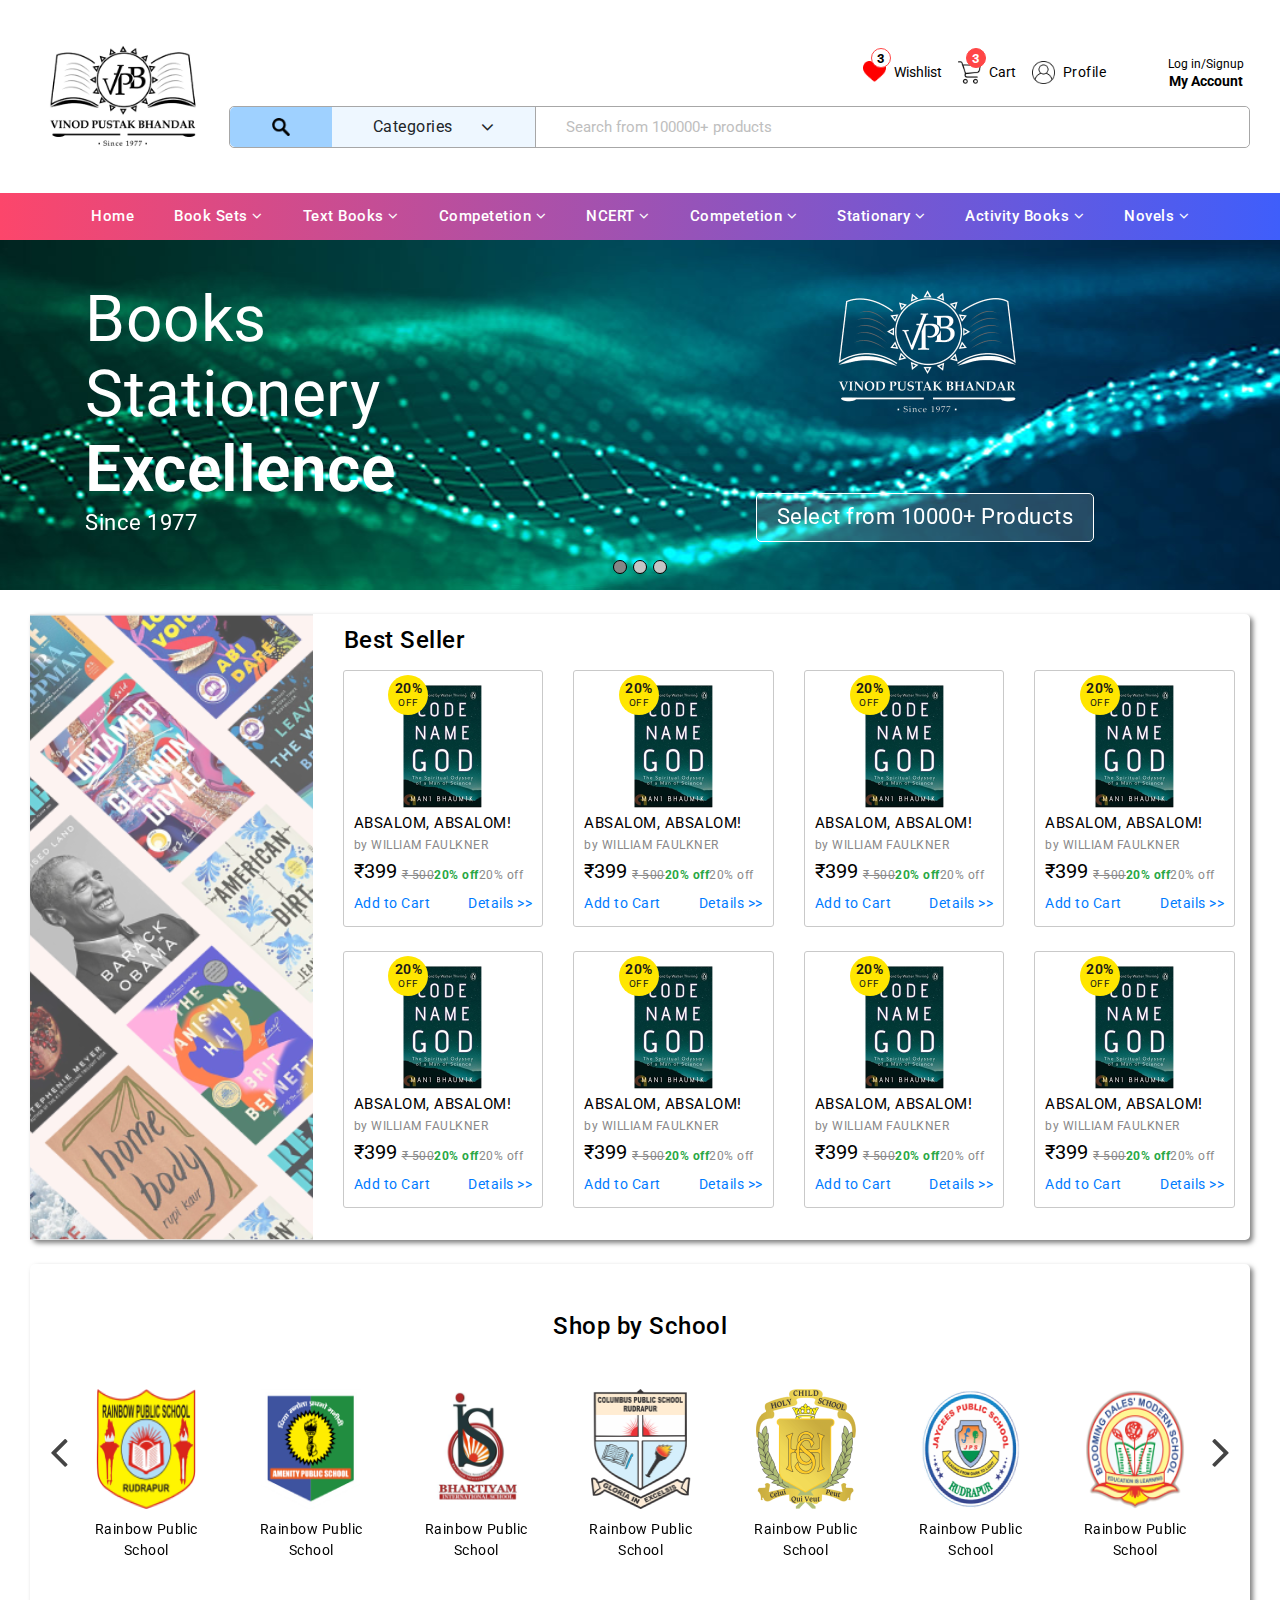
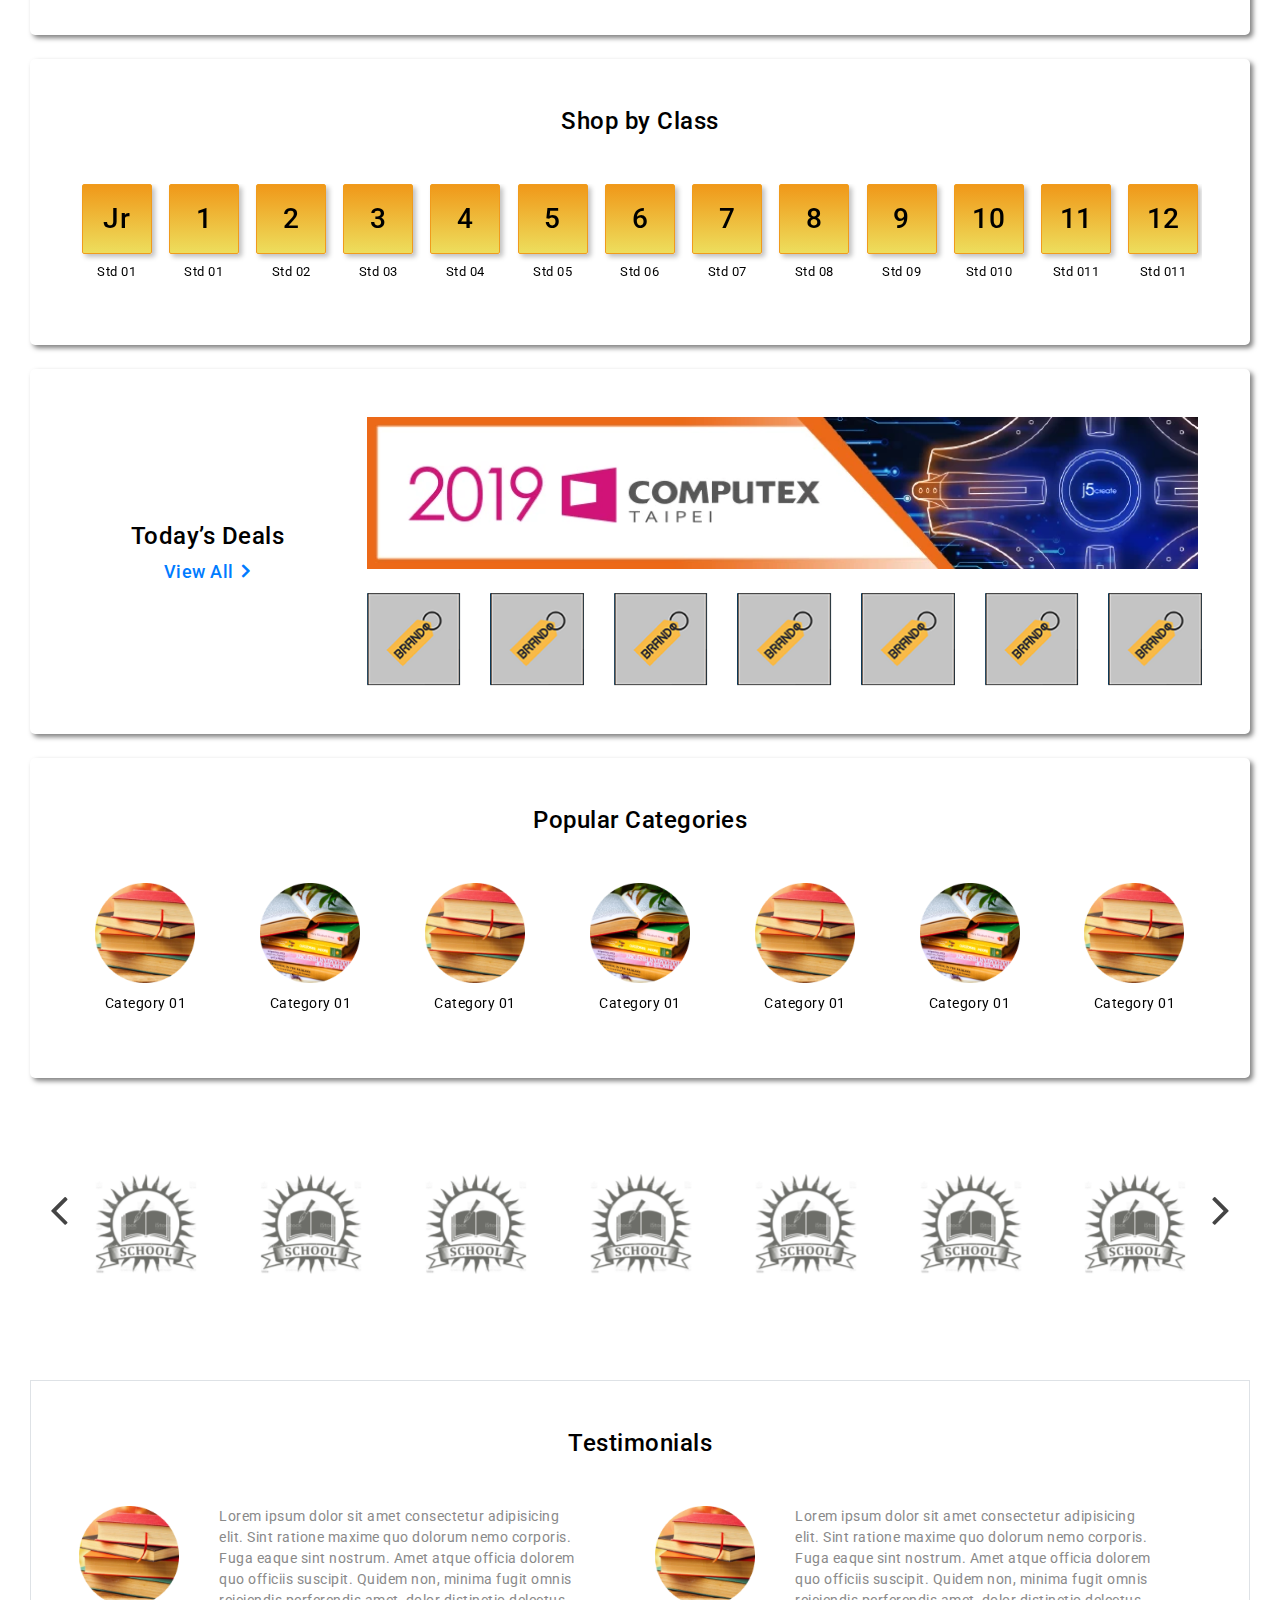
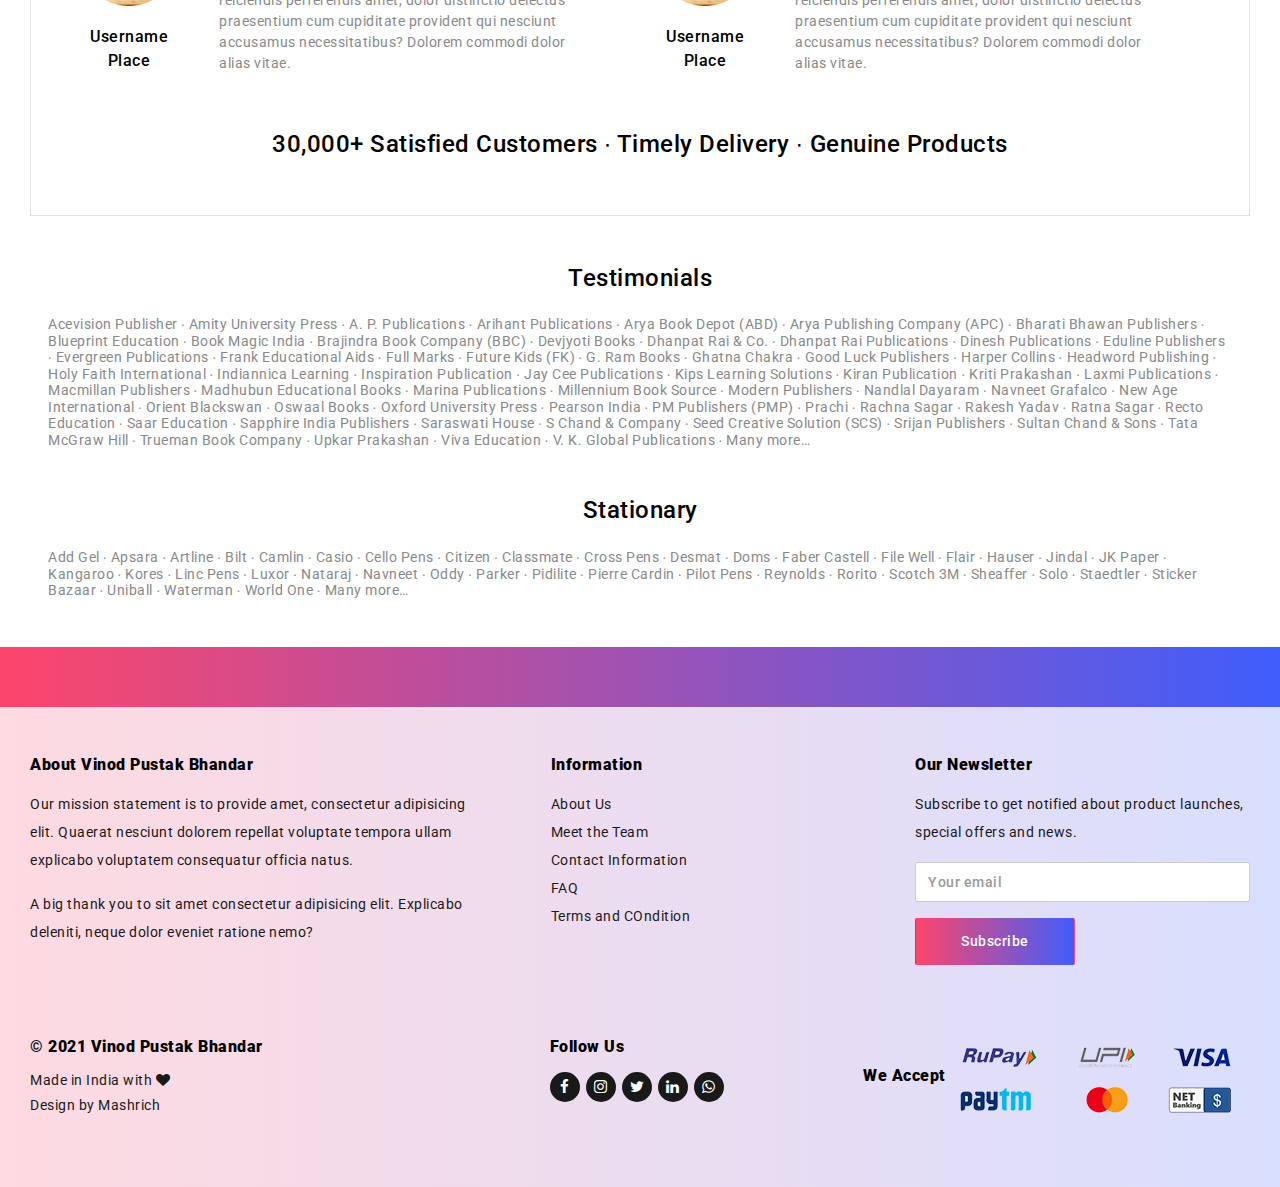
<file: index.html>
<!DOCTYPE html>
<html lang="en">

<head>

    <meta charset="utf-8">
    <meta http-equiv="X-UA-Compatible" content="IE=edge">
    <meta name="viewport" content="width=device-width, initial-scale=1">
    <meta name="description" content="">
    <meta name="author" content="">
    <link rel="shortcut icon" href="images/favicon.png" type="image/x-icon">

    <title>Vinod Pustak Bhandar</title>

    <!-- Bootstrap Core CSS -->
    <link rel="stylesheet" href="css/bootstrap.min.css">

    <!-- Owl -->
    <link rel="stylesheet" href="css/owl.carousel.min.css">
    <link rel="stylesheet" href="css/owl.theme.default.min.css">
    
    <!-- Font Awesome 5 -->
	<link rel="stylesheet" href="https://cdnjs.cloudflare.com/ajax/libs/font-awesome/4.7.0/css/font-awesome.min.css">

    <!-- Linear Icons -->
    <link rel="stylesheet" href="https://cdn.linearicons.com/free/1.0.0/icon-font.min.css">

    <!-- Page Specific Links -->
    <link rel="stylesheet" href="css/general.css">
    <link rel="stylesheet" href="css/homepage.css">

    <!-- Fonts -->
    <link rel="preconnect" href="https://fonts.gstatic.com">
    <link href="https://fonts.googleapis.com/css2?family=Roboto:wght@300;400;500;700;900&display=swap" rel="stylesheet">

</head>

<body>

    <!-- Header -->
    <header class="site-header">
        
        <div class="header-top">
            <div class="container-mid">

                <div class="header-utility">
                    
                    <div class="d-none d-lg-block">
                        <a href="index.html" class="navbar-brand">
                            <img src="images/logo-dark.png" class="img-fluid" alt="Vinod Pustak Bhandar">
                        </a>
                    </div>

                    <div class="utility-control-wrap">

                        <div class="utility-controls mb-3">

                            <ul class="no-bullets no-bullets align-items-center">

                                <li class="toggle-press">
                                    <div class="dropdown">
                                        <button class="wishlist-menu dropdown-toggle" type="button" id="dropdownMenuButton" data-toggle="dropdown" aria-haspopup="true" aria-expanded="false">
                                            <span class="badge badge-primary">3</span>
                                            <img src="images/wishlist.png" class="img-fluid mr-2" alt="wishlist">
                                            <span>Wishlist</span>
                                        </button>
                                        <div class="dropdown-menu whishlist-dropdown product-summary shadow-box utility-controls-dropdown" aria-labelledby="dropdownMenuButton">
                                            <div class="product-container">
                                                <article class="product-block mb-4">
                                                    <section class="product-img">
            
                                                        <div class="position-relative">
                                                            <img src="images/product.png" class="img-fluid" alt="Product">
                                                        </div>
            
                                                    </section>
                                                    <section class="product-details">
                                                        <div>
                                                            <h6 class="product-title">CODE NAME GOD</h6>
                                                            <p class="product-author">Publisher : Dhanpatray & Co</p>
                                                            <p class="product-author">Author: WILLIAM FAULKNER</p>
                                                        </div>
                                                        <div class="product-price">
                                                            <h5 class="current-price">₹399</h5>
                                                            <del>₹ 500</del>
                                                            <b class="text-success">20% off</b>
                                                        </div>
                                                    </section>                                                
                                                    <section class="product-action mt-1">
                                                        <a href="#">Add to Cart</a>
                                                        <a href="#">Remove</a>
                                                    </section>
                                                </article>
                                                <article class="product-block mb-4">
                                                    <section class="product-img">
            
                                                        <div class="position-relative">
                                                            <img src="images/product.png" class="img-fluid" alt="Product">
                                                        </div>
            
                                                    </section>
                                                    <section class="product-details">
                                                        <div>
                                                            <h6 class="product-title">CODE NAME GOD</h6>
                                                            <p class="product-author">Publisher : Dhanpatray & Co</p>
                                                            <p class="product-author">Author: WILLIAM FAULKNER</p>
                                                        </div>
                                                        <div class="product-price">
                                                            <h5 class="current-price">₹399</h5>
                                                            <del>₹ 500</del>
                                                            <b class="text-success">20% off</b>
                                                        </div>
                                                    </section>                                                
                                                    <section class="product-action mt-1">
                                                        <a href="#">Add to Cart</a>
                                                        <a href="#">Remove</a>
                                                    </section>
                                                </article>
                                                <article class="product-block mb-4">
                                                    <section class="product-img">
            
                                                        <div class="position-relative">
                                                            <img src="images/product.png" class="img-fluid" alt="Product">
                                                        </div>
            
                                                    </section>
                                                    <section class="product-details">
                                                        <div>
                                                            <h6 class="product-title">CODE NAME GOD</h6>
                                                            <p class="product-author">Publisher : Dhanpatray & Co</p>
                                                            <p class="product-author">Author: WILLIAM FAULKNER</p>
                                                        </div>
                                                        <div class="product-price">
                                                            <h5 class="current-price">₹399</h5>
                                                            <del>₹ 500</del>
                                                            <b class="text-success">20% off</b>
                                                        </div>
                                                    </section>                                                
                                                    <section class="product-action mt-1">
                                                        <a href="#">Add to Cart</a>
                                                        <a href="#">Remove</a>
                                                    </section>
                                                </article>
                                            </div>
    
                                            <div>
                                                <a href="#" class="site-btn w-100 mt-3">Add to Cart</a>
                                            </div>
                                        </div>
                                    </div>
                                </li>

                                <li class="toggle-press">

                                    <div class="dropdown">
                                        <button class="cart-menu dropdown-toggle" type="button" id="dropdownMenuButton" data-toggle="dropdown" aria-haspopup="true" aria-expanded="false">
                                            <span class="badge badge-primary">3</span>
                                            <img src="images/shopping-cart.png" class="img-fluid mr-2" alt="wishlist">
                                            <span>Cart</span>
                                        </button>
                                        <div class="dropdown-menu cart-dropdown shadow-box utility-controls-dropdown" aria-labelledby="dropdownMenuButton">
                                            <div class="product-container product-summary">
                                                <article class="product-block mb-4">
                                                    <section class="product-img">
            
                                                        <div class="position-relative">
                                                            <img src="images/product.png" class="img-fluid" alt="Product">
                                                        </div>
            
                                                    </section>
                                                    <section class="product-details">
                                                        <div>
                                                            <h6 class="product-title">CODE NAME GOD</h6>
                                                            <p class="product-author">Publisher : Dhanpatray & Co</p>
                                                            <p class="product-author">Author: WILLIAM FAULKNER</p>
                                                        </div>
                                                        <div class="product-price">
                                                            <h5 class="current-price">₹399</h5>
                                                            <del>₹ 500</del>
                                                            <b class="text-success">20% off</b>
                                                        </div>
                                                    </section>                                                
                                                    <section class="product-action mt-1">
                                                        <div class="cart-number-input mb-0 w-100">
                                                            <button onclick="this.parentNode.querySelector('input[type=number]').stepDown()" class="minus">-</button>
                                                            <input class="quantity" min="0" name="quantity" value="1" type="number">
                                                            <button onclick="this.parentNode.querySelector('input[type=number]').stepUp()" class="plus">+</button>
                                                        </div>
                                                        <a href="#">Remove</a>
                                                    </section>
                                                </article>
                                                <article class="product-block mb-4">
                                                    <section class="product-img">
            
                                                        <div class="position-relative">
                                                            <img src="images/product.png" class="img-fluid" alt="Product">
                                                        </div>
            
                                                    </section>
                                                    <section class="product-details">
                                                        <div>
                                                            <h6 class="product-title">CODE NAME GOD</h6>
                                                            <p class="product-author">Publisher : Dhanpatray & Co</p>
                                                            <p class="product-author">Author: WILLIAM FAULKNER</p>
                                                        </div>
                                                        <div class="product-price">
                                                            <h5 class="current-price">₹399</h5>
                                                            <del>₹ 500</del>
                                                            <b class="text-success">20% off</b>
                                                        </div>
                                                    </section>                                                
                                                    <section class="product-action mt-1">
                                                        <div class="cart-number-input mb-0 w-100">
                                                            <button onclick="this.parentNode.querySelector('input[type=number]').stepDown()" class="minus">-</button>
                                                            <input class="quantity" min="0" name="quantity" value="1" type="number">
                                                            <button onclick="this.parentNode.querySelector('input[type=number]').stepUp()" class="plus">+</button>
                                                        </div>
                                                        <a href="#">Remove</a>
                                                    </section>
                                                </article>
                                                <article class="product-block mb-4">
                                                    <section class="product-img">
            
                                                        <div class="position-relative">
                                                            <img src="images/product.png" class="img-fluid" alt="Product">
                                                        </div>
            
                                                    </section>
                                                    <section class="product-details">
                                                        <div>
                                                            <h6 class="product-title">CODE NAME GOD</h6>
                                                            <p class="product-author">Publisher : Dhanpatray & Co</p>
                                                            <p class="product-author">Author: WILLIAM FAULKNER</p>
                                                        </div>
                                                        <div class="product-price">
                                                            <h5 class="current-price">₹399</h5>
                                                            <del>₹ 500</del>
                                                            <b class="text-success">20% off</b>
                                                        </div>
                                                    </section>                                                
                                                    <section class="product-action mt-1">
                                                        <div class="cart-number-input mb-0 w-100">
                                                            <button onclick="this.parentNode.querySelector('input[type=number]').stepDown()" class="minus">-</button>
                                                            <input class="quantity" min="0" name="quantity" value="1" type="number">
                                                            <button onclick="this.parentNode.querySelector('input[type=number]').stepUp()" class="plus">+</button>
                                                        </div>
                                                        <a href="#">Remove</a>
                                                    </section>
                                                </article>
                                            </div>
    
                                            <div>
                                                <a href="#" class="site-btn w-100 mt-3">Proceed to Secure Checkout</a>
                                            </div>

                                            <!-- Empty Cart -->
                                            <!-- <div class="product-container">
                                                <div class="d-flex justify-content-center align-items-center flex-column">
                                                    <img src="images/shopping-cart-large.png" class="img-fluid" alt="Shop">
                                                    <h6>Your Cart is empty</h6>
                                                </div>
                                            </div>

                                            <div>
                                                <a href="#" class="site-btn w-100 mt-3">Continue Shopping</a>
                                            </div> -->

                                        </div>
                                    </div>

                                </li>

                                <li>
                                    <a href="#" class="user-profile-menu">
                                        <img src="images/user.png" class="img-fluid mr-2" alt="wishlist">
                                        <span>Profile</span>
                                    </a>
                                </li>

                            </ul>

                            <div class="user-login ml-3 ml-lg-5">
                                <div class="dropdown">
                                    <button class="dropdown-toggle" type="button" id="dropdownMenuButton" data-toggle="dropdown" aria-haspopup="true" aria-expanded="false">
                                        <span>Log in/Signup</span>
                                        <p class="mb-0"><b>My Account</b></p>
                                    </button>
                                    <div class="dropdown-menu user-login-dropdown shadow-box utility-controls-dropdown p-4" aria-labelledby="dropdownMenuButton">
                                        <div class="text-center mb-3">
                                            <h5>Login to My Account</h5>
                                            <p>Enter your e-mail and password</p>
                                        </div>
                                        <form action="">
                                            <div class="form-group">
                                                <input type="text" class="form-control" placeholder="Email/Phone Number">
                                            </div>
                                            <div class="form-group">
                                                <input type="password" placeholder="Password" class="form-control">
                                            </div>
                                            <button class="submit site-btn w-100">Login</button>
                                        </form>
    
                                        <div class="text-center mt-3">
                                            <p>Forgot Password? <a href="#">Reset Password</a></p>
                                            <p>New Customer? <a href="#">Create Your Account</a></p>
                                        </div>
                                    </div>
                                </div>

                                <!-- <a href="#">
                                    <span>Log in/Signup</span>
                                    <p class="mb-0"><b>My Account</b></p>
                                </a>
                                <div class="user-login-dropdown shadow-box utility-controls-dropdown p-4">
                                    <div class="text-center mb-3">
                                        <h5>Login to My Account</h5>
                                        <p>Enter your e-mail and password</p>
                                    </div>
                                    <form action="">
                                        <div class="form-group">
                                            <input type="text" class="form-control" placeholder="Email/Phone Number">
                                        </div>
                                        <div class="form-group">
                                            <input type="password" placeholder="Password" class="form-control">
                                        </div>
                                        <button class="submit site-btn w-100">Login</button>
                                    </form>

                                    <div class="text-center mt-3">
                                        <p>Forgot Password? <a href="#">Reset Password</a></p>
                                        <p>New Customer? <a href="#">Create Your Account</a></p>
                                    </div>

                                </div> -->
                            
                            </div>

                        </div>

                        <div class="menu-search-bar">
                            <form action="">
                                <div class="d-flex">

                                    <button type="submit" class="btn btn-default">
                                        <img src="images/search-icon.png" class="img-fluid" alt="search" title="search">
                                    </button>

                                    
                                    <div class="search-category">
                                        <div class="dropdown">
                                            <div class="btn btn-default dropdown-toggle" type="button" id="dropdownMenuButton" data-toggle="dropdown" aria-haspopup="true" aria-expanded="false">
                                                <span>Categories</span>
                                                <i class="fa fa-angle-down"></i>
                                            </div>
                                            <div class="dropdown-menu" aria-labelledby="dropdownMenuButton">
                                              <a class="dropdown-item" href="#">School Sets</a>
                                              <a class="dropdown-item" href="#">Text Books</a>
                                              <a class="dropdown-item" href="#">Competetion</a>
                                              <a class="dropdown-item" href="#">NCERT</a>
                                              <a class="dropdown-item" href="#">Sample Papers</a>
                                              <a class="dropdown-item" href="#">Novels</a>
                                              <a class="dropdown-item" href="#">College Books</a>
                                              <a class="dropdown-item" href="#">Stationary</a>
                                            </div>
                                          </div>
                                    </div>

                                    <div class="search-input">
                                        <input type="text" class="form-control" placeholder="Search from 100000+ products">
                                        <div class="search-options" style="display: none;">
                                            <ul class="no-bullets">
                                                <li><a href="#">qwerty</a></li>
                                                <li><a href="#">qwerty</a></li>
                                                <li><a href="#">qwerty</a></li>
                                                <li><a href="#">qwerty</a></li>
                                                <li><a href="#">qwerty</a></li>
                                                <li><a href="#">qwerty</a></li>
                                                <li><a href="#">qwerty</a></li>
                                                <li><a href="#">qwerty</a></li>
                                            </ul>
                                        </div>
                                    </div>

                                </div>
                            </form>
                        </div>

                    </div>

                </div>

            </div>
        </div>

        <div class="mainMenubar">
            <div class="container-fluid p-0 pr-lg-3 pl-lg-3">
                <nav class="navbar navbar-expand-lg p-lg-0" role="navigation">
                    <a class="navbar-brand d-lg-none" href="index.html">
                        <img src="images/logo-mobile.png" class="img-fluid" alt="Used Cars Near Me"  title="Used Cars Near Me">
                    </a>
                    
                    <button class="navbar-toggler collapsed" type="button" data-toggle="collapse" data-target="#websitenavbar" aria-controls="websitenavbar" aria-expanded="false" aria-label="Toggle navigation">
                        <span class="icon-bar top-bar"></span>
                        <span class="icon-bar middle-bar"></span>
                        <span class="icon-bar bottom-bar"></span>						
                    </button>                    
            
                    <div class="collapse navbar-collapse" id="websitenavbar">	
                        <ul class="navbar-nav m-auto">
    
                            <li class="nav-item">
                                <a class="nav-link" href="#">Home</a>
                            </li>
    
                            <li class="dropdown nav-item mega-dropdown mymegamenu">

                                <a class="dropdown-toggle nav-link" href="#" data-toggle="dropdown">Book Sets <i class="fa fa-angle-down"></i></a>				
    
                                <ul class="dropdown-menu mega-dropdown-menu">
    
                                    <div class="tab-pane" >
    
                                        <div class="row m-0">

                                            <div class="col-xl-3 col-lg-4">    
                                                <div class="dropdownMenu-options">
                                                    
                                                    <p>Rudrapur (Uttarakhand)</p>

                                                    <ul class="alphabet-order">    
                                                        <li>
                                                            <span>A</span>
                                                            <div>
                                                                <a href="#">Amenity Public School</a>
                                                            </div>
                                                        </li>
                                                        <li>
                                                            <span>B</span>
                                                            <div>
                                                                <a href="#">Bhartiyam International School</a>
                                                                <a href="#">Blooming Dales' Modern School</a>
                                                            </div>
                                                        </li>
                                                        <li>
                                                            <span>C</span>
                                                            <div>
                                                                <a href="#">Columbus Public School</a>
                                                            </div>
                                                        </li>
                                                        <li>
                                                            <span>H</span>
                                                            <div>
                                                                <a href="#">Holy Child School</a>
                                                            </div>
                                                        </li>
                                                        <li>
                                                            <span>J</span>
                                                            <div>
                                                                <a href="#">Jaycees Public School</a>
                                                            </div>
                                                        </li>
                                                        <li>
                                                            <span>K</span>
                                                            <div>
                                                                <a href="#">Kids Planet Public School</a>
                                                            </div>
                                                        </li>
                                                    </ul>

                                                </div>    
                                            </div>  
    
                                            <div class="col-xl-3 col-lg-4">
    
                                                <div class="dropdownMenu-options">

                                                    <ul class="alphabet-order">
                                                        <li>
                                                            <span>N</span>
                                                            <div>
                                                                <a href="#">National Public School</a>
                                                            </div>
                                                        </li>
                                                        <li>
                                                            <span>T</span>
                                                            <div>
                                                                <a href="#">The Oxford Academy</a>
                                                                <a href="#">Tender Souls' School</a>
                                                                <a href="#">Togather EAD</a>
                                                            </div>
                                                        </li>
                                                        <li>
                                                            <span>R</span>
                                                            <div>
                                                                <a href="#">Radiant Academy</a>
                                                                <a href="#">Rainbow Public School</a>
                                                                <a href="#">RAN Public School - (Bilaspur Branch)</a>
                                                            </div>
                                                        </li>
                                                    </ul>
    
                                                </div>
    
                                            </div>
    
                                            <div class="col-xl-3 col-lg-4">
    
                                                <div class="dropdownMenu-options">
                                                    
                                                    <ul class="alphabet-order">
                                                        <li>
                                                            <span>S</span>
                                                            <div>
                                                                <a href="#">Sarv Sanskriti Public School</a>
                                                                <a href="#">Shri Guru Nanak Public School</a>
                                                                <a href="#">Stone Ridge International School</a>
                                                            </div>
                                                        </li>
                                                    </ul>
    
                                                </div>
    
                                            </div>
    
                                        </div>
    
                                    </div>

                                </ul>				
    
                            </li>
    
                            <li class="dropdown nav-item mega-dropdown mymegamenu">

                                <a class="dropdown-toggle nav-link" href="#" data-toggle="dropdown">Text Books <i class="fa fa-angle-down"></i></a>				
    
                                <ul class="dropdown-menu mega-dropdown-menu">       
    
                                    <div class="tab-pane" >
    
                                        <div class="row m-0">
    
                                            <div class="col-xl-3 col-lg-4">
    
                                                <div class="dropdownMenu-options">
    
                                                    <p>School Books (Nursery to Class XII)</p>
    
                                                    <ul class="no-bullets">
                                                        <li><a href="#">Nursery to KG </a></li>
                                                        <li><a href="#">Class I</a></li>    
                                                        <li><a href="#">Class II</a></li>    
                                                        <li><a href="#">Class III</a></li>    
                                                        <li><a href="#">Class IV</a></li>    
                                                        <li><a href="#">Class V</a></li>    
                                                        <li><a href="#">Class VI</a></li>    
                                                        <li><a href="#">Class VII</a></li>    
                                                        <li><a href="#">Class VIII</a></li>    
                                                        <li><a href="#">Class IX</a></li>    
                                                        <li><a href="#">Class x</a></li>    
                                                        <li><a href="#">Class XI (Science)</a></li>    
                                                        <li><a href="#">Class XI (Commerce)</a></li>    
                                                        <li><a href="#">Class XI (Arts)</a></li>    
                                                        <li><a href="#">Class XII (Science)</a></li>    
                                                        <li><a href="#">Class XII (Commerce)</a></li>    
                                                        <li><a href="#">Class XII (Arts)</a></li>    
                                                    </ul>
    
                                                </div>
    
                                            </div>

                                            <div class="col-xl-3 col-lg-4">    
                                                <div class="dropdownMenu-options">
                                                    <p>Sample Papers</p>
                                                    
                                                    <ul class="alphabet-order">    
                                                        <li>
                                                            <span>A</span>
                                                            <div>
                                                                <a href="#">Arihant - All-in-One</a>
                                                                <a href="#">Arihant - Chapterwise</a>
                                                                <a href="#">Arihant - i-Succeed</a>
                                                            </div>
                                                        </li>
                                                        <li>
                                                            <span>B</span>
                                                            <div>
                                                                <a href="#">Blueprint</a>
                                                            </div>
                                                        </li>
                                                        <li>
                                                            <span>E</span>
                                                            <div>
                                                                <a href="#">Evergreen</a>
                                                                <a href="#">Evergreen 100%</a>
                                                            </div>
                                                        </li>
                                                        <li>
                                                            <span>F</span>
                                                            <div>
                                                                <a href="#">Future - Track 2020</a>
                                                            </div>
                                                        </li>
                                                        <li>
                                                            <span>F</span>
                                                            <div>
                                                                <a href="#">Oswal - Question Bank</a>
                                                                <a href="#">Oswal - Sample Papers</a>
                                                            </div>
                                                        </li>
                                                        <li>
                                                            <span>S</span>
                                                            <div>
                                                                <a href="#">Satish Brothers</a>
                                                                <a href="#">Shivdas</a>
                                                                <a href="#">Super 20 (Full Marks)</a>
                                                            </div>
                                                        </li>
                                                        <li>
                                                            <span>T</span>
                                                            <div>
                                                                <a href="#">Togather</a>
                                                                <a href="#">Togather EAD</a>
                                                                <a href="#">Togather EAD</a>
                                                            </div>
                                                        </li>
                                                        <li>
                                                            <span>U</span>
                                                            <div>
                                                                <a href="#">Ulike</a>
                                                            </div>
                                                        </li>
                                                        <li>
                                                            <span>X</span>
                                                            <div>
                                                                <a href="#">Xamida</a>
                                                                <a href="#">Xamida 20 plus</a>
                                                            </div>
                                                        </li>
                                                    </ul>

                                                </div>    
                                            </div>  
    
                                            <div class="col-xl-3 col-lg-4">
    
                                                <div class="dropdownMenu-options">

                                                    <p>Lab Manuals</p>    
                                                    <ul class="alphabet-order">
                                                        <li>
                                                            <span>A</span>
                                                            <div>
                                                                <a href="#">Arihant - All-in-One</a>
                                                                <a href="#">Arihant - Chapterwise</a>
                                                                <a href="#">Arihant - i-Succeed</a>
                                                            </div>
                                                        </li>
                                                        <li>
                                                            <span>B</span>
                                                            <div>
                                                                <a href="#">Blueprint</a>
                                                            </div>
                                                        </li>
                                                        <li>
                                                            <span>E</span>
                                                            <div>
                                                                <a href="#">Evergreen</a>
                                                                <a href="#">Evergreen 100%</a>
                                                            </div>
                                                        </li>
                                                        <li>
                                                            <span>T</span>
                                                            <div>
                                                                <a href="#">Togather</a>
                                                                <a href="#">Togather EAD</a>
                                                                <a href="#">Togather EAD</a>
                                                            </div>
                                                        </li>
                                                        <li>
                                                            <span>U</span>
                                                            <div>
                                                                <a href="#">Ulike</a>
                                                            </div>
                                                        </li>
                                                        <li>
                                                            <span>X</span>
                                                            <div>
                                                                <a href="#">Xamida</a>
                                                                <a href="#">Xamida 20 plus</a>
                                                            </div>
                                                        </li>
                                                    </ul>

                                                    <p>Uttrakhand Board</p>    
                                                    <ul class="alphabet-order">
                                                        <li>
                                                            <span>A</span>
                                                            <div>
                                                                <a href="#">Arihant - All-in-One</a>
                                                                <a href="#">Arihant - Chapterwise</a>
                                                                <a href="#">Arihant - i-Succeed</a>
                                                            </div>
                                                        </li>
                                                        <li>
                                                            <span>B</span>
                                                            <div>
                                                                <a href="#">Blueprint</a>
                                                            </div>
                                                        </li>
                                                    </ul>
    
                                                </div>
    
                                            </div>
    
    
    
                                            <div class="col-xl-3 col-lg-4">
    
                                                <div class="dropdownMenu-options">
    
                                                    <p>Guides & Support Books</p>    
                                                    <ul class="no-bullets">    
                                                        <li><a href="#">Golden</a></li>
                                                        <li><a href="#">Full Marks</a></li>
                                                        <li><a href="#">N.D.</a></li>
                                                        <li><a href="#">Arihant NCERT</a></li>
                                                        <li><a href="#">NCERT Workbooks</a></li>
                                                    </ul>

                                                    <p>Assignments</p>    
                                                    <ul class="no-bullets">    
                                                        <li><a href="#">Bravia</a></li>
                                                        <li><a href="#">BBC</a></li>
                                                    </ul>

                                                    <li class="directLink"><a href="#">Dictionaries & Thesaurus</a></li>
                                                    <li class="directLink"><a href="#">Dictionaries & Thesaurus</a></li>
                                                    <li class="directLink"><a href="#">Atlas</a></li>
    
                                                </div>
    
                                            </div>
    
                                        </div>
    
                                    </div>

                                </ul>				
    
                            </li>
    
    
                            <li class="dropdown nav-item mega-dropdown mymegamenu">

                                <a class="dropdown-toggle nav-link" href="#" data-toggle="dropdown">Competetion <i class="fa fa-angle-down"></i></a>				
    
                                <ul class="dropdown-menu mega-dropdown-menu">       
    
                                    <div class="tab-pane" >
    
                                        <div class="row m-0">

                                            <div class="col-xl-3 col-lg-4">    
                                                <div class="dropdownMenu-options">

                                                    <ul class="alphabet-order">    
                                                        <li>
                                                            <span>A</span>
                                                            <div>
                                                                <a href="#">Arithmetic/ Reasoning/ Aptitude</a>
                                                                <a href="#">Agriculture/ PVT</a>
                                                            </div>
                                                        </li>
                                                        <li>
                                                            <span>B</span>
                                                            <div>
                                                                <a href="#">B. Pharma/ B.Sc. Nursing</a>
                                                                <a href="#">B.Ed./ M.Ed/ Teacher Aptitude</a>
                                                                <a href="#">Bank Entrances - IBPS/ SBI-PO/ Clerk</a>
                                                                <a href="#">BBA/ BBS</a>
                                                            </div>
                                                        </li>
                                                        <li>
                                                            <span>C</span>
                                                            <div>
                                                                <a href="#">CAT/ MAT/ CMAT</a>
                                                                <a href="#">Central Hindu School</a>
                                                                <a href="#">CSIR - NTA UGC NET/ JRF/ SET</a>
                                                                <a href="#">CTET/ TET's/ TGT & PGT</a>
                                                            </div>
                                                        </li>
                                                        <li>
                                                            <span>D</span>
                                                            <div>
                                                                <a href="#">DDA Exam</a>
                                                                <a href="#">Defence Services Exam</a>
                                                                <a href="#">Delhi SSSB</a>
                                                            </div>
                                                        </li>
                                                        <li>
                                                            <span>E</span>
                                                            <div>
                                                                <a href="#">English Language</a>
                                                            </div>
                                                        </li>
                                                    </ul>

                                                </div>    
                                            </div>  
    
                                            <div class="col-xl-3 col-lg-4">
    
                                                <div class="dropdownMenu-options">

                                                    <ul class="alphabet-order">
                                                        <li>
                                                            <span>E</span>
                                                            <div>
                                                                <a href="#">EPFO/ ESIC</a>
                                                                <a href="#">Essay/ Letters</a>
                                                            </div>
                                                        </li>
                                                        <li>
                                                            <span>F</span>
                                                            <div>
                                                                <a href="#">Food Corporation Of India (FCI)</a>
                                                            </div>
                                                        </li>
                                                        <li>
                                                            <span>G</span>
                                                            <div>
                                                                <a href="#">GATE/ PSUS/ JTO/ DRDO/ IES/ ISRO/ TTA</a>
                                                                <a href="#">General English</a>
                                                            </div>
                                                        </li>
                                                        <li>
                                                            <span>H</span>
                                                            <div>
                                                                <a href="#">Hindi Translator</a>
                                                                <a href="#">Hotel Management</a>
                                                            </div>
                                                        </li>
                                                        <li>
                                                            <span>I</span>
                                                            <div>
                                                                <a href="#">IAS/ PCS/ UPPSC</a>
                                                                <a href="#">IIT-JEE/ NEET/ Other Engineering & Medical Exam</a>
                                                                <a href="#">Intelligence Bureau (I.B.)</a>
                                                                <a href="#">Interviwes/ Personality Development/ SSB</a>
                                                            </div>
                                                        </li>
                                                        <li>
                                                            <span>K</span>
                                                            <div>
                                                                <a href="#">KVS/ NVS/ Teachers</a>
                                                            </div>
                                                        </li>
                                                        <li>
                                                            <span>L</span>
                                                            <div>
                                                                <a href="#">Law/ Judicial Services</a>
                                                                <a href="#">LIC/ GIC/ OIC</a>
                                                            </div>
                                                        </li>
                                                        <li>
                                                            <span>M</span>
                                                            <div>
                                                                <a href="#">Management Entrance</a>
                                                            </div>
                                                        </li>
                                                    </ul>
    
                                                </div>
    
                                            </div>
    
                                            <div class="col-xl-3 col-lg-4">
    
                                                <div class="dropdownMenu-options">

                                                    <ul class="alphabet-order">
                                                        <li>
                                                            <span>N</span>
                                                            <div>
                                                                <a href="#">NATA (B. Arch.)</a>
                                                                <a href="#">Navodaya/ Sainik/ Military School Exam</a>
                                                                <a href="#">NIFT/ NID</a>
                                                                <a href="#">NDA/ CDS/ Asst. Commander/ ACC/ Indian Army/ AFCAT</a>
                                                                <a href="#">NTSE/ Olympiads/ STSE</a>
                                                                <a href="#">Nursing (B.Sc.)</a>
                                                            </div>
                                                        </li>
                                                        <li>
                                                            <span>N</span>
                                                            <div>
                                                                <a href="#">Police</a>
                                                                <a href="#">Polytechnic</a>
                                                                <a href="#">Postal Services</a>
                                                            </div>
                                                        </li>
                                                    </ul>

                                                </div>
    
                                            </div>
    
                                        </div>
    
                                    </div>

                                </ul>				
    
                            </li>
    
                            <li class="dropdown nav-item mega-dropdown mymegamenu">

                                <a class="dropdown-toggle nav-link" href="#" data-toggle="dropdown">NCERT <i class="fa fa-angle-down"></i></a>				
    
                                <ul class="dropdown-menu mega-dropdown-menu">       
    
                                    <div class="tab-pane text-center">
    
                                        <div class="row m-0">
    
                                            <div class="col-xl-4 col-lg-4">
    
                                                <div class="dropdownMenu-options h-100">
    
                                                    <ul class="no-bullets h-100 d-flex flex-column justify-content-between">
                                                        <li><a href="#">Class I</a></li>    
                                                        <li><a href="#">Class II</a></li>    
                                                        <li><a href="#">Class III</a></li>    
                                                        <li><a href="#">Class IV</a></li>    
                                                        <li><a href="#">Class V</a></li>  
                                                    </ul>
    
                                                </div>
    
                                            </div>

                                            <div class="col-xl-4 col-lg-4">
    
                                                <div class="dropdownMenu-options h-100">
    
                                                    <ul class="no-bullets h-100 d-flex flex-column justify-content-between">
                                                        <li><a href="#">Class VI</a></li>    
                                                        <li><a href="#">Class VII</a></li>    
                                                        <li><a href="#">Class VIII</a></li>    
                                                        <li><a href="#">Class IX</a></li>    
                                                        <li><a href="#">Class X</a></li>
                                                    </ul>
    
                                                </div>
    
                                            </div>

                                            <div class="col-xl-4 col-lg-4">
    
                                                <div class="dropdownMenu-options">
                                                    <p>Class XI</p>
                                                    <ul class="no-bullets">
                                                        <li><a href="#">Science </a></li>
                                                        <li><a href="#">Commerce</a></li>    
                                                        <li><a href="#">Arts</a></li>
                                                    </ul>
                                                    
                                                    <p>Class XII</p>
                                                    <ul class="no-bullets">
                                                        <li><a href="#">Science </a></li>
                                                        <li><a href="#">Commerce</a></li>    
                                                        <li><a href="#">Arts</a></li>
                                                    </ul>
    
                                                </div>
    
                                            </div>
    
                                        </div>
    
                                    </div>
    
                                </ul>				
    
                            </li>
    
                            <li class="dropdown nav-item mega-dropdown mymegamenu">

                                <a class="dropdown-toggle nav-link" href="#" data-toggle="dropdown">Competetion <i class="fa fa-angle-down"></i></a>				
    
                                <ul class="dropdown-menu mega-dropdown-menu">       
    
                                    <div class="tab-pane" >
    
                                        <div class="row m-0">

                                            <div class="col-xl-3 col-lg-4">    
                                                <div class="dropdownMenu-options">

                                                    <ul class="alphabet-order">
                                                        <li>
                                                            <span>B</span>
                                                            <div>
                                                                <a href="#">B. Pharma/ B.Sc. Nursing</a>
                                                                <a href="#">B.Ed./ M.Ed/ Teacher Aptitude</a>
                                                                <a href="#">Bank Entrances - IBPS/ SBI-PO/ Clerk</a>
                                                                <a href="#">BBA/ BBS</a>
                                                            </div>
                                                        </li>
                                                        <li>
                                                            <span>C</span>
                                                            <div>
                                                                <a href="#">CAT/ MAT/ CMAT</a>
                                                                <a href="#">Central Hindu School</a>
                                                                <a href="#">CSIR - NTA UGC NET/ JRF/ SET</a>
                                                                <a href="#">CTET/ TET's/ TGT & PGT</a>
                                                            </div>
                                                        </li>
                                                        <li>
                                                            <span>D</span>
                                                            <div>
                                                                <a href="#">DDA Exam</a>
                                                                <a href="#">Defence Services Exam</a>
                                                                <a href="#">Delhi SSSB</a>
                                                            </div>
                                                        </li>
                                                        <li>
                                                            <span>E</span>
                                                            <div>
                                                                <a href="#">English Language</a>
                                                            </div>
                                                        </li>
                                                    </ul>

                                                </div>    
                                            </div>  
    
                                            <div class="col-xl-3 col-lg-4">
    
                                                <div class="dropdownMenu-options">

                                                    <ul class="alphabet-order">
                                                        <li>
                                                            <span>N</span>
                                                            <div>
                                                                <a href="#">NATA (B. Arch.)</a>
                                                                <a href="#">Navodaya/ Sainik/ Military School Exam</a>
                                                                <a href="#">NIFT/ NID</a>
                                                                <a href="#">NDA/ CDS/ Asst. Commander/ ACC/ Indian Army/ AFCAT</a>
                                                                <a href="#">NTSE/ Olympiads/ STSE</a>
                                                                <a href="#">Nursing (B.Sc.)</a>
                                                            </div>
                                                        </li>
                                                        <li>
                                                            <span>N</span>
                                                            <div>
                                                                <a href="#">Police</a>
                                                                <a href="#">Polytechnic</a>
                                                                <a href="#">Postal Services</a>
                                                            </div>
                                                        </li>
                                                    </ul>

                                                </div>
    
                                            </div>
    
                                        </div>
    
                                    </div>

                                </ul>				
    
                            </li>

                            <li class="dropdown nav-item mega-dropdown mymegamenu">

                                <a class="dropdown-toggle nav-link" href="#" data-toggle="dropdown">Stationary <i class="fa fa-angle-down"></i></a>				
    
                                <ul class="dropdown-menu mega-dropdown-menu">       
    
                                    <div class="tab-pane" >
    
                                        <div class="row m-0">
    
                                            <div class="col-xl-3 col-lg-4">
    
                                                <div class="dropdownMenu-options">
    
                                                    <p>Office Stationery</p>
    
                                                    <ul class="alphabet-order">    
                                                        <li>
                                                            <span>A</span>
                                                            <div>
                                                                <a href="#">Arihant - All-in-One</a>
                                                                <a href="#">Arihant - Chapterwise</a>
                                                                <a href="#">Arihant - i-Succeed</a>
                                                            </div>
                                                        </li>
                                                        <li>
                                                            <span>B</span>
                                                            <div>
                                                                <a href="#">Blueprint</a>
                                                            </div>
                                                        </li>
                                                        <li>
                                                            <span>E</span>
                                                            <div>
                                                                <a href="#">Evergreen</a>
                                                                <a href="#">Evergreen 100%</a>
                                                            </div>
                                                        </li>
                                                        <li>
                                                            <span>F</span>
                                                            <div>
                                                                <a href="#">Future - Track 2020</a>
                                                            </div>
                                                        </li>
                                                        <li>
                                                            <span>F</span>
                                                            <div>
                                                                <a href="#">Oswal - Question Bank</a>
                                                                <a href="#">Oswal - Sample Papers</a>
                                                            </div>
                                                        </li>
                                                        <li>
                                                            <span>S</span>
                                                            <div>
                                                                <a href="#">Satish Brothers</a>
                                                                <a href="#">Shivdas</a>
                                                                <a href="#">Super 20 (Full Marks)</a>
                                                            </div>
                                                        </li>
                                                        <li>
                                                            <span>T</span>
                                                            <div>
                                                                <a href="#">Togather</a>
                                                                <a href="#">Togather EAD</a>
                                                                <a href="#">Togather EAD</a>
                                                            </div>
                                                        </li>
                                                        <li>
                                                            <span>U</span>
                                                            <div>
                                                                <a href="#">Ulike</a>
                                                            </div>
                                                        </li>
                                                        <li>
                                                            <span>X</span>
                                                            <div>
                                                                <a href="#">Xamida</a>
                                                                <a href="#">Xamida 20 plus</a>
                                                            </div>
                                                        </li>
                                                    </ul>
    
                                                </div>
    
                                            </div>

                                            <div class="col-xl-3 col-lg-4">    
                                                <div class="dropdownMenu-options">
                                                    <p>Colours & Art Materials</p>
                                                    
                                                    <ul class="alphabet-order">    
                                                        <li>
                                                            <span>A</span>
                                                            <div>
                                                                <a href="#">Arihant - All-in-One</a>
                                                                <a href="#">Arihant - Chapterwise</a>
                                                                <a href="#">Arihant - i-Succeed</a>
                                                            </div>
                                                        </li>
                                                        <li>
                                                            <span>B</span>
                                                            <div>
                                                                <a href="#">Blueprint</a>
                                                            </div>
                                                        </li>
                                                        <li>
                                                            <span>E</span>
                                                            <div>
                                                                <a href="#">Evergreen</a>
                                                                <a href="#">Evergreen 100%</a>
                                                            </div>
                                                        </li>
                                                        <li>
                                                            <span>F</span>
                                                            <div>
                                                                <a href="#">Future - Track 2020</a>
                                                            </div>
                                                        </li>
                                                        <li>
                                                            <span>F</span>
                                                            <div>
                                                                <a href="#">Oswal - Question Bank</a>
                                                                <a href="#">Oswal - Sample Papers</a>
                                                            </div>
                                                        </li>
                                                        <li>
                                                            <span>S</span>
                                                            <div>
                                                                <a href="#">Satish Brothers</a>
                                                                <a href="#">Shivdas</a>
                                                                <a href="#">Super 20 (Full Marks)</a>
                                                            </div>
                                                        </li>
                                                        <li>
                                                            <span>T</span>
                                                            <div>
                                                                <a href="#">Togather</a>
                                                                <a href="#">Togather EAD</a>
                                                                <a href="#">Togather EAD</a>
                                                            </div>
                                                        </li>
                                                        <li>
                                                            <span>U</span>
                                                            <div>
                                                                <a href="#">Ulike</a>
                                                            </div>
                                                        </li>
                                                        <li>
                                                            <span>X</span>
                                                            <div>
                                                                <a href="#">Xamida</a>
                                                                <a href="#">Xamida 20 plus</a>
                                                            </div>
                                                        </li>
                                                    </ul>

                                                </div>    
                                            </div>  
    
                                            <div class="col-xl-3 col-lg-4">
    
                                                <div class="dropdownMenu-options">

                                                    <p>School Stationery</p>    
                                                    <ul class="alphabet-order">
                                                        <li>
                                                            <span>A</span>
                                                            <div>
                                                                <a href="#">Arihant - All-in-One</a>
                                                                <a href="#">Arihant - Chapterwise</a>
                                                                <a href="#">Arihant - i-Succeed</a>
                                                            </div>
                                                        </li>
                                                        <li>
                                                            <span>B</span>
                                                            <div>
                                                                <a href="#">Blueprint</a>
                                                            </div>
                                                        </li>
                                                        <li>
                                                            <span>E</span>
                                                            <div>
                                                                <a href="#">Evergreen</a>
                                                                <a href="#">Evergreen 100%</a>
                                                            </div>
                                                        </li>
                                                        <li>
                                                            <span>T</span>
                                                            <div>
                                                                <a href="#">Togather</a>
                                                                <a href="#">Togather EAD</a>
                                                                <a href="#">Togather EAD</a>
                                                            </div>
                                                        </li>
                                                        <li>
                                                            <span>U</span>
                                                            <div>
                                                                <a href="#">Ulike</a>
                                                            </div>
                                                        </li>
                                                        <li>
                                                            <span>X</span>
                                                            <div>
                                                                <a href="#">Xamida</a>
                                                                <a href="#">Xamida 20 plus</a>
                                                            </div>
                                                        </li>
                                                    </ul>
    
                                                </div>
    
                                            </div>
    
                                            <div class="col-xl-3 col-lg-4">
    
                                                <div class="dropdownMenu-options">
    
                                                    <p>Activity & Hobby Kits</p>    
                                                    <ul class="alphabet-order">
                                                        <li>
                                                            <span>A</span>
                                                            <div>
                                                                <a href="#">Arihant - All-in-One</a>
                                                                <a href="#">Arihant - Chapterwise</a>
                                                                <a href="#">Arihant - i-Succeed</a>
                                                            </div>
                                                        </li>
                                                        <li>
                                                            <span>B</span>
                                                            <div>
                                                                <a href="#">Blueprint</a>
                                                            </div>
                                                        </li>
                                                        <li>
                                                            <span>B</span>
                                                            <div>
                                                                <a href="#">Blueprint</a>
                                                            </div>
                                                        </li>
                                                        <li>
                                                            <span>B</span>
                                                            <div>
                                                                <a href="#">Blueprint</a>
                                                            </div>
                                                        </li>
                                                        <li>
                                                            <span>B</span>
                                                            <div>
                                                                <a href="#">Blueprint</a>
                                                            </div>
                                                        </li>
                                                    </ul>

                                                    <p>Gifts</p>    
                                                    <ul class="alphabet-order">
                                                        <li>
                                                            <span>A</span>
                                                            <div>
                                                                <a href="#">Arihant - All-in-One</a>
                                                            </div>
                                                        </li>
                                                        <li>
                                                            <span>B</span>
                                                            <div>
                                                                <a href="#">Blueprint</a>
                                                            </div>
                                                        </li>
                                                    </ul>
    
                                                </div>
    
                                            </div>
    
                                        
    
                                        </div>
    
                                    </div>
    
                                </ul>				
    
                            </li>

                            <li class="dropdown nav-item mega-dropdown mymegamenu">

                                <a class="dropdown-toggle nav-link" href="#" data-toggle="dropdown">Activity Books <i class="fa fa-angle-down"></i></a>				
    
                                <ul class="dropdown-menu mega-dropdown-menu">
    
                                    <div class="tab-pane" >
    
                                        <div class="row m-0">
    
                                            <div class="col-xl-3 col-lg-4">
    
                                                <div class="dropdownMenu-options">
    
                                                    <ul class="no-bullets">
                                                        <li><a href="#" class="py-lg-3">Colouring Books </a></li>
                                                        <li><a href="#" class="py-lg-3">Craft & Drawing Books I</a></li>    
                                                        <li><a href="#" class="py-lg-3">Encyclopedia</a></li>    
                                                        <li><a href="#" class="py-lg-3">Story Books</a></li>    
                                                        <li><a href="#" class="py-lg-3">Writing Books</a></li>
                                                    </ul>
    
                                                </div>
    
                                            </div>
    
                                        </div>
    
                                    </div>
    
                                </ul>				
    
                            </li>

                            <li class="dropdown nav-item mega-dropdown mymegamenu">

                                <a class="dropdown-toggle nav-link" href="#" data-toggle="dropdown">Novels <i class="fa fa-angle-down"></i></a>				
    
                                <ul class="dropdown-menu mega-dropdown-menu">       
    
                                    <div class="tab-pane text-center">
    
                                        <div class="row m-0">
    
                                            <div class="col-xl-4 col-lg-4">
    
                                                <div class="dropdownMenu-options">
    
                                                    <ul class="no-bullets">
                                                        <li><a href="#" class="py-lg-3">Biographies </a></li>
                                                        <li><a href="#" class="py-lg-3">Classic</a></li>    
                                                        <li><a href="#" class="py-lg-3">Cookbooks</a></li>    
                                                        <li><a href="#" class="py-lg-3">Mystery</a></li>
                                                    </ul>
    
                                                </div>
    
                                            </div>

                                            <div class="col-xl-4 col-lg-4">
    
                                                <div class="dropdownMenu-options">
    
                                                    <ul class="no-bullets">
                                                        <li><a href="#" class="py-lg-3">Biographies </a></li>
                                                        <li><a href="#" class="py-lg-3">Classic</a></li>    
                                                        <li><a href="#" class="py-lg-3">Cookbooks</a></li>    
                                                        <li><a href="#" class="py-lg-3">Mystery</a></li>
                                                    </ul>
    
                                                </div>
    
                                            </div>

                                            <div class="col-xl-4 col-lg-4">
    
                                                <div class="dropdownMenu-options">
    
                                                    <ul class="no-bullets">
                                                        <li><a href="#" class="py-lg-3">Biographies </a></li>
                                                        <li><a href="#" class="py-lg-3">Classic</a></li>    
                                                        <li><a href="#" class="py-lg-3">Cookbooks</a></li>    
                                                        <li><a href="#" class="py-lg-3">Mystery</a></li>
                                                    </ul>
    
                                                </div>
    
                                            </div>
    
                                        </div>
    
                                    </div>
    
                                </ul>				
    
                            </li>
    
                        </ul>
                    </div>
    
                </nav>
    
            </div>
        </div>

    </header>
    <!-- Ends Header -->

    <!-- Main Slider -->
    <section class="mainBanner">

        <div id="demo" class="carousel slide" data-ride="carousel">
            <ul class="carousel-indicators">
                <li data-target="#demo" data-slide-to="0" class="active"></li>
                <li data-target="#demo" data-slide-to="1"></li>
                <li data-target="#demo" data-slide-to="2"></li>
            </ul>

            <div class="carousel-inner">

                <div class="carousel-item active" style="background-image: url('images/banner-bg.png');">
                    <div class="container h-100">
                        <div class="row h-100">

                            <div class="col-md-6 d-flex align-items-center">
                                <div class="carousel-item-inner w-100">
                                    <h2>Books<br/>Stationery<br/><span>Excellence</span></h2>
                                    <p>Since 1977</p>
                                </div>
                            </div>
                            <div class="col-md-6">
                                <div class="carousel-item-inner h-100 d-flex flex-column justify-content-between align-items-center">
                                    <img src="images/logo-white.png" class="img-fluid" alt="VPB">
                                    <h3 class="mb-5">Select from 10000+ Products</h3>
                                </div>
                            </div>

                        </div>
                    </div>   
                </div>

                <div class="carousel-item" style="background-image: url('images/banner-bg.png');">
                    <div class="container h-100">
                        <div class="row h-100">

                            <div class="col-md-6 d-flex align-items-center">
                                <div class="carousel-item-inner w-100">
                                    <h2>Books<br/>Stationery<br/><span>Excellence</span></h2>
                                    <p>Since 1977</p>
                                </div>
                            </div>
                            <div class="col-md-6">
                                <div class="carousel-item-inner h-100 d-flex flex-column justify-content-between align-items-center">
                                    <img src="images/logo-white.png" class="img-fluid" alt="VPB">
                                    <h3 class="mb-5">Select from 10000+ Products</h3>
                                </div>
                            </div>

                        </div>
                    </div>   
                </div>

                <div class="carousel-item" style="background-image: url('images/banner-bg.png');">
                    <div class="container h-100">
                        <div class="row h-100">

                            <div class="col-md-6 d-flex align-items-center">
                                <div class="carousel-item-inner w-100">
                                    <h2>Books<br/>Stationery<br/><span>Excellence</span></h2>
                                    <p>Since 1977</p>
                                </div>
                            </div>
                            <div class="col-md-6">
                                <div class="carousel-item-inner h-100 d-flex flex-column justify-content-between align-items-center">
                                    <img src="images/logo-white.png" class="img-fluid" alt="VPB">
                                    <h3 class="mb-5">Select from 10000+ Products</h3>
                                </div>
                            </div>

                        </div>
                    </div>   
                </div>

            </div>

        </div>

    </section>
    <!-- Ends Main Slider -->

    <!-- Best Seller -->
    <section class="bestSeller my-4">
        <div class="container-mid">
            
            <div class="shadow-box">
                
                <div class="row">

                    <div class="col-lg-3">
                        <div class="h-100 bestSeller-img" style="background-image: url('images/best-seller.png');">

                        </div>
                    </div>

                    <div class="col-lg-9 pl-lg-0">
                        <div class="py-2">
                            
                            <div class="themeHeading mt-1 mb-3 pl-3">
                                <h4>Best Seller</h4>
                            </div>

                            <div class="row m-0">

                                <div class="col-xl-3 col-lg-4 col-md-4 col-sm-6">
                                    <article class="product-block mb-4">
                                        <section class="product-img mb-2">

                                            <div class="position-relative">
                                                <img src="images/product.png" class="img-fluid" alt="Product">
                                                <div class="offer-badge">
                                                    <p>20%</p>
                                                    <span>OFF</span>
                                                </div>
                                            </div>

                                        </section>
                                        <section class="product-details">
                                            <div>
                                                <h6 class="product-title">ABSALOM, ABSALOM!</h6>
                                                <p class="product-author">by WILLIAM FAULKNER</p>
                                            </div>
                                            <div class="product-price">
                                                <h5 class="current-price">₹399</h5>
                                                <del>₹ 500</del>
                                                <b class="text-success">20% off</b>
                                                <span>20% off</span>
                                            </div>
                                            <div class="product-action mt-1">
                                                <div class="d-flex justify-content-between">
                                                    <a href="#">Add to Cart</a>
                                                    <a href="#">Details >></a>
                                                </div>
                                            </div>
                                        </section>
                                    </article>
                                </div>

                                <div class="col-xl-3 col-lg-4 col-md-4 col-sm-6">
                                    <article class="product-block mb-4">
                                        <section class="product-img mb-2">

                                            <div class="position-relative">
                                                <img src="images/product.png" class="img-fluid" alt="Product">
                                                <div class="offer-badge">
                                                    <p>20%</p>
                                                    <span>OFF</span>
                                                </div>
                                            </div>

                                        </section>
                                        <section class="product-details">
                                            <div>
                                                <h6 class="product-title">ABSALOM, ABSALOM!</h6>
                                                <p class="product-author">by WILLIAM FAULKNER</p>
                                            </div>
                                            <div class="product-price">
                                                <h5 class="current-price">₹399</h5>
                                                <del>₹ 500</del>
                                                <b class="text-success">20% off</b>
                                                <span>20% off</span>
                                            </div>
                                            <div class="product-action mt-1">
                                                <div class="d-flex justify-content-between">
                                                    <a href="#">Add to Cart</a>
                                                    <a href="#">Details >></a>
                                                </div>
                                            </div>
                                        </section>
                                    </article>
                                </div>

                                <div class="col-xl-3 col-lg-4 col-md-4 col-sm-6">
                                    <article class="product-block mb-4">
                                        <section class="product-img mb-2">

                                            <div class="position-relative">
                                                <img src="images/product.png" class="img-fluid" alt="Product">
                                                <div class="offer-badge">
                                                    <p>20%</p>
                                                    <span>OFF</span>
                                                </div>
                                            </div>

                                        </section>
                                        <section class="product-details">
                                            <div>
                                                <h6 class="product-title">ABSALOM, ABSALOM!</h6>
                                                <p class="product-author">by WILLIAM FAULKNER</p>
                                            </div>
                                            <div class="product-price">
                                                <h5 class="current-price">₹399</h5>
                                                <del>₹ 500</del>
                                                <b class="text-success">20% off</b>
                                                <span>20% off</span>
                                            </div>
                                            <div class="product-action mt-1">
                                                <div class="d-flex justify-content-between">
                                                    <a href="#">Add to Cart</a>
                                                    <a href="#">Details >></a>
                                                </div>
                                            </div>
                                        </section>
                                    </article>
                                </div>

                                <div class="col-xl-3 col-lg-4 col-md-4 col-sm-6">
                                    <article class="product-block mb-4">
                                        <section class="product-img mb-2">

                                            <div class="position-relative">
                                                <img src="images/product.png" class="img-fluid" alt="Product">
                                                <div class="offer-badge">
                                                    <p>20%</p>
                                                    <span>OFF</span>
                                                </div>
                                            </div>

                                        </section>
                                        <section class="product-details">
                                            <div>
                                                <h6 class="product-title">ABSALOM, ABSALOM!</h6>
                                                <p class="product-author">by WILLIAM FAULKNER</p>
                                            </div>
                                            <div class="product-price">
                                                <h5 class="current-price">₹399</h5>
                                                <del>₹ 500</del>
                                                <b class="text-success">20% off</b>
                                                <span>20% off</span>
                                            </div>
                                            <div class="product-action mt-1">
                                                <div class="d-flex justify-content-between">
                                                    <a href="#">Add to Cart</a>
                                                    <a href="#">Details >></a>
                                                </div>
                                            </div>
                                        </section>
                                    </article>
                                </div>

                                <div class="col-xl-3 col-lg-4 col-md-4 col-sm-6">
                                    <article class="product-block mb-4">
                                        <section class="product-img mb-2">

                                            <div class="position-relative">
                                                <img src="images/product.png" class="img-fluid" alt="Product">
                                                <div class="offer-badge">
                                                    <p>20%</p>
                                                    <span>OFF</span>
                                                </div>
                                            </div>

                                        </section>
                                        <section class="product-details">
                                            <div>
                                                <h6 class="product-title">ABSALOM, ABSALOM!</h6>
                                                <p class="product-author">by WILLIAM FAULKNER</p>
                                            </div>
                                            <div class="product-price">
                                                <h5 class="current-price">₹399</h5>
                                                <del>₹ 500</del>
                                                <b class="text-success">20% off</b>
                                                <span>20% off</span>
                                            </div>
                                            <div class="product-action mt-1">
                                                <div class="d-flex justify-content-between">
                                                    <a href="#">Add to Cart</a>
                                                    <a href="#">Details >></a>
                                                </div>
                                            </div>
                                        </section>
                                    </article>
                                </div>

                                <div class="col-xl-3 col-lg-4 col-md-4 col-sm-6">
                                    <article class="product-block mb-4">
                                        <section class="product-img mb-2">

                                            <div class="position-relative">
                                                <img src="images/product.png" class="img-fluid" alt="Product">
                                                <div class="offer-badge">
                                                    <p>20%</p>
                                                    <span>OFF</span>
                                                </div>
                                            </div>

                                        </section>
                                        <section class="product-details">
                                            <div>
                                                <h6 class="product-title">ABSALOM, ABSALOM!</h6>
                                                <p class="product-author">by WILLIAM FAULKNER</p>
                                            </div>
                                            <div class="product-price">
                                                <h5 class="current-price">₹399</h5>
                                                <del>₹ 500</del>
                                                <b class="text-success">20% off</b>
                                                <span>20% off</span>
                                            </div>
                                            <div class="product-action mt-1">
                                                <div class="d-flex justify-content-between">
                                                    <a href="#">Add to Cart</a>
                                                    <a href="#">Details >></a>
                                                </div>
                                            </div>
                                        </section>
                                    </article>
                                </div>

                                <div class="col-xl-3 col-lg-4 col-md-4 col-sm-6">
                                    <article class="product-block mb-4">
                                        <section class="product-img mb-2">

                                            <div class="position-relative">
                                                <img src="images/product.png" class="img-fluid" alt="Product">
                                                <div class="offer-badge">
                                                    <p>20%</p>
                                                    <span>OFF</span>
                                                </div>
                                            </div>

                                        </section>
                                        <section class="product-details">
                                            <div>
                                                <h6 class="product-title">ABSALOM, ABSALOM!</h6>
                                                <p class="product-author">by WILLIAM FAULKNER</p>
                                            </div>
                                            <div class="product-price">
                                                <h5 class="current-price">₹399</h5>
                                                <del>₹ 500</del>
                                                <b class="text-success">20% off</b>
                                                <span>20% off</span>
                                            </div>
                                            <div class="product-action mt-1">
                                                <div class="d-flex justify-content-between">
                                                    <a href="#">Add to Cart</a>
                                                    <a href="#">Details >></a>
                                                </div>
                                            </div>
                                        </section>
                                    </article>
                                </div>

                                <div class="col-xl-3 col-lg-4 col-md-4 col-sm-6">
                                    <article class="product-block mb-4">
                                        <section class="product-img mb-2">

                                            <div class="position-relative">
                                                <img src="images/product.png" class="img-fluid" alt="Product">
                                                <div class="offer-badge">
                                                    <p>20%</p>
                                                    <span>OFF</span>
                                                </div>
                                            </div>

                                        </section>
                                        <section class="product-details">
                                            <div>
                                                <h6 class="product-title">ABSALOM, ABSALOM!</h6>
                                                <p class="product-author">by WILLIAM FAULKNER</p>
                                            </div>
                                            <div class="product-price">
                                                <h5 class="current-price">₹399</h5>
                                                <del>₹ 500</del>
                                                <b class="text-success">20% off</b>
                                                <span>20% off</span>
                                            </div>
                                            <div class="product-action mt-1">
                                                <div class="d-flex justify-content-between">
                                                    <a href="#">Add to Cart</a>
                                                    <a href="#">Details >></a>
                                                </div>
                                            </div>
                                        </section>
                                    </article>
                                </div>

                            </div>

                        </div>
                    </div>

                </div>

            </div>

        </div>
    </section>
    <!-- Ends Best Seller -->

    <!-- Shop By School -->
    <section class="shopBySchool mb-4">
        <div class="container-mid">
            <div class="p-5 shadow-box">

                <div class="themeHeading text-center mb-5">
                    <h4>Shop by School</h4>
                </div>

                <div class="shopBySchool-carousel">
                    <div class="owl-carousel owl-theme" id="shopBySchool-carousel">

                        <div class="item">
                            <a href="#" class="shopBySchool-block">
                                <img src="images/school/sc-1.png" alt="">
                                <p>Rainbow Public School</p>
                            </a>
                        </div>

                        <div class="item">
                            <a href="#" class="shopBySchool-block">
                                <img src="images/school/sc-2.png" alt="">
                                <p>Rainbow Public School</p>
                            </a>
                        </div>

                        <div class="item">
                            <a href="#" class="shopBySchool-block">
                                <img src="images/school/sc-3.png" alt="">
                                <p>Rainbow Public School</p>
                            </a>
                        </div>

                        <div class="item">
                            <a href="#" class="shopBySchool-block">
                                <img src="images/school/sc-4.png" alt="">
                                <p>Rainbow Public School</p>
                            </a>
                        </div>

                        <div class="item">
                            <a href="#" class="shopBySchool-block">
                                <img src="images/school/sc-5.png" alt="">
                                <p>Rainbow Public School</p>
                            </a>
                        </div>

                        <div class="item">
                            <a href="#" class="shopBySchool-block">
                                <img src="images/school/sc-6.png" alt="">
                                <p>Rainbow Public School</p>
                            </a>
                        </div>

                        <div class="item">
                            <a href="#" class="shopBySchool-block">
                                <img src="images/school/sc-7.png" alt="">
                                <p>Rainbow Public School</p>
                            </a>
                        </div>

                        <div class="item">
                            <a href="#" class="shopBySchool-block">
                                <img src="images/school/sc-3.png" alt="">
                                <p>Rainbow Public School</p>
                            </a>
                        </div>

                        <div class="item">
                            <a href="#" class="shopBySchool-block">
                                <img src="images/school/sc-4.png" alt="">
                                <p>Rainbow Public School</p>
                            </a>
                        </div>

                        <div class="item">
                            <a href="#" class="shopBySchool-block">
                                <img src="images/school/sc-5.png" alt="">
                                <p>Rainbow Public School</p>
                            </a>
                        </div>

                    </div>
                </div>
                
            </div>
        </div>
    </section>
    <!-- Ends Shop By School -->

    <!-- Shop By Class -->
    <section class="shopByClass mb-4">
        <div class="container-mid">
            <div class="p-5 shadow-box">

                <div class="themeHeading text-center mb-5">
                    <h4>Shop by Class</h4>
                </div>

                <div class="shopByClass-carousel shopBySchool-carousel">
                    <div class="owl-carousel owl-theme" id="shopByClass-carousel">

                        <div class="item">
                            <a href="#" class="shopByClass-block">
                                <h3>Jr</h3>
                                <p>Std 01</p>
                            </a>
                        </div>

                        <div class="item">
                            <a href="#" class="shopByClass-block">
                                <h3>1</h3>
                                <p>Std 01</p>
                            </a>
                        </div>

                        <div class="item">
                            <a href="#" class="shopByClass-block">
                                <h3>2</h3>
                                <p>Std 02</p>
                            </a>
                        </div>

                        <div class="item">
                            <a href="#" class="shopByClass-block">
                                <h3>3</h3>
                                <p>Std 03</p>
                            </a>
                        </div>

                        <div class="item">
                            <a href="#" class="shopByClass-block">
                                <h3>4</h3>
                                <p>Std 04</p>
                            </a>
                        </div>

                        <div class="item">
                            <a href="#" class="shopByClass-block">
                                <h3>5</h3>
                                <p>Std 05</p>
                            </a>
                        </div>

                        <div class="item">
                            <a href="#" class="shopByClass-block">
                                <h3>6</h3>
                                <p>Std 06</p>
                            </a>
                        </div>

                        <div class="item">
                            <a href="#" class="shopByClass-block">
                                <h3>7</h3>
                                <p>Std 07</p>
                            </a>
                        </div>

                        <div class="item">
                            <a href="#" class="shopByClass-block">
                                <h3>8</h3>
                                <p>Std 08</p>
                            </a>
                        </div>

                        <div class="item">
                            <a href="#" class="shopByClass-block">
                                <h3>9</h3>
                                <p>Std 09</p>
                            </a>
                        </div>

                        <div class="item">
                            <a href="#" class="shopByClass-block">
                                <h3>10</h3>
                                <p>Std 010</p>
                            </a>
                        </div>

                        <div class="item">
                            <a href="#" class="shopByClass-block">
                                <h3>11</h3>
                                <p>Std 011</p>
                            </a>
                        </div>
                        
                        <div class="item">
                            <a href="#" class="shopByClass-block">
                                <h3>12</h3>
                                <p>Std 011</p>
                            </a>
                        </div>

                    </div>
                </div>
                
            </div>
        </div>
    </section>
    <!-- Ends Shop By School -->

    <!-- Today's Deal -->
    <section class="todaysDeal mb-4">
        <div class="container-mid">
            
            <div class="p-5 shadow-box">
                <div class="row">

                    <div class="col-lg-3 d-flex justify-content-center align-items-center">
                        <div class="themeHeading text-center mb-5 mb-lg-0">
                            <h4>Today’s Deals</h4>
                            <a href="#">View All <i class="fa fa-angle-right ml-1"></i></a>
                        </div>
                    </div>

                    <div class="col-lg-9">
                        <div class="deals-inner mb-4">
                            <img src="images/deal.png" class="img-fluid" alt="Today's Deal">
                        </div>
                        <div class="shopBySchool-carousel">
                            <div class="owl-carousel owl-theme" id="brand-carousel">
        
                                <div class="item">
                                    <a href="#" class="shopBySchool-block">
                                        <img src="images/brand.png" alt="">
                                    </a>
                                </div>
        
                                <div class="item">
                                    <a href="#" class="shopBySchool-block">
                                        <img src="images/brand.png" alt="">
                                    </a>
                                </div>
        
                                <div class="item">
                                    <a href="#" class="shopBySchool-block">
                                        <img src="images/brand.png" alt="">
                                    </a>
                                </div>
        
                                <div class="item">
                                    <a href="#" class="shopBySchool-block">
                                        <img src="images/brand.png" alt="">
                                    </a>
                                </div>
        
                                <div class="item">
                                    <a href="#" class="shopBySchool-block">
                                        <img src="images/brand.png" alt="">
                                    </a>
                                </div>
        
                                <div class="item">
                                    <a href="#" class="shopBySchool-block">
                                        <img src="images/brand.png" alt="">
                                    </a>
                                </div>
        
                                <div class="item">
                                    <a href="#" class="shopBySchool-block">
                                        <img src="images/brand.png" alt="">
                                    </a>
                                </div>
        
                                <div class="item">
                                    <a href="#" class="shopBySchool-block">
                                        <img src="images/brand.png" alt="">
                                    </a>
                                </div>
        
                                <div class="item">
                                    <a href="#" class="shopBySchool-block">
                                        <img src="images/brand.png" alt="">
                                    </a>
                                </div>
        
                                <div class="item">
                                    <a href="#" class="shopBySchool-block">
                                        <img src="images/brand.png" alt="">
                                    </a>
                                </div>
        
                            </div>
                        </div>
                    </div>
                </div>
            </div>

        </div>
    </section>
    <!-- Ends Today's Deal -->

    <!-- Shop By School -->
    <section class="shopByCategory mb-5">
        <div class="container-mid">
            <div class="p-5 shadow-box">

                <div class="themeHeading text-center mb-5">
                    <h4>Popular Categories</h4>
                </div>

                <div class="shopBySchool-carousel">
                    <div class="owl-carousel owl-theme" id="category-carousel">

                        <div class="item">
                            <a href="#" class="shopBySchool-block">
                                <img src="images/category/cat-1.png" alt="">
                                <p>Category 01</p>
                            </a>
                        </div>

                        <div class="item">
                            <a href="#" class="shopBySchool-block">
                                <img src="images/category/cat-2.png" alt="">
                                <p>Category 01</p>
                            </a>
                        </div>

                        <div class="item">
                            <a href="#" class="shopBySchool-block">
                                <img src="images/category/cat-1.png" alt="">
                                <p>Category 01</p>
                            </a>
                        </div>

                        <div class="item">
                            <a href="#" class="shopBySchool-block">
                                <img src="images/category/cat-2.png" alt="">
                                <p>Category 01</p>
                            </a>
                        </div>

                        <div class="item">
                            <a href="#" class="shopBySchool-block">
                                <img src="images/category/cat-1.png" alt="">
                                <p>Category 01</p>
                            </a>
                        </div>

                        <div class="item">
                            <a href="#" class="shopBySchool-block">
                                <img src="images/category/cat-2.png" alt="">
                                <p>Category 01</p>
                            </a>
                        </div>

                        <div class="item">
                            <a href="#" class="shopBySchool-block">
                                <img src="images/category/cat-1.png" alt="">
                                <p>Category 01</p>
                            </a>
                        </div>

                        <div class="item">
                            <a href="#" class="shopBySchool-block">
                                <img src="images/category/cat-1.png" alt="">
                                <p>Category 01</p>
                            </a>
                        </div>

                        <div class="item">
                            <a href="#" class="shopBySchool-block">
                                <img src="images/category/cat-1.png" alt="">
                                <p>Category 01</p>
                            </a>
                        </div>

                        <div class="item">
                            <a href="#" class="shopBySchool-block">
                                <img src="images/category/cat-1.png" alt="">
                                <p>Category 01</p>
                            </a>
                        </div>

                    </div>
                </div>
                
            </div>
        </div>
    </section>
    <!-- Ends Shop By School -->

    <!-- Single school carousel -->
    <section class="shopByCategory my-4">
        <div class="container-mid">
            <div class="p-5">

                <div class="shopBySchool-carousel">
                    <div class="owl-carousel owl-theme" id="singleSchool-carousel">

                        <div class="item">
                            <a href="#" class="shopBySchool-block">
                                <img src="images/single-school.png" alt="">
                            </a>
                        </div>

                        <div class="item">
                            <a href="#" class="shopBySchool-block">
                                <img src="images/single-school.png" alt="">
                            </a>
                        </div>

                        <div class="item">
                            <a href="#" class="shopBySchool-block">
                                <img src="images/single-school.png" alt="">
                            </a>
                        </div>

                        <div class="item">
                            <a href="#" class="shopBySchool-block">
                                <img src="images/single-school.png" alt="">
                            </a>
                        </div>

                        <div class="item">
                            <a href="#" class="shopBySchool-block">
                                <img src="images/single-school.png" alt="">
                            </a>
                        </div>

                        <div class="item">
                            <a href="#" class="shopBySchool-block">
                                <img src="images/single-school.png" alt="">
                            </a>
                        </div>

                        <div class="item">
                            <a href="#" class="shopBySchool-block">
                                <img src="images/single-school.png" alt="">
                            </a>
                        </div>

                        <div class="item">
                            <a href="#" class="shopBySchool-block">
                                <img src="images/single-school.png" alt="">
                            </a>
                        </div>

                        <div class="item">
                            <a href="#" class="shopBySchool-block">
                                <img src="images/single-school.png" alt="">
                            </a>
                        </div>

                        <div class="item">
                            <a href="#" class="shopBySchool-block">
                                <img src="images/single-school.png" alt="">
                            </a>
                        </div>

                    </div>
                </div>
                
            </div>
        </div>
    </section>
    <!-- Ends Shop By School -->

    <!-- Tesimonilas -->
    <section class="testimonials my-5">
        <div class="container-mid">
            <div class="p-5 border">

                <div class="themeHeading text-center mb-5">
                    <h4>Testimonials</h4>
                </div>

                <div class="row">
                    
                    <div class="col-lg-6">
                        <article class="testimonial-block mb-4">
                            <div class="testimonial-user">
                                <img src="images/category/cat-1.png" class="img-fluid mb-3" alt="">
                                <h6>Username</h6>
                                <h6>Place</h6>
                            </div>
                            <div class="testimonial-text">
                                <p>Lorem ipsum dolor sit amet consectetur adipisicing elit. Sint ratione maxime quo dolorum nemo corporis. Fuga eaque sint nostrum. Amet atque officia dolorem quo officiis suscipit. Quidem non, minima fugit omnis reiciendis perferendis amet, dolor distinctio delectus praesentium cum cupiditate provident qui nesciunt accusamus necessitatibus? Dolorem commodi dolor alias vitae.</p>
                            </div>
                        </article>    
                    </div>

                    <div class="col-lg-6">
                        <article class="testimonial-block mb-4">
                            <div class="testimonial-user">
                                <img src="images/category/cat-1.png" class="img-fluid mb-3" alt="">
                                <h6>Username</h6>
                                <h6>Place</h6>
                            </div>
                            <div class="testimonial-text">
                                <p>Lorem ipsum dolor sit amet consectetur adipisicing elit. Sint ratione maxime quo dolorum nemo corporis. Fuga eaque sint nostrum. Amet atque officia dolorem quo officiis suscipit. Quidem non, minima fugit omnis reiciendis perferendis amet, dolor distinctio delectus praesentium cum cupiditate provident qui nesciunt accusamus necessitatibus? Dolorem commodi dolor alias vitae.</p>
                            </div>
                        </article>    
                    </div>

                </div>

                <div class="themeHeading text-center mt-3">
                    <h4>30,000+ Satisfied Customers ∙ Timely Delivery ∙ Genuine Products</h4>
                </div>

            </div>
        </div>
    </section>
    <!-- Ends Tesimonilas -->

    <!-- Book Publishers -->
    <section class="bookPublishers mb-5">
        <div class="container-fluid px-lg-5">

            <div class="themeHeading text-center mb-4">
                <h4>Testimonials</h4>
            </div>

            <p>Acevision Publisher ∙ Amity University Press ∙ A. P. Publications ∙ Arihant Publications ∙ Arya Book Depot (ABD) ∙ Arya Publishing Company (APC) ∙ Bharati Bhawan Publishers ∙ Blueprint Education ∙ Book Magic India ∙ Brajindra Book Company (BBC) ∙ Devjyoti Books ∙ Dhanpat Rai & Co. ∙ Dhanpat Rai Publications ∙ Dinesh Publications ∙ Eduline Publishers ∙ Evergreen Publications ∙ Frank Educational Aids ∙ Full Marks ∙ Future Kids (FK) ∙ G. Ram Books ∙ Ghatna Chakra ∙ Good Luck Publishers ∙ Harper Collins ∙ Headword Publishing ∙ Holy Faith International ∙ Indiannica Learning ∙ Inspiration Publication ∙ Jay Cee Publications ∙ Kips Learning Solutions ∙ Kiran Publication ∙ Kriti Prakashan ∙ Laxmi Publications ∙ Macmillan Publishers ∙ Madhubun Educational Books ∙ Marina Publications ∙ Millennium Book Source ∙ Modern Publishers ∙ Nandlal Dayaram ∙ Navneet Grafalco ∙ New Age International ∙ Orient Blackswan ∙ Oswaal Books ∙ Oxford University Press ∙ Pearson India ∙ PM Publishers (PMP) ∙ Prachi ∙ Rachna Sagar ∙ Rakesh Yadav ∙ Ratna Sagar ∙ Recto Education ∙ Saar Education ∙ Sapphire India Publishers ∙ Saraswati House ∙ S Chand & Company ∙ Seed Creative Solution (SCS) ∙ Srijan Publishers ∙ Sultan Chand & Sons ∙ Tata McGraw Hill ∙ Trueman Book Company ∙ Upkar Prakashan ∙ Viva Education ∙ V. K. Global Publications ∙ Many more…</p>

        </div>
    </section>
    <!-- Ends Book Publishers -->

    <!-- Stationary -->
    <section class="stationary mb-5">
        <div class="container-fluid px-lg-5">

            <div class="themeHeading text-center mb-4">
                <h4>Stationary</h4>
            </div>

            <p>Add Gel ∙ Apsara ∙ Artline ∙ Bilt ∙ Camlin ∙ Casio ∙ Cello Pens ∙ Citizen ∙ Classmate ∙ Cross Pens ∙ Desmat ∙ Doms ∙ Faber Castell ∙ File Well ∙ Flair ∙ Hauser ∙ Jindal ∙ JK Paper ∙ Kangaroo ∙ Kores ∙ Linc Pens ∙ Luxor ∙ Nataraj ∙ Navneet ∙ Oddy ∙ Parker ∙ Pidilite ∙ Pierre Cardin ∙ Pilot Pens ∙ Reynolds ∙ Rorito ∙ Scotch 3M ∙ Sheaffer ∙ Solo ∙ Staedtler ∙ Sticker Bazaar ∙ Uniball ∙ Waterman ∙ World One ∙ Many more…</p>

        </div>
    </section>
    <!-- Ends Stationary -->

    <section class="empty-footer-border">

    </section>

    <!-- Footer -->
    <footer class="site-footer">
        <div class="container-mid">

            <div class="footer-middle py-5">
                <div class="row">

                    <div class="col-lg-5">
                        <div class="footer-about-us pr-lg-5 mb-3">
                            <h6 class="mb-3">About Vinod Pustak Bhandar</h6>
                            <p>Our mission statement is to provide amet, consectetur adipisicing elit. Quaerat nesciunt dolorem repellat voluptate tempora ullam explicabo voluptatem consequatur officia natus.</p>
                            <p>A big thank you to sit amet consectetur adipisicing elit. Explicabo deleniti, neque dolor eveniet ratione nemo?</p>
                        </div>
                    </div>

                    <div class="col-lg-7">
                        <div class="row">


                            <div class="col-lg-6">
                                <div class="footer-menu mb-3">
                                    <h6 class="mb-3">Information</h6>
                                    <ul class="no-bullets">
                                        <li><a href="#">About Us</a></li>
                                        <li><a href="#">Meet the Team</a></li>
                                        <li><a href="#">Contact Information</a></li>
                                        <li><a href="#">FAQ</a></li>
                                        <li><a href="#">Terms and COndition</a></li>
                                    </ul>
                                </div>
                            </div>
        
                            <div class="col-lg-6">
                                <div class="footer-menu footer-newsletter">
                                    <h6 class="mb-3">Our Newsletter</h6>
                                    <p>Subscribe to get notified about product launches, special offers and news.</p>
                                    
                                    <form action="">
                                        <div class="form-group">
                                            <input type="email" placeholder="Your email" class="form-control">
                                        </div>
                                        <div class="form-group">
                                            <button type="submit" class="btn btn-default">Subscribe</button>
                                        </div>
                                    </form>
                                
                                </div>
                            </div>

                        </div>
                    </div>

                </div>
            </div>

            <div class="footer-bottom pt-2 pb-5">
                <div class="row">

                    <div class="col-md-4">
                        <div class="footer-copyright">
                            
                            <div class="">
                                <h6 class="mb-3">© 2021 Vinod Pustak Bhandar</h6>
                                <p class="mb-2">Made in India with <i class="fa fa-heart"></i> </p>
                                <p>Design by Mashrich</p>
                            </div>

                        </div>
                    </div>

                    <div class="col-md-4 d-flex">
                        <div class="social-profiles mb-3">
                            <h6 class="mb-3">Follow Us</h6>
                            <ul class="no-bullets">
                                <li><a href="#" class="facebook" title="Facebook"><i class="fa fa-facebook"></i></a></li>
                                <li><a href="#" class="instagram" title="Instagram"><i class="fa fa-instagram"></i></a></li>
                                <li><a href="#" class="twitter" title="twitter"><i class="fa fa-twitter"></i></a></li>
                                <li><a href="#" class="linkedin" title="Linkedin"><i class="fa fa-linkedin"></i></a></li>
                                <li><a href="#" class="whatsapp" title="whatsapp"><i class="fa fa-whatsapp"></i></a></li>
                            </ul>
                        </div>
                    </div>

                    <div class="col-md-4">
                        <div class="footer-payemnt-options mb-3">
                            <h6>We Accept</h6>
                            <img src="images/payment-options.png" class="img-fluid" alt="Payment options" title="Payement options">
                        </div>
                    </div>

                </div>
            </div>

        </div>
    </footer>
    <!-- Ends Footer -->

    

    <!-- Bootstrap Core JS -->
    <script src="js/jquery.min.js"></script>
    <script src="js/popper.min.js"></script>
    <script src="js/bootstrap.min.js"></script>

    <!-- Owl -->
    <script src="js/owl.carousel.js"></script>

    <script src="js/main.js"></script>

</body>

</html>
</file>
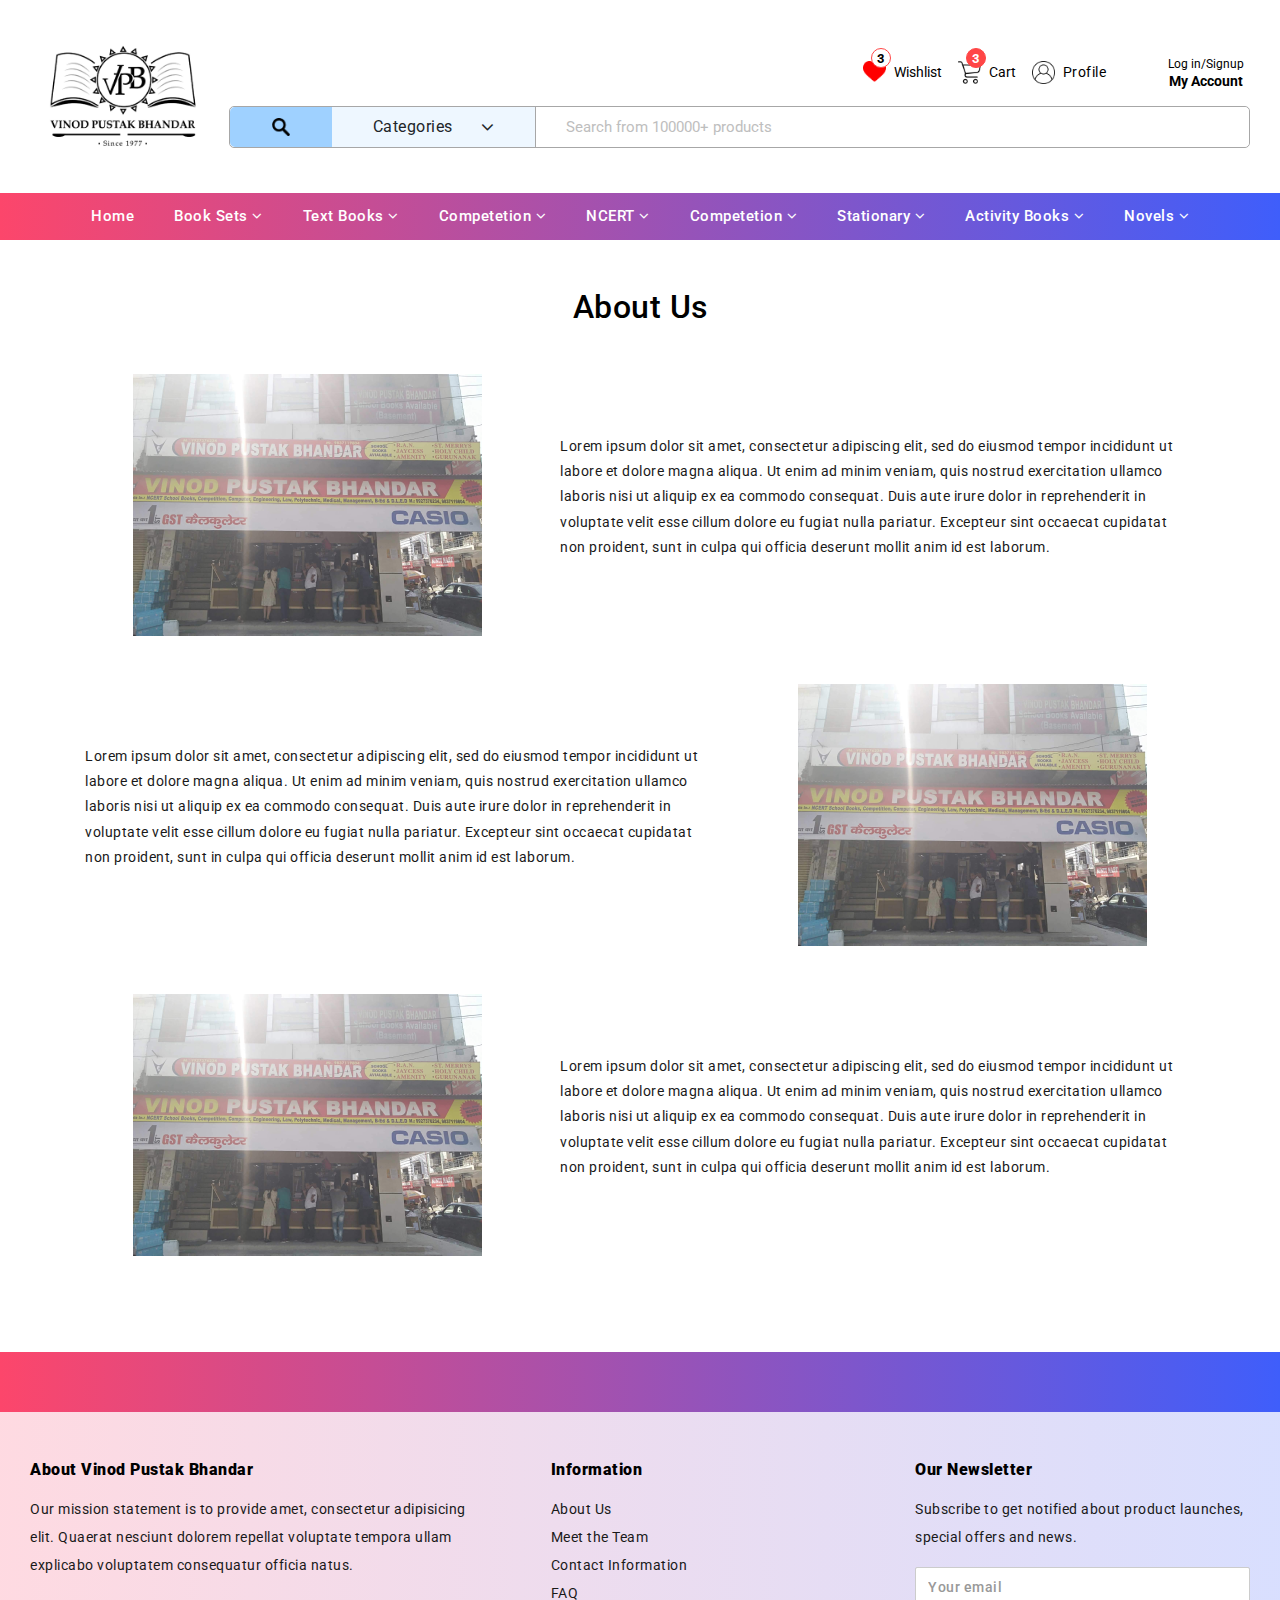
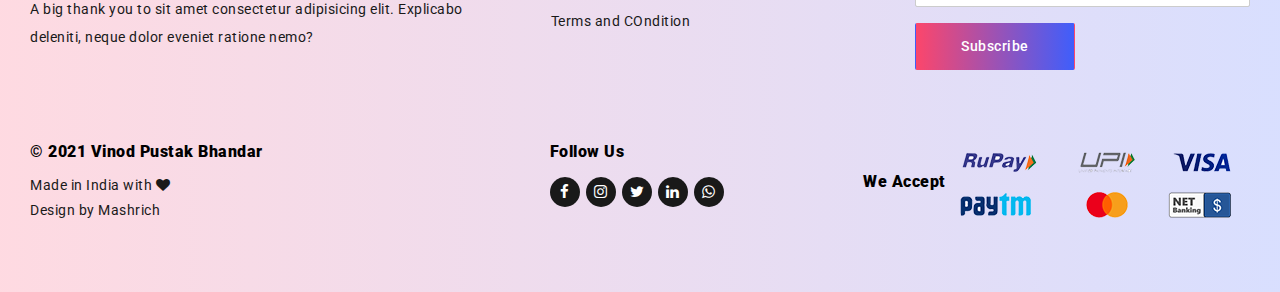
<file: about-us.html>
<!DOCTYPE html>
<html lang="en">

<head>

    <meta charset="utf-8">
    <meta http-equiv="X-UA-Compatible" content="IE=edge">
    <meta name="viewport" content="width=device-width, initial-scale=1">
    <meta name="description" content="">
    <meta name="author" content="">
    <link rel="shortcut icon" href="images/favicon.png" type="image/x-icon">

    <title>Vinod Pustak Bhandar</title>

    <!-- Bootstrap Core CSS -->
    <link rel="stylesheet" href="css/bootstrap.min.css">

    <!-- Owl -->
    <link rel="stylesheet" href="css/owl.carousel.min.css">
    <link rel="stylesheet" href="css/owl.theme.default.min.css">
    
    <!-- Font Awesome 5 -->
	<link rel="stylesheet" href="https://cdnjs.cloudflare.com/ajax/libs/font-awesome/4.7.0/css/font-awesome.min.css">

    <!-- Linear Icons -->
    <link rel="stylesheet" href="https://cdn.linearicons.com/free/1.0.0/icon-font.min.css">

    <!-- Page Specific Links -->
    <link rel="stylesheet" href="css/general.css">
    <link rel="stylesheet" href="css/about-us.css">

    <!-- Fonts -->
    <link rel="preconnect" href="https://fonts.gstatic.com">
    <link href="https://fonts.googleapis.com/css2?family=Roboto:wght@300;400;500;700;900&display=swap" rel="stylesheet">

</head>

<body>

    <!-- Header -->
    <header class="site-header">
        
        <div class="header-top">
            <div class="container-mid">

                <div class="header-utility">
                    
                    <div class="d-none d-lg-block">
                        <a href="index.html" class="navbar-brand">
                            <img src="images/logo-dark.png" class="img-fluid" alt="Vinod Pustak Bhandar">
                        </a>
                    </div>

                    <div class="utility-control-wrap">

                        <div class="utility-controls mb-3">

                            <ul class="no-bullets no-bullets align-items-center">

                                <li class="toggle-press">
                                    <div class="dropdown">
                                        <button class="wishlist-menu dropdown-toggle" type="button" id="dropdownMenuButton" data-toggle="dropdown" aria-haspopup="true" aria-expanded="false">
                                            <span class="badge badge-primary">3</span>
                                            <img src="images/wishlist.png" class="img-fluid mr-2" alt="wishlist">
                                            <span>Wishlist</span>
                                        </button>
                                        <div class="dropdown-menu whishlist-dropdown product-summary shadow-box utility-controls-dropdown" aria-labelledby="dropdownMenuButton">
                                            <div class="product-container">
                                                <article class="product-block mb-4">
                                                    <section class="product-img">
            
                                                        <div class="position-relative">
                                                            <img src="images/product.png" class="img-fluid" alt="Product">
                                                        </div>
            
                                                    </section>
                                                    <section class="product-details">
                                                        <div>
                                                            <h6 class="product-title">CODE NAME GOD</h6>
                                                            <p class="product-author">Publisher : Dhanpatray & Co</p>
                                                            <p class="product-author">Author: WILLIAM FAULKNER</p>
                                                        </div>
                                                        <div class="product-price">
                                                            <h5 class="current-price">₹399</h5>
                                                            <del>₹ 500</del>
                                                            <b class="text-success">20% off</b>
                                                        </div>
                                                    </section>                                                
                                                    <section class="product-action mt-1">
                                                        <a href="#">Add to Cart</a>
                                                        <a href="#">Remove</a>
                                                    </section>
                                                </article>
                                                <article class="product-block mb-4">
                                                    <section class="product-img">
            
                                                        <div class="position-relative">
                                                            <img src="images/product.png" class="img-fluid" alt="Product">
                                                        </div>
            
                                                    </section>
                                                    <section class="product-details">
                                                        <div>
                                                            <h6 class="product-title">CODE NAME GOD</h6>
                                                            <p class="product-author">Publisher : Dhanpatray & Co</p>
                                                            <p class="product-author">Author: WILLIAM FAULKNER</p>
                                                        </div>
                                                        <div class="product-price">
                                                            <h5 class="current-price">₹399</h5>
                                                            <del>₹ 500</del>
                                                            <b class="text-success">20% off</b>
                                                        </div>
                                                    </section>                                                
                                                    <section class="product-action mt-1">
                                                        <a href="#">Add to Cart</a>
                                                        <a href="#">Remove</a>
                                                    </section>
                                                </article>
                                                <article class="product-block mb-4">
                                                    <section class="product-img">
            
                                                        <div class="position-relative">
                                                            <img src="images/product.png" class="img-fluid" alt="Product">
                                                        </div>
            
                                                    </section>
                                                    <section class="product-details">
                                                        <div>
                                                            <h6 class="product-title">CODE NAME GOD</h6>
                                                            <p class="product-author">Publisher : Dhanpatray & Co</p>
                                                            <p class="product-author">Author: WILLIAM FAULKNER</p>
                                                        </div>
                                                        <div class="product-price">
                                                            <h5 class="current-price">₹399</h5>
                                                            <del>₹ 500</del>
                                                            <b class="text-success">20% off</b>
                                                        </div>
                                                    </section>                                                
                                                    <section class="product-action mt-1">
                                                        <a href="#">Add to Cart</a>
                                                        <a href="#">Remove</a>
                                                    </section>
                                                </article>
                                            </div>
    
                                            <div>
                                                <a href="#" class="site-btn w-100 mt-3">Add to Cart</a>
                                            </div>
                                        </div>
                                    </div>
                                </li>

                                <li class="toggle-press">

                                    <div class="dropdown">
                                        <button class="cart-menu dropdown-toggle" type="button" id="dropdownMenuButton" data-toggle="dropdown" aria-haspopup="true" aria-expanded="false">
                                            <span class="badge badge-primary">3</span>
                                            <img src="images/shopping-cart.png" class="img-fluid mr-2" alt="wishlist">
                                            <span>Cart</span>
                                        </button>
                                        <div class="dropdown-menu cart-dropdown shadow-box utility-controls-dropdown" aria-labelledby="dropdownMenuButton">
                                            <div class="product-container product-summary">
                                                <article class="product-block mb-4">
                                                    <section class="product-img">
            
                                                        <div class="position-relative">
                                                            <img src="images/product.png" class="img-fluid" alt="Product">
                                                        </div>
            
                                                    </section>
                                                    <section class="product-details">
                                                        <div>
                                                            <h6 class="product-title">CODE NAME GOD</h6>
                                                            <p class="product-author">Publisher : Dhanpatray & Co</p>
                                                            <p class="product-author">Author: WILLIAM FAULKNER</p>
                                                        </div>
                                                        <div class="product-price">
                                                            <h5 class="current-price">₹399</h5>
                                                            <del>₹ 500</del>
                                                            <b class="text-success">20% off</b>
                                                        </div>
                                                    </section>                                                
                                                    <section class="product-action mt-1">
                                                        <div class="cart-number-input mb-0 w-100">
                                                            <button onclick="this.parentNode.querySelector('input[type=number]').stepDown()" class="minus">-</button>
                                                            <input class="quantity" min="0" name="quantity" value="1" type="number">
                                                            <button onclick="this.parentNode.querySelector('input[type=number]').stepUp()" class="plus">+</button>
                                                        </div>
                                                        <a href="#">Remove</a>
                                                    </section>
                                                </article>
                                                <article class="product-block mb-4">
                                                    <section class="product-img">
            
                                                        <div class="position-relative">
                                                            <img src="images/product.png" class="img-fluid" alt="Product">
                                                        </div>
            
                                                    </section>
                                                    <section class="product-details">
                                                        <div>
                                                            <h6 class="product-title">CODE NAME GOD</h6>
                                                            <p class="product-author">Publisher : Dhanpatray & Co</p>
                                                            <p class="product-author">Author: WILLIAM FAULKNER</p>
                                                        </div>
                                                        <div class="product-price">
                                                            <h5 class="current-price">₹399</h5>
                                                            <del>₹ 500</del>
                                                            <b class="text-success">20% off</b>
                                                        </div>
                                                    </section>                                                
                                                    <section class="product-action mt-1">
                                                        <div class="cart-number-input mb-0 w-100">
                                                            <button onclick="this.parentNode.querySelector('input[type=number]').stepDown()" class="minus">-</button>
                                                            <input class="quantity" min="0" name="quantity" value="1" type="number">
                                                            <button onclick="this.parentNode.querySelector('input[type=number]').stepUp()" class="plus">+</button>
                                                        </div>
                                                        <a href="#">Remove</a>
                                                    </section>
                                                </article>
                                                <article class="product-block mb-4">
                                                    <section class="product-img">
            
                                                        <div class="position-relative">
                                                            <img src="images/product.png" class="img-fluid" alt="Product">
                                                        </div>
            
                                                    </section>
                                                    <section class="product-details">
                                                        <div>
                                                            <h6 class="product-title">CODE NAME GOD</h6>
                                                            <p class="product-author">Publisher : Dhanpatray & Co</p>
                                                            <p class="product-author">Author: WILLIAM FAULKNER</p>
                                                        </div>
                                                        <div class="product-price">
                                                            <h5 class="current-price">₹399</h5>
                                                            <del>₹ 500</del>
                                                            <b class="text-success">20% off</b>
                                                        </div>
                                                    </section>                                                
                                                    <section class="product-action mt-1">
                                                        <div class="cart-number-input mb-0 w-100">
                                                            <button onclick="this.parentNode.querySelector('input[type=number]').stepDown()" class="minus">-</button>
                                                            <input class="quantity" min="0" name="quantity" value="1" type="number">
                                                            <button onclick="this.parentNode.querySelector('input[type=number]').stepUp()" class="plus">+</button>
                                                        </div>
                                                        <a href="#">Remove</a>
                                                    </section>
                                                </article>
                                            </div>
    
                                            <div>
                                                <a href="#" class="site-btn w-100 mt-3">Proceed to Secure Checkout</a>
                                            </div>

                                            <!-- Empty Cart -->
                                            <!-- <div class="product-container">
                                                <div class="d-flex justify-content-center align-items-center flex-column">
                                                    <img src="images/shopping-cart-large.png" class="img-fluid" alt="Shop">
                                                    <h6>Your Cart is empty</h6>
                                                </div>
                                            </div>

                                            <div>
                                                <a href="#" class="site-btn w-100 mt-3">Continue Shopping</a>
                                            </div> -->

                                        </div>
                                    </div>

                                </li>

                                <li>
                                    <a href="#" class="user-profile-menu">
                                        <img src="images/user.png" class="img-fluid mr-2" alt="wishlist">
                                        <span>Profile</span>
                                    </a>
                                </li>

                            </ul>

                            <div class="user-login ml-3 ml-lg-5">
                                <div class="dropdown">
                                    <button class="dropdown-toggle" type="button" id="dropdownMenuButton" data-toggle="dropdown" aria-haspopup="true" aria-expanded="false">
                                        <span>Log in/Signup</span>
                                        <p class="mb-0"><b>My Account</b></p>
                                    </button>
                                    <div class="dropdown-menu user-login-dropdown shadow-box utility-controls-dropdown p-4" aria-labelledby="dropdownMenuButton">
                                        <div class="text-center mb-3">
                                            <h5>Login to My Account</h5>
                                            <p>Enter your e-mail and password</p>
                                        </div>
                                        <form action="">
                                            <div class="form-group">
                                                <input type="text" class="form-control" placeholder="Email/Phone Number">
                                            </div>
                                            <div class="form-group">
                                                <input type="password" placeholder="Password" class="form-control">
                                            </div>
                                            <button class="submit site-btn w-100">Login</button>
                                        </form>
    
                                        <div class="text-center mt-3">
                                            <p>Forgot Password? <a href="#">Reset Password</a></p>
                                            <p>New Customer? <a href="#">Create Your Account</a></p>
                                        </div>
                                    </div>
                                </div>

                                <!-- <a href="#">
                                    <span>Log in/Signup</span>
                                    <p class="mb-0"><b>My Account</b></p>
                                </a>
                                <div class="user-login-dropdown shadow-box utility-controls-dropdown p-4">
                                    <div class="text-center mb-3">
                                        <h5>Login to My Account</h5>
                                        <p>Enter your e-mail and password</p>
                                    </div>
                                    <form action="">
                                        <div class="form-group">
                                            <input type="text" class="form-control" placeholder="Email/Phone Number">
                                        </div>
                                        <div class="form-group">
                                            <input type="password" placeholder="Password" class="form-control">
                                        </div>
                                        <button class="submit site-btn w-100">Login</button>
                                    </form>

                                    <div class="text-center mt-3">
                                        <p>Forgot Password? <a href="#">Reset Password</a></p>
                                        <p>New Customer? <a href="#">Create Your Account</a></p>
                                    </div>

                                </div> -->
                            
                            </div>

                        </div>

                        <div class="menu-search-bar">
                            <form action="">
                                <div class="d-flex">

                                    <button type="submit" class="btn btn-default">
                                        <img src="images/search-icon.png" class="img-fluid" alt="search" title="search">
                                    </button>

                                    
                                    <div class="search-category">
                                        <div class="dropdown">
                                            <div class="btn btn-default dropdown-toggle" type="button" id="dropdownMenuButton" data-toggle="dropdown" aria-haspopup="true" aria-expanded="false">
                                                <span>Categories</span>
                                                <i class="fa fa-angle-down"></i>
                                            </div>
                                            <div class="dropdown-menu" aria-labelledby="dropdownMenuButton">
                                              <a class="dropdown-item" href="#">School Sets</a>
                                              <a class="dropdown-item" href="#">Text Books</a>
                                              <a class="dropdown-item" href="#">Competetion</a>
                                              <a class="dropdown-item" href="#">NCERT</a>
                                              <a class="dropdown-item" href="#">Sample Papers</a>
                                              <a class="dropdown-item" href="#">Novels</a>
                                              <a class="dropdown-item" href="#">College Books</a>
                                              <a class="dropdown-item" href="#">Stationary</a>
                                            </div>
                                          </div>
                                    </div>

                                    <div class="search-input">
                                        <input type="text" class="form-control" placeholder="Search from 100000+ products">
                                    </div>

                                </div>
                            </form>
                        </div>

                    </div>

                </div>

            </div>
        </div>

        <div class="mainMenubar">
            <div class="container-fluid p-0 pr-lg-3 pl-lg-3">
                <nav class="navbar navbar-expand-lg p-lg-0" role="navigation">
                    <a class="navbar-brand d-lg-none" href="index.html">
                        <img src="images/logo-mobile.png" class="img-fluid" alt="Used Cars Near Me"  title="Used Cars Near Me">
                    </a>
                    
                    <button class="navbar-toggler collapsed" type="button" data-toggle="collapse" data-target="#websitenavbar" aria-controls="websitenavbar" aria-expanded="false" aria-label="Toggle navigation">
                        <span class="icon-bar top-bar"></span>
                        <span class="icon-bar middle-bar"></span>
                        <span class="icon-bar bottom-bar"></span>						
                    </button>                    
            
                    <div class="collapse navbar-collapse" id="websitenavbar">	
                        <ul class="navbar-nav m-auto">
    
                            <li class="nav-item">
                                <a class="nav-link" href="#">Home</a>
                            </li>
    
                            <li class="dropdown nav-item mega-dropdown mymegamenu">

                                <a class="dropdown-toggle nav-link" href="#" data-toggle="dropdown">Book Sets <i class="fa fa-angle-down"></i></a>				
    
                                <ul class="dropdown-menu mega-dropdown-menu">
    
                                    <div class="tab-pane" >
    
                                        <div class="row m-0">

                                            <div class="col-xl-3 col-lg-4">    
                                                <div class="dropdownMenu-options">
                                                    
                                                    <p>Rudrapur (Uttarakhand)</p>

                                                    <ul class="alphabet-order">    
                                                        <li>
                                                            <span>A</span>
                                                            <div>
                                                                <a href="#">Amenity Public School</a>
                                                            </div>
                                                        </li>
                                                        <li>
                                                            <span>B</span>
                                                            <div>
                                                                <a href="#">Bhartiyam International School</a>
                                                                <a href="#">Blooming Dales' Modern School</a>
                                                            </div>
                                                        </li>
                                                        <li>
                                                            <span>C</span>
                                                            <div>
                                                                <a href="#">Columbus Public School</a>
                                                            </div>
                                                        </li>
                                                        <li>
                                                            <span>H</span>
                                                            <div>
                                                                <a href="#">Holy Child School</a>
                                                            </div>
                                                        </li>
                                                        <li>
                                                            <span>J</span>
                                                            <div>
                                                                <a href="#">Jaycees Public School</a>
                                                            </div>
                                                        </li>
                                                        <li>
                                                            <span>K</span>
                                                            <div>
                                                                <a href="#">Kids Planet Public School</a>
                                                            </div>
                                                        </li>
                                                    </ul>

                                                </div>    
                                            </div>  
    
                                            <div class="col-xl-3 col-lg-4">
    
                                                <div class="dropdownMenu-options">

                                                    <ul class="alphabet-order">
                                                        <li>
                                                            <span>N</span>
                                                            <div>
                                                                <a href="#">National Public School</a>
                                                            </div>
                                                        </li>
                                                        <li>
                                                            <span>T</span>
                                                            <div>
                                                                <a href="#">The Oxford Academy</a>
                                                                <a href="#">Tender Souls' School</a>
                                                                <a href="#">Togather EAD</a>
                                                            </div>
                                                        </li>
                                                        <li>
                                                            <span>R</span>
                                                            <div>
                                                                <a href="#">Radiant Academy</a>
                                                                <a href="#">Rainbow Public School</a>
                                                                <a href="#">RAN Public School - (Bilaspur Branch)</a>
                                                            </div>
                                                        </li>
                                                    </ul>
    
                                                </div>
    
                                            </div>
    
                                            <div class="col-xl-3 col-lg-4">
    
                                                <div class="dropdownMenu-options">
                                                    
                                                    <ul class="alphabet-order">
                                                        <li>
                                                            <span>S</span>
                                                            <div>
                                                                <a href="#">Sarv Sanskriti Public School</a>
                                                                <a href="#">Shri Guru Nanak Public School</a>
                                                                <a href="#">Stone Ridge International School</a>
                                                            </div>
                                                        </li>
                                                    </ul>
    
                                                </div>
    
                                            </div>
    
                                        </div>
    
                                    </div>

                                </ul>				
    
                            </li>
    
                            <li class="dropdown nav-item mega-dropdown mymegamenu">

                                <a class="dropdown-toggle nav-link" href="#" data-toggle="dropdown">Text Books <i class="fa fa-angle-down"></i></a>				
    
                                <ul class="dropdown-menu mega-dropdown-menu">       
    
                                    <div class="tab-pane" >
    
                                        <div class="row m-0">
    
                                            <div class="col-xl-3 col-lg-4">
    
                                                <div class="dropdownMenu-options">
    
                                                    <p>School Books (Nursery to Class XII)</p>
    
                                                    <ul class="no-bullets">
                                                        <li><a href="#">Nursery to KG </a></li>
                                                        <li><a href="#">Class I</a></li>    
                                                        <li><a href="#">Class II</a></li>    
                                                        <li><a href="#">Class III</a></li>    
                                                        <li><a href="#">Class IV</a></li>    
                                                        <li><a href="#">Class V</a></li>    
                                                        <li><a href="#">Class VI</a></li>    
                                                        <li><a href="#">Class VII</a></li>    
                                                        <li><a href="#">Class VIII</a></li>    
                                                        <li><a href="#">Class IX</a></li>    
                                                        <li><a href="#">Class x</a></li>    
                                                        <li><a href="#">Class XI (Science)</a></li>    
                                                        <li><a href="#">Class XI (Commerce)</a></li>    
                                                        <li><a href="#">Class XI (Arts)</a></li>    
                                                        <li><a href="#">Class XII (Science)</a></li>    
                                                        <li><a href="#">Class XII (Commerce)</a></li>    
                                                        <li><a href="#">Class XII (Arts)</a></li>    
                                                    </ul>
    
                                                </div>
    
                                            </div>

                                            <div class="col-xl-3 col-lg-4">    
                                                <div class="dropdownMenu-options">
                                                    <p>Sample Papers</p>
                                                    
                                                    <ul class="alphabet-order">    
                                                        <li>
                                                            <span>A</span>
                                                            <div>
                                                                <a href="#">Arihant - All-in-One</a>
                                                                <a href="#">Arihant - Chapterwise</a>
                                                                <a href="#">Arihant - i-Succeed</a>
                                                            </div>
                                                        </li>
                                                        <li>
                                                            <span>B</span>
                                                            <div>
                                                                <a href="#">Blueprint</a>
                                                            </div>
                                                        </li>
                                                        <li>
                                                            <span>E</span>
                                                            <div>
                                                                <a href="#">Evergreen</a>
                                                                <a href="#">Evergreen 100%</a>
                                                            </div>
                                                        </li>
                                                        <li>
                                                            <span>F</span>
                                                            <div>
                                                                <a href="#">Future - Track 2020</a>
                                                            </div>
                                                        </li>
                                                        <li>
                                                            <span>F</span>
                                                            <div>
                                                                <a href="#">Oswal - Question Bank</a>
                                                                <a href="#">Oswal - Sample Papers</a>
                                                            </div>
                                                        </li>
                                                        <li>
                                                            <span>S</span>
                                                            <div>
                                                                <a href="#">Satish Brothers</a>
                                                                <a href="#">Shivdas</a>
                                                                <a href="#">Super 20 (Full Marks)</a>
                                                            </div>
                                                        </li>
                                                        <li>
                                                            <span>T</span>
                                                            <div>
                                                                <a href="#">Togather</a>
                                                                <a href="#">Togather EAD</a>
                                                                <a href="#">Togather EAD</a>
                                                            </div>
                                                        </li>
                                                        <li>
                                                            <span>U</span>
                                                            <div>
                                                                <a href="#">Ulike</a>
                                                            </div>
                                                        </li>
                                                        <li>
                                                            <span>X</span>
                                                            <div>
                                                                <a href="#">Xamida</a>
                                                                <a href="#">Xamida 20 plus</a>
                                                            </div>
                                                        </li>
                                                    </ul>

                                                </div>    
                                            </div>  
    
                                            <div class="col-xl-3 col-lg-4">
    
                                                <div class="dropdownMenu-options">

                                                    <p>Lab Manuals</p>    
                                                    <ul class="alphabet-order">
                                                        <li>
                                                            <span>A</span>
                                                            <div>
                                                                <a href="#">Arihant - All-in-One</a>
                                                                <a href="#">Arihant - Chapterwise</a>
                                                                <a href="#">Arihant - i-Succeed</a>
                                                            </div>
                                                        </li>
                                                        <li>
                                                            <span>B</span>
                                                            <div>
                                                                <a href="#">Blueprint</a>
                                                            </div>
                                                        </li>
                                                        <li>
                                                            <span>E</span>
                                                            <div>
                                                                <a href="#">Evergreen</a>
                                                                <a href="#">Evergreen 100%</a>
                                                            </div>
                                                        </li>
                                                        <li>
                                                            <span>T</span>
                                                            <div>
                                                                <a href="#">Togather</a>
                                                                <a href="#">Togather EAD</a>
                                                                <a href="#">Togather EAD</a>
                                                            </div>
                                                        </li>
                                                        <li>
                                                            <span>U</span>
                                                            <div>
                                                                <a href="#">Ulike</a>
                                                            </div>
                                                        </li>
                                                        <li>
                                                            <span>X</span>
                                                            <div>
                                                                <a href="#">Xamida</a>
                                                                <a href="#">Xamida 20 plus</a>
                                                            </div>
                                                        </li>
                                                    </ul>

                                                    <p>Uttrakhand Board</p>    
                                                    <ul class="alphabet-order">
                                                        <li>
                                                            <span>A</span>
                                                            <div>
                                                                <a href="#">Arihant - All-in-One</a>
                                                                <a href="#">Arihant - Chapterwise</a>
                                                                <a href="#">Arihant - i-Succeed</a>
                                                            </div>
                                                        </li>
                                                        <li>
                                                            <span>B</span>
                                                            <div>
                                                                <a href="#">Blueprint</a>
                                                            </div>
                                                        </li>
                                                    </ul>
    
                                                </div>
    
                                            </div>
    
    
    
                                            <div class="col-xl-3 col-lg-4">
    
                                                <div class="dropdownMenu-options">
    
                                                    <p>Guides & Support Books</p>    
                                                    <ul class="no-bullets">    
                                                        <li><a href="#">Golden</a></li>
                                                        <li><a href="#">Full Marks</a></li>
                                                        <li><a href="#">N.D.</a></li>
                                                        <li><a href="#">Arihant NCERT</a></li>
                                                        <li><a href="#">NCERT Workbooks</a></li>
                                                    </ul>

                                                    <p>Assignments</p>    
                                                    <ul class="no-bullets">    
                                                        <li><a href="#">Bravia</a></li>
                                                        <li><a href="#">BBC</a></li>
                                                    </ul>

                                                    <li class="directLink"><a href="#">Dictionaries & Thesaurus</a></li>
                                                    <li class="directLink"><a href="#">Dictionaries & Thesaurus</a></li>
                                                    <li class="directLink"><a href="#">Atlas</a></li>
    
                                                </div>
    
                                            </div>
    
                                        </div>
    
                                    </div>

                                </ul>				
    
                            </li>
    
    
                            <li class="dropdown nav-item mega-dropdown mymegamenu">

                                <a class="dropdown-toggle nav-link" href="#" data-toggle="dropdown">Competetion <i class="fa fa-angle-down"></i></a>				
    
                                <ul class="dropdown-menu mega-dropdown-menu">       
    
                                    <div class="tab-pane" >
    
                                        <div class="row m-0">

                                            <div class="col-xl-3 col-lg-4">    
                                                <div class="dropdownMenu-options">

                                                    <ul class="alphabet-order">    
                                                        <li>
                                                            <span>A</span>
                                                            <div>
                                                                <a href="#">Arithmetic/ Reasoning/ Aptitude</a>
                                                                <a href="#">Agriculture/ PVT</a>
                                                            </div>
                                                        </li>
                                                        <li>
                                                            <span>B</span>
                                                            <div>
                                                                <a href="#">B. Pharma/ B.Sc. Nursing</a>
                                                                <a href="#">B.Ed./ M.Ed/ Teacher Aptitude</a>
                                                                <a href="#">Bank Entrances - IBPS/ SBI-PO/ Clerk</a>
                                                                <a href="#">BBA/ BBS</a>
                                                            </div>
                                                        </li>
                                                        <li>
                                                            <span>C</span>
                                                            <div>
                                                                <a href="#">CAT/ MAT/ CMAT</a>
                                                                <a href="#">Central Hindu School</a>
                                                                <a href="#">CSIR - NTA UGC NET/ JRF/ SET</a>
                                                                <a href="#">CTET/ TET's/ TGT & PGT</a>
                                                            </div>
                                                        </li>
                                                        <li>
                                                            <span>D</span>
                                                            <div>
                                                                <a href="#">DDA Exam</a>
                                                                <a href="#">Defence Services Exam</a>
                                                                <a href="#">Delhi SSSB</a>
                                                            </div>
                                                        </li>
                                                        <li>
                                                            <span>E</span>
                                                            <div>
                                                                <a href="#">English Language</a>
                                                            </div>
                                                        </li>
                                                    </ul>

                                                </div>    
                                            </div>  
    
                                            <div class="col-xl-3 col-lg-4">
    
                                                <div class="dropdownMenu-options">

                                                    <ul class="alphabet-order">
                                                        <li>
                                                            <span>E</span>
                                                            <div>
                                                                <a href="#">EPFO/ ESIC</a>
                                                                <a href="#">Essay/ Letters</a>
                                                            </div>
                                                        </li>
                                                        <li>
                                                            <span>F</span>
                                                            <div>
                                                                <a href="#">Food Corporation Of India (FCI)</a>
                                                            </div>
                                                        </li>
                                                        <li>
                                                            <span>G</span>
                                                            <div>
                                                                <a href="#">GATE/ PSUS/ JTO/ DRDO/ IES/ ISRO/ TTA</a>
                                                                <a href="#">General English</a>
                                                            </div>
                                                        </li>
                                                        <li>
                                                            <span>H</span>
                                                            <div>
                                                                <a href="#">Hindi Translator</a>
                                                                <a href="#">Hotel Management</a>
                                                            </div>
                                                        </li>
                                                        <li>
                                                            <span>I</span>
                                                            <div>
                                                                <a href="#">IAS/ PCS/ UPPSC</a>
                                                                <a href="#">IIT-JEE/ NEET/ Other Engineering & Medical Exam</a>
                                                                <a href="#">Intelligence Bureau (I.B.)</a>
                                                                <a href="#">Interviwes/ Personality Development/ SSB</a>
                                                            </div>
                                                        </li>
                                                        <li>
                                                            <span>K</span>
                                                            <div>
                                                                <a href="#">KVS/ NVS/ Teachers</a>
                                                            </div>
                                                        </li>
                                                        <li>
                                                            <span>L</span>
                                                            <div>
                                                                <a href="#">Law/ Judicial Services</a>
                                                                <a href="#">LIC/ GIC/ OIC</a>
                                                            </div>
                                                        </li>
                                                        <li>
                                                            <span>M</span>
                                                            <div>
                                                                <a href="#">Management Entrance</a>
                                                            </div>
                                                        </li>
                                                    </ul>
    
                                                </div>
    
                                            </div>
    
                                            <div class="col-xl-3 col-lg-4">
    
                                                <div class="dropdownMenu-options">

                                                    <ul class="alphabet-order">
                                                        <li>
                                                            <span>N</span>
                                                            <div>
                                                                <a href="#">NATA (B. Arch.)</a>
                                                                <a href="#">Navodaya/ Sainik/ Military School Exam</a>
                                                                <a href="#">NIFT/ NID</a>
                                                                <a href="#">NDA/ CDS/ Asst. Commander/ ACC/ Indian Army/ AFCAT</a>
                                                                <a href="#">NTSE/ Olympiads/ STSE</a>
                                                                <a href="#">Nursing (B.Sc.)</a>
                                                            </div>
                                                        </li>
                                                        <li>
                                                            <span>N</span>
                                                            <div>
                                                                <a href="#">Police</a>
                                                                <a href="#">Polytechnic</a>
                                                                <a href="#">Postal Services</a>
                                                            </div>
                                                        </li>
                                                    </ul>

                                                </div>
    
                                            </div>
    
                                        </div>
    
                                    </div>

                                </ul>				
    
                            </li>
    
                            <li class="dropdown nav-item mega-dropdown mymegamenu">

                                <a class="dropdown-toggle nav-link" href="#" data-toggle="dropdown">NCERT <i class="fa fa-angle-down"></i></a>				
    
                                <ul class="dropdown-menu mega-dropdown-menu">       
    
                                    <div class="tab-pane text-center">
    
                                        <div class="row m-0">
    
                                            <div class="col-xl-4 col-lg-4">
    
                                                <div class="dropdownMenu-options h-100">
    
                                                    <ul class="no-bullets h-100 d-flex flex-column justify-content-between">
                                                        <li><a href="#">Class I</a></li>    
                                                        <li><a href="#">Class II</a></li>    
                                                        <li><a href="#">Class III</a></li>    
                                                        <li><a href="#">Class IV</a></li>    
                                                        <li><a href="#">Class V</a></li>  
                                                    </ul>
    
                                                </div>
    
                                            </div>

                                            <div class="col-xl-4 col-lg-4">
    
                                                <div class="dropdownMenu-options h-100">
    
                                                    <ul class="no-bullets h-100 d-flex flex-column justify-content-between">
                                                        <li><a href="#">Class VI</a></li>    
                                                        <li><a href="#">Class VII</a></li>    
                                                        <li><a href="#">Class VIII</a></li>    
                                                        <li><a href="#">Class IX</a></li>    
                                                        <li><a href="#">Class X</a></li>
                                                    </ul>
    
                                                </div>
    
                                            </div>

                                            <div class="col-xl-4 col-lg-4">
    
                                                <div class="dropdownMenu-options">
                                                    <p>Class XI</p>
                                                    <ul class="no-bullets">
                                                        <li><a href="#">Science </a></li>
                                                        <li><a href="#">Commerce</a></li>    
                                                        <li><a href="#">Arts</a></li>
                                                    </ul>
                                                    
                                                    <p>Class XII</p>
                                                    <ul class="no-bullets">
                                                        <li><a href="#">Science </a></li>
                                                        <li><a href="#">Commerce</a></li>    
                                                        <li><a href="#">Arts</a></li>
                                                    </ul>
    
                                                </div>
    
                                            </div>
    
                                        </div>
    
                                    </div>
    
                                </ul>				
    
                            </li>
    
                            <li class="dropdown nav-item mega-dropdown mymegamenu">

                                <a class="dropdown-toggle nav-link" href="#" data-toggle="dropdown">Competetion <i class="fa fa-angle-down"></i></a>				
    
                                <ul class="dropdown-menu mega-dropdown-menu">       
    
                                    <div class="tab-pane" >
    
                                        <div class="row m-0">

                                            <div class="col-xl-3 col-lg-4">    
                                                <div class="dropdownMenu-options">

                                                    <ul class="alphabet-order">
                                                        <li>
                                                            <span>B</span>
                                                            <div>
                                                                <a href="#">B. Pharma/ B.Sc. Nursing</a>
                                                                <a href="#">B.Ed./ M.Ed/ Teacher Aptitude</a>
                                                                <a href="#">Bank Entrances - IBPS/ SBI-PO/ Clerk</a>
                                                                <a href="#">BBA/ BBS</a>
                                                            </div>
                                                        </li>
                                                        <li>
                                                            <span>C</span>
                                                            <div>
                                                                <a href="#">CAT/ MAT/ CMAT</a>
                                                                <a href="#">Central Hindu School</a>
                                                                <a href="#">CSIR - NTA UGC NET/ JRF/ SET</a>
                                                                <a href="#">CTET/ TET's/ TGT & PGT</a>
                                                            </div>
                                                        </li>
                                                        <li>
                                                            <span>D</span>
                                                            <div>
                                                                <a href="#">DDA Exam</a>
                                                                <a href="#">Defence Services Exam</a>
                                                                <a href="#">Delhi SSSB</a>
                                                            </div>
                                                        </li>
                                                        <li>
                                                            <span>E</span>
                                                            <div>
                                                                <a href="#">English Language</a>
                                                            </div>
                                                        </li>
                                                    </ul>

                                                </div>    
                                            </div>  
    
                                            <div class="col-xl-3 col-lg-4">
    
                                                <div class="dropdownMenu-options">

                                                    <ul class="alphabet-order">
                                                        <li>
                                                            <span>N</span>
                                                            <div>
                                                                <a href="#">NATA (B. Arch.)</a>
                                                                <a href="#">Navodaya/ Sainik/ Military School Exam</a>
                                                                <a href="#">NIFT/ NID</a>
                                                                <a href="#">NDA/ CDS/ Asst. Commander/ ACC/ Indian Army/ AFCAT</a>
                                                                <a href="#">NTSE/ Olympiads/ STSE</a>
                                                                <a href="#">Nursing (B.Sc.)</a>
                                                            </div>
                                                        </li>
                                                        <li>
                                                            <span>N</span>
                                                            <div>
                                                                <a href="#">Police</a>
                                                                <a href="#">Polytechnic</a>
                                                                <a href="#">Postal Services</a>
                                                            </div>
                                                        </li>
                                                    </ul>

                                                </div>
    
                                            </div>
    
                                        </div>
    
                                    </div>

                                </ul>				
    
                            </li>

                            <li class="dropdown nav-item mega-dropdown mymegamenu">

                                <a class="dropdown-toggle nav-link" href="#" data-toggle="dropdown">Stationary <i class="fa fa-angle-down"></i></a>				
    
                                <ul class="dropdown-menu mega-dropdown-menu">       
    
                                    <div class="tab-pane" >
    
                                        <div class="row m-0">
    
                                            <div class="col-xl-3 col-lg-4">
    
                                                <div class="dropdownMenu-options">
    
                                                    <p>Office Stationery</p>
    
                                                    <ul class="alphabet-order">    
                                                        <li>
                                                            <span>A</span>
                                                            <div>
                                                                <a href="#">Arihant - All-in-One</a>
                                                                <a href="#">Arihant - Chapterwise</a>
                                                                <a href="#">Arihant - i-Succeed</a>
                                                            </div>
                                                        </li>
                                                        <li>
                                                            <span>B</span>
                                                            <div>
                                                                <a href="#">Blueprint</a>
                                                            </div>
                                                        </li>
                                                        <li>
                                                            <span>E</span>
                                                            <div>
                                                                <a href="#">Evergreen</a>
                                                                <a href="#">Evergreen 100%</a>
                                                            </div>
                                                        </li>
                                                        <li>
                                                            <span>F</span>
                                                            <div>
                                                                <a href="#">Future - Track 2020</a>
                                                            </div>
                                                        </li>
                                                        <li>
                                                            <span>F</span>
                                                            <div>
                                                                <a href="#">Oswal - Question Bank</a>
                                                                <a href="#">Oswal - Sample Papers</a>
                                                            </div>
                                                        </li>
                                                        <li>
                                                            <span>S</span>
                                                            <div>
                                                                <a href="#">Satish Brothers</a>
                                                                <a href="#">Shivdas</a>
                                                                <a href="#">Super 20 (Full Marks)</a>
                                                            </div>
                                                        </li>
                                                        <li>
                                                            <span>T</span>
                                                            <div>
                                                                <a href="#">Togather</a>
                                                                <a href="#">Togather EAD</a>
                                                                <a href="#">Togather EAD</a>
                                                            </div>
                                                        </li>
                                                        <li>
                                                            <span>U</span>
                                                            <div>
                                                                <a href="#">Ulike</a>
                                                            </div>
                                                        </li>
                                                        <li>
                                                            <span>X</span>
                                                            <div>
                                                                <a href="#">Xamida</a>
                                                                <a href="#">Xamida 20 plus</a>
                                                            </div>
                                                        </li>
                                                    </ul>
    
                                                </div>
    
                                            </div>

                                            <div class="col-xl-3 col-lg-4">    
                                                <div class="dropdownMenu-options">
                                                    <p>Colours & Art Materials</p>
                                                    
                                                    <ul class="alphabet-order">    
                                                        <li>
                                                            <span>A</span>
                                                            <div>
                                                                <a href="#">Arihant - All-in-One</a>
                                                                <a href="#">Arihant - Chapterwise</a>
                                                                <a href="#">Arihant - i-Succeed</a>
                                                            </div>
                                                        </li>
                                                        <li>
                                                            <span>B</span>
                                                            <div>
                                                                <a href="#">Blueprint</a>
                                                            </div>
                                                        </li>
                                                        <li>
                                                            <span>E</span>
                                                            <div>
                                                                <a href="#">Evergreen</a>
                                                                <a href="#">Evergreen 100%</a>
                                                            </div>
                                                        </li>
                                                        <li>
                                                            <span>F</span>
                                                            <div>
                                                                <a href="#">Future - Track 2020</a>
                                                            </div>
                                                        </li>
                                                        <li>
                                                            <span>F</span>
                                                            <div>
                                                                <a href="#">Oswal - Question Bank</a>
                                                                <a href="#">Oswal - Sample Papers</a>
                                                            </div>
                                                        </li>
                                                        <li>
                                                            <span>S</span>
                                                            <div>
                                                                <a href="#">Satish Brothers</a>
                                                                <a href="#">Shivdas</a>
                                                                <a href="#">Super 20 (Full Marks)</a>
                                                            </div>
                                                        </li>
                                                        <li>
                                                            <span>T</span>
                                                            <div>
                                                                <a href="#">Togather</a>
                                                                <a href="#">Togather EAD</a>
                                                                <a href="#">Togather EAD</a>
                                                            </div>
                                                        </li>
                                                        <li>
                                                            <span>U</span>
                                                            <div>
                                                                <a href="#">Ulike</a>
                                                            </div>
                                                        </li>
                                                        <li>
                                                            <span>X</span>
                                                            <div>
                                                                <a href="#">Xamida</a>
                                                                <a href="#">Xamida 20 plus</a>
                                                            </div>
                                                        </li>
                                                    </ul>

                                                </div>    
                                            </div>  
    
                                            <div class="col-xl-3 col-lg-4">
    
                                                <div class="dropdownMenu-options">

                                                    <p>School Stationery</p>    
                                                    <ul class="alphabet-order">
                                                        <li>
                                                            <span>A</span>
                                                            <div>
                                                                <a href="#">Arihant - All-in-One</a>
                                                                <a href="#">Arihant - Chapterwise</a>
                                                                <a href="#">Arihant - i-Succeed</a>
                                                            </div>
                                                        </li>
                                                        <li>
                                                            <span>B</span>
                                                            <div>
                                                                <a href="#">Blueprint</a>
                                                            </div>
                                                        </li>
                                                        <li>
                                                            <span>E</span>
                                                            <div>
                                                                <a href="#">Evergreen</a>
                                                                <a href="#">Evergreen 100%</a>
                                                            </div>
                                                        </li>
                                                        <li>
                                                            <span>T</span>
                                                            <div>
                                                                <a href="#">Togather</a>
                                                                <a href="#">Togather EAD</a>
                                                                <a href="#">Togather EAD</a>
                                                            </div>
                                                        </li>
                                                        <li>
                                                            <span>U</span>
                                                            <div>
                                                                <a href="#">Ulike</a>
                                                            </div>
                                                        </li>
                                                        <li>
                                                            <span>X</span>
                                                            <div>
                                                                <a href="#">Xamida</a>
                                                                <a href="#">Xamida 20 plus</a>
                                                            </div>
                                                        </li>
                                                    </ul>
    
                                                </div>
    
                                            </div>
    
                                            <div class="col-xl-3 col-lg-4">
    
                                                <div class="dropdownMenu-options">
    
                                                    <p>Activity & Hobby Kits</p>    
                                                    <ul class="alphabet-order">
                                                        <li>
                                                            <span>A</span>
                                                            <div>
                                                                <a href="#">Arihant - All-in-One</a>
                                                                <a href="#">Arihant - Chapterwise</a>
                                                                <a href="#">Arihant - i-Succeed</a>
                                                            </div>
                                                        </li>
                                                        <li>
                                                            <span>B</span>
                                                            <div>
                                                                <a href="#">Blueprint</a>
                                                            </div>
                                                        </li>
                                                        <li>
                                                            <span>B</span>
                                                            <div>
                                                                <a href="#">Blueprint</a>
                                                            </div>
                                                        </li>
                                                        <li>
                                                            <span>B</span>
                                                            <div>
                                                                <a href="#">Blueprint</a>
                                                            </div>
                                                        </li>
                                                        <li>
                                                            <span>B</span>
                                                            <div>
                                                                <a href="#">Blueprint</a>
                                                            </div>
                                                        </li>
                                                    </ul>

                                                    <p>Gifts</p>    
                                                    <ul class="alphabet-order">
                                                        <li>
                                                            <span>A</span>
                                                            <div>
                                                                <a href="#">Arihant - All-in-One</a>
                                                            </div>
                                                        </li>
                                                        <li>
                                                            <span>B</span>
                                                            <div>
                                                                <a href="#">Blueprint</a>
                                                            </div>
                                                        </li>
                                                    </ul>
    
                                                </div>
    
                                            </div>
    
                                        
    
                                        </div>
    
                                    </div>
    
                                </ul>				
    
                            </li>

                            <li class="dropdown nav-item mega-dropdown mymegamenu">

                                <a class="dropdown-toggle nav-link" href="#" data-toggle="dropdown">Activity Books <i class="fa fa-angle-down"></i></a>				
    
                                <ul class="dropdown-menu mega-dropdown-menu">
    
                                    <div class="tab-pane" >
    
                                        <div class="row m-0">
    
                                            <div class="col-xl-3 col-lg-4">
    
                                                <div class="dropdownMenu-options">
    
                                                    <ul class="no-bullets">
                                                        <li><a href="#" class="py-lg-3">Colouring Books </a></li>
                                                        <li><a href="#" class="py-lg-3">Craft & Drawing Books I</a></li>    
                                                        <li><a href="#" class="py-lg-3">Encyclopedia</a></li>    
                                                        <li><a href="#" class="py-lg-3">Story Books</a></li>    
                                                        <li><a href="#" class="py-lg-3">Writing Books</a></li>
                                                    </ul>
    
                                                </div>
    
                                            </div>
    
                                        </div>
    
                                    </div>
    
                                </ul>				
    
                            </li>

                            <li class="dropdown nav-item mega-dropdown mymegamenu">

                                <a class="dropdown-toggle nav-link" href="#" data-toggle="dropdown">Novels <i class="fa fa-angle-down"></i></a>				
    
                                <ul class="dropdown-menu mega-dropdown-menu">       
    
                                    <div class="tab-pane text-center">
    
                                        <div class="row m-0">
    
                                            <div class="col-xl-4 col-lg-4">
    
                                                <div class="dropdownMenu-options">
    
                                                    <ul class="no-bullets">
                                                        <li><a href="#" class="py-lg-3">Biographies </a></li>
                                                        <li><a href="#" class="py-lg-3">Classic</a></li>    
                                                        <li><a href="#" class="py-lg-3">Cookbooks</a></li>    
                                                        <li><a href="#" class="py-lg-3">Mystery</a></li>
                                                    </ul>
    
                                                </div>
    
                                            </div>

                                            <div class="col-xl-4 col-lg-4">
    
                                                <div class="dropdownMenu-options">
    
                                                    <ul class="no-bullets">
                                                        <li><a href="#" class="py-lg-3">Biographies </a></li>
                                                        <li><a href="#" class="py-lg-3">Classic</a></li>    
                                                        <li><a href="#" class="py-lg-3">Cookbooks</a></li>    
                                                        <li><a href="#" class="py-lg-3">Mystery</a></li>
                                                    </ul>
    
                                                </div>
    
                                            </div>

                                            <div class="col-xl-4 col-lg-4">
    
                                                <div class="dropdownMenu-options">
    
                                                    <ul class="no-bullets">
                                                        <li><a href="#" class="py-lg-3">Biographies </a></li>
                                                        <li><a href="#" class="py-lg-3">Classic</a></li>    
                                                        <li><a href="#" class="py-lg-3">Cookbooks</a></li>    
                                                        <li><a href="#" class="py-lg-3">Mystery</a></li>
                                                    </ul>
    
                                                </div>
    
                                            </div>
    
                                        </div>
    
                                    </div>
    
                                </ul>				
    
                            </li>
    
                        </ul>
                    </div>
    
                </nav>
    
            </div>
        </div>

    </header>
    <!-- Ends Header -->

    <section class="aboutUs py-5">
        <div class="container">

            <div class="row">
                <div class="col-md-12">
                    <div class="themeHeading text-center mb-5">
                        <h2>About Us</h2>
                    </div>
                </div>
            </div>

            <div class="row mb-5">
                <div class="col-md-6 col-lg-5 d-flex justify-content-center align-items-center">
                    <img src="images/about-us.png" class="img-fluid" alt="VPB">
                </div>
                <div class="col-md-6 col-lg-7 d-flex align-items-center">
                    <div>
                        <p>Lorem ipsum dolor sit amet, consectetur adipiscing elit, sed do eiusmod tempor incididunt ut labore et dolore magna aliqua. Ut enim ad minim veniam, quis nostrud exercitation ullamco laboris nisi ut aliquip ex ea commodo consequat. Duis aute irure dolor in reprehenderit in voluptate velit esse cillum dolore eu fugiat nulla pariatur. Excepteur sint occaecat cupidatat non proident, sunt in culpa qui officia deserunt mollit anim id est laborum.</p>
                    </div>
                </div>
            </div>

            <div class="row mb-5">
                <div class="col-md-6 col-lg-7 d-flex align-items-center">
                    <div>
                        <p>Lorem ipsum dolor sit amet, consectetur adipiscing elit, sed do eiusmod tempor incididunt ut labore et dolore magna aliqua. Ut enim ad minim veniam, quis nostrud exercitation ullamco laboris nisi ut aliquip ex ea commodo consequat. Duis aute irure dolor in reprehenderit in voluptate velit esse cillum dolore eu fugiat nulla pariatur. Excepteur sint occaecat cupidatat non proident, sunt in culpa qui officia deserunt mollit anim id est laborum.</p>
                    </div>
                </div>
                <div class="col-md-6 col-lg-5 d-flex justify-content-center align-items-center">
                    <img src="images/about-us.png" class="img-fluid" alt="VPB">
                </div>
            </div>

            <div class="row mb-5">
                <div class="col-md-6 col-lg-5 d-flex justify-content-center align-items-center">
                    <img src="images/about-us.png" class="img-fluid" alt="VPB">
                </div>
                <div class="col-md-6 col-lg-7 d-flex align-items-center">
                    <div>
                        <p>Lorem ipsum dolor sit amet, consectetur adipiscing elit, sed do eiusmod tempor incididunt ut labore et dolore magna aliqua. Ut enim ad minim veniam, quis nostrud exercitation ullamco laboris nisi ut aliquip ex ea commodo consequat. Duis aute irure dolor in reprehenderit in voluptate velit esse cillum dolore eu fugiat nulla pariatur. Excepteur sint occaecat cupidatat non proident, sunt in culpa qui officia deserunt mollit anim id est laborum.</p>
                    </div>
                </div>
            </div>

        </div>
    </section>

    <section class="empty-footer-border">

    </section>

    <!-- Footer -->
    <footer class="site-footer">
        <div class="container-mid">

            <div class="footer-middle py-5">
                <div class="row">

                    <div class="col-lg-5">
                        <div class="footer-about-us pr-lg-5 mb-3">
                            <h6 class="mb-3">About Vinod Pustak Bhandar</h6>
                            <p>Our mission statement is to provide amet, consectetur adipisicing elit. Quaerat nesciunt dolorem repellat voluptate tempora ullam explicabo voluptatem consequatur officia natus.</p>
                            <p>A big thank you to sit amet consectetur adipisicing elit. Explicabo deleniti, neque dolor eveniet ratione nemo?</p>
                        </div>
                    </div>

                    <div class="col-lg-7">
                        <div class="row">


                            <div class="col-lg-6">
                                <div class="footer-menu mb-3">
                                    <h6 class="mb-3">Information</h6>
                                    <ul class="no-bullets">
                                        <li><a href="#">About Us</a></li>
                                        <li><a href="#">Meet the Team</a></li>
                                        <li><a href="#">Contact Information</a></li>
                                        <li><a href="#">FAQ</a></li>
                                        <li><a href="#">Terms and COndition</a></li>
                                    </ul>
                                </div>
                            </div>
        
                            <div class="col-lg-6">
                                <div class="footer-menu footer-newsletter">
                                    <h6 class="mb-3">Our Newsletter</h6>
                                    <p>Subscribe to get notified about product launches, special offers and news.</p>
                                    
                                    <form action="">
                                        <div class="form-group">
                                            <input type="email" placeholder="Your email" class="form-control">
                                        </div>
                                        <div class="form-group">
                                            <button type="submit" class="btn btn-default">Subscribe</button>
                                        </div>
                                    </form>
                                
                                </div>
                            </div>

                        </div>
                    </div>

                </div>
            </div>

            <div class="footer-bottom pt-2 pb-5">
                <div class="row">

                    <div class="col-md-4">
                        <div class="footer-copyright">
                            
                            <div class="">
                                <h6 class="mb-3">© 2021 Vinod Pustak Bhandar</h6>
                                <p class="mb-2">Made in India with <i class="fa fa-heart"></i> </p>
                                <p>Design by Mashrich</p>
                            </div>

                        </div>
                    </div>

                    <div class="col-md-4 d-flex">
                        <div class="social-profiles mb-3">
                            <h6 class="mb-3">Follow Us</h6>
                            <ul class="no-bullets">
                                <li><a href="#" class="facebook" title="Facebook"><i class="fa fa-facebook"></i></a></li>
                                <li><a href="#" class="instagram" title="Instagram"><i class="fa fa-instagram"></i></a></li>
                                <li><a href="#" class="twitter" title="twitter"><i class="fa fa-twitter"></i></a></li>
                                <li><a href="#" class="linkedin" title="Linkedin"><i class="fa fa-linkedin"></i></a></li>
                                <li><a href="#" class="whatsapp" title="whatsapp"><i class="fa fa-whatsapp"></i></a></li>
                            </ul>
                        </div>
                    </div>

                    <div class="col-md-4">
                        <div class="footer-payemnt-options mb-3">
                            <h6>We Accept</h6>
                            <img src="images/payment-options.png" class="img-fluid" alt="Payment options" title="Payement options">
                        </div>
                    </div>

                </div>
            </div>

        </div>
    </footer>
    <!-- Ends Footer -->

    

    <!-- Bootstrap Core JS -->
    <script src="js/jquery.min.js"></script>
    <script src="js/popper.min.js"></script>
    <script src="js/bootstrap.min.js"></script>

    <!-- Owl -->
    <script src="js/owl.carousel.js"></script>

    <script src="js/main.js"></script>

</body>

</html>
</file>
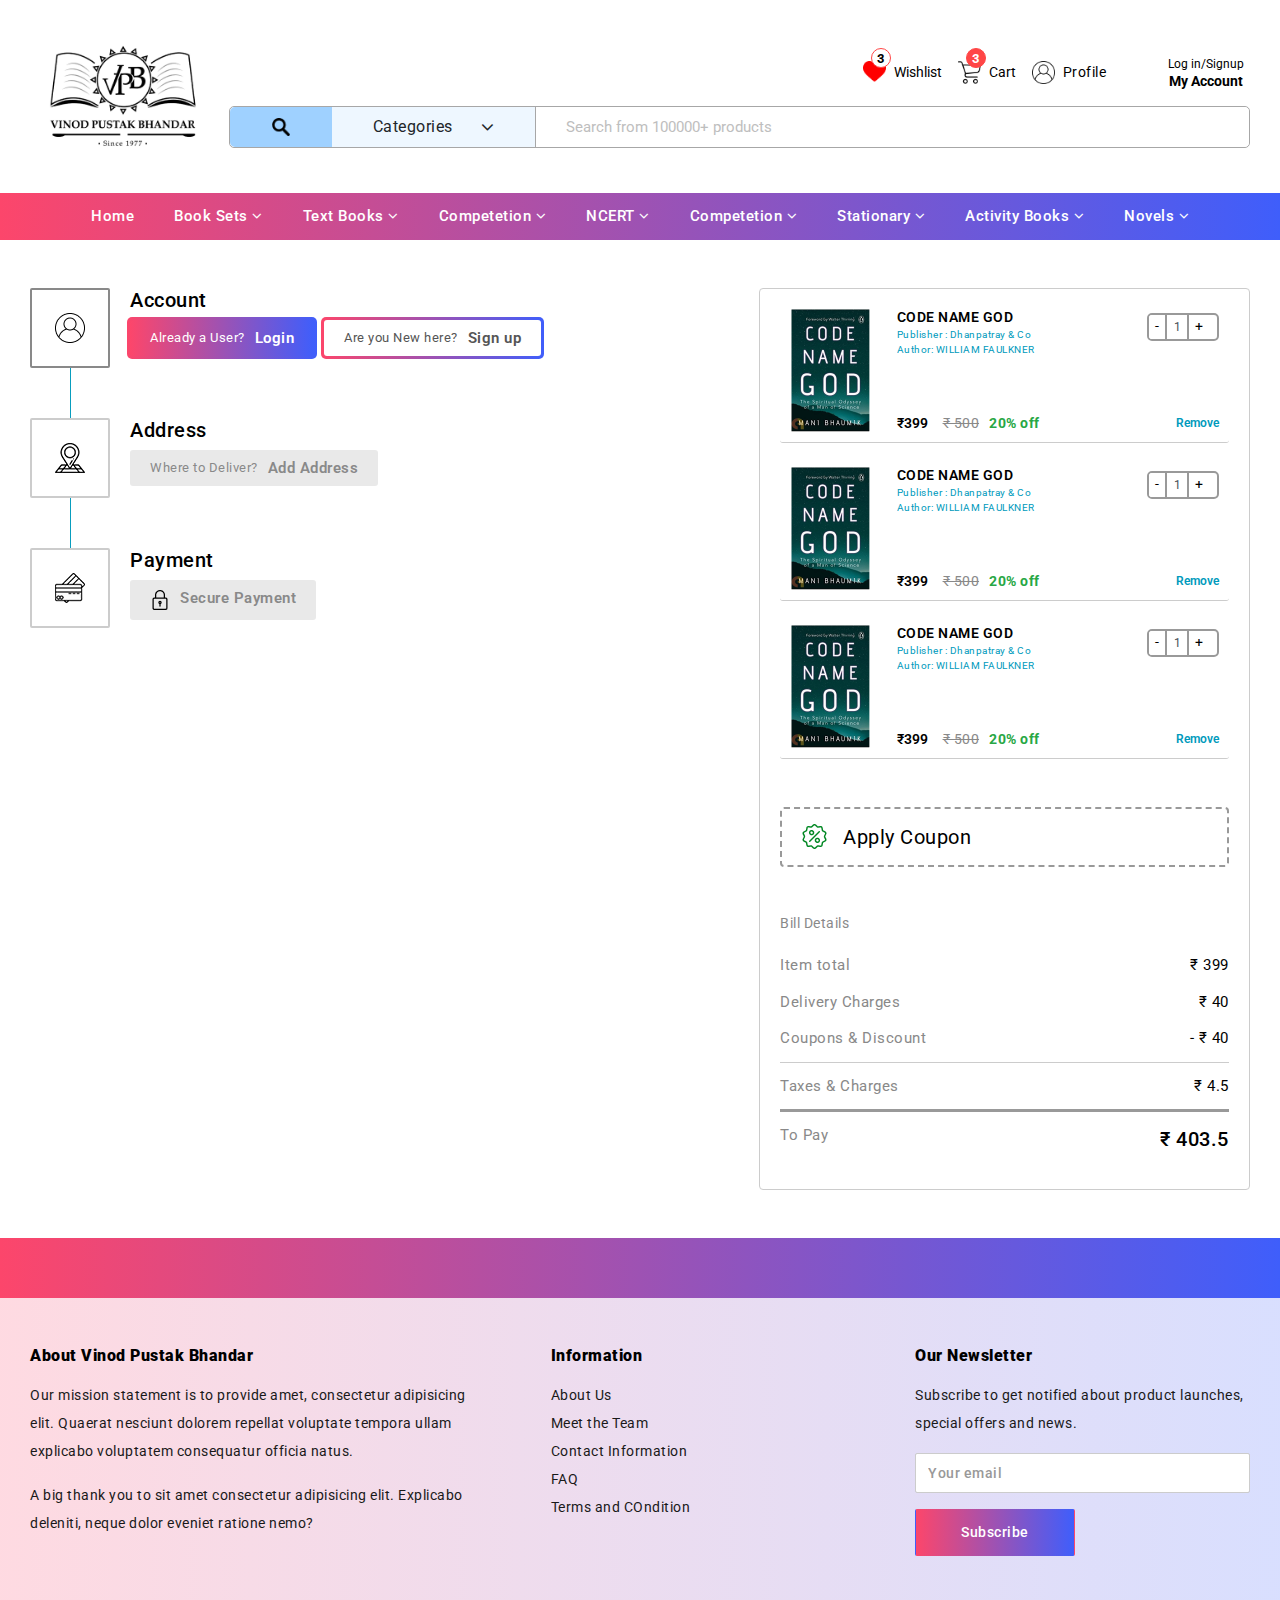
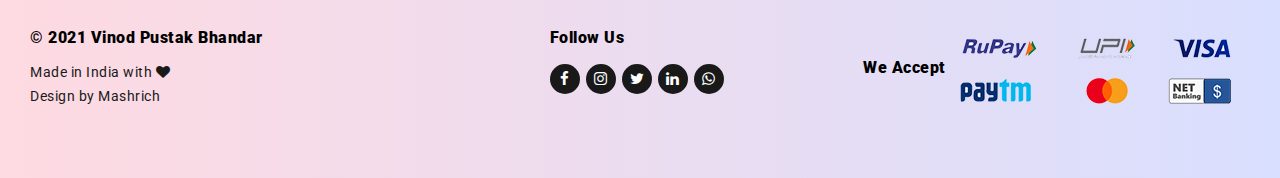
<file: checkout.html>
<!DOCTYPE html>
<html lang="en">

<head>

    <meta charset="utf-8">
    <meta http-equiv="X-UA-Compatible" content="IE=edge">
    <meta name="viewport" content="width=device-width, initial-scale=1">
    <meta name="description" content="">
    <meta name="author" content="">
    <link rel="shortcut icon" href="images/favicon.png" type="image/x-icon">

    <title>Vinod Pustak Bhandar</title>

    <!-- Bootstrap Core CSS -->
    <link rel="stylesheet" href="css/bootstrap.min.css">

    <!-- Owl -->
    <link rel="stylesheet" href="css/owl.carousel.min.css">
    <link rel="stylesheet" href="css/owl.theme.default.min.css">
    
    <!-- Font Awesome 5 -->
	<link rel="stylesheet" href="https://cdnjs.cloudflare.com/ajax/libs/font-awesome/4.7.0/css/font-awesome.min.css">

    <!-- Linear Icons -->
    <link rel="stylesheet" href="https://cdn.linearicons.com/free/1.0.0/icon-font.min.css">

    <!-- Page Specific Links -->
    <link rel="stylesheet" href="css/general.css">
    <link rel="stylesheet" href="css/checkout.css">

    <!-- Fonts -->
    <link rel="preconnect" href="https://fonts.gstatic.com">
    <link href="https://fonts.googleapis.com/css2?family=Roboto:wght@300;400;500;700;900&display=swap" rel="stylesheet">

</head>

<body>

    <!-- Header -->
    <header class="site-header">
        
        <div class="header-top">
            <div class="container-mid">

                <div class="header-utility">
                    
                    <div class="d-none d-lg-block">
                        <a href="index.html" class="navbar-brand">
                            <img src="images/logo-dark.png" class="img-fluid" alt="Vinod Pustak Bhandar">
                        </a>
                    </div>

                    <div class="utility-control-wrap">

                        <div class="utility-controls mb-3">

                            <ul class="no-bullets no-bullets align-items-center">

                                <li class="toggle-press">
                                    <div class="dropdown">
                                        <button class="wishlist-menu dropdown-toggle" type="button" id="dropdownMenuButton" data-toggle="dropdown" aria-haspopup="true" aria-expanded="false">
                                            <span class="badge badge-primary">3</span>
                                            <img src="images/wishlist.png" class="img-fluid mr-2" alt="wishlist">
                                            <span>Wishlist</span>
                                        </button>
                                        <div class="dropdown-menu whishlist-dropdown product-summary shadow-box utility-controls-dropdown" aria-labelledby="dropdownMenuButton">
                                            <div class="product-container">
                                                <article class="product-block mb-4">
                                                    <section class="product-img">
            
                                                        <div class="position-relative">
                                                            <img src="images/product.png" class="img-fluid" alt="Product">
                                                        </div>
            
                                                    </section>
                                                    <section class="product-details">
                                                        <div>
                                                            <h6 class="product-title">CODE NAME GOD</h6>
                                                            <p class="product-author">Publisher : Dhanpatray & Co</p>
                                                            <p class="product-author">Author: WILLIAM FAULKNER</p>
                                                        </div>
                                                        <div class="product-price">
                                                            <h5 class="current-price">₹399</h5>
                                                            <del>₹ 500</del>
                                                            <b class="text-success">20% off</b>
                                                        </div>
                                                    </section>                                                
                                                    <section class="product-action mt-1">
                                                        <a href="#">Add to Cart</a>
                                                        <a href="#">Remove</a>
                                                    </section>
                                                </article>
                                                <article class="product-block mb-4">
                                                    <section class="product-img">
            
                                                        <div class="position-relative">
                                                            <img src="images/product.png" class="img-fluid" alt="Product">
                                                        </div>
            
                                                    </section>
                                                    <section class="product-details">
                                                        <div>
                                                            <h6 class="product-title">CODE NAME GOD</h6>
                                                            <p class="product-author">Publisher : Dhanpatray & Co</p>
                                                            <p class="product-author">Author: WILLIAM FAULKNER</p>
                                                        </div>
                                                        <div class="product-price">
                                                            <h5 class="current-price">₹399</h5>
                                                            <del>₹ 500</del>
                                                            <b class="text-success">20% off</b>
                                                        </div>
                                                    </section>                                                
                                                    <section class="product-action mt-1">
                                                        <a href="#">Add to Cart</a>
                                                        <a href="#">Remove</a>
                                                    </section>
                                                </article>
                                                <article class="product-block mb-4">
                                                    <section class="product-img">
            
                                                        <div class="position-relative">
                                                            <img src="images/product.png" class="img-fluid" alt="Product">
                                                        </div>
            
                                                    </section>
                                                    <section class="product-details">
                                                        <div>
                                                            <h6 class="product-title">CODE NAME GOD</h6>
                                                            <p class="product-author">Publisher : Dhanpatray & Co</p>
                                                            <p class="product-author">Author: WILLIAM FAULKNER</p>
                                                        </div>
                                                        <div class="product-price">
                                                            <h5 class="current-price">₹399</h5>
                                                            <del>₹ 500</del>
                                                            <b class="text-success">20% off</b>
                                                        </div>
                                                    </section>                                                
                                                    <section class="product-action mt-1">
                                                        <a href="#">Add to Cart</a>
                                                        <a href="#">Remove</a>
                                                    </section>
                                                </article>
                                            </div>
    
                                            <div>
                                                <a href="#" class="site-btn w-100 mt-3">Add to Cart</a>
                                            </div>
                                        </div>
                                    </div>
                                </li>

                                <li class="toggle-press">

                                    <div class="dropdown">
                                        <button class="cart-menu dropdown-toggle" type="button" id="dropdownMenuButton" data-toggle="dropdown" aria-haspopup="true" aria-expanded="false">
                                            <span class="badge badge-primary">3</span>
                                            <img src="images/shopping-cart.png" class="img-fluid mr-2" alt="wishlist">
                                            <span>Cart</span>
                                        </button>
                                        <div class="dropdown-menu cart-dropdown shadow-box utility-controls-dropdown" aria-labelledby="dropdownMenuButton">
                                            <div class="product-container product-summary">
                                                <article class="product-block mb-4">
                                                    <section class="product-img">
            
                                                        <div class="position-relative">
                                                            <img src="images/product.png" class="img-fluid" alt="Product">
                                                        </div>
            
                                                    </section>
                                                    <section class="product-details">
                                                        <div>
                                                            <h6 class="product-title">CODE NAME GOD</h6>
                                                            <p class="product-author">Publisher : Dhanpatray & Co</p>
                                                            <p class="product-author">Author: WILLIAM FAULKNER</p>
                                                        </div>
                                                        <div class="product-price">
                                                            <h5 class="current-price">₹399</h5>
                                                            <del>₹ 500</del>
                                                            <b class="text-success">20% off</b>
                                                        </div>
                                                    </section>                                                
                                                    <section class="product-action mt-1">
                                                        <div class="cart-number-input mb-0 w-100">
                                                            <button onclick="this.parentNode.querySelector('input[type=number]').stepDown()" class="minus">-</button>
                                                            <input class="quantity" min="0" name="quantity" value="1" type="number">
                                                            <button onclick="this.parentNode.querySelector('input[type=number]').stepUp()" class="plus">+</button>
                                                        </div>
                                                        <a href="#">Remove</a>
                                                    </section>
                                                </article>
                                                <article class="product-block mb-4">
                                                    <section class="product-img">
            
                                                        <div class="position-relative">
                                                            <img src="images/product.png" class="img-fluid" alt="Product">
                                                        </div>
            
                                                    </section>
                                                    <section class="product-details">
                                                        <div>
                                                            <h6 class="product-title">CODE NAME GOD</h6>
                                                            <p class="product-author">Publisher : Dhanpatray & Co</p>
                                                            <p class="product-author">Author: WILLIAM FAULKNER</p>
                                                        </div>
                                                        <div class="product-price">
                                                            <h5 class="current-price">₹399</h5>
                                                            <del>₹ 500</del>
                                                            <b class="text-success">20% off</b>
                                                        </div>
                                                    </section>                                                
                                                    <section class="product-action mt-1">
                                                        <div class="cart-number-input mb-0 w-100">
                                                            <button onclick="this.parentNode.querySelector('input[type=number]').stepDown()" class="minus">-</button>
                                                            <input class="quantity" min="0" name="quantity" value="1" type="number">
                                                            <button onclick="this.parentNode.querySelector('input[type=number]').stepUp()" class="plus">+</button>
                                                        </div>
                                                        <a href="#">Remove</a>
                                                    </section>
                                                </article>
                                                <article class="product-block mb-4">
                                                    <section class="product-img">
            
                                                        <div class="position-relative">
                                                            <img src="images/product.png" class="img-fluid" alt="Product">
                                                        </div>
            
                                                    </section>
                                                    <section class="product-details">
                                                        <div>
                                                            <h6 class="product-title">CODE NAME GOD</h6>
                                                            <p class="product-author">Publisher : Dhanpatray & Co</p>
                                                            <p class="product-author">Author: WILLIAM FAULKNER</p>
                                                        </div>
                                                        <div class="product-price">
                                                            <h5 class="current-price">₹399</h5>
                                                            <del>₹ 500</del>
                                                            <b class="text-success">20% off</b>
                                                        </div>
                                                    </section>                                                
                                                    <section class="product-action mt-1">
                                                        <div class="cart-number-input mb-0 w-100">
                                                            <button onclick="this.parentNode.querySelector('input[type=number]').stepDown()" class="minus">-</button>
                                                            <input class="quantity" min="0" name="quantity" value="1" type="number">
                                                            <button onclick="this.parentNode.querySelector('input[type=number]').stepUp()" class="plus">+</button>
                                                        </div>
                                                        <a href="#">Remove</a>
                                                    </section>
                                                </article>
                                            </div>
    
                                            <div>
                                                <a href="#" class="site-btn w-100 mt-3">Proceed to Secure Checkout</a>
                                            </div>

                                            <!-- Empty Cart -->
                                            <!-- <div class="product-container">
                                                <div class="d-flex justify-content-center align-items-center flex-column">
                                                    <img src="images/shopping-cart-large.png" class="img-fluid" alt="Shop">
                                                    <h6>Your Cart is empty</h6>
                                                </div>
                                            </div>

                                            <div>
                                                <a href="#" class="site-btn w-100 mt-3">Continue Shopping</a>
                                            </div> -->

                                        </div>
                                    </div>

                                </li>

                                <li>
                                    <a href="#" class="user-profile-menu">
                                        <img src="images/user.png" class="img-fluid mr-2" alt="wishlist">
                                        <span>Profile</span>
                                    </a>
                                </li>

                            </ul>

                            <div class="user-login ml-3 ml-lg-5">
                                <div class="dropdown">
                                    <button class="dropdown-toggle" type="button" id="dropdownMenuButton" data-toggle="dropdown" aria-haspopup="true" aria-expanded="false">
                                        <span>Log in/Signup</span>
                                        <p class="mb-0"><b>My Account</b></p>
                                    </button>
                                    <div class="dropdown-menu user-login-dropdown shadow-box utility-controls-dropdown p-4" aria-labelledby="dropdownMenuButton">
                                        <div class="text-center mb-3">
                                            <h5>Login to My Account</h5>
                                            <p>Enter your e-mail and password</p>
                                        </div>
                                        <form action="">
                                            <div class="form-group">
                                                <input type="text" class="form-control" placeholder="Email/Phone Number">
                                            </div>
                                            <div class="form-group">
                                                <input type="password" placeholder="Password" class="form-control">
                                            </div>
                                            <button class="submit site-btn w-100">Login</button>
                                        </form>
    
                                        <div class="text-center mt-3">
                                            <p>Forgot Password? <a href="#">Reset Password</a></p>
                                            <p>New Customer? <a href="#">Create Your Account</a></p>
                                        </div>
                                    </div>
                                </div>

                                <!-- <a href="#">
                                    <span>Log in/Signup</span>
                                    <p class="mb-0"><b>My Account</b></p>
                                </a>
                                <div class="user-login-dropdown shadow-box utility-controls-dropdown p-4">
                                    <div class="text-center mb-3">
                                        <h5>Login to My Account</h5>
                                        <p>Enter your e-mail and password</p>
                                    </div>
                                    <form action="">
                                        <div class="form-group">
                                            <input type="text" class="form-control" placeholder="Email/Phone Number">
                                        </div>
                                        <div class="form-group">
                                            <input type="password" placeholder="Password" class="form-control">
                                        </div>
                                        <button class="submit site-btn w-100">Login</button>
                                    </form>

                                    <div class="text-center mt-3">
                                        <p>Forgot Password? <a href="#">Reset Password</a></p>
                                        <p>New Customer? <a href="#">Create Your Account</a></p>
                                    </div>

                                </div> -->
                            
                            </div>

                        </div>

                        <div class="menu-search-bar">
                            <form action="">
                                <div class="d-flex">

                                    <button type="submit" class="btn btn-default">
                                        <img src="images/search-icon.png" class="img-fluid" alt="search" title="search">
                                    </button>

                                    
                                    <div class="search-category">
                                        <div class="dropdown">
                                            <div class="btn btn-default dropdown-toggle" type="button" id="dropdownMenuButton" data-toggle="dropdown" aria-haspopup="true" aria-expanded="false">
                                                <span>Categories</span>
                                                <i class="fa fa-angle-down"></i>
                                            </div>
                                            <div class="dropdown-menu" aria-labelledby="dropdownMenuButton">
                                              <a class="dropdown-item" href="#">School Sets</a>
                                              <a class="dropdown-item" href="#">Text Books</a>
                                              <a class="dropdown-item" href="#">Competetion</a>
                                              <a class="dropdown-item" href="#">NCERT</a>
                                              <a class="dropdown-item" href="#">Sample Papers</a>
                                              <a class="dropdown-item" href="#">Novels</a>
                                              <a class="dropdown-item" href="#">College Books</a>
                                              <a class="dropdown-item" href="#">Stationary</a>
                                            </div>
                                          </div>
                                    </div>

                                    <div class="search-input">
                                        <input type="text" class="form-control" placeholder="Search from 100000+ products">
                                    </div>

                                </div>
                            </form>
                        </div>

                    </div>

                </div>

            </div>
        </div>

        <div class="mainMenubar">
            <div class="container-fluid p-0 pr-lg-3 pl-lg-3">
                <nav class="navbar navbar-expand-lg p-lg-0" role="navigation">
                    <a class="navbar-brand d-lg-none" href="index.html">
                        <img src="images/logo-mobile.png" class="img-fluid" alt="Used Cars Near Me"  title="Used Cars Near Me">
                    </a>
                    
                    <button class="navbar-toggler collapsed" type="button" data-toggle="collapse" data-target="#websitenavbar" aria-controls="websitenavbar" aria-expanded="false" aria-label="Toggle navigation">
                        <span class="icon-bar top-bar"></span>
                        <span class="icon-bar middle-bar"></span>
                        <span class="icon-bar bottom-bar"></span>						
                    </button>                    
            
                    <div class="collapse navbar-collapse" id="websitenavbar">	
                        <ul class="navbar-nav m-auto">
    
                            <li class="nav-item">
                                <a class="nav-link" href="#">Home</a>
                            </li>
    
                            <li class="dropdown nav-item mega-dropdown mymegamenu">

                                <a class="dropdown-toggle nav-link" href="#" data-toggle="dropdown">Book Sets <i class="fa fa-angle-down"></i></a>				
    
                                <ul class="dropdown-menu mega-dropdown-menu">
    
                                    <div class="tab-pane" >
    
                                        <div class="row m-0">

                                            <div class="col-xl-3 col-lg-4">    
                                                <div class="dropdownMenu-options">
                                                    
                                                    <p>Rudrapur (Uttarakhand)</p>

                                                    <ul class="alphabet-order">    
                                                        <li>
                                                            <span>A</span>
                                                            <div>
                                                                <a href="#">Amenity Public School</a>
                                                            </div>
                                                        </li>
                                                        <li>
                                                            <span>B</span>
                                                            <div>
                                                                <a href="#">Bhartiyam International School</a>
                                                                <a href="#">Blooming Dales' Modern School</a>
                                                            </div>
                                                        </li>
                                                        <li>
                                                            <span>C</span>
                                                            <div>
                                                                <a href="#">Columbus Public School</a>
                                                            </div>
                                                        </li>
                                                        <li>
                                                            <span>H</span>
                                                            <div>
                                                                <a href="#">Holy Child School</a>
                                                            </div>
                                                        </li>
                                                        <li>
                                                            <span>J</span>
                                                            <div>
                                                                <a href="#">Jaycees Public School</a>
                                                            </div>
                                                        </li>
                                                        <li>
                                                            <span>K</span>
                                                            <div>
                                                                <a href="#">Kids Planet Public School</a>
                                                            </div>
                                                        </li>
                                                    </ul>

                                                </div>    
                                            </div>  
    
                                            <div class="col-xl-3 col-lg-4">
    
                                                <div class="dropdownMenu-options">

                                                    <ul class="alphabet-order">
                                                        <li>
                                                            <span>N</span>
                                                            <div>
                                                                <a href="#">National Public School</a>
                                                            </div>
                                                        </li>
                                                        <li>
                                                            <span>T</span>
                                                            <div>
                                                                <a href="#">The Oxford Academy</a>
                                                                <a href="#">Tender Souls' School</a>
                                                                <a href="#">Togather EAD</a>
                                                            </div>
                                                        </li>
                                                        <li>
                                                            <span>R</span>
                                                            <div>
                                                                <a href="#">Radiant Academy</a>
                                                                <a href="#">Rainbow Public School</a>
                                                                <a href="#">RAN Public School - (Bilaspur Branch)</a>
                                                            </div>
                                                        </li>
                                                    </ul>
    
                                                </div>
    
                                            </div>
    
                                            <div class="col-xl-3 col-lg-4">
    
                                                <div class="dropdownMenu-options">
                                                    
                                                    <ul class="alphabet-order">
                                                        <li>
                                                            <span>S</span>
                                                            <div>
                                                                <a href="#">Sarv Sanskriti Public School</a>
                                                                <a href="#">Shri Guru Nanak Public School</a>
                                                                <a href="#">Stone Ridge International School</a>
                                                            </div>
                                                        </li>
                                                    </ul>
    
                                                </div>
    
                                            </div>
    
                                        </div>
    
                                    </div>

                                </ul>				
    
                            </li>
    
                            <li class="dropdown nav-item mega-dropdown mymegamenu">

                                <a class="dropdown-toggle nav-link" href="#" data-toggle="dropdown">Text Books <i class="fa fa-angle-down"></i></a>				
    
                                <ul class="dropdown-menu mega-dropdown-menu">       
    
                                    <div class="tab-pane" >
    
                                        <div class="row m-0">
    
                                            <div class="col-xl-3 col-lg-4">
    
                                                <div class="dropdownMenu-options">
    
                                                    <p>School Books (Nursery to Class XII)</p>
    
                                                    <ul class="no-bullets">
                                                        <li><a href="#">Nursery to KG </a></li>
                                                        <li><a href="#">Class I</a></li>    
                                                        <li><a href="#">Class II</a></li>    
                                                        <li><a href="#">Class III</a></li>    
                                                        <li><a href="#">Class IV</a></li>    
                                                        <li><a href="#">Class V</a></li>    
                                                        <li><a href="#">Class VI</a></li>    
                                                        <li><a href="#">Class VII</a></li>    
                                                        <li><a href="#">Class VIII</a></li>    
                                                        <li><a href="#">Class IX</a></li>    
                                                        <li><a href="#">Class x</a></li>    
                                                        <li><a href="#">Class XI (Science)</a></li>    
                                                        <li><a href="#">Class XI (Commerce)</a></li>    
                                                        <li><a href="#">Class XI (Arts)</a></li>    
                                                        <li><a href="#">Class XII (Science)</a></li>    
                                                        <li><a href="#">Class XII (Commerce)</a></li>    
                                                        <li><a href="#">Class XII (Arts)</a></li>    
                                                    </ul>
    
                                                </div>
    
                                            </div>

                                            <div class="col-xl-3 col-lg-4">    
                                                <div class="dropdownMenu-options">
                                                    <p>Sample Papers</p>
                                                    
                                                    <ul class="alphabet-order">    
                                                        <li>
                                                            <span>A</span>
                                                            <div>
                                                                <a href="#">Arihant - All-in-One</a>
                                                                <a href="#">Arihant - Chapterwise</a>
                                                                <a href="#">Arihant - i-Succeed</a>
                                                            </div>
                                                        </li>
                                                        <li>
                                                            <span>B</span>
                                                            <div>
                                                                <a href="#">Blueprint</a>
                                                            </div>
                                                        </li>
                                                        <li>
                                                            <span>E</span>
                                                            <div>
                                                                <a href="#">Evergreen</a>
                                                                <a href="#">Evergreen 100%</a>
                                                            </div>
                                                        </li>
                                                        <li>
                                                            <span>F</span>
                                                            <div>
                                                                <a href="#">Future - Track 2020</a>
                                                            </div>
                                                        </li>
                                                        <li>
                                                            <span>F</span>
                                                            <div>
                                                                <a href="#">Oswal - Question Bank</a>
                                                                <a href="#">Oswal - Sample Papers</a>
                                                            </div>
                                                        </li>
                                                        <li>
                                                            <span>S</span>
                                                            <div>
                                                                <a href="#">Satish Brothers</a>
                                                                <a href="#">Shivdas</a>
                                                                <a href="#">Super 20 (Full Marks)</a>
                                                            </div>
                                                        </li>
                                                        <li>
                                                            <span>T</span>
                                                            <div>
                                                                <a href="#">Togather</a>
                                                                <a href="#">Togather EAD</a>
                                                                <a href="#">Togather EAD</a>
                                                            </div>
                                                        </li>
                                                        <li>
                                                            <span>U</span>
                                                            <div>
                                                                <a href="#">Ulike</a>
                                                            </div>
                                                        </li>
                                                        <li>
                                                            <span>X</span>
                                                            <div>
                                                                <a href="#">Xamida</a>
                                                                <a href="#">Xamida 20 plus</a>
                                                            </div>
                                                        </li>
                                                    </ul>

                                                </div>    
                                            </div>  
    
                                            <div class="col-xl-3 col-lg-4">
    
                                                <div class="dropdownMenu-options">

                                                    <p>Lab Manuals</p>    
                                                    <ul class="alphabet-order">
                                                        <li>
                                                            <span>A</span>
                                                            <div>
                                                                <a href="#">Arihant - All-in-One</a>
                                                                <a href="#">Arihant - Chapterwise</a>
                                                                <a href="#">Arihant - i-Succeed</a>
                                                            </div>
                                                        </li>
                                                        <li>
                                                            <span>B</span>
                                                            <div>
                                                                <a href="#">Blueprint</a>
                                                            </div>
                                                        </li>
                                                        <li>
                                                            <span>E</span>
                                                            <div>
                                                                <a href="#">Evergreen</a>
                                                                <a href="#">Evergreen 100%</a>
                                                            </div>
                                                        </li>
                                                        <li>
                                                            <span>T</span>
                                                            <div>
                                                                <a href="#">Togather</a>
                                                                <a href="#">Togather EAD</a>
                                                                <a href="#">Togather EAD</a>
                                                            </div>
                                                        </li>
                                                        <li>
                                                            <span>U</span>
                                                            <div>
                                                                <a href="#">Ulike</a>
                                                            </div>
                                                        </li>
                                                        <li>
                                                            <span>X</span>
                                                            <div>
                                                                <a href="#">Xamida</a>
                                                                <a href="#">Xamida 20 plus</a>
                                                            </div>
                                                        </li>
                                                    </ul>

                                                    <p>Uttrakhand Board</p>    
                                                    <ul class="alphabet-order">
                                                        <li>
                                                            <span>A</span>
                                                            <div>
                                                                <a href="#">Arihant - All-in-One</a>
                                                                <a href="#">Arihant - Chapterwise</a>
                                                                <a href="#">Arihant - i-Succeed</a>
                                                            </div>
                                                        </li>
                                                        <li>
                                                            <span>B</span>
                                                            <div>
                                                                <a href="#">Blueprint</a>
                                                            </div>
                                                        </li>
                                                    </ul>
    
                                                </div>
    
                                            </div>
    
    
    
                                            <div class="col-xl-3 col-lg-4">
    
                                                <div class="dropdownMenu-options">
    
                                                    <p>Guides & Support Books</p>    
                                                    <ul class="no-bullets">    
                                                        <li><a href="#">Golden</a></li>
                                                        <li><a href="#">Full Marks</a></li>
                                                        <li><a href="#">N.D.</a></li>
                                                        <li><a href="#">Arihant NCERT</a></li>
                                                        <li><a href="#">NCERT Workbooks</a></li>
                                                    </ul>

                                                    <p>Assignments</p>    
                                                    <ul class="no-bullets">    
                                                        <li><a href="#">Bravia</a></li>
                                                        <li><a href="#">BBC</a></li>
                                                    </ul>

                                                    <li class="directLink"><a href="#">Dictionaries & Thesaurus</a></li>
                                                    <li class="directLink"><a href="#">Dictionaries & Thesaurus</a></li>
                                                    <li class="directLink"><a href="#">Atlas</a></li>
    
                                                </div>
    
                                            </div>
    
                                        </div>
    
                                    </div>

                                </ul>				
    
                            </li>
    
    
                            <li class="dropdown nav-item mega-dropdown mymegamenu">

                                <a class="dropdown-toggle nav-link" href="#" data-toggle="dropdown">Competetion <i class="fa fa-angle-down"></i></a>				
    
                                <ul class="dropdown-menu mega-dropdown-menu">       
    
                                    <div class="tab-pane" >
    
                                        <div class="row m-0">

                                            <div class="col-xl-3 col-lg-4">    
                                                <div class="dropdownMenu-options">

                                                    <ul class="alphabet-order">    
                                                        <li>
                                                            <span>A</span>
                                                            <div>
                                                                <a href="#">Arithmetic/ Reasoning/ Aptitude</a>
                                                                <a href="#">Agriculture/ PVT</a>
                                                            </div>
                                                        </li>
                                                        <li>
                                                            <span>B</span>
                                                            <div>
                                                                <a href="#">B. Pharma/ B.Sc. Nursing</a>
                                                                <a href="#">B.Ed./ M.Ed/ Teacher Aptitude</a>
                                                                <a href="#">Bank Entrances - IBPS/ SBI-PO/ Clerk</a>
                                                                <a href="#">BBA/ BBS</a>
                                                            </div>
                                                        </li>
                                                        <li>
                                                            <span>C</span>
                                                            <div>
                                                                <a href="#">CAT/ MAT/ CMAT</a>
                                                                <a href="#">Central Hindu School</a>
                                                                <a href="#">CSIR - NTA UGC NET/ JRF/ SET</a>
                                                                <a href="#">CTET/ TET's/ TGT & PGT</a>
                                                            </div>
                                                        </li>
                                                        <li>
                                                            <span>D</span>
                                                            <div>
                                                                <a href="#">DDA Exam</a>
                                                                <a href="#">Defence Services Exam</a>
                                                                <a href="#">Delhi SSSB</a>
                                                            </div>
                                                        </li>
                                                        <li>
                                                            <span>E</span>
                                                            <div>
                                                                <a href="#">English Language</a>
                                                            </div>
                                                        </li>
                                                    </ul>

                                                </div>    
                                            </div>  
    
                                            <div class="col-xl-3 col-lg-4">
    
                                                <div class="dropdownMenu-options">

                                                    <ul class="alphabet-order">
                                                        <li>
                                                            <span>E</span>
                                                            <div>
                                                                <a href="#">EPFO/ ESIC</a>
                                                                <a href="#">Essay/ Letters</a>
                                                            </div>
                                                        </li>
                                                        <li>
                                                            <span>F</span>
                                                            <div>
                                                                <a href="#">Food Corporation Of India (FCI)</a>
                                                            </div>
                                                        </li>
                                                        <li>
                                                            <span>G</span>
                                                            <div>
                                                                <a href="#">GATE/ PSUS/ JTO/ DRDO/ IES/ ISRO/ TTA</a>
                                                                <a href="#">General English</a>
                                                            </div>
                                                        </li>
                                                        <li>
                                                            <span>H</span>
                                                            <div>
                                                                <a href="#">Hindi Translator</a>
                                                                <a href="#">Hotel Management</a>
                                                            </div>
                                                        </li>
                                                        <li>
                                                            <span>I</span>
                                                            <div>
                                                                <a href="#">IAS/ PCS/ UPPSC</a>
                                                                <a href="#">IIT-JEE/ NEET/ Other Engineering & Medical Exam</a>
                                                                <a href="#">Intelligence Bureau (I.B.)</a>
                                                                <a href="#">Interviwes/ Personality Development/ SSB</a>
                                                            </div>
                                                        </li>
                                                        <li>
                                                            <span>K</span>
                                                            <div>
                                                                <a href="#">KVS/ NVS/ Teachers</a>
                                                            </div>
                                                        </li>
                                                        <li>
                                                            <span>L</span>
                                                            <div>
                                                                <a href="#">Law/ Judicial Services</a>
                                                                <a href="#">LIC/ GIC/ OIC</a>
                                                            </div>
                                                        </li>
                                                        <li>
                                                            <span>M</span>
                                                            <div>
                                                                <a href="#">Management Entrance</a>
                                                            </div>
                                                        </li>
                                                    </ul>
    
                                                </div>
    
                                            </div>
    
                                            <div class="col-xl-3 col-lg-4">
    
                                                <div class="dropdownMenu-options">

                                                    <ul class="alphabet-order">
                                                        <li>
                                                            <span>N</span>
                                                            <div>
                                                                <a href="#">NATA (B. Arch.)</a>
                                                                <a href="#">Navodaya/ Sainik/ Military School Exam</a>
                                                                <a href="#">NIFT/ NID</a>
                                                                <a href="#">NDA/ CDS/ Asst. Commander/ ACC/ Indian Army/ AFCAT</a>
                                                                <a href="#">NTSE/ Olympiads/ STSE</a>
                                                                <a href="#">Nursing (B.Sc.)</a>
                                                            </div>
                                                        </li>
                                                        <li>
                                                            <span>N</span>
                                                            <div>
                                                                <a href="#">Police</a>
                                                                <a href="#">Polytechnic</a>
                                                                <a href="#">Postal Services</a>
                                                            </div>
                                                        </li>
                                                    </ul>

                                                </div>
    
                                            </div>
    
                                        </div>
    
                                    </div>

                                </ul>				
    
                            </li>
    
                            <li class="dropdown nav-item mega-dropdown mymegamenu">

                                <a class="dropdown-toggle nav-link" href="#" data-toggle="dropdown">NCERT <i class="fa fa-angle-down"></i></a>				
    
                                <ul class="dropdown-menu mega-dropdown-menu">       
    
                                    <div class="tab-pane text-center">
    
                                        <div class="row m-0">
    
                                            <div class="col-xl-4 col-lg-4">
    
                                                <div class="dropdownMenu-options h-100">
    
                                                    <ul class="no-bullets h-100 d-flex flex-column justify-content-between">
                                                        <li><a href="#">Class I</a></li>    
                                                        <li><a href="#">Class II</a></li>    
                                                        <li><a href="#">Class III</a></li>    
                                                        <li><a href="#">Class IV</a></li>    
                                                        <li><a href="#">Class V</a></li>  
                                                    </ul>
    
                                                </div>
    
                                            </div>

                                            <div class="col-xl-4 col-lg-4">
    
                                                <div class="dropdownMenu-options h-100">
    
                                                    <ul class="no-bullets h-100 d-flex flex-column justify-content-between">
                                                        <li><a href="#">Class VI</a></li>    
                                                        <li><a href="#">Class VII</a></li>    
                                                        <li><a href="#">Class VIII</a></li>    
                                                        <li><a href="#">Class IX</a></li>    
                                                        <li><a href="#">Class X</a></li>
                                                    </ul>
    
                                                </div>
    
                                            </div>

                                            <div class="col-xl-4 col-lg-4">
    
                                                <div class="dropdownMenu-options">
                                                    <p>Class XI</p>
                                                    <ul class="no-bullets">
                                                        <li><a href="#">Science </a></li>
                                                        <li><a href="#">Commerce</a></li>    
                                                        <li><a href="#">Arts</a></li>
                                                    </ul>
                                                    
                                                    <p>Class XII</p>
                                                    <ul class="no-bullets">
                                                        <li><a href="#">Science </a></li>
                                                        <li><a href="#">Commerce</a></li>    
                                                        <li><a href="#">Arts</a></li>
                                                    </ul>
    
                                                </div>
    
                                            </div>
    
                                        </div>
    
                                    </div>
    
                                </ul>				
    
                            </li>
    
                            <li class="dropdown nav-item mega-dropdown mymegamenu">

                                <a class="dropdown-toggle nav-link" href="#" data-toggle="dropdown">Competetion <i class="fa fa-angle-down"></i></a>				
    
                                <ul class="dropdown-menu mega-dropdown-menu">       
    
                                    <div class="tab-pane" >
    
                                        <div class="row m-0">

                                            <div class="col-xl-3 col-lg-4">    
                                                <div class="dropdownMenu-options">

                                                    <ul class="alphabet-order">
                                                        <li>
                                                            <span>B</span>
                                                            <div>
                                                                <a href="#">B. Pharma/ B.Sc. Nursing</a>
                                                                <a href="#">B.Ed./ M.Ed/ Teacher Aptitude</a>
                                                                <a href="#">Bank Entrances - IBPS/ SBI-PO/ Clerk</a>
                                                                <a href="#">BBA/ BBS</a>
                                                            </div>
                                                        </li>
                                                        <li>
                                                            <span>C</span>
                                                            <div>
                                                                <a href="#">CAT/ MAT/ CMAT</a>
                                                                <a href="#">Central Hindu School</a>
                                                                <a href="#">CSIR - NTA UGC NET/ JRF/ SET</a>
                                                                <a href="#">CTET/ TET's/ TGT & PGT</a>
                                                            </div>
                                                        </li>
                                                        <li>
                                                            <span>D</span>
                                                            <div>
                                                                <a href="#">DDA Exam</a>
                                                                <a href="#">Defence Services Exam</a>
                                                                <a href="#">Delhi SSSB</a>
                                                            </div>
                                                        </li>
                                                        <li>
                                                            <span>E</span>
                                                            <div>
                                                                <a href="#">English Language</a>
                                                            </div>
                                                        </li>
                                                    </ul>

                                                </div>    
                                            </div>  
    
                                            <div class="col-xl-3 col-lg-4">
    
                                                <div class="dropdownMenu-options">

                                                    <ul class="alphabet-order">
                                                        <li>
                                                            <span>N</span>
                                                            <div>
                                                                <a href="#">NATA (B. Arch.)</a>
                                                                <a href="#">Navodaya/ Sainik/ Military School Exam</a>
                                                                <a href="#">NIFT/ NID</a>
                                                                <a href="#">NDA/ CDS/ Asst. Commander/ ACC/ Indian Army/ AFCAT</a>
                                                                <a href="#">NTSE/ Olympiads/ STSE</a>
                                                                <a href="#">Nursing (B.Sc.)</a>
                                                            </div>
                                                        </li>
                                                        <li>
                                                            <span>N</span>
                                                            <div>
                                                                <a href="#">Police</a>
                                                                <a href="#">Polytechnic</a>
                                                                <a href="#">Postal Services</a>
                                                            </div>
                                                        </li>
                                                    </ul>

                                                </div>
    
                                            </div>
    
                                        </div>
    
                                    </div>

                                </ul>				
    
                            </li>

                            <li class="dropdown nav-item mega-dropdown mymegamenu">

                                <a class="dropdown-toggle nav-link" href="#" data-toggle="dropdown">Stationary <i class="fa fa-angle-down"></i></a>				
    
                                <ul class="dropdown-menu mega-dropdown-menu">       
    
                                    <div class="tab-pane" >
    
                                        <div class="row m-0">
    
                                            <div class="col-xl-3 col-lg-4">
    
                                                <div class="dropdownMenu-options">
    
                                                    <p>Office Stationery</p>
    
                                                    <ul class="alphabet-order">    
                                                        <li>
                                                            <span>A</span>
                                                            <div>
                                                                <a href="#">Arihant - All-in-One</a>
                                                                <a href="#">Arihant - Chapterwise</a>
                                                                <a href="#">Arihant - i-Succeed</a>
                                                            </div>
                                                        </li>
                                                        <li>
                                                            <span>B</span>
                                                            <div>
                                                                <a href="#">Blueprint</a>
                                                            </div>
                                                        </li>
                                                        <li>
                                                            <span>E</span>
                                                            <div>
                                                                <a href="#">Evergreen</a>
                                                                <a href="#">Evergreen 100%</a>
                                                            </div>
                                                        </li>
                                                        <li>
                                                            <span>F</span>
                                                            <div>
                                                                <a href="#">Future - Track 2020</a>
                                                            </div>
                                                        </li>
                                                        <li>
                                                            <span>F</span>
                                                            <div>
                                                                <a href="#">Oswal - Question Bank</a>
                                                                <a href="#">Oswal - Sample Papers</a>
                                                            </div>
                                                        </li>
                                                        <li>
                                                            <span>S</span>
                                                            <div>
                                                                <a href="#">Satish Brothers</a>
                                                                <a href="#">Shivdas</a>
                                                                <a href="#">Super 20 (Full Marks)</a>
                                                            </div>
                                                        </li>
                                                        <li>
                                                            <span>T</span>
                                                            <div>
                                                                <a href="#">Togather</a>
                                                                <a href="#">Togather EAD</a>
                                                                <a href="#">Togather EAD</a>
                                                            </div>
                                                        </li>
                                                        <li>
                                                            <span>U</span>
                                                            <div>
                                                                <a href="#">Ulike</a>
                                                            </div>
                                                        </li>
                                                        <li>
                                                            <span>X</span>
                                                            <div>
                                                                <a href="#">Xamida</a>
                                                                <a href="#">Xamida 20 plus</a>
                                                            </div>
                                                        </li>
                                                    </ul>
    
                                                </div>
    
                                            </div>

                                            <div class="col-xl-3 col-lg-4">    
                                                <div class="dropdownMenu-options">
                                                    <p>Colours & Art Materials</p>
                                                    
                                                    <ul class="alphabet-order">    
                                                        <li>
                                                            <span>A</span>
                                                            <div>
                                                                <a href="#">Arihant - All-in-One</a>
                                                                <a href="#">Arihant - Chapterwise</a>
                                                                <a href="#">Arihant - i-Succeed</a>
                                                            </div>
                                                        </li>
                                                        <li>
                                                            <span>B</span>
                                                            <div>
                                                                <a href="#">Blueprint</a>
                                                            </div>
                                                        </li>
                                                        <li>
                                                            <span>E</span>
                                                            <div>
                                                                <a href="#">Evergreen</a>
                                                                <a href="#">Evergreen 100%</a>
                                                            </div>
                                                        </li>
                                                        <li>
                                                            <span>F</span>
                                                            <div>
                                                                <a href="#">Future - Track 2020</a>
                                                            </div>
                                                        </li>
                                                        <li>
                                                            <span>F</span>
                                                            <div>
                                                                <a href="#">Oswal - Question Bank</a>
                                                                <a href="#">Oswal - Sample Papers</a>
                                                            </div>
                                                        </li>
                                                        <li>
                                                            <span>S</span>
                                                            <div>
                                                                <a href="#">Satish Brothers</a>
                                                                <a href="#">Shivdas</a>
                                                                <a href="#">Super 20 (Full Marks)</a>
                                                            </div>
                                                        </li>
                                                        <li>
                                                            <span>T</span>
                                                            <div>
                                                                <a href="#">Togather</a>
                                                                <a href="#">Togather EAD</a>
                                                                <a href="#">Togather EAD</a>
                                                            </div>
                                                        </li>
                                                        <li>
                                                            <span>U</span>
                                                            <div>
                                                                <a href="#">Ulike</a>
                                                            </div>
                                                        </li>
                                                        <li>
                                                            <span>X</span>
                                                            <div>
                                                                <a href="#">Xamida</a>
                                                                <a href="#">Xamida 20 plus</a>
                                                            </div>
                                                        </li>
                                                    </ul>

                                                </div>    
                                            </div>  
    
                                            <div class="col-xl-3 col-lg-4">
    
                                                <div class="dropdownMenu-options">

                                                    <p>School Stationery</p>    
                                                    <ul class="alphabet-order">
                                                        <li>
                                                            <span>A</span>
                                                            <div>
                                                                <a href="#">Arihant - All-in-One</a>
                                                                <a href="#">Arihant - Chapterwise</a>
                                                                <a href="#">Arihant - i-Succeed</a>
                                                            </div>
                                                        </li>
                                                        <li>
                                                            <span>B</span>
                                                            <div>
                                                                <a href="#">Blueprint</a>
                                                            </div>
                                                        </li>
                                                        <li>
                                                            <span>E</span>
                                                            <div>
                                                                <a href="#">Evergreen</a>
                                                                <a href="#">Evergreen 100%</a>
                                                            </div>
                                                        </li>
                                                        <li>
                                                            <span>T</span>
                                                            <div>
                                                                <a href="#">Togather</a>
                                                                <a href="#">Togather EAD</a>
                                                                <a href="#">Togather EAD</a>
                                                            </div>
                                                        </li>
                                                        <li>
                                                            <span>U</span>
                                                            <div>
                                                                <a href="#">Ulike</a>
                                                            </div>
                                                        </li>
                                                        <li>
                                                            <span>X</span>
                                                            <div>
                                                                <a href="#">Xamida</a>
                                                                <a href="#">Xamida 20 plus</a>
                                                            </div>
                                                        </li>
                                                    </ul>
    
                                                </div>
    
                                            </div>
    
                                            <div class="col-xl-3 col-lg-4">
    
                                                <div class="dropdownMenu-options">
    
                                                    <p>Activity & Hobby Kits</p>    
                                                    <ul class="alphabet-order">
                                                        <li>
                                                            <span>A</span>
                                                            <div>
                                                                <a href="#">Arihant - All-in-One</a>
                                                                <a href="#">Arihant - Chapterwise</a>
                                                                <a href="#">Arihant - i-Succeed</a>
                                                            </div>
                                                        </li>
                                                        <li>
                                                            <span>B</span>
                                                            <div>
                                                                <a href="#">Blueprint</a>
                                                            </div>
                                                        </li>
                                                        <li>
                                                            <span>B</span>
                                                            <div>
                                                                <a href="#">Blueprint</a>
                                                            </div>
                                                        </li>
                                                        <li>
                                                            <span>B</span>
                                                            <div>
                                                                <a href="#">Blueprint</a>
                                                            </div>
                                                        </li>
                                                        <li>
                                                            <span>B</span>
                                                            <div>
                                                                <a href="#">Blueprint</a>
                                                            </div>
                                                        </li>
                                                    </ul>

                                                    <p>Gifts</p>    
                                                    <ul class="alphabet-order">
                                                        <li>
                                                            <span>A</span>
                                                            <div>
                                                                <a href="#">Arihant - All-in-One</a>
                                                            </div>
                                                        </li>
                                                        <li>
                                                            <span>B</span>
                                                            <div>
                                                                <a href="#">Blueprint</a>
                                                            </div>
                                                        </li>
                                                    </ul>
    
                                                </div>
    
                                            </div>
    
                                        
    
                                        </div>
    
                                    </div>
    
                                </ul>				
    
                            </li>

                            <li class="dropdown nav-item mega-dropdown mymegamenu">

                                <a class="dropdown-toggle nav-link" href="#" data-toggle="dropdown">Activity Books <i class="fa fa-angle-down"></i></a>				
    
                                <ul class="dropdown-menu mega-dropdown-menu">
    
                                    <div class="tab-pane" >
    
                                        <div class="row m-0">
    
                                            <div class="col-xl-3 col-lg-4">
    
                                                <div class="dropdownMenu-options">
    
                                                    <ul class="no-bullets">
                                                        <li><a href="#" class="py-lg-3">Colouring Books </a></li>
                                                        <li><a href="#" class="py-lg-3">Craft & Drawing Books I</a></li>    
                                                        <li><a href="#" class="py-lg-3">Encyclopedia</a></li>    
                                                        <li><a href="#" class="py-lg-3">Story Books</a></li>    
                                                        <li><a href="#" class="py-lg-3">Writing Books</a></li>
                                                    </ul>
    
                                                </div>
    
                                            </div>
    
                                        </div>
    
                                    </div>
    
                                </ul>				
    
                            </li>

                            <li class="dropdown nav-item mega-dropdown mymegamenu">

                                <a class="dropdown-toggle nav-link" href="#" data-toggle="dropdown">Novels <i class="fa fa-angle-down"></i></a>				
    
                                <ul class="dropdown-menu mega-dropdown-menu">       
    
                                    <div class="tab-pane text-center">
    
                                        <div class="row m-0">
    
                                            <div class="col-xl-4 col-lg-4">
    
                                                <div class="dropdownMenu-options">
    
                                                    <ul class="no-bullets">
                                                        <li><a href="#" class="py-lg-3">Biographies </a></li>
                                                        <li><a href="#" class="py-lg-3">Classic</a></li>    
                                                        <li><a href="#" class="py-lg-3">Cookbooks</a></li>    
                                                        <li><a href="#" class="py-lg-3">Mystery</a></li>
                                                    </ul>
    
                                                </div>
    
                                            </div>

                                            <div class="col-xl-4 col-lg-4">
    
                                                <div class="dropdownMenu-options">
    
                                                    <ul class="no-bullets">
                                                        <li><a href="#" class="py-lg-3">Biographies </a></li>
                                                        <li><a href="#" class="py-lg-3">Classic</a></li>    
                                                        <li><a href="#" class="py-lg-3">Cookbooks</a></li>    
                                                        <li><a href="#" class="py-lg-3">Mystery</a></li>
                                                    </ul>
    
                                                </div>
    
                                            </div>

                                            <div class="col-xl-4 col-lg-4">
    
                                                <div class="dropdownMenu-options">
    
                                                    <ul class="no-bullets">
                                                        <li><a href="#" class="py-lg-3">Biographies </a></li>
                                                        <li><a href="#" class="py-lg-3">Classic</a></li>    
                                                        <li><a href="#" class="py-lg-3">Cookbooks</a></li>    
                                                        <li><a href="#" class="py-lg-3">Mystery</a></li>
                                                    </ul>
    
                                                </div>
    
                                            </div>
    
                                        </div>
    
                                    </div>
    
                                </ul>				
    
                            </li>
    
                        </ul>
                    </div>
    
                </nav>
    
            </div>
        </div>

    </header>
    <!-- Ends Header -->

    <!-- Checkout Section -->
    <section class="checkout-section py-5">
        <div class="container-mid">

            <div class="row">
                <div class="col-md-7">

                    <div class="user-checkout-info">
                        
                        <section class="checkout-field checkout-account active">
                            <div class="checkout-field-icon">
                                <img src="images/user.png" class="img-fluid" alt="User">
                            </div>
                            <div class="checkout-field-info">
                                
                                <h5>Account</h5>
                                
                                <div class="co-field">
                                    <div class="d-flex">
                                        <a href="#" class="checkout-btn site-btn d-flex" data-switch="co-field">
                                            <span>Already a User?</span>
                                            <p>Login</p>
                                        </a>
                                        <a href="#" class="checkout-btn site-btn active d-flex">
                                            <span>Are you New here?</span>
                                            <p>Sign up</p>
                                        </a>
                                    </div>
                                </div>

                                <!-- login form -->
                                <div class="checkout-acc-login co-field co-field-next d-none">
                                        
                                    <form action="">
                                        <div class="row">
                                            <div class="col-md-6 pr-md-2">
                                                <div class="form-group">
                                                    <input type="text" placeholder="Email ID / Mobile No." class="form-control">
                                                </div>
                                            </div>
                                            <div class="col-md-6 pl-md-2">
                                                <div class="form-group">
                                                    <input type="Password" placeholder="Password" class="form-control">
                                                </div>
                                            </div>
                                            <div class="col-md-6 pr-md-2">
                                                <div class="form-group">
                                                    <button data-switch="co-field" type="Password" placeholder="Password" class="site-btn border-0 w-100 ">Sign in</button>
                                                </div>
                                            </div>
                                            <div class="col-md-12">
                                                <div class="form-group">
                                                    <p class="mb-1">Forgot Password? <a href="#">Recover Password</a></p>
                                                    <p>New Customer? <a href="#">Create Your Account</a></p>
                                                </div>
                                            </div>
                                        </div>
                                    </form>

                                </div>

                                <div class="co-field co-field-next d-none">
                                    <h5>You Signed in as <span class="co-color">9637004003</span></h5>
                                </div>

                            </div>
                        </section>

                        <section class="checkout-field checkout-address">
                            <div class="checkout-field-icon">
                                <img src="images/checkout-address.png" class="img-fluid" alt="User">
                            </div>
                            <div class="checkout-field-info">
                                
                                <h5>Address</h5>
                                
                                <div class="co-field">
                                    <div class="d-flex">
                                        <a href="#" class="checkout-btn d-flex" data-switch="co-field">
                                            <span>Where to Deliver?</span>
                                            <p>Add Address</p>
                                        </a>
                                    </div>
                                </div>

                                <div class="co-field co-field-next d-none">
                                    <div class="checkout-btn text-left w-100">
                                        <h6>Mayur Choudhari</h6>
                                        <p>A304, Madhuwanti,</p>
                                        <p>Nanded City, Sinhgad Road,</p>
                                        <br/>
                                        <p>Pune 411041 Maharashtra</p>
                                    </div>
                                    <div class="d-flex justify-content-between mt-2">
                                        <div>
                                            <input id="co-delivery-add" type="checkbox">
                                            <label for="co-delivery-add">Deliver here</label>
                                        </div>
                                        <div>
                                            <a href="#" class="text-muted" data-switch="co-field">+ Add New</a>
                                        </div>
                                    </div>
                                </div>
                                
                                <div class="co-field co-field-next d-none">
                                    <form class="new-add-form" action="">
                                        <div class="row">
                                            <div class="col-12">
                                                <div class="mb-1">
                                                    <input type="text" class="checkout-btn text-left border-0 w-100" placeholder="Address Line 01">
                                                </div>
                                            </div>
                                            <div class="col-12">
                                                <div class="mb-1">
                                                    <input type="text" class="checkout-btn text-left border-0 w-100" placeholder="Address Line 02">
                                                </div>
                                            </div>
                                            <div class="col-md-6 pr-md-1">
                                                <div class="mb-1">
                                                    <input type="text" class="checkout-btn text-left border-0 w-100" placeholder="Land Mark">
                                                </div>
                                            </div>
                                            <div class="col-md-6 pl-md-0">
                                                <div class="mb-1">
                                                    <input type="text" class="checkout-btn text-left border-0 w-100" placeholder="City">
                                                </div>
                                            </div>
                                            <div class="col-md-7 pr-md-1">
                                                <div class="mb-1">
                                                    <input type="text" class="checkout-btn text-left border-0 w-100" placeholder="State">
                                                </div>
                                            </div>
                                            <div class="col-md-5 pl-md-0">
                                                <div class="mb-1">
                                                    <input type="text" class="checkout-btn text-left border-0 w-100" placeholder="Pincode">
                                                </div>
                                            </div>
                                            <div class="col-md-6 pr-md-1">
                                                <div class="mt-2">
                                                    <button class="site-btn w-100 border-0">Add New Address</button>
                                                </div>
                                            </div>
                                            <div class="col-md-6 pl-md-1">
                                                <div class="mt-2">
                                                    <a href="#" class="btn btn-default d-block text-center">Cancel</a>
                                                </div>
                                            </div>
                                            <div class="col-md-6">
                                                <div class="mt-2">
                                                    <input id="co-new-delivery-add" type="checkbox">
                                                    <label for="co-new-delivery-add">Deliver here</label>
                                                </div>
                                            </div>
                                        </div>
                                    </form>
                                </div>

                            </div>
                        </section>

                        <section class="checkout-field checkout-payment">
                            <div class="checkout-field-icon">
                                <img src="images/checkout-payement.png" class="img-fluid" alt="User">
                            </div>
                            <div class="checkout-field-info">
                                <h5>Payment</h5>
                                <div class="d-flex">
                                    <a href="#" class="checkout-btn d-flex">
                                        <img src="images/padlock.png" class="img-fluid" alt="Padlock">
                                        <p>Secure Payment</p>
                                    </a>
                                </div>
                            </div>
                        </section>

                    </div>
                    
                </div>

                <div class="col-md-5">
                    <div class="checkout-summary">

                        <section class="product-summary">

                            <article class="product-block mb-4">
                                <section class="product-img">

                                    <div class="position-relative">
                                        <img src="images/product.png" class="img-fluid" alt="Product">
                                    </div>

                                </section>
                                <section class="product-details">
                                    <div>
                                        <h6 class="product-title">CODE NAME GOD</h6>
                                        <p class="product-author">Publisher : Dhanpatray & Co</p>
                                        <p class="product-author">Author: WILLIAM FAULKNER</p>
                                    </div>
                                    <div class="product-price">
                                        <h5 class="current-price">₹399</h5>
                                        <del>₹ 500</del>
                                        <b class="text-success">20% off</b>
                                    </div>
                                </section>                                                
                                <section class="product-action mt-1">
                                    <div class="cart-number-input mb-0 w-100">
                                        <button onclick="this.parentNode.querySelector('input[type=number]').stepDown()" class="minus">-</button>
                                        <input class="quantity" min="0" name="quantity" value="1" type="number">
                                        <button onclick="this.parentNode.querySelector('input[type=number]').stepUp()" class="plus">+</button>
                                    </div>
                                    <a href="#">Remove</a>
                                </section>
                            </article>

                            <article class="product-block mb-4">
                                <section class="product-img">

                                    <div class="position-relative">
                                        <img src="images/product.png" class="img-fluid" alt="Product">
                                    </div>

                                </section>
                                <section class="product-details">
                                    <div>
                                        <h6 class="product-title">CODE NAME GOD</h6>
                                        <p class="product-author">Publisher : Dhanpatray & Co</p>
                                        <p class="product-author">Author: WILLIAM FAULKNER</p>
                                    </div>
                                    <div class="product-price">
                                        <h5 class="current-price">₹399</h5>
                                        <del>₹ 500</del>
                                        <b class="text-success">20% off</b>
                                    </div>
                                </section>                                                
                                <section class="product-action mt-1">
                                    <div class="cart-number-input mb-0 w-100">
                                        <button onclick="this.parentNode.querySelector('input[type=number]').stepDown()" class="minus">-</button>
                                        <input class="quantity" min="0" name="quantity" value="1" type="number">
                                        <button onclick="this.parentNode.querySelector('input[type=number]').stepUp()" class="plus">+</button>
                                    </div>
                                    <a href="#">Remove</a>
                                </section>
                            </article>

                            <article class="product-block mb-4">
                                <section class="product-img">

                                    <div class="position-relative">
                                        <img src="images/product.png" class="img-fluid" alt="Product">
                                    </div>

                                </section>
                                <section class="product-details">
                                    <div>
                                        <h6 class="product-title">CODE NAME GOD</h6>
                                        <p class="product-author">Publisher : Dhanpatray & Co</p>
                                        <p class="product-author">Author: WILLIAM FAULKNER</p>
                                    </div>
                                    <div class="product-price">
                                        <h5 class="current-price">₹399</h5>
                                        <del>₹ 500</del>
                                        <b class="text-success">20% off</b>
                                    </div>
                                </section>                                                
                                <section class="product-action mt-1">
                                    <div class="cart-number-input mb-0 w-100">
                                        <button onclick="this.parentNode.querySelector('input[type=number]').stepDown()" class="minus">-</button>
                                        <input class="quantity" min="0" name="quantity" value="1" type="number">
                                        <button onclick="this.parentNode.querySelector('input[type=number]').stepUp()" class="plus">+</button>
                                    </div>
                                    <a href="#">Remove</a>
                                </section>
                            </article>

                        </section>

                        <section class="apply-coupon my-5">

                            <div class="coupon-ribbon">
                                <div class="mr-3">
                                    <img src="images/discount.png" class="img-fluid" alt="Apply Coupon">
                                </div>
                                <div>
                                    <h5>Apply Coupon</h5>
                                </div>
                            </div>

                        </section>

                        <section class="order-summary">
                            <p>Bill Details</p>

                            <div class="invoice-row">
                                <p>Item total</p>
                                <span>₹ 399</span>
                            </div>
                            <div class="invoice-row">
                                <p>Delivery Charges</p>
                                <span>₹ 40</span>
                            </div>
                            <div class="invoice-row">
                                <p>Coupons & Discount</p>
                                <span>- ₹ 40</span>
                            </div>

                            <div class="invoice-row invoice-taxes">
                                <p>Taxes & Charges</p>
                                <span>₹ 4.5</span>
                            </div>

                            <div class="invoice-row invoice-total">
                                <p>To Pay</p>
                                <h5>₹ 403.5</h5>
                            </div>

                        </section>

                    </div>
                </div>

            </div>

        </div>
    </section>
    <!-- Ends Checkout Section -->

    <section class="empty-footer-border">

    </section>

    <!-- Footer -->
    <footer class="site-footer">
        <div class="container-mid">

            <div class="footer-middle py-5">
                <div class="row">

                    <div class="col-lg-5">
                        <div class="footer-about-us pr-lg-5 mb-3">
                            <h6 class="mb-3">About Vinod Pustak Bhandar</h6>
                            <p>Our mission statement is to provide amet, consectetur adipisicing elit. Quaerat nesciunt dolorem repellat voluptate tempora ullam explicabo voluptatem consequatur officia natus.</p>
                            <p>A big thank you to sit amet consectetur adipisicing elit. Explicabo deleniti, neque dolor eveniet ratione nemo?</p>
                        </div>
                    </div>

                    <div class="col-lg-7">
                        <div class="row">


                            <div class="col-lg-6">
                                <div class="footer-menu mb-3">
                                    <h6 class="mb-3">Information</h6>
                                    <ul class="no-bullets">
                                        <li><a href="#">About Us</a></li>
                                        <li><a href="#">Meet the Team</a></li>
                                        <li><a href="#">Contact Information</a></li>
                                        <li><a href="#">FAQ</a></li>
                                        <li><a href="#">Terms and COndition</a></li>
                                    </ul>
                                </div>
                            </div>
        
                            <div class="col-lg-6">
                                <div class="footer-menu footer-newsletter">
                                    <h6 class="mb-3">Our Newsletter</h6>
                                    <p>Subscribe to get notified about product launches, special offers and news.</p>
                                    
                                    <form action="">
                                        <div class="form-group">
                                            <input type="email" placeholder="Your email" class="form-control">
                                        </div>
                                        <div class="form-group">
                                            <button type="submit" class="btn btn-default">Subscribe</button>
                                        </div>
                                    </form>
                                
                                </div>
                            </div>

                        </div>
                    </div>

                </div>
            </div>

            <div class="footer-bottom pt-2 pb-5">
                <div class="row">

                    <div class="col-md-4">
                        <div class="footer-copyright">
                            
                            <div class="">
                                <h6 class="mb-3">© 2021 Vinod Pustak Bhandar</h6>
                                <p class="mb-2">Made in India with <i class="fa fa-heart"></i> </p>
                                <p>Design by Mashrich</p>
                            </div>

                        </div>
                    </div>

                    <div class="col-md-4 d-flex">
                        <div class="social-profiles mb-3">
                            <h6 class="mb-3">Follow Us</h6>
                            <ul class="no-bullets">
                                <li><a href="#" class="facebook" title="Facebook"><i class="fa fa-facebook"></i></a></li>
                                <li><a href="#" class="instagram" title="Instagram"><i class="fa fa-instagram"></i></a></li>
                                <li><a href="#" class="twitter" title="twitter"><i class="fa fa-twitter"></i></a></li>
                                <li><a href="#" class="linkedin" title="Linkedin"><i class="fa fa-linkedin"></i></a></li>
                                <li><a href="#" class="whatsapp" title="whatsapp"><i class="fa fa-whatsapp"></i></a></li>
                            </ul>
                        </div>
                    </div>

                    <div class="col-md-4">
                        <div class="footer-payemnt-options mb-3">
                            <h6>We Accept</h6>
                            <img src="images/payment-options.png" class="img-fluid" alt="Payment options" title="Payement options">
                        </div>
                    </div>

                </div>
            </div>

        </div>
    </footer>
    <!-- Ends Footer -->

    

    <!-- Bootstrap Core JS -->
    <script src="js/jquery.min.js"></script>
    <script src="js/popper.min.js"></script>
    <script src="js/bootstrap.min.js"></script>

    <!-- Owl -->
    <script src="js/owl.carousel.js"></script>

    <script src="js/main.js"></script>

</body>

</html>
</file>
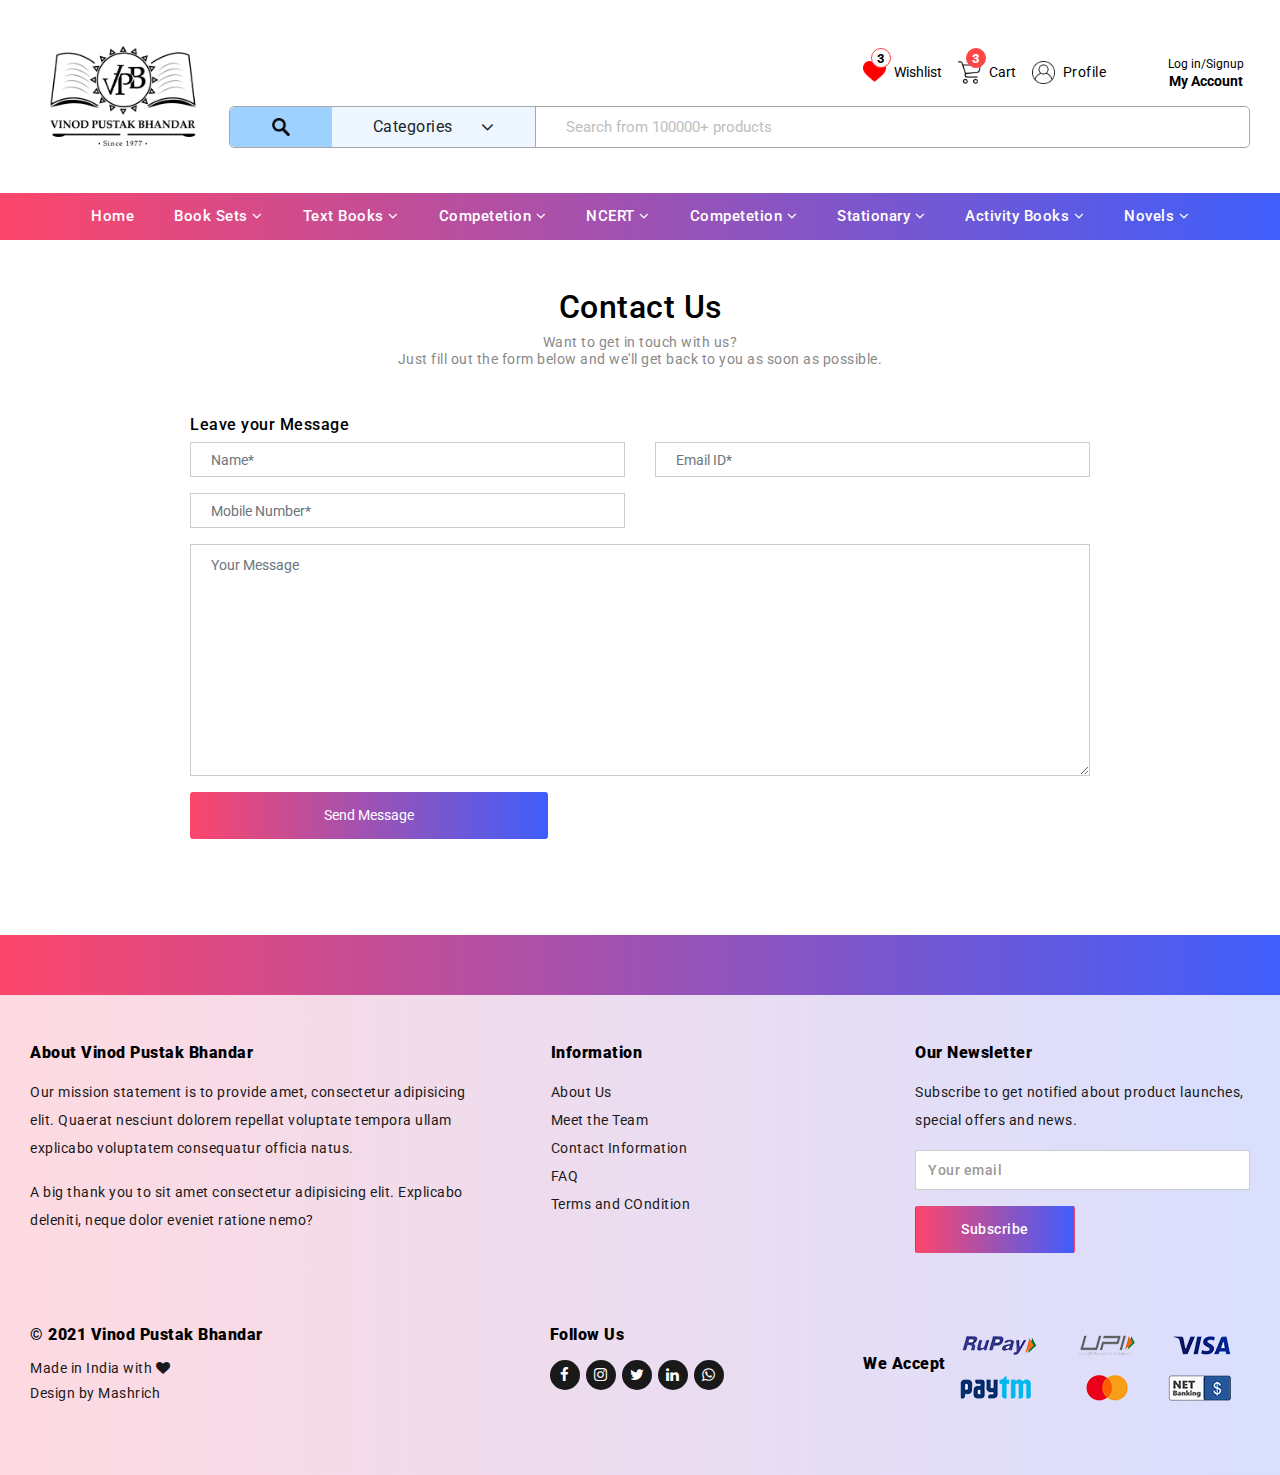
<file: contact.html>
<!DOCTYPE html>
<html lang="en">

<head>

    <meta charset="utf-8">
    <meta http-equiv="X-UA-Compatible" content="IE=edge">
    <meta name="viewport" content="width=device-width, initial-scale=1">
    <meta name="description" content="">
    <meta name="author" content="">
    <link rel="shortcut icon" href="images/favicon.png" type="image/x-icon">

    <title>Vinod Pustak Bhandar</title>

    <!-- Bootstrap Core CSS -->
    <link rel="stylesheet" href="css/bootstrap.min.css">

    <!-- Owl -->
    <link rel="stylesheet" href="css/owl.carousel.min.css">
    <link rel="stylesheet" href="css/owl.theme.default.min.css">
    
    <!-- Font Awesome 5 -->
	<link rel="stylesheet" href="https://cdnjs.cloudflare.com/ajax/libs/font-awesome/4.7.0/css/font-awesome.min.css">

    <!-- Linear Icons -->
    <link rel="stylesheet" href="https://cdn.linearicons.com/free/1.0.0/icon-font.min.css">

    <!-- Page Specific Links -->
    <link rel="stylesheet" href="css/general.css">
    <link rel="stylesheet" href="css/contact.css">

    <!-- Fonts -->
    <link rel="preconnect" href="https://fonts.gstatic.com">
    <link href="https://fonts.googleapis.com/css2?family=Roboto:wght@300;400;500;700;900&display=swap" rel="stylesheet">

</head>

<body>

    <!-- Header -->
    <header class="site-header">
        
        <div class="header-top">
            <div class="container-mid">

                <div class="header-utility">
                    
                    <div class="d-none d-lg-block">
                        <a href="index.html" class="navbar-brand">
                            <img src="images/logo-dark.png" class="img-fluid" alt="Vinod Pustak Bhandar">
                        </a>
                    </div>

                    <div class="utility-control-wrap">

                        <div class="utility-controls mb-3">

                            <ul class="no-bullets no-bullets align-items-center">

                                <li class="toggle-press">
                                    <div class="dropdown">
                                        <button class="wishlist-menu dropdown-toggle" type="button" id="dropdownMenuButton" data-toggle="dropdown" aria-haspopup="true" aria-expanded="false">
                                            <span class="badge badge-primary">3</span>
                                            <img src="images/wishlist.png" class="img-fluid mr-2" alt="wishlist">
                                            <span>Wishlist</span>
                                        </button>
                                        <div class="dropdown-menu whishlist-dropdown product-summary shadow-box utility-controls-dropdown" aria-labelledby="dropdownMenuButton">
                                            <div class="product-container">
                                                <article class="product-block mb-4">
                                                    <section class="product-img">
            
                                                        <div class="position-relative">
                                                            <img src="images/product.png" class="img-fluid" alt="Product">
                                                        </div>
            
                                                    </section>
                                                    <section class="product-details">
                                                        <div>
                                                            <h6 class="product-title">CODE NAME GOD</h6>
                                                            <p class="product-author">Publisher : Dhanpatray & Co</p>
                                                            <p class="product-author">Author: WILLIAM FAULKNER</p>
                                                        </div>
                                                        <div class="product-price">
                                                            <h5 class="current-price">₹399</h5>
                                                            <del>₹ 500</del>
                                                            <b class="text-success">20% off</b>
                                                        </div>
                                                    </section>                                                
                                                    <section class="product-action mt-1">
                                                        <a href="#">Add to Cart</a>
                                                        <a href="#">Remove</a>
                                                    </section>
                                                </article>
                                                <article class="product-block mb-4">
                                                    <section class="product-img">
            
                                                        <div class="position-relative">
                                                            <img src="images/product.png" class="img-fluid" alt="Product">
                                                        </div>
            
                                                    </section>
                                                    <section class="product-details">
                                                        <div>
                                                            <h6 class="product-title">CODE NAME GOD</h6>
                                                            <p class="product-author">Publisher : Dhanpatray & Co</p>
                                                            <p class="product-author">Author: WILLIAM FAULKNER</p>
                                                        </div>
                                                        <div class="product-price">
                                                            <h5 class="current-price">₹399</h5>
                                                            <del>₹ 500</del>
                                                            <b class="text-success">20% off</b>
                                                        </div>
                                                    </section>                                                
                                                    <section class="product-action mt-1">
                                                        <a href="#">Add to Cart</a>
                                                        <a href="#">Remove</a>
                                                    </section>
                                                </article>
                                                <article class="product-block mb-4">
                                                    <section class="product-img">
            
                                                        <div class="position-relative">
                                                            <img src="images/product.png" class="img-fluid" alt="Product">
                                                        </div>
            
                                                    </section>
                                                    <section class="product-details">
                                                        <div>
                                                            <h6 class="product-title">CODE NAME GOD</h6>
                                                            <p class="product-author">Publisher : Dhanpatray & Co</p>
                                                            <p class="product-author">Author: WILLIAM FAULKNER</p>
                                                        </div>
                                                        <div class="product-price">
                                                            <h5 class="current-price">₹399</h5>
                                                            <del>₹ 500</del>
                                                            <b class="text-success">20% off</b>
                                                        </div>
                                                    </section>                                                
                                                    <section class="product-action mt-1">
                                                        <a href="#">Add to Cart</a>
                                                        <a href="#">Remove</a>
                                                    </section>
                                                </article>
                                            </div>
    
                                            <div>
                                                <a href="#" class="site-btn w-100 mt-3">Add to Cart</a>
                                            </div>
                                        </div>
                                    </div>
                                </li>

                                <li class="toggle-press">

                                    <div class="dropdown">
                                        <button class="cart-menu dropdown-toggle" type="button" id="dropdownMenuButton" data-toggle="dropdown" aria-haspopup="true" aria-expanded="false">
                                            <span class="badge badge-primary">3</span>
                                            <img src="images/shopping-cart.png" class="img-fluid mr-2" alt="wishlist">
                                            <span>Cart</span>
                                        </button>
                                        <div class="dropdown-menu cart-dropdown shadow-box utility-controls-dropdown" aria-labelledby="dropdownMenuButton">
                                            <div class="product-container product-summary">
                                                <article class="product-block mb-4">
                                                    <section class="product-img">
            
                                                        <div class="position-relative">
                                                            <img src="images/product.png" class="img-fluid" alt="Product">
                                                        </div>
            
                                                    </section>
                                                    <section class="product-details">
                                                        <div>
                                                            <h6 class="product-title">CODE NAME GOD</h6>
                                                            <p class="product-author">Publisher : Dhanpatray & Co</p>
                                                            <p class="product-author">Author: WILLIAM FAULKNER</p>
                                                        </div>
                                                        <div class="product-price">
                                                            <h5 class="current-price">₹399</h5>
                                                            <del>₹ 500</del>
                                                            <b class="text-success">20% off</b>
                                                        </div>
                                                    </section>                                                
                                                    <section class="product-action mt-1">
                                                        <div class="cart-number-input mb-0 w-100">
                                                            <button onclick="this.parentNode.querySelector('input[type=number]').stepDown()" class="minus">-</button>
                                                            <input class="quantity" min="0" name="quantity" value="1" type="number">
                                                            <button onclick="this.parentNode.querySelector('input[type=number]').stepUp()" class="plus">+</button>
                                                        </div>
                                                        <a href="#">Remove</a>
                                                    </section>
                                                </article>
                                                <article class="product-block mb-4">
                                                    <section class="product-img">
            
                                                        <div class="position-relative">
                                                            <img src="images/product.png" class="img-fluid" alt="Product">
                                                        </div>
            
                                                    </section>
                                                    <section class="product-details">
                                                        <div>
                                                            <h6 class="product-title">CODE NAME GOD</h6>
                                                            <p class="product-author">Publisher : Dhanpatray & Co</p>
                                                            <p class="product-author">Author: WILLIAM FAULKNER</p>
                                                        </div>
                                                        <div class="product-price">
                                                            <h5 class="current-price">₹399</h5>
                                                            <del>₹ 500</del>
                                                            <b class="text-success">20% off</b>
                                                        </div>
                                                    </section>                                                
                                                    <section class="product-action mt-1">
                                                        <div class="cart-number-input mb-0 w-100">
                                                            <button onclick="this.parentNode.querySelector('input[type=number]').stepDown()" class="minus">-</button>
                                                            <input class="quantity" min="0" name="quantity" value="1" type="number">
                                                            <button onclick="this.parentNode.querySelector('input[type=number]').stepUp()" class="plus">+</button>
                                                        </div>
                                                        <a href="#">Remove</a>
                                                    </section>
                                                </article>
                                                <article class="product-block mb-4">
                                                    <section class="product-img">
            
                                                        <div class="position-relative">
                                                            <img src="images/product.png" class="img-fluid" alt="Product">
                                                        </div>
            
                                                    </section>
                                                    <section class="product-details">
                                                        <div>
                                                            <h6 class="product-title">CODE NAME GOD</h6>
                                                            <p class="product-author">Publisher : Dhanpatray & Co</p>
                                                            <p class="product-author">Author: WILLIAM FAULKNER</p>
                                                        </div>
                                                        <div class="product-price">
                                                            <h5 class="current-price">₹399</h5>
                                                            <del>₹ 500</del>
                                                            <b class="text-success">20% off</b>
                                                        </div>
                                                    </section>                                                
                                                    <section class="product-action mt-1">
                                                        <div class="cart-number-input mb-0 w-100">
                                                            <button onclick="this.parentNode.querySelector('input[type=number]').stepDown()" class="minus">-</button>
                                                            <input class="quantity" min="0" name="quantity" value="1" type="number">
                                                            <button onclick="this.parentNode.querySelector('input[type=number]').stepUp()" class="plus">+</button>
                                                        </div>
                                                        <a href="#">Remove</a>
                                                    </section>
                                                </article>
                                            </div>
    
                                            <div>
                                                <a href="#" class="site-btn w-100 mt-3">Proceed to Secure Checkout</a>
                                            </div>

                                            <!-- Empty Cart -->
                                            <!-- <div class="product-container">
                                                <div class="d-flex justify-content-center align-items-center flex-column">
                                                    <img src="images/shopping-cart-large.png" class="img-fluid" alt="Shop">
                                                    <h6>Your Cart is empty</h6>
                                                </div>
                                            </div>

                                            <div>
                                                <a href="#" class="site-btn w-100 mt-3">Continue Shopping</a>
                                            </div> -->

                                        </div>
                                    </div>

                                </li>

                                <li>
                                    <a href="#" class="user-profile-menu">
                                        <img src="images/user.png" class="img-fluid mr-2" alt="wishlist">
                                        <span>Profile</span>
                                    </a>
                                </li>

                            </ul>

                            <div class="user-login ml-3 ml-lg-5">
                                <div class="dropdown">
                                    <button class="dropdown-toggle" type="button" id="dropdownMenuButton" data-toggle="dropdown" aria-haspopup="true" aria-expanded="false">
                                        <span>Log in/Signup</span>
                                        <p class="mb-0"><b>My Account</b></p>
                                    </button>
                                    <div class="dropdown-menu user-login-dropdown shadow-box utility-controls-dropdown p-4" aria-labelledby="dropdownMenuButton">
                                        <div class="text-center mb-3">
                                            <h5>Login to My Account</h5>
                                            <p>Enter your e-mail and password</p>
                                        </div>
                                        <form action="">
                                            <div class="form-group">
                                                <input type="text" class="form-control" placeholder="Email/Phone Number">
                                            </div>
                                            <div class="form-group">
                                                <input type="password" placeholder="Password" class="form-control">
                                            </div>
                                            <button class="submit site-btn w-100">Login</button>
                                        </form>
    
                                        <div class="text-center mt-3">
                                            <p>Forgot Password? <a href="#">Reset Password</a></p>
                                            <p>New Customer? <a href="#">Create Your Account</a></p>
                                        </div>
                                    </div>
                                </div>

                                <!-- <a href="#">
                                    <span>Log in/Signup</span>
                                    <p class="mb-0"><b>My Account</b></p>
                                </a>
                                <div class="user-login-dropdown shadow-box utility-controls-dropdown p-4">
                                    <div class="text-center mb-3">
                                        <h5>Login to My Account</h5>
                                        <p>Enter your e-mail and password</p>
                                    </div>
                                    <form action="">
                                        <div class="form-group">
                                            <input type="text" class="form-control" placeholder="Email/Phone Number">
                                        </div>
                                        <div class="form-group">
                                            <input type="password" placeholder="Password" class="form-control">
                                        </div>
                                        <button class="submit site-btn w-100">Login</button>
                                    </form>

                                    <div class="text-center mt-3">
                                        <p>Forgot Password? <a href="#">Reset Password</a></p>
                                        <p>New Customer? <a href="#">Create Your Account</a></p>
                                    </div>

                                </div> -->
                            
                            </div>

                        </div>

                        <div class="menu-search-bar">
                            <form action="">
                                <div class="d-flex">

                                    <button type="submit" class="btn btn-default">
                                        <img src="images/search-icon.png" class="img-fluid" alt="search" title="search">
                                    </button>

                                    
                                    <div class="search-category">
                                        <div class="dropdown">
                                            <div class="btn btn-default dropdown-toggle" type="button" id="dropdownMenuButton" data-toggle="dropdown" aria-haspopup="true" aria-expanded="false">
                                                <span>Categories</span>
                                                <i class="fa fa-angle-down"></i>
                                            </div>
                                            <div class="dropdown-menu" aria-labelledby="dropdownMenuButton">
                                              <a class="dropdown-item" href="#">School Sets</a>
                                              <a class="dropdown-item" href="#">Text Books</a>
                                              <a class="dropdown-item" href="#">Competetion</a>
                                              <a class="dropdown-item" href="#">NCERT</a>
                                              <a class="dropdown-item" href="#">Sample Papers</a>
                                              <a class="dropdown-item" href="#">Novels</a>
                                              <a class="dropdown-item" href="#">College Books</a>
                                              <a class="dropdown-item" href="#">Stationary</a>
                                            </div>
                                          </div>
                                    </div>

                                    <div class="search-input">
                                        <input type="text" class="form-control" placeholder="Search from 100000+ products">
                                    </div>

                                </div>
                            </form>
                        </div>

                    </div>

                </div>

            </div>
        </div>

        <div class="mainMenubar">
            <div class="container-fluid p-0 pr-lg-3 pl-lg-3">
                <nav class="navbar navbar-expand-lg p-lg-0" role="navigation">
                    <a class="navbar-brand d-lg-none" href="index.html">
                        <img src="images/logo-mobile.png" class="img-fluid" alt="Used Cars Near Me"  title="Used Cars Near Me">
                    </a>
                    
                    <button class="navbar-toggler collapsed" type="button" data-toggle="collapse" data-target="#websitenavbar" aria-controls="websitenavbar" aria-expanded="false" aria-label="Toggle navigation">
                        <span class="icon-bar top-bar"></span>
                        <span class="icon-bar middle-bar"></span>
                        <span class="icon-bar bottom-bar"></span>						
                    </button>                    
            
                    <div class="collapse navbar-collapse" id="websitenavbar">	
                        <ul class="navbar-nav m-auto">
    
                            <li class="nav-item">
                                <a class="nav-link" href="#">Home</a>
                            </li>
    
                            <li class="dropdown nav-item mega-dropdown mymegamenu">

                                <a class="dropdown-toggle nav-link" href="#" data-toggle="dropdown">Book Sets <i class="fa fa-angle-down"></i></a>				
    
                                <ul class="dropdown-menu mega-dropdown-menu">
    
                                    <div class="tab-pane" >
    
                                        <div class="row m-0">

                                            <div class="col-xl-3 col-lg-4">    
                                                <div class="dropdownMenu-options">
                                                    
                                                    <p>Rudrapur (Uttarakhand)</p>

                                                    <ul class="alphabet-order">    
                                                        <li>
                                                            <span>A</span>
                                                            <div>
                                                                <a href="#">Amenity Public School</a>
                                                            </div>
                                                        </li>
                                                        <li>
                                                            <span>B</span>
                                                            <div>
                                                                <a href="#">Bhartiyam International School</a>
                                                                <a href="#">Blooming Dales' Modern School</a>
                                                            </div>
                                                        </li>
                                                        <li>
                                                            <span>C</span>
                                                            <div>
                                                                <a href="#">Columbus Public School</a>
                                                            </div>
                                                        </li>
                                                        <li>
                                                            <span>H</span>
                                                            <div>
                                                                <a href="#">Holy Child School</a>
                                                            </div>
                                                        </li>
                                                        <li>
                                                            <span>J</span>
                                                            <div>
                                                                <a href="#">Jaycees Public School</a>
                                                            </div>
                                                        </li>
                                                        <li>
                                                            <span>K</span>
                                                            <div>
                                                                <a href="#">Kids Planet Public School</a>
                                                            </div>
                                                        </li>
                                                    </ul>

                                                </div>    
                                            </div>  
    
                                            <div class="col-xl-3 col-lg-4">
    
                                                <div class="dropdownMenu-options">

                                                    <ul class="alphabet-order">
                                                        <li>
                                                            <span>N</span>
                                                            <div>
                                                                <a href="#">National Public School</a>
                                                            </div>
                                                        </li>
                                                        <li>
                                                            <span>T</span>
                                                            <div>
                                                                <a href="#">The Oxford Academy</a>
                                                                <a href="#">Tender Souls' School</a>
                                                                <a href="#">Togather EAD</a>
                                                            </div>
                                                        </li>
                                                        <li>
                                                            <span>R</span>
                                                            <div>
                                                                <a href="#">Radiant Academy</a>
                                                                <a href="#">Rainbow Public School</a>
                                                                <a href="#">RAN Public School - (Bilaspur Branch)</a>
                                                            </div>
                                                        </li>
                                                    </ul>
    
                                                </div>
    
                                            </div>
    
                                            <div class="col-xl-3 col-lg-4">
    
                                                <div class="dropdownMenu-options">
                                                    
                                                    <ul class="alphabet-order">
                                                        <li>
                                                            <span>S</span>
                                                            <div>
                                                                <a href="#">Sarv Sanskriti Public School</a>
                                                                <a href="#">Shri Guru Nanak Public School</a>
                                                                <a href="#">Stone Ridge International School</a>
                                                            </div>
                                                        </li>
                                                    </ul>
    
                                                </div>
    
                                            </div>
    
                                        </div>
    
                                    </div>

                                </ul>				
    
                            </li>
    
                            <li class="dropdown nav-item mega-dropdown mymegamenu">

                                <a class="dropdown-toggle nav-link" href="#" data-toggle="dropdown">Text Books <i class="fa fa-angle-down"></i></a>				
    
                                <ul class="dropdown-menu mega-dropdown-menu">       
    
                                    <div class="tab-pane" >
    
                                        <div class="row m-0">
    
                                            <div class="col-xl-3 col-lg-4">
    
                                                <div class="dropdownMenu-options">
    
                                                    <p>School Books (Nursery to Class XII)</p>
    
                                                    <ul class="no-bullets">
                                                        <li><a href="#">Nursery to KG </a></li>
                                                        <li><a href="#">Class I</a></li>    
                                                        <li><a href="#">Class II</a></li>    
                                                        <li><a href="#">Class III</a></li>    
                                                        <li><a href="#">Class IV</a></li>    
                                                        <li><a href="#">Class V</a></li>    
                                                        <li><a href="#">Class VI</a></li>    
                                                        <li><a href="#">Class VII</a></li>    
                                                        <li><a href="#">Class VIII</a></li>    
                                                        <li><a href="#">Class IX</a></li>    
                                                        <li><a href="#">Class x</a></li>    
                                                        <li><a href="#">Class XI (Science)</a></li>    
                                                        <li><a href="#">Class XI (Commerce)</a></li>    
                                                        <li><a href="#">Class XI (Arts)</a></li>    
                                                        <li><a href="#">Class XII (Science)</a></li>    
                                                        <li><a href="#">Class XII (Commerce)</a></li>    
                                                        <li><a href="#">Class XII (Arts)</a></li>    
                                                    </ul>
    
                                                </div>
    
                                            </div>

                                            <div class="col-xl-3 col-lg-4">    
                                                <div class="dropdownMenu-options">
                                                    <p>Sample Papers</p>
                                                    
                                                    <ul class="alphabet-order">    
                                                        <li>
                                                            <span>A</span>
                                                            <div>
                                                                <a href="#">Arihant - All-in-One</a>
                                                                <a href="#">Arihant - Chapterwise</a>
                                                                <a href="#">Arihant - i-Succeed</a>
                                                            </div>
                                                        </li>
                                                        <li>
                                                            <span>B</span>
                                                            <div>
                                                                <a href="#">Blueprint</a>
                                                            </div>
                                                        </li>
                                                        <li>
                                                            <span>E</span>
                                                            <div>
                                                                <a href="#">Evergreen</a>
                                                                <a href="#">Evergreen 100%</a>
                                                            </div>
                                                        </li>
                                                        <li>
                                                            <span>F</span>
                                                            <div>
                                                                <a href="#">Future - Track 2020</a>
                                                            </div>
                                                        </li>
                                                        <li>
                                                            <span>F</span>
                                                            <div>
                                                                <a href="#">Oswal - Question Bank</a>
                                                                <a href="#">Oswal - Sample Papers</a>
                                                            </div>
                                                        </li>
                                                        <li>
                                                            <span>S</span>
                                                            <div>
                                                                <a href="#">Satish Brothers</a>
                                                                <a href="#">Shivdas</a>
                                                                <a href="#">Super 20 (Full Marks)</a>
                                                            </div>
                                                        </li>
                                                        <li>
                                                            <span>T</span>
                                                            <div>
                                                                <a href="#">Togather</a>
                                                                <a href="#">Togather EAD</a>
                                                                <a href="#">Togather EAD</a>
                                                            </div>
                                                        </li>
                                                        <li>
                                                            <span>U</span>
                                                            <div>
                                                                <a href="#">Ulike</a>
                                                            </div>
                                                        </li>
                                                        <li>
                                                            <span>X</span>
                                                            <div>
                                                                <a href="#">Xamida</a>
                                                                <a href="#">Xamida 20 plus</a>
                                                            </div>
                                                        </li>
                                                    </ul>

                                                </div>    
                                            </div>  
    
                                            <div class="col-xl-3 col-lg-4">
    
                                                <div class="dropdownMenu-options">

                                                    <p>Lab Manuals</p>    
                                                    <ul class="alphabet-order">
                                                        <li>
                                                            <span>A</span>
                                                            <div>
                                                                <a href="#">Arihant - All-in-One</a>
                                                                <a href="#">Arihant - Chapterwise</a>
                                                                <a href="#">Arihant - i-Succeed</a>
                                                            </div>
                                                        </li>
                                                        <li>
                                                            <span>B</span>
                                                            <div>
                                                                <a href="#">Blueprint</a>
                                                            </div>
                                                        </li>
                                                        <li>
                                                            <span>E</span>
                                                            <div>
                                                                <a href="#">Evergreen</a>
                                                                <a href="#">Evergreen 100%</a>
                                                            </div>
                                                        </li>
                                                        <li>
                                                            <span>T</span>
                                                            <div>
                                                                <a href="#">Togather</a>
                                                                <a href="#">Togather EAD</a>
                                                                <a href="#">Togather EAD</a>
                                                            </div>
                                                        </li>
                                                        <li>
                                                            <span>U</span>
                                                            <div>
                                                                <a href="#">Ulike</a>
                                                            </div>
                                                        </li>
                                                        <li>
                                                            <span>X</span>
                                                            <div>
                                                                <a href="#">Xamida</a>
                                                                <a href="#">Xamida 20 plus</a>
                                                            </div>
                                                        </li>
                                                    </ul>

                                                    <p>Uttrakhand Board</p>    
                                                    <ul class="alphabet-order">
                                                        <li>
                                                            <span>A</span>
                                                            <div>
                                                                <a href="#">Arihant - All-in-One</a>
                                                                <a href="#">Arihant - Chapterwise</a>
                                                                <a href="#">Arihant - i-Succeed</a>
                                                            </div>
                                                        </li>
                                                        <li>
                                                            <span>B</span>
                                                            <div>
                                                                <a href="#">Blueprint</a>
                                                            </div>
                                                        </li>
                                                    </ul>
    
                                                </div>
    
                                            </div>
    
    
    
                                            <div class="col-xl-3 col-lg-4">
    
                                                <div class="dropdownMenu-options">
    
                                                    <p>Guides & Support Books</p>    
                                                    <ul class="no-bullets">    
                                                        <li><a href="#">Golden</a></li>
                                                        <li><a href="#">Full Marks</a></li>
                                                        <li><a href="#">N.D.</a></li>
                                                        <li><a href="#">Arihant NCERT</a></li>
                                                        <li><a href="#">NCERT Workbooks</a></li>
                                                    </ul>

                                                    <p>Assignments</p>    
                                                    <ul class="no-bullets">    
                                                        <li><a href="#">Bravia</a></li>
                                                        <li><a href="#">BBC</a></li>
                                                    </ul>

                                                    <li class="directLink"><a href="#">Dictionaries & Thesaurus</a></li>
                                                    <li class="directLink"><a href="#">Dictionaries & Thesaurus</a></li>
                                                    <li class="directLink"><a href="#">Atlas</a></li>
    
                                                </div>
    
                                            </div>
    
                                        </div>
    
                                    </div>

                                </ul>				
    
                            </li>
    
    
                            <li class="dropdown nav-item mega-dropdown mymegamenu">

                                <a class="dropdown-toggle nav-link" href="#" data-toggle="dropdown">Competetion <i class="fa fa-angle-down"></i></a>				
    
                                <ul class="dropdown-menu mega-dropdown-menu">       
    
                                    <div class="tab-pane" >
    
                                        <div class="row m-0">

                                            <div class="col-xl-3 col-lg-4">    
                                                <div class="dropdownMenu-options">

                                                    <ul class="alphabet-order">    
                                                        <li>
                                                            <span>A</span>
                                                            <div>
                                                                <a href="#">Arithmetic/ Reasoning/ Aptitude</a>
                                                                <a href="#">Agriculture/ PVT</a>
                                                            </div>
                                                        </li>
                                                        <li>
                                                            <span>B</span>
                                                            <div>
                                                                <a href="#">B. Pharma/ B.Sc. Nursing</a>
                                                                <a href="#">B.Ed./ M.Ed/ Teacher Aptitude</a>
                                                                <a href="#">Bank Entrances - IBPS/ SBI-PO/ Clerk</a>
                                                                <a href="#">BBA/ BBS</a>
                                                            </div>
                                                        </li>
                                                        <li>
                                                            <span>C</span>
                                                            <div>
                                                                <a href="#">CAT/ MAT/ CMAT</a>
                                                                <a href="#">Central Hindu School</a>
                                                                <a href="#">CSIR - NTA UGC NET/ JRF/ SET</a>
                                                                <a href="#">CTET/ TET's/ TGT & PGT</a>
                                                            </div>
                                                        </li>
                                                        <li>
                                                            <span>D</span>
                                                            <div>
                                                                <a href="#">DDA Exam</a>
                                                                <a href="#">Defence Services Exam</a>
                                                                <a href="#">Delhi SSSB</a>
                                                            </div>
                                                        </li>
                                                        <li>
                                                            <span>E</span>
                                                            <div>
                                                                <a href="#">English Language</a>
                                                            </div>
                                                        </li>
                                                    </ul>

                                                </div>    
                                            </div>  
    
                                            <div class="col-xl-3 col-lg-4">
    
                                                <div class="dropdownMenu-options">

                                                    <ul class="alphabet-order">
                                                        <li>
                                                            <span>E</span>
                                                            <div>
                                                                <a href="#">EPFO/ ESIC</a>
                                                                <a href="#">Essay/ Letters</a>
                                                            </div>
                                                        </li>
                                                        <li>
                                                            <span>F</span>
                                                            <div>
                                                                <a href="#">Food Corporation Of India (FCI)</a>
                                                            </div>
                                                        </li>
                                                        <li>
                                                            <span>G</span>
                                                            <div>
                                                                <a href="#">GATE/ PSUS/ JTO/ DRDO/ IES/ ISRO/ TTA</a>
                                                                <a href="#">General English</a>
                                                            </div>
                                                        </li>
                                                        <li>
                                                            <span>H</span>
                                                            <div>
                                                                <a href="#">Hindi Translator</a>
                                                                <a href="#">Hotel Management</a>
                                                            </div>
                                                        </li>
                                                        <li>
                                                            <span>I</span>
                                                            <div>
                                                                <a href="#">IAS/ PCS/ UPPSC</a>
                                                                <a href="#">IIT-JEE/ NEET/ Other Engineering & Medical Exam</a>
                                                                <a href="#">Intelligence Bureau (I.B.)</a>
                                                                <a href="#">Interviwes/ Personality Development/ SSB</a>
                                                            </div>
                                                        </li>
                                                        <li>
                                                            <span>K</span>
                                                            <div>
                                                                <a href="#">KVS/ NVS/ Teachers</a>
                                                            </div>
                                                        </li>
                                                        <li>
                                                            <span>L</span>
                                                            <div>
                                                                <a href="#">Law/ Judicial Services</a>
                                                                <a href="#">LIC/ GIC/ OIC</a>
                                                            </div>
                                                        </li>
                                                        <li>
                                                            <span>M</span>
                                                            <div>
                                                                <a href="#">Management Entrance</a>
                                                            </div>
                                                        </li>
                                                    </ul>
    
                                                </div>
    
                                            </div>
    
                                            <div class="col-xl-3 col-lg-4">
    
                                                <div class="dropdownMenu-options">

                                                    <ul class="alphabet-order">
                                                        <li>
                                                            <span>N</span>
                                                            <div>
                                                                <a href="#">NATA (B. Arch.)</a>
                                                                <a href="#">Navodaya/ Sainik/ Military School Exam</a>
                                                                <a href="#">NIFT/ NID</a>
                                                                <a href="#">NDA/ CDS/ Asst. Commander/ ACC/ Indian Army/ AFCAT</a>
                                                                <a href="#">NTSE/ Olympiads/ STSE</a>
                                                                <a href="#">Nursing (B.Sc.)</a>
                                                            </div>
                                                        </li>
                                                        <li>
                                                            <span>N</span>
                                                            <div>
                                                                <a href="#">Police</a>
                                                                <a href="#">Polytechnic</a>
                                                                <a href="#">Postal Services</a>
                                                            </div>
                                                        </li>
                                                    </ul>

                                                </div>
    
                                            </div>
    
                                        </div>
    
                                    </div>

                                </ul>				
    
                            </li>
    
                            <li class="dropdown nav-item mega-dropdown mymegamenu">

                                <a class="dropdown-toggle nav-link" href="#" data-toggle="dropdown">NCERT <i class="fa fa-angle-down"></i></a>				
    
                                <ul class="dropdown-menu mega-dropdown-menu">       
    
                                    <div class="tab-pane text-center">
    
                                        <div class="row m-0">
    
                                            <div class="col-xl-4 col-lg-4">
    
                                                <div class="dropdownMenu-options h-100">
    
                                                    <ul class="no-bullets h-100 d-flex flex-column justify-content-between">
                                                        <li><a href="#">Class I</a></li>    
                                                        <li><a href="#">Class II</a></li>    
                                                        <li><a href="#">Class III</a></li>    
                                                        <li><a href="#">Class IV</a></li>    
                                                        <li><a href="#">Class V</a></li>  
                                                    </ul>
    
                                                </div>
    
                                            </div>

                                            <div class="col-xl-4 col-lg-4">
    
                                                <div class="dropdownMenu-options h-100">
    
                                                    <ul class="no-bullets h-100 d-flex flex-column justify-content-between">
                                                        <li><a href="#">Class VI</a></li>    
                                                        <li><a href="#">Class VII</a></li>    
                                                        <li><a href="#">Class VIII</a></li>    
                                                        <li><a href="#">Class IX</a></li>    
                                                        <li><a href="#">Class X</a></li>
                                                    </ul>
    
                                                </div>
    
                                            </div>

                                            <div class="col-xl-4 col-lg-4">
    
                                                <div class="dropdownMenu-options">
                                                    <p>Class XI</p>
                                                    <ul class="no-bullets">
                                                        <li><a href="#">Science </a></li>
                                                        <li><a href="#">Commerce</a></li>    
                                                        <li><a href="#">Arts</a></li>
                                                    </ul>
                                                    
                                                    <p>Class XII</p>
                                                    <ul class="no-bullets">
                                                        <li><a href="#">Science </a></li>
                                                        <li><a href="#">Commerce</a></li>    
                                                        <li><a href="#">Arts</a></li>
                                                    </ul>
    
                                                </div>
    
                                            </div>
    
                                        </div>
    
                                    </div>
    
                                </ul>				
    
                            </li>
    
                            <li class="dropdown nav-item mega-dropdown mymegamenu">

                                <a class="dropdown-toggle nav-link" href="#" data-toggle="dropdown">Competetion <i class="fa fa-angle-down"></i></a>				
    
                                <ul class="dropdown-menu mega-dropdown-menu">       
    
                                    <div class="tab-pane" >
    
                                        <div class="row m-0">

                                            <div class="col-xl-3 col-lg-4">    
                                                <div class="dropdownMenu-options">

                                                    <ul class="alphabet-order">
                                                        <li>
                                                            <span>B</span>
                                                            <div>
                                                                <a href="#">B. Pharma/ B.Sc. Nursing</a>
                                                                <a href="#">B.Ed./ M.Ed/ Teacher Aptitude</a>
                                                                <a href="#">Bank Entrances - IBPS/ SBI-PO/ Clerk</a>
                                                                <a href="#">BBA/ BBS</a>
                                                            </div>
                                                        </li>
                                                        <li>
                                                            <span>C</span>
                                                            <div>
                                                                <a href="#">CAT/ MAT/ CMAT</a>
                                                                <a href="#">Central Hindu School</a>
                                                                <a href="#">CSIR - NTA UGC NET/ JRF/ SET</a>
                                                                <a href="#">CTET/ TET's/ TGT & PGT</a>
                                                            </div>
                                                        </li>
                                                        <li>
                                                            <span>D</span>
                                                            <div>
                                                                <a href="#">DDA Exam</a>
                                                                <a href="#">Defence Services Exam</a>
                                                                <a href="#">Delhi SSSB</a>
                                                            </div>
                                                        </li>
                                                        <li>
                                                            <span>E</span>
                                                            <div>
                                                                <a href="#">English Language</a>
                                                            </div>
                                                        </li>
                                                    </ul>

                                                </div>    
                                            </div>  
    
                                            <div class="col-xl-3 col-lg-4">
    
                                                <div class="dropdownMenu-options">

                                                    <ul class="alphabet-order">
                                                        <li>
                                                            <span>N</span>
                                                            <div>
                                                                <a href="#">NATA (B. Arch.)</a>
                                                                <a href="#">Navodaya/ Sainik/ Military School Exam</a>
                                                                <a href="#">NIFT/ NID</a>
                                                                <a href="#">NDA/ CDS/ Asst. Commander/ ACC/ Indian Army/ AFCAT</a>
                                                                <a href="#">NTSE/ Olympiads/ STSE</a>
                                                                <a href="#">Nursing (B.Sc.)</a>
                                                            </div>
                                                        </li>
                                                        <li>
                                                            <span>N</span>
                                                            <div>
                                                                <a href="#">Police</a>
                                                                <a href="#">Polytechnic</a>
                                                                <a href="#">Postal Services</a>
                                                            </div>
                                                        </li>
                                                    </ul>

                                                </div>
    
                                            </div>
    
                                        </div>
    
                                    </div>

                                </ul>				
    
                            </li>

                            <li class="dropdown nav-item mega-dropdown mymegamenu">

                                <a class="dropdown-toggle nav-link" href="#" data-toggle="dropdown">Stationary <i class="fa fa-angle-down"></i></a>				
    
                                <ul class="dropdown-menu mega-dropdown-menu">       
    
                                    <div class="tab-pane" >
    
                                        <div class="row m-0">
    
                                            <div class="col-xl-3 col-lg-4">
    
                                                <div class="dropdownMenu-options">
    
                                                    <p>Office Stationery</p>
    
                                                    <ul class="alphabet-order">    
                                                        <li>
                                                            <span>A</span>
                                                            <div>
                                                                <a href="#">Arihant - All-in-One</a>
                                                                <a href="#">Arihant - Chapterwise</a>
                                                                <a href="#">Arihant - i-Succeed</a>
                                                            </div>
                                                        </li>
                                                        <li>
                                                            <span>B</span>
                                                            <div>
                                                                <a href="#">Blueprint</a>
                                                            </div>
                                                        </li>
                                                        <li>
                                                            <span>E</span>
                                                            <div>
                                                                <a href="#">Evergreen</a>
                                                                <a href="#">Evergreen 100%</a>
                                                            </div>
                                                        </li>
                                                        <li>
                                                            <span>F</span>
                                                            <div>
                                                                <a href="#">Future - Track 2020</a>
                                                            </div>
                                                        </li>
                                                        <li>
                                                            <span>F</span>
                                                            <div>
                                                                <a href="#">Oswal - Question Bank</a>
                                                                <a href="#">Oswal - Sample Papers</a>
                                                            </div>
                                                        </li>
                                                        <li>
                                                            <span>S</span>
                                                            <div>
                                                                <a href="#">Satish Brothers</a>
                                                                <a href="#">Shivdas</a>
                                                                <a href="#">Super 20 (Full Marks)</a>
                                                            </div>
                                                        </li>
                                                        <li>
                                                            <span>T</span>
                                                            <div>
                                                                <a href="#">Togather</a>
                                                                <a href="#">Togather EAD</a>
                                                                <a href="#">Togather EAD</a>
                                                            </div>
                                                        </li>
                                                        <li>
                                                            <span>U</span>
                                                            <div>
                                                                <a href="#">Ulike</a>
                                                            </div>
                                                        </li>
                                                        <li>
                                                            <span>X</span>
                                                            <div>
                                                                <a href="#">Xamida</a>
                                                                <a href="#">Xamida 20 plus</a>
                                                            </div>
                                                        </li>
                                                    </ul>
    
                                                </div>
    
                                            </div>

                                            <div class="col-xl-3 col-lg-4">    
                                                <div class="dropdownMenu-options">
                                                    <p>Colours & Art Materials</p>
                                                    
                                                    <ul class="alphabet-order">    
                                                        <li>
                                                            <span>A</span>
                                                            <div>
                                                                <a href="#">Arihant - All-in-One</a>
                                                                <a href="#">Arihant - Chapterwise</a>
                                                                <a href="#">Arihant - i-Succeed</a>
                                                            </div>
                                                        </li>
                                                        <li>
                                                            <span>B</span>
                                                            <div>
                                                                <a href="#">Blueprint</a>
                                                            </div>
                                                        </li>
                                                        <li>
                                                            <span>E</span>
                                                            <div>
                                                                <a href="#">Evergreen</a>
                                                                <a href="#">Evergreen 100%</a>
                                                            </div>
                                                        </li>
                                                        <li>
                                                            <span>F</span>
                                                            <div>
                                                                <a href="#">Future - Track 2020</a>
                                                            </div>
                                                        </li>
                                                        <li>
                                                            <span>F</span>
                                                            <div>
                                                                <a href="#">Oswal - Question Bank</a>
                                                                <a href="#">Oswal - Sample Papers</a>
                                                            </div>
                                                        </li>
                                                        <li>
                                                            <span>S</span>
                                                            <div>
                                                                <a href="#">Satish Brothers</a>
                                                                <a href="#">Shivdas</a>
                                                                <a href="#">Super 20 (Full Marks)</a>
                                                            </div>
                                                        </li>
                                                        <li>
                                                            <span>T</span>
                                                            <div>
                                                                <a href="#">Togather</a>
                                                                <a href="#">Togather EAD</a>
                                                                <a href="#">Togather EAD</a>
                                                            </div>
                                                        </li>
                                                        <li>
                                                            <span>U</span>
                                                            <div>
                                                                <a href="#">Ulike</a>
                                                            </div>
                                                        </li>
                                                        <li>
                                                            <span>X</span>
                                                            <div>
                                                                <a href="#">Xamida</a>
                                                                <a href="#">Xamida 20 plus</a>
                                                            </div>
                                                        </li>
                                                    </ul>

                                                </div>    
                                            </div>  
    
                                            <div class="col-xl-3 col-lg-4">
    
                                                <div class="dropdownMenu-options">

                                                    <p>School Stationery</p>    
                                                    <ul class="alphabet-order">
                                                        <li>
                                                            <span>A</span>
                                                            <div>
                                                                <a href="#">Arihant - All-in-One</a>
                                                                <a href="#">Arihant - Chapterwise</a>
                                                                <a href="#">Arihant - i-Succeed</a>
                                                            </div>
                                                        </li>
                                                        <li>
                                                            <span>B</span>
                                                            <div>
                                                                <a href="#">Blueprint</a>
                                                            </div>
                                                        </li>
                                                        <li>
                                                            <span>E</span>
                                                            <div>
                                                                <a href="#">Evergreen</a>
                                                                <a href="#">Evergreen 100%</a>
                                                            </div>
                                                        </li>
                                                        <li>
                                                            <span>T</span>
                                                            <div>
                                                                <a href="#">Togather</a>
                                                                <a href="#">Togather EAD</a>
                                                                <a href="#">Togather EAD</a>
                                                            </div>
                                                        </li>
                                                        <li>
                                                            <span>U</span>
                                                            <div>
                                                                <a href="#">Ulike</a>
                                                            </div>
                                                        </li>
                                                        <li>
                                                            <span>X</span>
                                                            <div>
                                                                <a href="#">Xamida</a>
                                                                <a href="#">Xamida 20 plus</a>
                                                            </div>
                                                        </li>
                                                    </ul>
    
                                                </div>
    
                                            </div>
    
                                            <div class="col-xl-3 col-lg-4">
    
                                                <div class="dropdownMenu-options">
    
                                                    <p>Activity & Hobby Kits</p>    
                                                    <ul class="alphabet-order">
                                                        <li>
                                                            <span>A</span>
                                                            <div>
                                                                <a href="#">Arihant - All-in-One</a>
                                                                <a href="#">Arihant - Chapterwise</a>
                                                                <a href="#">Arihant - i-Succeed</a>
                                                            </div>
                                                        </li>
                                                        <li>
                                                            <span>B</span>
                                                            <div>
                                                                <a href="#">Blueprint</a>
                                                            </div>
                                                        </li>
                                                        <li>
                                                            <span>B</span>
                                                            <div>
                                                                <a href="#">Blueprint</a>
                                                            </div>
                                                        </li>
                                                        <li>
                                                            <span>B</span>
                                                            <div>
                                                                <a href="#">Blueprint</a>
                                                            </div>
                                                        </li>
                                                        <li>
                                                            <span>B</span>
                                                            <div>
                                                                <a href="#">Blueprint</a>
                                                            </div>
                                                        </li>
                                                    </ul>

                                                    <p>Gifts</p>    
                                                    <ul class="alphabet-order">
                                                        <li>
                                                            <span>A</span>
                                                            <div>
                                                                <a href="#">Arihant - All-in-One</a>
                                                            </div>
                                                        </li>
                                                        <li>
                                                            <span>B</span>
                                                            <div>
                                                                <a href="#">Blueprint</a>
                                                            </div>
                                                        </li>
                                                    </ul>
    
                                                </div>
    
                                            </div>
    
                                        
    
                                        </div>
    
                                    </div>
    
                                </ul>				
    
                            </li>

                            <li class="dropdown nav-item mega-dropdown mymegamenu">

                                <a class="dropdown-toggle nav-link" href="#" data-toggle="dropdown">Activity Books <i class="fa fa-angle-down"></i></a>				
    
                                <ul class="dropdown-menu mega-dropdown-menu">
    
                                    <div class="tab-pane" >
    
                                        <div class="row m-0">
    
                                            <div class="col-xl-3 col-lg-4">
    
                                                <div class="dropdownMenu-options">
    
                                                    <ul class="no-bullets">
                                                        <li><a href="#" class="py-lg-3">Colouring Books </a></li>
                                                        <li><a href="#" class="py-lg-3">Craft & Drawing Books I</a></li>    
                                                        <li><a href="#" class="py-lg-3">Encyclopedia</a></li>    
                                                        <li><a href="#" class="py-lg-3">Story Books</a></li>    
                                                        <li><a href="#" class="py-lg-3">Writing Books</a></li>
                                                    </ul>
    
                                                </div>
    
                                            </div>
    
                                        </div>
    
                                    </div>
    
                                </ul>				
    
                            </li>

                            <li class="dropdown nav-item mega-dropdown mymegamenu">

                                <a class="dropdown-toggle nav-link" href="#" data-toggle="dropdown">Novels <i class="fa fa-angle-down"></i></a>				
    
                                <ul class="dropdown-menu mega-dropdown-menu">       
    
                                    <div class="tab-pane text-center">
    
                                        <div class="row m-0">
    
                                            <div class="col-xl-4 col-lg-4">
    
                                                <div class="dropdownMenu-options">
    
                                                    <ul class="no-bullets">
                                                        <li><a href="#" class="py-lg-3">Biographies </a></li>
                                                        <li><a href="#" class="py-lg-3">Classic</a></li>    
                                                        <li><a href="#" class="py-lg-3">Cookbooks</a></li>    
                                                        <li><a href="#" class="py-lg-3">Mystery</a></li>
                                                    </ul>
    
                                                </div>
    
                                            </div>

                                            <div class="col-xl-4 col-lg-4">
    
                                                <div class="dropdownMenu-options">
    
                                                    <ul class="no-bullets">
                                                        <li><a href="#" class="py-lg-3">Biographies </a></li>
                                                        <li><a href="#" class="py-lg-3">Classic</a></li>    
                                                        <li><a href="#" class="py-lg-3">Cookbooks</a></li>    
                                                        <li><a href="#" class="py-lg-3">Mystery</a></li>
                                                    </ul>
    
                                                </div>
    
                                            </div>

                                            <div class="col-xl-4 col-lg-4">
    
                                                <div class="dropdownMenu-options">
    
                                                    <ul class="no-bullets">
                                                        <li><a href="#" class="py-lg-3">Biographies </a></li>
                                                        <li><a href="#" class="py-lg-3">Classic</a></li>    
                                                        <li><a href="#" class="py-lg-3">Cookbooks</a></li>    
                                                        <li><a href="#" class="py-lg-3">Mystery</a></li>
                                                    </ul>
    
                                                </div>
    
                                            </div>
    
                                        </div>
    
                                    </div>
    
                                </ul>				
    
                            </li>
    
                        </ul>
                    </div>
    
                </nav>
    
            </div>
        </div>

    </header>
    <!-- Ends Header -->

    <section class="contactUs py-5">
        <div class="container">

            <div class="row">
                <div class="col-md-12">
                    <div class="themeHeading text-center mb-5">
                        <h2>Contact Us</h2>
                        <p>Want to get in touch with us?<br/>Just fill out the form below and we'll get back to you as soon as possible.</p>
                    </div>
                </div>
            </div>

            <div class="contact-form">
                <h6>Leave your Message</h6>

                <form action="">
                    <div class="row">

                        <div class="col-md-6">
                            <div class="form-group">
                                <input type="text" placeholder="Name*" class="form-control">
                            </div>
                        </div>

                        <div class="col-md-6">
                            <div class="form-group">
                                <input type="email" placeholder="Email ID*" class="form-control">
                            </div>
                        </div>

                        <div class="col-md-6">
                            <div class="form-group">
                                <input type="text" placeholder="Mobile Number*" class="form-control">
                            </div>
                        </div>

                        <div class="col-md-12">
                            <div class="form-group">
                                <textarea class="form-control" name="" id="" cols="30" rows="10" placeholder="Your Message"></textarea>
                            </div>
                        </div>

                        <div class="col-md-5">
                            <div class="form-group mb-5">
                                <button class="site-btn w-100">Send Message</button>
                            </div>
                        </div>

                    </div>
                </form>

            </div>

        </div>
    </section>

    <section class="empty-footer-border">

    </section>

    <!-- Footer -->
    <footer class="site-footer">
        <div class="container-mid">

            <div class="footer-middle py-5">
                <div class="row">

                    <div class="col-lg-5">
                        <div class="footer-about-us pr-lg-5 mb-3">
                            <h6 class="mb-3">About Vinod Pustak Bhandar</h6>
                            <p>Our mission statement is to provide amet, consectetur adipisicing elit. Quaerat nesciunt dolorem repellat voluptate tempora ullam explicabo voluptatem consequatur officia natus.</p>
                            <p>A big thank you to sit amet consectetur adipisicing elit. Explicabo deleniti, neque dolor eveniet ratione nemo?</p>
                        </div>
                    </div>

                    <div class="col-lg-7">
                        <div class="row">


                            <div class="col-lg-6">
                                <div class="footer-menu mb-3">
                                    <h6 class="mb-3">Information</h6>
                                    <ul class="no-bullets">
                                        <li><a href="#">About Us</a></li>
                                        <li><a href="#">Meet the Team</a></li>
                                        <li><a href="#">Contact Information</a></li>
                                        <li><a href="#">FAQ</a></li>
                                        <li><a href="#">Terms and COndition</a></li>
                                    </ul>
                                </div>
                            </div>
        
                            <div class="col-lg-6">
                                <div class="footer-menu footer-newsletter">
                                    <h6 class="mb-3">Our Newsletter</h6>
                                    <p>Subscribe to get notified about product launches, special offers and news.</p>
                                    
                                    <form action="">
                                        <div class="form-group">
                                            <input type="email" placeholder="Your email" class="form-control">
                                        </div>
                                        <div class="form-group">
                                            <button type="submit" class="btn btn-default">Subscribe</button>
                                        </div>
                                    </form>
                                
                                </div>
                            </div>

                        </div>
                    </div>

                </div>
            </div>

            <div class="footer-bottom pt-2 pb-5">
                <div class="row">

                    <div class="col-md-4">
                        <div class="footer-copyright">
                            
                            <div class="">
                                <h6 class="mb-3">© 2021 Vinod Pustak Bhandar</h6>
                                <p class="mb-2">Made in India with <i class="fa fa-heart"></i> </p>
                                <p>Design by Mashrich</p>
                            </div>

                        </div>
                    </div>

                    <div class="col-md-4 d-flex">
                        <div class="social-profiles mb-3">
                            <h6 class="mb-3">Follow Us</h6>
                            <ul class="no-bullets">
                                <li><a href="#" class="facebook" title="Facebook"><i class="fa fa-facebook"></i></a></li>
                                <li><a href="#" class="instagram" title="Instagram"><i class="fa fa-instagram"></i></a></li>
                                <li><a href="#" class="twitter" title="twitter"><i class="fa fa-twitter"></i></a></li>
                                <li><a href="#" class="linkedin" title="Linkedin"><i class="fa fa-linkedin"></i></a></li>
                                <li><a href="#" class="whatsapp" title="whatsapp"><i class="fa fa-whatsapp"></i></a></li>
                            </ul>
                        </div>
                    </div>

                    <div class="col-md-4">
                        <div class="footer-payemnt-options mb-3">
                            <h6>We Accept</h6>
                            <img src="images/payment-options.png" class="img-fluid" alt="Payment options" title="Payement options">
                        </div>
                    </div>

                </div>
            </div>

        </div>
    </footer>
    <!-- Ends Footer -->

    

    <!-- Bootstrap Core JS -->
    <script src="js/jquery.min.js"></script>
    <script src="js/popper.min.js"></script>
    <script src="js/bootstrap.min.js"></script>

    <!-- Owl -->
    <script src="js/owl.carousel.js"></script>

    <script src="js/main.js"></script>

</body>

</html>
</file>
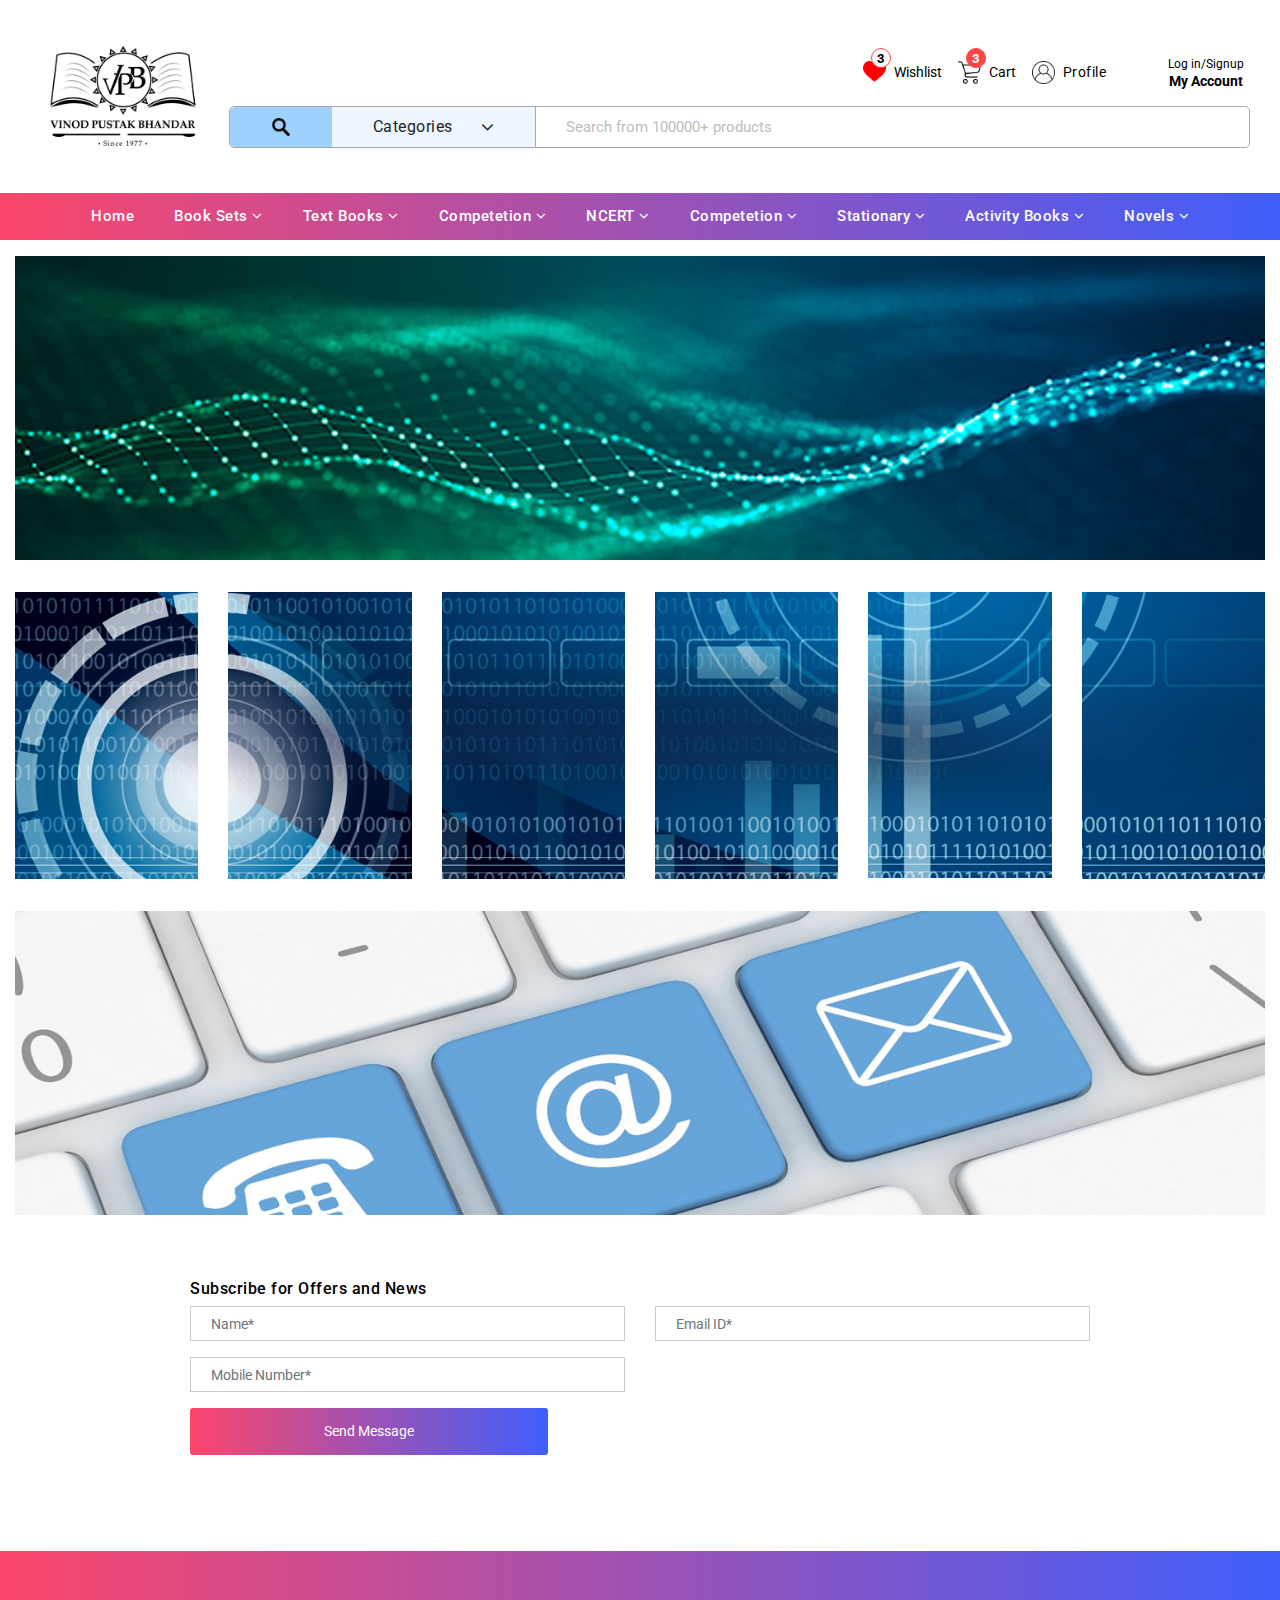
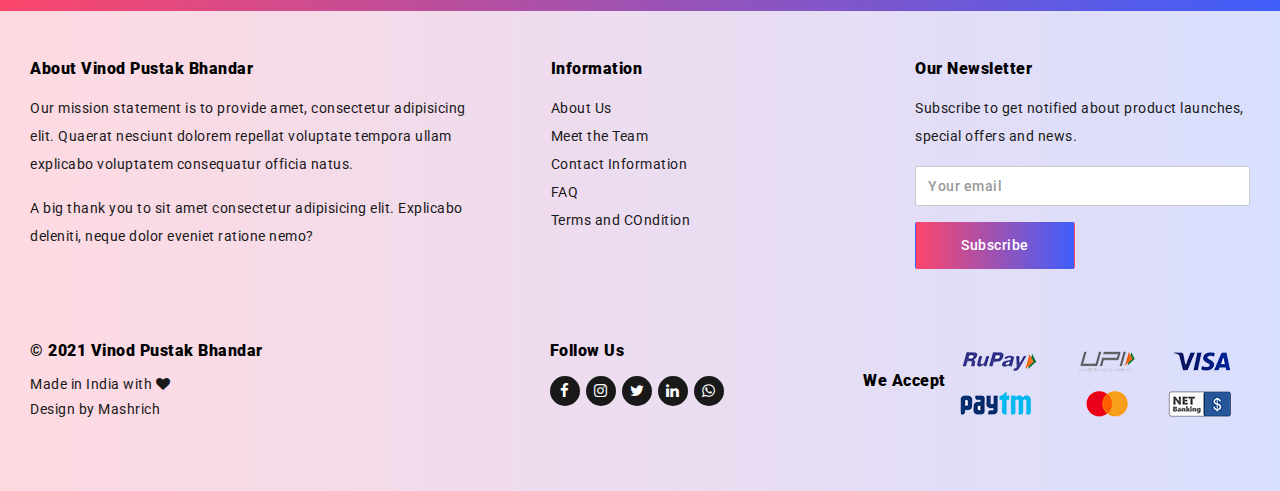
<file: deal.html>
<!DOCTYPE html>
<html lang="en">

<head>

    <meta charset="utf-8">
    <meta http-equiv="X-UA-Compatible" content="IE=edge">
    <meta name="viewport" content="width=device-width, initial-scale=1">
    <meta name="description" content="">
    <meta name="author" content="">
    <link rel="shortcut icon" href="images/favicon.png" type="image/x-icon">

    <title>Vinod Pustak Bhandar</title>

    <!-- Bootstrap Core CSS -->
    <link rel="stylesheet" href="css/bootstrap.min.css">

    <!-- Owl -->
    <link rel="stylesheet" href="css/owl.carousel.min.css">
    <link rel="stylesheet" href="css/owl.theme.default.min.css">
    
    <!-- Font Awesome 5 -->
	<link rel="stylesheet" href="https://cdnjs.cloudflare.com/ajax/libs/font-awesome/4.7.0/css/font-awesome.min.css">

    <!-- Linear Icons -->
    <link rel="stylesheet" href="https://cdn.linearicons.com/free/1.0.0/icon-font.min.css">

    <!-- Page Specific Links -->
    <link rel="stylesheet" href="css/general.css">
    <link rel="stylesheet" href="css/contact.css">

    <!-- Fonts -->
    <link rel="preconnect" href="https://fonts.gstatic.com">
    <link href="https://fonts.googleapis.com/css2?family=Roboto:wght@300;400;500;700;900&display=swap" rel="stylesheet">

</head>

<body>

    <!-- Header -->
    <header class="site-header">
        
        <div class="header-top">
            <div class="container-mid">

                <div class="header-utility">
                    
                    <div class="d-none d-lg-block">
                        <a href="index.html" class="navbar-brand">
                            <img src="images/logo-dark.png" class="img-fluid" alt="Vinod Pustak Bhandar">
                        </a>
                    </div>

                    <div class="utility-control-wrap">

                        <div class="utility-controls mb-3">

                            <ul class="no-bullets no-bullets align-items-center">

                                <li class="toggle-press">
                                    <div class="dropdown">
                                        <button class="wishlist-menu dropdown-toggle" type="button" id="dropdownMenuButton" data-toggle="dropdown" aria-haspopup="true" aria-expanded="false">
                                            <span class="badge badge-primary">3</span>
                                            <img src="images/wishlist.png" class="img-fluid mr-2" alt="wishlist">
                                            <span>Wishlist</span>
                                        </button>
                                        <div class="dropdown-menu whishlist-dropdown product-summary shadow-box utility-controls-dropdown" aria-labelledby="dropdownMenuButton">
                                            <div class="product-container">
                                                <article class="product-block mb-4">
                                                    <section class="product-img">
            
                                                        <div class="position-relative">
                                                            <img src="images/product.png" class="img-fluid" alt="Product">
                                                        </div>
            
                                                    </section>
                                                    <section class="product-details">
                                                        <div>
                                                            <h6 class="product-title">CODE NAME GOD</h6>
                                                            <p class="product-author">Publisher : Dhanpatray & Co</p>
                                                            <p class="product-author">Author: WILLIAM FAULKNER</p>
                                                        </div>
                                                        <div class="product-price">
                                                            <h5 class="current-price">₹399</h5>
                                                            <del>₹ 500</del>
                                                            <b class="text-success">20% off</b>
                                                        </div>
                                                    </section>                                                
                                                    <section class="product-action mt-1">
                                                        <a href="#">Add to Cart</a>
                                                        <a href="#">Remove</a>
                                                    </section>
                                                </article>
                                                <article class="product-block mb-4">
                                                    <section class="product-img">
            
                                                        <div class="position-relative">
                                                            <img src="images/product.png" class="img-fluid" alt="Product">
                                                        </div>
            
                                                    </section>
                                                    <section class="product-details">
                                                        <div>
                                                            <h6 class="product-title">CODE NAME GOD</h6>
                                                            <p class="product-author">Publisher : Dhanpatray & Co</p>
                                                            <p class="product-author">Author: WILLIAM FAULKNER</p>
                                                        </div>
                                                        <div class="product-price">
                                                            <h5 class="current-price">₹399</h5>
                                                            <del>₹ 500</del>
                                                            <b class="text-success">20% off</b>
                                                        </div>
                                                    </section>                                                
                                                    <section class="product-action mt-1">
                                                        <a href="#">Add to Cart</a>
                                                        <a href="#">Remove</a>
                                                    </section>
                                                </article>
                                                <article class="product-block mb-4">
                                                    <section class="product-img">
            
                                                        <div class="position-relative">
                                                            <img src="images/product.png" class="img-fluid" alt="Product">
                                                        </div>
            
                                                    </section>
                                                    <section class="product-details">
                                                        <div>
                                                            <h6 class="product-title">CODE NAME GOD</h6>
                                                            <p class="product-author">Publisher : Dhanpatray & Co</p>
                                                            <p class="product-author">Author: WILLIAM FAULKNER</p>
                                                        </div>
                                                        <div class="product-price">
                                                            <h5 class="current-price">₹399</h5>
                                                            <del>₹ 500</del>
                                                            <b class="text-success">20% off</b>
                                                        </div>
                                                    </section>                                                
                                                    <section class="product-action mt-1">
                                                        <a href="#">Add to Cart</a>
                                                        <a href="#">Remove</a>
                                                    </section>
                                                </article>
                                            </div>
    
                                            <div>
                                                <a href="#" class="site-btn w-100 mt-3">Add to Cart</a>
                                            </div>
                                        </div>
                                    </div>
                                </li>

                                <li class="toggle-press">

                                    <div class="dropdown">
                                        <button class="cart-menu dropdown-toggle" type="button" id="dropdownMenuButton" data-toggle="dropdown" aria-haspopup="true" aria-expanded="false">
                                            <span class="badge badge-primary">3</span>
                                            <img src="images/shopping-cart.png" class="img-fluid mr-2" alt="wishlist">
                                            <span>Cart</span>
                                        </button>
                                        <div class="dropdown-menu cart-dropdown shadow-box utility-controls-dropdown" aria-labelledby="dropdownMenuButton">
                                            <div class="product-container product-summary">
                                                <article class="product-block mb-4">
                                                    <section class="product-img">
            
                                                        <div class="position-relative">
                                                            <img src="images/product.png" class="img-fluid" alt="Product">
                                                        </div>
            
                                                    </section>
                                                    <section class="product-details">
                                                        <div>
                                                            <h6 class="product-title">CODE NAME GOD</h6>
                                                            <p class="product-author">Publisher : Dhanpatray & Co</p>
                                                            <p class="product-author">Author: WILLIAM FAULKNER</p>
                                                        </div>
                                                        <div class="product-price">
                                                            <h5 class="current-price">₹399</h5>
                                                            <del>₹ 500</del>
                                                            <b class="text-success">20% off</b>
                                                        </div>
                                                    </section>                                                
                                                    <section class="product-action mt-1">
                                                        <div class="cart-number-input mb-0 w-100">
                                                            <button onclick="this.parentNode.querySelector('input[type=number]').stepDown()" class="minus">-</button>
                                                            <input class="quantity" min="0" name="quantity" value="1" type="number">
                                                            <button onclick="this.parentNode.querySelector('input[type=number]').stepUp()" class="plus">+</button>
                                                        </div>
                                                        <a href="#">Remove</a>
                                                    </section>
                                                </article>
                                                <article class="product-block mb-4">
                                                    <section class="product-img">
            
                                                        <div class="position-relative">
                                                            <img src="images/product.png" class="img-fluid" alt="Product">
                                                        </div>
            
                                                    </section>
                                                    <section class="product-details">
                                                        <div>
                                                            <h6 class="product-title">CODE NAME GOD</h6>
                                                            <p class="product-author">Publisher : Dhanpatray & Co</p>
                                                            <p class="product-author">Author: WILLIAM FAULKNER</p>
                                                        </div>
                                                        <div class="product-price">
                                                            <h5 class="current-price">₹399</h5>
                                                            <del>₹ 500</del>
                                                            <b class="text-success">20% off</b>
                                                        </div>
                                                    </section>                                                
                                                    <section class="product-action mt-1">
                                                        <div class="cart-number-input mb-0 w-100">
                                                            <button onclick="this.parentNode.querySelector('input[type=number]').stepDown()" class="minus">-</button>
                                                            <input class="quantity" min="0" name="quantity" value="1" type="number">
                                                            <button onclick="this.parentNode.querySelector('input[type=number]').stepUp()" class="plus">+</button>
                                                        </div>
                                                        <a href="#">Remove</a>
                                                    </section>
                                                </article>
                                                <article class="product-block mb-4">
                                                    <section class="product-img">
            
                                                        <div class="position-relative">
                                                            <img src="images/product.png" class="img-fluid" alt="Product">
                                                        </div>
            
                                                    </section>
                                                    <section class="product-details">
                                                        <div>
                                                            <h6 class="product-title">CODE NAME GOD</h6>
                                                            <p class="product-author">Publisher : Dhanpatray & Co</p>
                                                            <p class="product-author">Author: WILLIAM FAULKNER</p>
                                                        </div>
                                                        <div class="product-price">
                                                            <h5 class="current-price">₹399</h5>
                                                            <del>₹ 500</del>
                                                            <b class="text-success">20% off</b>
                                                        </div>
                                                    </section>                                                
                                                    <section class="product-action mt-1">
                                                        <div class="cart-number-input mb-0 w-100">
                                                            <button onclick="this.parentNode.querySelector('input[type=number]').stepDown()" class="minus">-</button>
                                                            <input class="quantity" min="0" name="quantity" value="1" type="number">
                                                            <button onclick="this.parentNode.querySelector('input[type=number]').stepUp()" class="plus">+</button>
                                                        </div>
                                                        <a href="#">Remove</a>
                                                    </section>
                                                </article>
                                            </div>
    
                                            <div>
                                                <a href="#" class="site-btn w-100 mt-3">Proceed to Secure Checkout</a>
                                            </div>

                                            <!-- Empty Cart -->
                                            <!-- <div class="product-container">
                                                <div class="d-flex justify-content-center align-items-center flex-column">
                                                    <img src="images/shopping-cart-large.png" class="img-fluid" alt="Shop">
                                                    <h6>Your Cart is empty</h6>
                                                </div>
                                            </div>

                                            <div>
                                                <a href="#" class="site-btn w-100 mt-3">Continue Shopping</a>
                                            </div> -->

                                        </div>
                                    </div>

                                </li>

                                <li>
                                    <a href="#" class="user-profile-menu">
                                        <img src="images/user.png" class="img-fluid mr-2" alt="wishlist">
                                        <span>Profile</span>
                                    </a>
                                </li>

                            </ul>

                            <div class="user-login ml-3 ml-lg-5">
                                <div class="dropdown">
                                    <button class="dropdown-toggle" type="button" id="dropdownMenuButton" data-toggle="dropdown" aria-haspopup="true" aria-expanded="false">
                                        <span>Log in/Signup</span>
                                        <p class="mb-0"><b>My Account</b></p>
                                    </button>
                                    <div class="dropdown-menu user-login-dropdown shadow-box utility-controls-dropdown p-4" aria-labelledby="dropdownMenuButton">
                                        <div class="text-center mb-3">
                                            <h5>Login to My Account</h5>
                                            <p>Enter your e-mail and password</p>
                                        </div>
                                        <form action="">
                                            <div class="form-group">
                                                <input type="text" class="form-control" placeholder="Email/Phone Number">
                                            </div>
                                            <div class="form-group">
                                                <input type="password" placeholder="Password" class="form-control">
                                            </div>
                                            <button class="submit site-btn w-100">Login</button>
                                        </form>
    
                                        <div class="text-center mt-3">
                                            <p>Forgot Password? <a href="#">Reset Password</a></p>
                                            <p>New Customer? <a href="#">Create Your Account</a></p>
                                        </div>
                                    </div>
                                </div>

                                <!-- <a href="#">
                                    <span>Log in/Signup</span>
                                    <p class="mb-0"><b>My Account</b></p>
                                </a>
                                <div class="user-login-dropdown shadow-box utility-controls-dropdown p-4">
                                    <div class="text-center mb-3">
                                        <h5>Login to My Account</h5>
                                        <p>Enter your e-mail and password</p>
                                    </div>
                                    <form action="">
                                        <div class="form-group">
                                            <input type="text" class="form-control" placeholder="Email/Phone Number">
                                        </div>
                                        <div class="form-group">
                                            <input type="password" placeholder="Password" class="form-control">
                                        </div>
                                        <button class="submit site-btn w-100">Login</button>
                                    </form>

                                    <div class="text-center mt-3">
                                        <p>Forgot Password? <a href="#">Reset Password</a></p>
                                        <p>New Customer? <a href="#">Create Your Account</a></p>
                                    </div>

                                </div> -->
                            
                            </div>

                        </div>

                        <div class="menu-search-bar">
                            <form action="">
                                <div class="d-flex">

                                    <button type="submit" class="btn btn-default">
                                        <img src="images/search-icon.png" class="img-fluid" alt="search" title="search">
                                    </button>

                                    
                                    <div class="search-category">
                                        <div class="dropdown">
                                            <div class="btn btn-default dropdown-toggle" type="button" id="dropdownMenuButton" data-toggle="dropdown" aria-haspopup="true" aria-expanded="false">
                                                <span>Categories</span>
                                                <i class="fa fa-angle-down"></i>
                                            </div>
                                            <div class="dropdown-menu" aria-labelledby="dropdownMenuButton">
                                              <a class="dropdown-item" href="#">School Sets</a>
                                              <a class="dropdown-item" href="#">Text Books</a>
                                              <a class="dropdown-item" href="#">Competetion</a>
                                              <a class="dropdown-item" href="#">NCERT</a>
                                              <a class="dropdown-item" href="#">Sample Papers</a>
                                              <a class="dropdown-item" href="#">Novels</a>
                                              <a class="dropdown-item" href="#">College Books</a>
                                              <a class="dropdown-item" href="#">Stationary</a>
                                            </div>
                                          </div>
                                    </div>

                                    <div class="search-input">
                                        <input type="text" class="form-control" placeholder="Search from 100000+ products">
                                    </div>

                                </div>
                            </form>
                        </div>

                    </div>

                </div>

            </div>
        </div>

        <div class="mainMenubar">
            <div class="container-fluid p-0 pr-lg-3 pl-lg-3">
                <nav class="navbar navbar-expand-lg p-lg-0" role="navigation">
                    <a class="navbar-brand d-lg-none" href="index.html">
                        <img src="images/logo-mobile.png" class="img-fluid" alt="Used Cars Near Me"  title="Used Cars Near Me">
                    </a>
                    
                    <button class="navbar-toggler collapsed" type="button" data-toggle="collapse" data-target="#websitenavbar" aria-controls="websitenavbar" aria-expanded="false" aria-label="Toggle navigation">
                        <span class="icon-bar top-bar"></span>
                        <span class="icon-bar middle-bar"></span>
                        <span class="icon-bar bottom-bar"></span>						
                    </button>                    
            
                    <div class="collapse navbar-collapse" id="websitenavbar">	
                        <ul class="navbar-nav m-auto">
    
                            <li class="nav-item">
                                <a class="nav-link" href="#">Home</a>
                            </li>
    
                            <li class="dropdown nav-item mega-dropdown mymegamenu">

                                <a class="dropdown-toggle nav-link" href="#" data-toggle="dropdown">Book Sets <i class="fa fa-angle-down"></i></a>				
    
                                <ul class="dropdown-menu mega-dropdown-menu">
    
                                    <div class="tab-pane" >
    
                                        <div class="row m-0">

                                            <div class="col-xl-3 col-lg-4">    
                                                <div class="dropdownMenu-options">
                                                    
                                                    <p>Rudrapur (Uttarakhand)</p>

                                                    <ul class="alphabet-order">    
                                                        <li>
                                                            <span>A</span>
                                                            <div>
                                                                <a href="#">Amenity Public School</a>
                                                            </div>
                                                        </li>
                                                        <li>
                                                            <span>B</span>
                                                            <div>
                                                                <a href="#">Bhartiyam International School</a>
                                                                <a href="#">Blooming Dales' Modern School</a>
                                                            </div>
                                                        </li>
                                                        <li>
                                                            <span>C</span>
                                                            <div>
                                                                <a href="#">Columbus Public School</a>
                                                            </div>
                                                        </li>
                                                        <li>
                                                            <span>H</span>
                                                            <div>
                                                                <a href="#">Holy Child School</a>
                                                            </div>
                                                        </li>
                                                        <li>
                                                            <span>J</span>
                                                            <div>
                                                                <a href="#">Jaycees Public School</a>
                                                            </div>
                                                        </li>
                                                        <li>
                                                            <span>K</span>
                                                            <div>
                                                                <a href="#">Kids Planet Public School</a>
                                                            </div>
                                                        </li>
                                                    </ul>

                                                </div>    
                                            </div>  
    
                                            <div class="col-xl-3 col-lg-4">
    
                                                <div class="dropdownMenu-options">

                                                    <ul class="alphabet-order">
                                                        <li>
                                                            <span>N</span>
                                                            <div>
                                                                <a href="#">National Public School</a>
                                                            </div>
                                                        </li>
                                                        <li>
                                                            <span>T</span>
                                                            <div>
                                                                <a href="#">The Oxford Academy</a>
                                                                <a href="#">Tender Souls' School</a>
                                                                <a href="#">Togather EAD</a>
                                                            </div>
                                                        </li>
                                                        <li>
                                                            <span>R</span>
                                                            <div>
                                                                <a href="#">Radiant Academy</a>
                                                                <a href="#">Rainbow Public School</a>
                                                                <a href="#">RAN Public School - (Bilaspur Branch)</a>
                                                            </div>
                                                        </li>
                                                    </ul>
    
                                                </div>
    
                                            </div>
    
                                            <div class="col-xl-3 col-lg-4">
    
                                                <div class="dropdownMenu-options">
                                                    
                                                    <ul class="alphabet-order">
                                                        <li>
                                                            <span>S</span>
                                                            <div>
                                                                <a href="#">Sarv Sanskriti Public School</a>
                                                                <a href="#">Shri Guru Nanak Public School</a>
                                                                <a href="#">Stone Ridge International School</a>
                                                            </div>
                                                        </li>
                                                    </ul>
    
                                                </div>
    
                                            </div>
    
                                        </div>
    
                                    </div>

                                </ul>				
    
                            </li>
    
                            <li class="dropdown nav-item mega-dropdown mymegamenu">

                                <a class="dropdown-toggle nav-link" href="#" data-toggle="dropdown">Text Books <i class="fa fa-angle-down"></i></a>				
    
                                <ul class="dropdown-menu mega-dropdown-menu">       
    
                                    <div class="tab-pane" >
    
                                        <div class="row m-0">
    
                                            <div class="col-xl-3 col-lg-4">
    
                                                <div class="dropdownMenu-options">
    
                                                    <p>School Books (Nursery to Class XII)</p>
    
                                                    <ul class="no-bullets">
                                                        <li><a href="#">Nursery to KG </a></li>
                                                        <li><a href="#">Class I</a></li>    
                                                        <li><a href="#">Class II</a></li>    
                                                        <li><a href="#">Class III</a></li>    
                                                        <li><a href="#">Class IV</a></li>    
                                                        <li><a href="#">Class V</a></li>    
                                                        <li><a href="#">Class VI</a></li>    
                                                        <li><a href="#">Class VII</a></li>    
                                                        <li><a href="#">Class VIII</a></li>    
                                                        <li><a href="#">Class IX</a></li>    
                                                        <li><a href="#">Class x</a></li>    
                                                        <li><a href="#">Class XI (Science)</a></li>    
                                                        <li><a href="#">Class XI (Commerce)</a></li>    
                                                        <li><a href="#">Class XI (Arts)</a></li>    
                                                        <li><a href="#">Class XII (Science)</a></li>    
                                                        <li><a href="#">Class XII (Commerce)</a></li>    
                                                        <li><a href="#">Class XII (Arts)</a></li>    
                                                    </ul>
    
                                                </div>
    
                                            </div>

                                            <div class="col-xl-3 col-lg-4">    
                                                <div class="dropdownMenu-options">
                                                    <p>Sample Papers</p>
                                                    
                                                    <ul class="alphabet-order">    
                                                        <li>
                                                            <span>A</span>
                                                            <div>
                                                                <a href="#">Arihant - All-in-One</a>
                                                                <a href="#">Arihant - Chapterwise</a>
                                                                <a href="#">Arihant - i-Succeed</a>
                                                            </div>
                                                        </li>
                                                        <li>
                                                            <span>B</span>
                                                            <div>
                                                                <a href="#">Blueprint</a>
                                                            </div>
                                                        </li>
                                                        <li>
                                                            <span>E</span>
                                                            <div>
                                                                <a href="#">Evergreen</a>
                                                                <a href="#">Evergreen 100%</a>
                                                            </div>
                                                        </li>
                                                        <li>
                                                            <span>F</span>
                                                            <div>
                                                                <a href="#">Future - Track 2020</a>
                                                            </div>
                                                        </li>
                                                        <li>
                                                            <span>F</span>
                                                            <div>
                                                                <a href="#">Oswal - Question Bank</a>
                                                                <a href="#">Oswal - Sample Papers</a>
                                                            </div>
                                                        </li>
                                                        <li>
                                                            <span>S</span>
                                                            <div>
                                                                <a href="#">Satish Brothers</a>
                                                                <a href="#">Shivdas</a>
                                                                <a href="#">Super 20 (Full Marks)</a>
                                                            </div>
                                                        </li>
                                                        <li>
                                                            <span>T</span>
                                                            <div>
                                                                <a href="#">Togather</a>
                                                                <a href="#">Togather EAD</a>
                                                                <a href="#">Togather EAD</a>
                                                            </div>
                                                        </li>
                                                        <li>
                                                            <span>U</span>
                                                            <div>
                                                                <a href="#">Ulike</a>
                                                            </div>
                                                        </li>
                                                        <li>
                                                            <span>X</span>
                                                            <div>
                                                                <a href="#">Xamida</a>
                                                                <a href="#">Xamida 20 plus</a>
                                                            </div>
                                                        </li>
                                                    </ul>

                                                </div>    
                                            </div>  
    
                                            <div class="col-xl-3 col-lg-4">
    
                                                <div class="dropdownMenu-options">

                                                    <p>Lab Manuals</p>    
                                                    <ul class="alphabet-order">
                                                        <li>
                                                            <span>A</span>
                                                            <div>
                                                                <a href="#">Arihant - All-in-One</a>
                                                                <a href="#">Arihant - Chapterwise</a>
                                                                <a href="#">Arihant - i-Succeed</a>
                                                            </div>
                                                        </li>
                                                        <li>
                                                            <span>B</span>
                                                            <div>
                                                                <a href="#">Blueprint</a>
                                                            </div>
                                                        </li>
                                                        <li>
                                                            <span>E</span>
                                                            <div>
                                                                <a href="#">Evergreen</a>
                                                                <a href="#">Evergreen 100%</a>
                                                            </div>
                                                        </li>
                                                        <li>
                                                            <span>T</span>
                                                            <div>
                                                                <a href="#">Togather</a>
                                                                <a href="#">Togather EAD</a>
                                                                <a href="#">Togather EAD</a>
                                                            </div>
                                                        </li>
                                                        <li>
                                                            <span>U</span>
                                                            <div>
                                                                <a href="#">Ulike</a>
                                                            </div>
                                                        </li>
                                                        <li>
                                                            <span>X</span>
                                                            <div>
                                                                <a href="#">Xamida</a>
                                                                <a href="#">Xamida 20 plus</a>
                                                            </div>
                                                        </li>
                                                    </ul>

                                                    <p>Uttrakhand Board</p>    
                                                    <ul class="alphabet-order">
                                                        <li>
                                                            <span>A</span>
                                                            <div>
                                                                <a href="#">Arihant - All-in-One</a>
                                                                <a href="#">Arihant - Chapterwise</a>
                                                                <a href="#">Arihant - i-Succeed</a>
                                                            </div>
                                                        </li>
                                                        <li>
                                                            <span>B</span>
                                                            <div>
                                                                <a href="#">Blueprint</a>
                                                            </div>
                                                        </li>
                                                    </ul>
    
                                                </div>
    
                                            </div>
    
    
    
                                            <div class="col-xl-3 col-lg-4">
    
                                                <div class="dropdownMenu-options">
    
                                                    <p>Guides & Support Books</p>    
                                                    <ul class="no-bullets">    
                                                        <li><a href="#">Golden</a></li>
                                                        <li><a href="#">Full Marks</a></li>
                                                        <li><a href="#">N.D.</a></li>
                                                        <li><a href="#">Arihant NCERT</a></li>
                                                        <li><a href="#">NCERT Workbooks</a></li>
                                                    </ul>

                                                    <p>Assignments</p>    
                                                    <ul class="no-bullets">    
                                                        <li><a href="#">Bravia</a></li>
                                                        <li><a href="#">BBC</a></li>
                                                    </ul>

                                                    <li class="directLink"><a href="#">Dictionaries & Thesaurus</a></li>
                                                    <li class="directLink"><a href="#">Dictionaries & Thesaurus</a></li>
                                                    <li class="directLink"><a href="#">Atlas</a></li>
    
                                                </div>
    
                                            </div>
    
                                        </div>
    
                                    </div>

                                </ul>				
    
                            </li>
    
    
                            <li class="dropdown nav-item mega-dropdown mymegamenu">

                                <a class="dropdown-toggle nav-link" href="#" data-toggle="dropdown">Competetion <i class="fa fa-angle-down"></i></a>				
    
                                <ul class="dropdown-menu mega-dropdown-menu">       
    
                                    <div class="tab-pane" >
    
                                        <div class="row m-0">

                                            <div class="col-xl-3 col-lg-4">    
                                                <div class="dropdownMenu-options">

                                                    <ul class="alphabet-order">    
                                                        <li>
                                                            <span>A</span>
                                                            <div>
                                                                <a href="#">Arithmetic/ Reasoning/ Aptitude</a>
                                                                <a href="#">Agriculture/ PVT</a>
                                                            </div>
                                                        </li>
                                                        <li>
                                                            <span>B</span>
                                                            <div>
                                                                <a href="#">B. Pharma/ B.Sc. Nursing</a>
                                                                <a href="#">B.Ed./ M.Ed/ Teacher Aptitude</a>
                                                                <a href="#">Bank Entrances - IBPS/ SBI-PO/ Clerk</a>
                                                                <a href="#">BBA/ BBS</a>
                                                            </div>
                                                        </li>
                                                        <li>
                                                            <span>C</span>
                                                            <div>
                                                                <a href="#">CAT/ MAT/ CMAT</a>
                                                                <a href="#">Central Hindu School</a>
                                                                <a href="#">CSIR - NTA UGC NET/ JRF/ SET</a>
                                                                <a href="#">CTET/ TET's/ TGT & PGT</a>
                                                            </div>
                                                        </li>
                                                        <li>
                                                            <span>D</span>
                                                            <div>
                                                                <a href="#">DDA Exam</a>
                                                                <a href="#">Defence Services Exam</a>
                                                                <a href="#">Delhi SSSB</a>
                                                            </div>
                                                        </li>
                                                        <li>
                                                            <span>E</span>
                                                            <div>
                                                                <a href="#">English Language</a>
                                                            </div>
                                                        </li>
                                                    </ul>

                                                </div>    
                                            </div>  
    
                                            <div class="col-xl-3 col-lg-4">
    
                                                <div class="dropdownMenu-options">

                                                    <ul class="alphabet-order">
                                                        <li>
                                                            <span>E</span>
                                                            <div>
                                                                <a href="#">EPFO/ ESIC</a>
                                                                <a href="#">Essay/ Letters</a>
                                                            </div>
                                                        </li>
                                                        <li>
                                                            <span>F</span>
                                                            <div>
                                                                <a href="#">Food Corporation Of India (FCI)</a>
                                                            </div>
                                                        </li>
                                                        <li>
                                                            <span>G</span>
                                                            <div>
                                                                <a href="#">GATE/ PSUS/ JTO/ DRDO/ IES/ ISRO/ TTA</a>
                                                                <a href="#">General English</a>
                                                            </div>
                                                        </li>
                                                        <li>
                                                            <span>H</span>
                                                            <div>
                                                                <a href="#">Hindi Translator</a>
                                                                <a href="#">Hotel Management</a>
                                                            </div>
                                                        </li>
                                                        <li>
                                                            <span>I</span>
                                                            <div>
                                                                <a href="#">IAS/ PCS/ UPPSC</a>
                                                                <a href="#">IIT-JEE/ NEET/ Other Engineering & Medical Exam</a>
                                                                <a href="#">Intelligence Bureau (I.B.)</a>
                                                                <a href="#">Interviwes/ Personality Development/ SSB</a>
                                                            </div>
                                                        </li>
                                                        <li>
                                                            <span>K</span>
                                                            <div>
                                                                <a href="#">KVS/ NVS/ Teachers</a>
                                                            </div>
                                                        </li>
                                                        <li>
                                                            <span>L</span>
                                                            <div>
                                                                <a href="#">Law/ Judicial Services</a>
                                                                <a href="#">LIC/ GIC/ OIC</a>
                                                            </div>
                                                        </li>
                                                        <li>
                                                            <span>M</span>
                                                            <div>
                                                                <a href="#">Management Entrance</a>
                                                            </div>
                                                        </li>
                                                    </ul>
    
                                                </div>
    
                                            </div>
    
                                            <div class="col-xl-3 col-lg-4">
    
                                                <div class="dropdownMenu-options">

                                                    <ul class="alphabet-order">
                                                        <li>
                                                            <span>N</span>
                                                            <div>
                                                                <a href="#">NATA (B. Arch.)</a>
                                                                <a href="#">Navodaya/ Sainik/ Military School Exam</a>
                                                                <a href="#">NIFT/ NID</a>
                                                                <a href="#">NDA/ CDS/ Asst. Commander/ ACC/ Indian Army/ AFCAT</a>
                                                                <a href="#">NTSE/ Olympiads/ STSE</a>
                                                                <a href="#">Nursing (B.Sc.)</a>
                                                            </div>
                                                        </li>
                                                        <li>
                                                            <span>N</span>
                                                            <div>
                                                                <a href="#">Police</a>
                                                                <a href="#">Polytechnic</a>
                                                                <a href="#">Postal Services</a>
                                                            </div>
                                                        </li>
                                                    </ul>

                                                </div>
    
                                            </div>
    
                                        </div>
    
                                    </div>

                                </ul>				
    
                            </li>
    
                            <li class="dropdown nav-item mega-dropdown mymegamenu">

                                <a class="dropdown-toggle nav-link" href="#" data-toggle="dropdown">NCERT <i class="fa fa-angle-down"></i></a>				
    
                                <ul class="dropdown-menu mega-dropdown-menu">       
    
                                    <div class="tab-pane text-center">
    
                                        <div class="row m-0">
    
                                            <div class="col-xl-4 col-lg-4">
    
                                                <div class="dropdownMenu-options h-100">
    
                                                    <ul class="no-bullets h-100 d-flex flex-column justify-content-between">
                                                        <li><a href="#">Class I</a></li>    
                                                        <li><a href="#">Class II</a></li>    
                                                        <li><a href="#">Class III</a></li>    
                                                        <li><a href="#">Class IV</a></li>    
                                                        <li><a href="#">Class V</a></li>  
                                                    </ul>
    
                                                </div>
    
                                            </div>

                                            <div class="col-xl-4 col-lg-4">
    
                                                <div class="dropdownMenu-options h-100">
    
                                                    <ul class="no-bullets h-100 d-flex flex-column justify-content-between">
                                                        <li><a href="#">Class VI</a></li>    
                                                        <li><a href="#">Class VII</a></li>    
                                                        <li><a href="#">Class VIII</a></li>    
                                                        <li><a href="#">Class IX</a></li>    
                                                        <li><a href="#">Class X</a></li>
                                                    </ul>
    
                                                </div>
    
                                            </div>

                                            <div class="col-xl-4 col-lg-4">
    
                                                <div class="dropdownMenu-options">
                                                    <p>Class XI</p>
                                                    <ul class="no-bullets">
                                                        <li><a href="#">Science </a></li>
                                                        <li><a href="#">Commerce</a></li>    
                                                        <li><a href="#">Arts</a></li>
                                                    </ul>
                                                    
                                                    <p>Class XII</p>
                                                    <ul class="no-bullets">
                                                        <li><a href="#">Science </a></li>
                                                        <li><a href="#">Commerce</a></li>    
                                                        <li><a href="#">Arts</a></li>
                                                    </ul>
    
                                                </div>
    
                                            </div>
    
                                        </div>
    
                                    </div>
    
                                </ul>				
    
                            </li>
    
                            <li class="dropdown nav-item mega-dropdown mymegamenu">

                                <a class="dropdown-toggle nav-link" href="#" data-toggle="dropdown">Competetion <i class="fa fa-angle-down"></i></a>				
    
                                <ul class="dropdown-menu mega-dropdown-menu">       
    
                                    <div class="tab-pane" >
    
                                        <div class="row m-0">

                                            <div class="col-xl-3 col-lg-4">    
                                                <div class="dropdownMenu-options">

                                                    <ul class="alphabet-order">
                                                        <li>
                                                            <span>B</span>
                                                            <div>
                                                                <a href="#">B. Pharma/ B.Sc. Nursing</a>
                                                                <a href="#">B.Ed./ M.Ed/ Teacher Aptitude</a>
                                                                <a href="#">Bank Entrances - IBPS/ SBI-PO/ Clerk</a>
                                                                <a href="#">BBA/ BBS</a>
                                                            </div>
                                                        </li>
                                                        <li>
                                                            <span>C</span>
                                                            <div>
                                                                <a href="#">CAT/ MAT/ CMAT</a>
                                                                <a href="#">Central Hindu School</a>
                                                                <a href="#">CSIR - NTA UGC NET/ JRF/ SET</a>
                                                                <a href="#">CTET/ TET's/ TGT & PGT</a>
                                                            </div>
                                                        </li>
                                                        <li>
                                                            <span>D</span>
                                                            <div>
                                                                <a href="#">DDA Exam</a>
                                                                <a href="#">Defence Services Exam</a>
                                                                <a href="#">Delhi SSSB</a>
                                                            </div>
                                                        </li>
                                                        <li>
                                                            <span>E</span>
                                                            <div>
                                                                <a href="#">English Language</a>
                                                            </div>
                                                        </li>
                                                    </ul>

                                                </div>    
                                            </div>  
    
                                            <div class="col-xl-3 col-lg-4">
    
                                                <div class="dropdownMenu-options">

                                                    <ul class="alphabet-order">
                                                        <li>
                                                            <span>N</span>
                                                            <div>
                                                                <a href="#">NATA (B. Arch.)</a>
                                                                <a href="#">Navodaya/ Sainik/ Military School Exam</a>
                                                                <a href="#">NIFT/ NID</a>
                                                                <a href="#">NDA/ CDS/ Asst. Commander/ ACC/ Indian Army/ AFCAT</a>
                                                                <a href="#">NTSE/ Olympiads/ STSE</a>
                                                                <a href="#">Nursing (B.Sc.)</a>
                                                            </div>
                                                        </li>
                                                        <li>
                                                            <span>N</span>
                                                            <div>
                                                                <a href="#">Police</a>
                                                                <a href="#">Polytechnic</a>
                                                                <a href="#">Postal Services</a>
                                                            </div>
                                                        </li>
                                                    </ul>

                                                </div>
    
                                            </div>
    
                                        </div>
    
                                    </div>

                                </ul>				
    
                            </li>

                            <li class="dropdown nav-item mega-dropdown mymegamenu">

                                <a class="dropdown-toggle nav-link" href="#" data-toggle="dropdown">Stationary <i class="fa fa-angle-down"></i></a>				
    
                                <ul class="dropdown-menu mega-dropdown-menu">       
    
                                    <div class="tab-pane" >
    
                                        <div class="row m-0">
    
                                            <div class="col-xl-3 col-lg-4">
    
                                                <div class="dropdownMenu-options">
    
                                                    <p>Office Stationery</p>
    
                                                    <ul class="alphabet-order">    
                                                        <li>
                                                            <span>A</span>
                                                            <div>
                                                                <a href="#">Arihant - All-in-One</a>
                                                                <a href="#">Arihant - Chapterwise</a>
                                                                <a href="#">Arihant - i-Succeed</a>
                                                            </div>
                                                        </li>
                                                        <li>
                                                            <span>B</span>
                                                            <div>
                                                                <a href="#">Blueprint</a>
                                                            </div>
                                                        </li>
                                                        <li>
                                                            <span>E</span>
                                                            <div>
                                                                <a href="#">Evergreen</a>
                                                                <a href="#">Evergreen 100%</a>
                                                            </div>
                                                        </li>
                                                        <li>
                                                            <span>F</span>
                                                            <div>
                                                                <a href="#">Future - Track 2020</a>
                                                            </div>
                                                        </li>
                                                        <li>
                                                            <span>F</span>
                                                            <div>
                                                                <a href="#">Oswal - Question Bank</a>
                                                                <a href="#">Oswal - Sample Papers</a>
                                                            </div>
                                                        </li>
                                                        <li>
                                                            <span>S</span>
                                                            <div>
                                                                <a href="#">Satish Brothers</a>
                                                                <a href="#">Shivdas</a>
                                                                <a href="#">Super 20 (Full Marks)</a>
                                                            </div>
                                                        </li>
                                                        <li>
                                                            <span>T</span>
                                                            <div>
                                                                <a href="#">Togather</a>
                                                                <a href="#">Togather EAD</a>
                                                                <a href="#">Togather EAD</a>
                                                            </div>
                                                        </li>
                                                        <li>
                                                            <span>U</span>
                                                            <div>
                                                                <a href="#">Ulike</a>
                                                            </div>
                                                        </li>
                                                        <li>
                                                            <span>X</span>
                                                            <div>
                                                                <a href="#">Xamida</a>
                                                                <a href="#">Xamida 20 plus</a>
                                                            </div>
                                                        </li>
                                                    </ul>
    
                                                </div>
    
                                            </div>

                                            <div class="col-xl-3 col-lg-4">    
                                                <div class="dropdownMenu-options">
                                                    <p>Colours & Art Materials</p>
                                                    
                                                    <ul class="alphabet-order">    
                                                        <li>
                                                            <span>A</span>
                                                            <div>
                                                                <a href="#">Arihant - All-in-One</a>
                                                                <a href="#">Arihant - Chapterwise</a>
                                                                <a href="#">Arihant - i-Succeed</a>
                                                            </div>
                                                        </li>
                                                        <li>
                                                            <span>B</span>
                                                            <div>
                                                                <a href="#">Blueprint</a>
                                                            </div>
                                                        </li>
                                                        <li>
                                                            <span>E</span>
                                                            <div>
                                                                <a href="#">Evergreen</a>
                                                                <a href="#">Evergreen 100%</a>
                                                            </div>
                                                        </li>
                                                        <li>
                                                            <span>F</span>
                                                            <div>
                                                                <a href="#">Future - Track 2020</a>
                                                            </div>
                                                        </li>
                                                        <li>
                                                            <span>F</span>
                                                            <div>
                                                                <a href="#">Oswal - Question Bank</a>
                                                                <a href="#">Oswal - Sample Papers</a>
                                                            </div>
                                                        </li>
                                                        <li>
                                                            <span>S</span>
                                                            <div>
                                                                <a href="#">Satish Brothers</a>
                                                                <a href="#">Shivdas</a>
                                                                <a href="#">Super 20 (Full Marks)</a>
                                                            </div>
                                                        </li>
                                                        <li>
                                                            <span>T</span>
                                                            <div>
                                                                <a href="#">Togather</a>
                                                                <a href="#">Togather EAD</a>
                                                                <a href="#">Togather EAD</a>
                                                            </div>
                                                        </li>
                                                        <li>
                                                            <span>U</span>
                                                            <div>
                                                                <a href="#">Ulike</a>
                                                            </div>
                                                        </li>
                                                        <li>
                                                            <span>X</span>
                                                            <div>
                                                                <a href="#">Xamida</a>
                                                                <a href="#">Xamida 20 plus</a>
                                                            </div>
                                                        </li>
                                                    </ul>

                                                </div>    
                                            </div>  
    
                                            <div class="col-xl-3 col-lg-4">
    
                                                <div class="dropdownMenu-options">

                                                    <p>School Stationery</p>    
                                                    <ul class="alphabet-order">
                                                        <li>
                                                            <span>A</span>
                                                            <div>
                                                                <a href="#">Arihant - All-in-One</a>
                                                                <a href="#">Arihant - Chapterwise</a>
                                                                <a href="#">Arihant - i-Succeed</a>
                                                            </div>
                                                        </li>
                                                        <li>
                                                            <span>B</span>
                                                            <div>
                                                                <a href="#">Blueprint</a>
                                                            </div>
                                                        </li>
                                                        <li>
                                                            <span>E</span>
                                                            <div>
                                                                <a href="#">Evergreen</a>
                                                                <a href="#">Evergreen 100%</a>
                                                            </div>
                                                        </li>
                                                        <li>
                                                            <span>T</span>
                                                            <div>
                                                                <a href="#">Togather</a>
                                                                <a href="#">Togather EAD</a>
                                                                <a href="#">Togather EAD</a>
                                                            </div>
                                                        </li>
                                                        <li>
                                                            <span>U</span>
                                                            <div>
                                                                <a href="#">Ulike</a>
                                                            </div>
                                                        </li>
                                                        <li>
                                                            <span>X</span>
                                                            <div>
                                                                <a href="#">Xamida</a>
                                                                <a href="#">Xamida 20 plus</a>
                                                            </div>
                                                        </li>
                                                    </ul>
    
                                                </div>
    
                                            </div>
    
                                            <div class="col-xl-3 col-lg-4">
    
                                                <div class="dropdownMenu-options">
    
                                                    <p>Activity & Hobby Kits</p>    
                                                    <ul class="alphabet-order">
                                                        <li>
                                                            <span>A</span>
                                                            <div>
                                                                <a href="#">Arihant - All-in-One</a>
                                                                <a href="#">Arihant - Chapterwise</a>
                                                                <a href="#">Arihant - i-Succeed</a>
                                                            </div>
                                                        </li>
                                                        <li>
                                                            <span>B</span>
                                                            <div>
                                                                <a href="#">Blueprint</a>
                                                            </div>
                                                        </li>
                                                        <li>
                                                            <span>B</span>
                                                            <div>
                                                                <a href="#">Blueprint</a>
                                                            </div>
                                                        </li>
                                                        <li>
                                                            <span>B</span>
                                                            <div>
                                                                <a href="#">Blueprint</a>
                                                            </div>
                                                        </li>
                                                        <li>
                                                            <span>B</span>
                                                            <div>
                                                                <a href="#">Blueprint</a>
                                                            </div>
                                                        </li>
                                                    </ul>

                                                    <p>Gifts</p>    
                                                    <ul class="alphabet-order">
                                                        <li>
                                                            <span>A</span>
                                                            <div>
                                                                <a href="#">Arihant - All-in-One</a>
                                                            </div>
                                                        </li>
                                                        <li>
                                                            <span>B</span>
                                                            <div>
                                                                <a href="#">Blueprint</a>
                                                            </div>
                                                        </li>
                                                    </ul>
    
                                                </div>
    
                                            </div>
    
                                        
    
                                        </div>
    
                                    </div>
    
                                </ul>				
    
                            </li>

                            <li class="dropdown nav-item mega-dropdown mymegamenu">

                                <a class="dropdown-toggle nav-link" href="#" data-toggle="dropdown">Activity Books <i class="fa fa-angle-down"></i></a>				
    
                                <ul class="dropdown-menu mega-dropdown-menu">
    
                                    <div class="tab-pane" >
    
                                        <div class="row m-0">
    
                                            <div class="col-xl-3 col-lg-4">
    
                                                <div class="dropdownMenu-options">
    
                                                    <ul class="no-bullets">
                                                        <li><a href="#" class="py-lg-3">Colouring Books </a></li>
                                                        <li><a href="#" class="py-lg-3">Craft & Drawing Books I</a></li>    
                                                        <li><a href="#" class="py-lg-3">Encyclopedia</a></li>    
                                                        <li><a href="#" class="py-lg-3">Story Books</a></li>    
                                                        <li><a href="#" class="py-lg-3">Writing Books</a></li>
                                                    </ul>
    
                                                </div>
    
                                            </div>
    
                                        </div>
    
                                    </div>
    
                                </ul>				
    
                            </li>

                            <li class="dropdown nav-item mega-dropdown mymegamenu">

                                <a class="dropdown-toggle nav-link" href="#" data-toggle="dropdown">Novels <i class="fa fa-angle-down"></i></a>				
    
                                <ul class="dropdown-menu mega-dropdown-menu">       
    
                                    <div class="tab-pane text-center">
    
                                        <div class="row m-0">
    
                                            <div class="col-xl-4 col-lg-4">
    
                                                <div class="dropdownMenu-options">
    
                                                    <ul class="no-bullets">
                                                        <li><a href="#" class="py-lg-3">Biographies </a></li>
                                                        <li><a href="#" class="py-lg-3">Classic</a></li>    
                                                        <li><a href="#" class="py-lg-3">Cookbooks</a></li>    
                                                        <li><a href="#" class="py-lg-3">Mystery</a></li>
                                                    </ul>
    
                                                </div>
    
                                            </div>

                                            <div class="col-xl-4 col-lg-4">
    
                                                <div class="dropdownMenu-options">
    
                                                    <ul class="no-bullets">
                                                        <li><a href="#" class="py-lg-3">Biographies </a></li>
                                                        <li><a href="#" class="py-lg-3">Classic</a></li>    
                                                        <li><a href="#" class="py-lg-3">Cookbooks</a></li>    
                                                        <li><a href="#" class="py-lg-3">Mystery</a></li>
                                                    </ul>
    
                                                </div>
    
                                            </div>

                                            <div class="col-xl-4 col-lg-4">
    
                                                <div class="dropdownMenu-options">
    
                                                    <ul class="no-bullets">
                                                        <li><a href="#" class="py-lg-3">Biographies </a></li>
                                                        <li><a href="#" class="py-lg-3">Classic</a></li>    
                                                        <li><a href="#" class="py-lg-3">Cookbooks</a></li>    
                                                        <li><a href="#" class="py-lg-3">Mystery</a></li>
                                                    </ul>
    
                                                </div>
    
                                            </div>
    
                                        </div>
    
                                    </div>
    
                                </ul>				
    
                            </li>
    
                        </ul>
                    </div>
    
                </nav>
    
            </div>
        </div>

    </header>
    <!-- Ends Header -->

    <section class="dealer-banner py-3">
        <div class="container-fluid">
            <img src="images/banner-bg.png" class="img-fluid w-100" alt="">
        </div>
    </section>

    <section class="dealContainer py-3">
        <div class="container-fluid">
            <div class="row">
    
                <div class="col-xl-2 col-lg-3 col-md-4 col-sm-6">
                    <div class="dealBlock">
                        <img src="images/deals/deal-1.png" class="img-fluid" alt="">
                    </div>
                </div>
    
                <div class="col-xl-2 col-lg-3 col-md-4 col-sm-6">
                    <div class="dealBlock">
                        <img src="images/deals/deal-2.png" class="img-fluid" alt="">
                    </div>
                </div>
    
                <div class="col-xl-2 col-lg-3 col-md-4 col-sm-6">
                    <div class="dealBlock">
                        <img src="images/deals/deal-3.png" class="img-fluid" alt="">
                    </div>
                </div>
    
                <div class="col-xl-2 col-lg-3 col-md-4 col-sm-6">
                    <div class="dealBlock">
                        <img src="images/deals/deal-4.png" class="img-fluid" alt="">
                    </div>
                </div>
    
                <div class="col-xl-2 col-lg-3 col-md-4 col-sm-6">
                    <div class="dealBlock">
                        <img src="images/deals/deal-5.png" class="img-fluid" alt="">
                    </div>
                </div>
    
                <div class="col-xl-2 col-lg-3 col-md-4 col-sm-6">
                    <div class="dealBlock">
                        <img src="images/deals/deal-6.png" class="img-fluid" alt="">
                    </div>
                </div>
    
            </div>
        </div>
    </section>

    <section class="dealer-banner py-3">
        <div class="container-fluid">
            <img src="images/deals/deal-long.png" class="img-fluid w-100" alt="">
        </div>
    </section>

    <!-- Contact Us -->

    <section class="contactUs py-5">
        <div class="container">

            <div class="contact-form">
                <h6>Subscribe for Offers and News</h6>

                <form action="">
                    <div class="row">

                        <div class="col-md-6">
                            <div class="form-group">
                                <input type="text" placeholder="Name*" class="form-control">
                            </div>
                        </div>

                        <div class="col-md-6">
                            <div class="form-group">
                                <input type="email" placeholder="Email ID*" class="form-control">
                            </div>
                        </div>

                        <div class="col-md-6">
                            <div class="form-group">
                                <input type="text" placeholder="Mobile Number*" class="form-control">
                            </div>
                        </div>

                    </div>

                    <div class="row">
                        <div class="col-md-5">
                            <div class="form-group mb-5">
                                <button class="site-btn w-100">Send Message</button>
                            </div>
                        </div>
                    </div>

                </form>

            </div>

        </div>
    </section>

    <section class="empty-footer-border">

    </section>

    <!-- Footer -->
    <footer class="site-footer">
        <div class="container-mid">

            <div class="footer-middle py-5">
                <div class="row">

                    <div class="col-lg-5">
                        <div class="footer-about-us pr-lg-5 mb-3">
                            <h6 class="mb-3">About Vinod Pustak Bhandar</h6>
                            <p>Our mission statement is to provide amet, consectetur adipisicing elit. Quaerat nesciunt dolorem repellat voluptate tempora ullam explicabo voluptatem consequatur officia natus.</p>
                            <p>A big thank you to sit amet consectetur adipisicing elit. Explicabo deleniti, neque dolor eveniet ratione nemo?</p>
                        </div>
                    </div>

                    <div class="col-lg-7">
                        <div class="row">


                            <div class="col-lg-6">
                                <div class="footer-menu mb-3">
                                    <h6 class="mb-3">Information</h6>
                                    <ul class="no-bullets">
                                        <li><a href="#">About Us</a></li>
                                        <li><a href="#">Meet the Team</a></li>
                                        <li><a href="#">Contact Information</a></li>
                                        <li><a href="#">FAQ</a></li>
                                        <li><a href="#">Terms and COndition</a></li>
                                    </ul>
                                </div>
                            </div>
        
                            <div class="col-lg-6">
                                <div class="footer-menu footer-newsletter">
                                    <h6 class="mb-3">Our Newsletter</h6>
                                    <p>Subscribe to get notified about product launches, special offers and news.</p>
                                    
                                    <form action="">
                                        <div class="form-group">
                                            <input type="email" placeholder="Your email" class="form-control">
                                        </div>
                                        <div class="form-group">
                                            <button type="submit" class="btn btn-default">Subscribe</button>
                                        </div>
                                    </form>
                                
                                </div>
                            </div>

                        </div>
                    </div>

                </div>
            </div>

            <div class="footer-bottom pt-2 pb-5">
                <div class="row">

                    <div class="col-md-4">
                        <div class="footer-copyright">
                            
                            <div class="">
                                <h6 class="mb-3">© 2021 Vinod Pustak Bhandar</h6>
                                <p class="mb-2">Made in India with <i class="fa fa-heart"></i> </p>
                                <p>Design by Mashrich</p>
                            </div>

                        </div>
                    </div>

                    <div class="col-md-4 d-flex">
                        <div class="social-profiles mb-3">
                            <h6 class="mb-3">Follow Us</h6>
                            <ul class="no-bullets">
                                <li><a href="#" class="facebook" title="Facebook"><i class="fa fa-facebook"></i></a></li>
                                <li><a href="#" class="instagram" title="Instagram"><i class="fa fa-instagram"></i></a></li>
                                <li><a href="#" class="twitter" title="twitter"><i class="fa fa-twitter"></i></a></li>
                                <li><a href="#" class="linkedin" title="Linkedin"><i class="fa fa-linkedin"></i></a></li>
                                <li><a href="#" class="whatsapp" title="whatsapp"><i class="fa fa-whatsapp"></i></a></li>
                            </ul>
                        </div>
                    </div>

                    <div class="col-md-4">
                        <div class="footer-payemnt-options mb-3">
                            <h6>We Accept</h6>
                            <img src="images/payment-options.png" class="img-fluid" alt="Payment options" title="Payement options">
                        </div>
                    </div>

                </div>
            </div>

        </div>
    </footer>
    <!-- Ends Footer -->

    

    <!-- Bootstrap Core JS -->
    <script src="js/jquery.min.js"></script>
    <script src="js/popper.min.js"></script>
    <script src="js/bootstrap.min.js"></script>

    <!-- Owl -->
    <script src="js/owl.carousel.js"></script>

    <script src="js/main.js"></script>

</body>

</html>
</file>
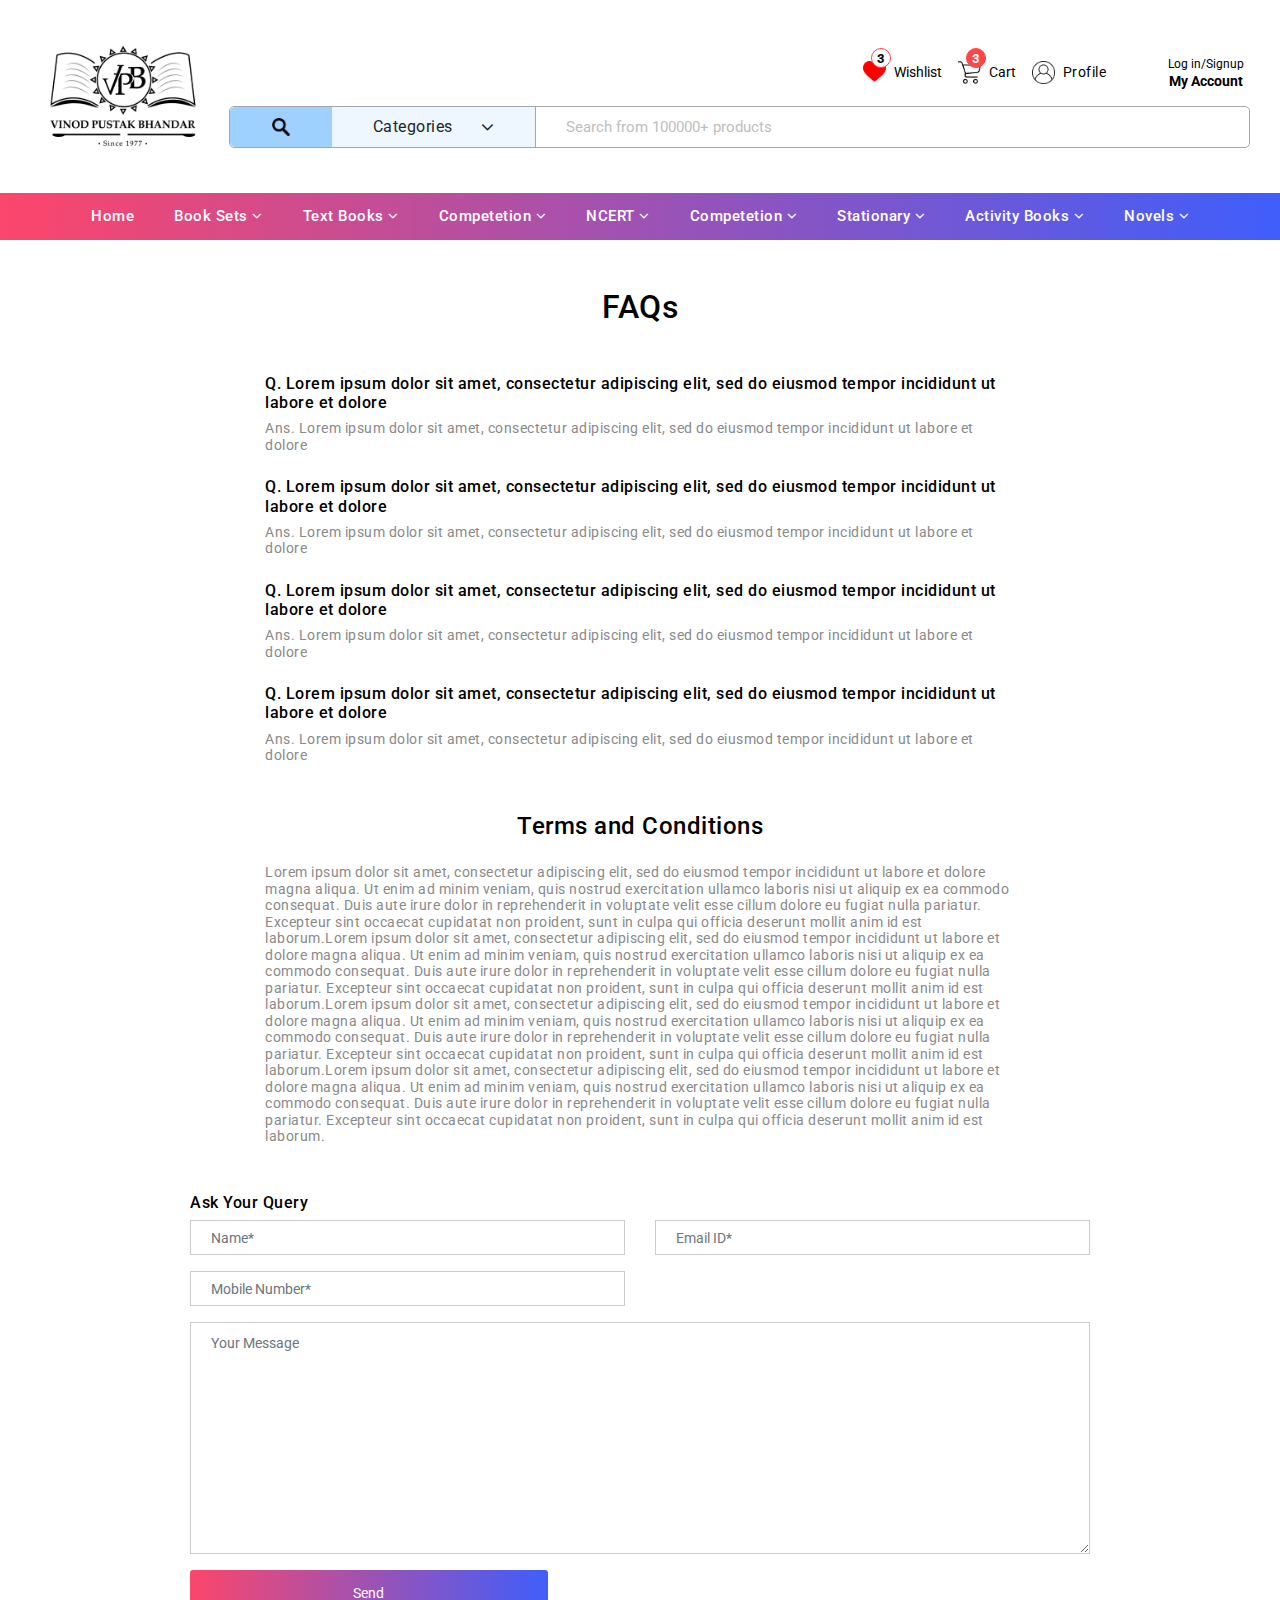
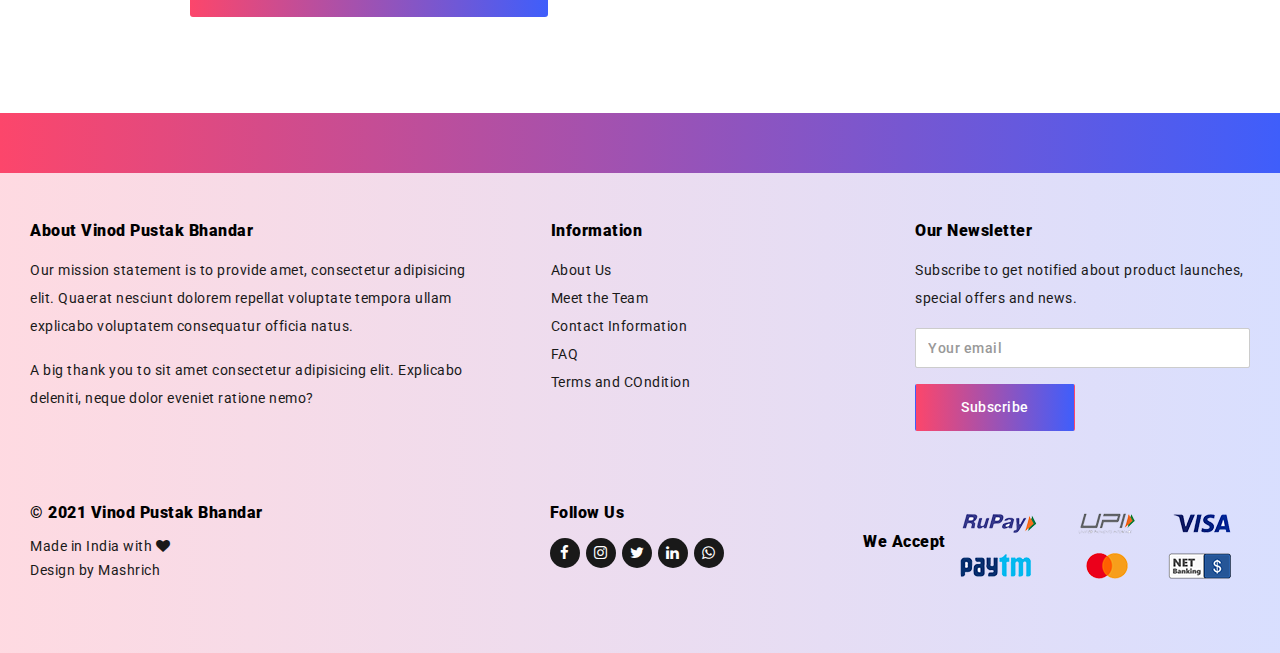
<file: faq.html>
<!DOCTYPE html>
<html lang="en">

<head>

    <meta charset="utf-8">
    <meta http-equiv="X-UA-Compatible" content="IE=edge">
    <meta name="viewport" content="width=device-width, initial-scale=1">
    <meta name="description" content="">
    <meta name="author" content="">
    <link rel="shortcut icon" href="images/favicon.png" type="image/x-icon">

    <title>Vinod Pustak Bhandar</title>

    <!-- Bootstrap Core CSS -->
    <link rel="stylesheet" href="css/bootstrap.min.css">

    <!-- Owl -->
    <link rel="stylesheet" href="css/owl.carousel.min.css">
    <link rel="stylesheet" href="css/owl.theme.default.min.css">
    
    <!-- Font Awesome 5 -->
	<link rel="stylesheet" href="https://cdnjs.cloudflare.com/ajax/libs/font-awesome/4.7.0/css/font-awesome.min.css">

    <!-- Linear Icons -->
    <link rel="stylesheet" href="https://cdn.linearicons.com/free/1.0.0/icon-font.min.css">

    <!-- Page Specific Links -->
    <link rel="stylesheet" href="css/general.css">
    <link rel="stylesheet" href="css/faq.css">
    <link rel="stylesheet" href="css/contact.css">

    <!-- Fonts -->
    <link rel="preconnect" href="https://fonts.gstatic.com">
    <link href="https://fonts.googleapis.com/css2?family=Roboto:wght@300;400;500;700;900&display=swap" rel="stylesheet">

</head>

<body>

    <!-- Header -->
    <header class="site-header">
        
        <div class="header-top">
            <div class="container-mid">

                <div class="header-utility">
                    
                    <div class="d-none d-lg-block">
                        <a href="index.html" class="navbar-brand">
                            <img src="images/logo-dark.png" class="img-fluid" alt="Vinod Pustak Bhandar">
                        </a>
                    </div>

                    <div class="utility-control-wrap">

                        <div class="utility-controls mb-3">

                            <ul class="no-bullets no-bullets align-items-center">

                                <li class="toggle-press">
                                    <div class="dropdown">
                                        <button class="wishlist-menu dropdown-toggle" type="button" id="dropdownMenuButton" data-toggle="dropdown" aria-haspopup="true" aria-expanded="false">
                                            <span class="badge badge-primary">3</span>
                                            <img src="images/wishlist.png" class="img-fluid mr-2" alt="wishlist">
                                            <span>Wishlist</span>
                                        </button>
                                        <div class="dropdown-menu whishlist-dropdown product-summary shadow-box utility-controls-dropdown" aria-labelledby="dropdownMenuButton">
                                            <div class="product-container">
                                                <article class="product-block mb-4">
                                                    <section class="product-img">
            
                                                        <div class="position-relative">
                                                            <img src="images/product.png" class="img-fluid" alt="Product">
                                                        </div>
            
                                                    </section>
                                                    <section class="product-details">
                                                        <div>
                                                            <h6 class="product-title">CODE NAME GOD</h6>
                                                            <p class="product-author">Publisher : Dhanpatray & Co</p>
                                                            <p class="product-author">Author: WILLIAM FAULKNER</p>
                                                        </div>
                                                        <div class="product-price">
                                                            <h5 class="current-price">₹399</h5>
                                                            <del>₹ 500</del>
                                                            <b class="text-success">20% off</b>
                                                        </div>
                                                    </section>                                                
                                                    <section class="product-action mt-1">
                                                        <a href="#">Add to Cart</a>
                                                        <a href="#">Remove</a>
                                                    </section>
                                                </article>
                                                <article class="product-block mb-4">
                                                    <section class="product-img">
            
                                                        <div class="position-relative">
                                                            <img src="images/product.png" class="img-fluid" alt="Product">
                                                        </div>
            
                                                    </section>
                                                    <section class="product-details">
                                                        <div>
                                                            <h6 class="product-title">CODE NAME GOD</h6>
                                                            <p class="product-author">Publisher : Dhanpatray & Co</p>
                                                            <p class="product-author">Author: WILLIAM FAULKNER</p>
                                                        </div>
                                                        <div class="product-price">
                                                            <h5 class="current-price">₹399</h5>
                                                            <del>₹ 500</del>
                                                            <b class="text-success">20% off</b>
                                                        </div>
                                                    </section>                                                
                                                    <section class="product-action mt-1">
                                                        <a href="#">Add to Cart</a>
                                                        <a href="#">Remove</a>
                                                    </section>
                                                </article>
                                                <article class="product-block mb-4">
                                                    <section class="product-img">
            
                                                        <div class="position-relative">
                                                            <img src="images/product.png" class="img-fluid" alt="Product">
                                                        </div>
            
                                                    </section>
                                                    <section class="product-details">
                                                        <div>
                                                            <h6 class="product-title">CODE NAME GOD</h6>
                                                            <p class="product-author">Publisher : Dhanpatray & Co</p>
                                                            <p class="product-author">Author: WILLIAM FAULKNER</p>
                                                        </div>
                                                        <div class="product-price">
                                                            <h5 class="current-price">₹399</h5>
                                                            <del>₹ 500</del>
                                                            <b class="text-success">20% off</b>
                                                        </div>
                                                    </section>                                                
                                                    <section class="product-action mt-1">
                                                        <a href="#">Add to Cart</a>
                                                        <a href="#">Remove</a>
                                                    </section>
                                                </article>
                                            </div>
    
                                            <div>
                                                <a href="#" class="site-btn w-100 mt-3">Add to Cart</a>
                                            </div>
                                        </div>
                                    </div>
                                </li>

                                <li class="toggle-press">

                                    <div class="dropdown">
                                        <button class="cart-menu dropdown-toggle" type="button" id="dropdownMenuButton" data-toggle="dropdown" aria-haspopup="true" aria-expanded="false">
                                            <span class="badge badge-primary">3</span>
                                            <img src="images/shopping-cart.png" class="img-fluid mr-2" alt="wishlist">
                                            <span>Cart</span>
                                        </button>
                                        <div class="dropdown-menu cart-dropdown shadow-box utility-controls-dropdown" aria-labelledby="dropdownMenuButton">
                                            <div class="product-container product-summary">
                                                <article class="product-block mb-4">
                                                    <section class="product-img">
            
                                                        <div class="position-relative">
                                                            <img src="images/product.png" class="img-fluid" alt="Product">
                                                        </div>
            
                                                    </section>
                                                    <section class="product-details">
                                                        <div>
                                                            <h6 class="product-title">CODE NAME GOD</h6>
                                                            <p class="product-author">Publisher : Dhanpatray & Co</p>
                                                            <p class="product-author">Author: WILLIAM FAULKNER</p>
                                                        </div>
                                                        <div class="product-price">
                                                            <h5 class="current-price">₹399</h5>
                                                            <del>₹ 500</del>
                                                            <b class="text-success">20% off</b>
                                                        </div>
                                                    </section>                                                
                                                    <section class="product-action mt-1">
                                                        <div class="cart-number-input mb-0 w-100">
                                                            <button onclick="this.parentNode.querySelector('input[type=number]').stepDown()" class="minus">-</button>
                                                            <input class="quantity" min="0" name="quantity" value="1" type="number">
                                                            <button onclick="this.parentNode.querySelector('input[type=number]').stepUp()" class="plus">+</button>
                                                        </div>
                                                        <a href="#">Remove</a>
                                                    </section>
                                                </article>
                                                <article class="product-block mb-4">
                                                    <section class="product-img">
            
                                                        <div class="position-relative">
                                                            <img src="images/product.png" class="img-fluid" alt="Product">
                                                        </div>
            
                                                    </section>
                                                    <section class="product-details">
                                                        <div>
                                                            <h6 class="product-title">CODE NAME GOD</h6>
                                                            <p class="product-author">Publisher : Dhanpatray & Co</p>
                                                            <p class="product-author">Author: WILLIAM FAULKNER</p>
                                                        </div>
                                                        <div class="product-price">
                                                            <h5 class="current-price">₹399</h5>
                                                            <del>₹ 500</del>
                                                            <b class="text-success">20% off</b>
                                                        </div>
                                                    </section>                                                
                                                    <section class="product-action mt-1">
                                                        <div class="cart-number-input mb-0 w-100">
                                                            <button onclick="this.parentNode.querySelector('input[type=number]').stepDown()" class="minus">-</button>
                                                            <input class="quantity" min="0" name="quantity" value="1" type="number">
                                                            <button onclick="this.parentNode.querySelector('input[type=number]').stepUp()" class="plus">+</button>
                                                        </div>
                                                        <a href="#">Remove</a>
                                                    </section>
                                                </article>
                                                <article class="product-block mb-4">
                                                    <section class="product-img">
            
                                                        <div class="position-relative">
                                                            <img src="images/product.png" class="img-fluid" alt="Product">
                                                        </div>
            
                                                    </section>
                                                    <section class="product-details">
                                                        <div>
                                                            <h6 class="product-title">CODE NAME GOD</h6>
                                                            <p class="product-author">Publisher : Dhanpatray & Co</p>
                                                            <p class="product-author">Author: WILLIAM FAULKNER</p>
                                                        </div>
                                                        <div class="product-price">
                                                            <h5 class="current-price">₹399</h5>
                                                            <del>₹ 500</del>
                                                            <b class="text-success">20% off</b>
                                                        </div>
                                                    </section>                                                
                                                    <section class="product-action mt-1">
                                                        <div class="cart-number-input mb-0 w-100">
                                                            <button onclick="this.parentNode.querySelector('input[type=number]').stepDown()" class="minus">-</button>
                                                            <input class="quantity" min="0" name="quantity" value="1" type="number">
                                                            <button onclick="this.parentNode.querySelector('input[type=number]').stepUp()" class="plus">+</button>
                                                        </div>
                                                        <a href="#">Remove</a>
                                                    </section>
                                                </article>
                                            </div>
    
                                            <div>
                                                <a href="#" class="site-btn w-100 mt-3">Proceed to Secure Checkout</a>
                                            </div>

                                            <!-- Empty Cart -->
                                            <!-- <div class="product-container">
                                                <div class="d-flex justify-content-center align-items-center flex-column">
                                                    <img src="images/shopping-cart-large.png" class="img-fluid" alt="Shop">
                                                    <h6>Your Cart is empty</h6>
                                                </div>
                                            </div>

                                            <div>
                                                <a href="#" class="site-btn w-100 mt-3">Continue Shopping</a>
                                            </div> -->

                                        </div>
                                    </div>

                                </li>

                                <li>
                                    <a href="#" class="user-profile-menu">
                                        <img src="images/user.png" class="img-fluid mr-2" alt="wishlist">
                                        <span>Profile</span>
                                    </a>
                                </li>

                            </ul>

                            <div class="user-login ml-3 ml-lg-5">
                                <div class="dropdown">
                                    <button class="dropdown-toggle" type="button" id="dropdownMenuButton" data-toggle="dropdown" aria-haspopup="true" aria-expanded="false">
                                        <span>Log in/Signup</span>
                                        <p class="mb-0"><b>My Account</b></p>
                                    </button>
                                    <div class="dropdown-menu user-login-dropdown shadow-box utility-controls-dropdown p-4" aria-labelledby="dropdownMenuButton">
                                        <div class="text-center mb-3">
                                            <h5>Login to My Account</h5>
                                            <p>Enter your e-mail and password</p>
                                        </div>
                                        <form action="">
                                            <div class="form-group">
                                                <input type="text" class="form-control" placeholder="Email/Phone Number">
                                            </div>
                                            <div class="form-group">
                                                <input type="password" placeholder="Password" class="form-control">
                                            </div>
                                            <button class="submit site-btn w-100">Login</button>
                                        </form>
    
                                        <div class="text-center mt-3">
                                            <p>Forgot Password? <a href="#">Reset Password</a></p>
                                            <p>New Customer? <a href="#">Create Your Account</a></p>
                                        </div>
                                    </div>
                                </div>

                                <!-- <a href="#">
                                    <span>Log in/Signup</span>
                                    <p class="mb-0"><b>My Account</b></p>
                                </a>
                                <div class="user-login-dropdown shadow-box utility-controls-dropdown p-4">
                                    <div class="text-center mb-3">
                                        <h5>Login to My Account</h5>
                                        <p>Enter your e-mail and password</p>
                                    </div>
                                    <form action="">
                                        <div class="form-group">
                                            <input type="text" class="form-control" placeholder="Email/Phone Number">
                                        </div>
                                        <div class="form-group">
                                            <input type="password" placeholder="Password" class="form-control">
                                        </div>
                                        <button class="submit site-btn w-100">Login</button>
                                    </form>

                                    <div class="text-center mt-3">
                                        <p>Forgot Password? <a href="#">Reset Password</a></p>
                                        <p>New Customer? <a href="#">Create Your Account</a></p>
                                    </div>

                                </div> -->
                            
                            </div>

                        </div>

                        <div class="menu-search-bar">
                            <form action="">
                                <div class="d-flex">

                                    <button type="submit" class="btn btn-default">
                                        <img src="images/search-icon.png" class="img-fluid" alt="search" title="search">
                                    </button>

                                    
                                    <div class="search-category">
                                        <div class="dropdown">
                                            <div class="btn btn-default dropdown-toggle" type="button" id="dropdownMenuButton" data-toggle="dropdown" aria-haspopup="true" aria-expanded="false">
                                                <span>Categories</span>
                                                <i class="fa fa-angle-down"></i>
                                            </div>
                                            <div class="dropdown-menu" aria-labelledby="dropdownMenuButton">
                                              <a class="dropdown-item" href="#">School Sets</a>
                                              <a class="dropdown-item" href="#">Text Books</a>
                                              <a class="dropdown-item" href="#">Competetion</a>
                                              <a class="dropdown-item" href="#">NCERT</a>
                                              <a class="dropdown-item" href="#">Sample Papers</a>
                                              <a class="dropdown-item" href="#">Novels</a>
                                              <a class="dropdown-item" href="#">College Books</a>
                                              <a class="dropdown-item" href="#">Stationary</a>
                                            </div>
                                          </div>
                                    </div>

                                    <div class="search-input">
                                        <input type="text" class="form-control" placeholder="Search from 100000+ products">
                                    </div>

                                </div>
                            </form>
                        </div>

                    </div>

                </div>

            </div>
        </div>

        <div class="mainMenubar">
            <div class="container-fluid p-0 pr-lg-3 pl-lg-3">
                <nav class="navbar navbar-expand-lg p-lg-0" role="navigation">
                    <a class="navbar-brand d-lg-none" href="index.html">
                        <img src="images/logo-mobile.png" class="img-fluid" alt="Used Cars Near Me"  title="Used Cars Near Me">
                    </a>
                    
                    <button class="navbar-toggler collapsed" type="button" data-toggle="collapse" data-target="#websitenavbar" aria-controls="websitenavbar" aria-expanded="false" aria-label="Toggle navigation">
                        <span class="icon-bar top-bar"></span>
                        <span class="icon-bar middle-bar"></span>
                        <span class="icon-bar bottom-bar"></span>						
                    </button>                    
            
                    <div class="collapse navbar-collapse" id="websitenavbar">	
                        <ul class="navbar-nav m-auto">
    
                            <li class="nav-item">
                                <a class="nav-link" href="#">Home</a>
                            </li>
    
                            <li class="dropdown nav-item mega-dropdown mymegamenu">

                                <a class="dropdown-toggle nav-link" href="#" data-toggle="dropdown">Book Sets <i class="fa fa-angle-down"></i></a>				
    
                                <ul class="dropdown-menu mega-dropdown-menu">
    
                                    <div class="tab-pane" >
    
                                        <div class="row m-0">

                                            <div class="col-xl-3 col-lg-4">    
                                                <div class="dropdownMenu-options">
                                                    
                                                    <p>Rudrapur (Uttarakhand)</p>

                                                    <ul class="alphabet-order">    
                                                        <li>
                                                            <span>A</span>
                                                            <div>
                                                                <a href="#">Amenity Public School</a>
                                                            </div>
                                                        </li>
                                                        <li>
                                                            <span>B</span>
                                                            <div>
                                                                <a href="#">Bhartiyam International School</a>
                                                                <a href="#">Blooming Dales' Modern School</a>
                                                            </div>
                                                        </li>
                                                        <li>
                                                            <span>C</span>
                                                            <div>
                                                                <a href="#">Columbus Public School</a>
                                                            </div>
                                                        </li>
                                                        <li>
                                                            <span>H</span>
                                                            <div>
                                                                <a href="#">Holy Child School</a>
                                                            </div>
                                                        </li>
                                                        <li>
                                                            <span>J</span>
                                                            <div>
                                                                <a href="#">Jaycees Public School</a>
                                                            </div>
                                                        </li>
                                                        <li>
                                                            <span>K</span>
                                                            <div>
                                                                <a href="#">Kids Planet Public School</a>
                                                            </div>
                                                        </li>
                                                    </ul>

                                                </div>    
                                            </div>  
    
                                            <div class="col-xl-3 col-lg-4">
    
                                                <div class="dropdownMenu-options">

                                                    <ul class="alphabet-order">
                                                        <li>
                                                            <span>N</span>
                                                            <div>
                                                                <a href="#">National Public School</a>
                                                            </div>
                                                        </li>
                                                        <li>
                                                            <span>T</span>
                                                            <div>
                                                                <a href="#">The Oxford Academy</a>
                                                                <a href="#">Tender Souls' School</a>
                                                                <a href="#">Togather EAD</a>
                                                            </div>
                                                        </li>
                                                        <li>
                                                            <span>R</span>
                                                            <div>
                                                                <a href="#">Radiant Academy</a>
                                                                <a href="#">Rainbow Public School</a>
                                                                <a href="#">RAN Public School - (Bilaspur Branch)</a>
                                                            </div>
                                                        </li>
                                                    </ul>
    
                                                </div>
    
                                            </div>
    
                                            <div class="col-xl-3 col-lg-4">
    
                                                <div class="dropdownMenu-options">
                                                    
                                                    <ul class="alphabet-order">
                                                        <li>
                                                            <span>S</span>
                                                            <div>
                                                                <a href="#">Sarv Sanskriti Public School</a>
                                                                <a href="#">Shri Guru Nanak Public School</a>
                                                                <a href="#">Stone Ridge International School</a>
                                                            </div>
                                                        </li>
                                                    </ul>
    
                                                </div>
    
                                            </div>
    
                                        </div>
    
                                    </div>

                                </ul>				
    
                            </li>
    
                            <li class="dropdown nav-item mega-dropdown mymegamenu">

                                <a class="dropdown-toggle nav-link" href="#" data-toggle="dropdown">Text Books <i class="fa fa-angle-down"></i></a>				
    
                                <ul class="dropdown-menu mega-dropdown-menu">       
    
                                    <div class="tab-pane" >
    
                                        <div class="row m-0">
    
                                            <div class="col-xl-3 col-lg-4">
    
                                                <div class="dropdownMenu-options">
    
                                                    <p>School Books (Nursery to Class XII)</p>
    
                                                    <ul class="no-bullets">
                                                        <li><a href="#">Nursery to KG </a></li>
                                                        <li><a href="#">Class I</a></li>    
                                                        <li><a href="#">Class II</a></li>    
                                                        <li><a href="#">Class III</a></li>    
                                                        <li><a href="#">Class IV</a></li>    
                                                        <li><a href="#">Class V</a></li>    
                                                        <li><a href="#">Class VI</a></li>    
                                                        <li><a href="#">Class VII</a></li>    
                                                        <li><a href="#">Class VIII</a></li>    
                                                        <li><a href="#">Class IX</a></li>    
                                                        <li><a href="#">Class x</a></li>    
                                                        <li><a href="#">Class XI (Science)</a></li>    
                                                        <li><a href="#">Class XI (Commerce)</a></li>    
                                                        <li><a href="#">Class XI (Arts)</a></li>    
                                                        <li><a href="#">Class XII (Science)</a></li>    
                                                        <li><a href="#">Class XII (Commerce)</a></li>    
                                                        <li><a href="#">Class XII (Arts)</a></li>    
                                                    </ul>
    
                                                </div>
    
                                            </div>

                                            <div class="col-xl-3 col-lg-4">    
                                                <div class="dropdownMenu-options">
                                                    <p>Sample Papers</p>
                                                    
                                                    <ul class="alphabet-order">    
                                                        <li>
                                                            <span>A</span>
                                                            <div>
                                                                <a href="#">Arihant - All-in-One</a>
                                                                <a href="#">Arihant - Chapterwise</a>
                                                                <a href="#">Arihant - i-Succeed</a>
                                                            </div>
                                                        </li>
                                                        <li>
                                                            <span>B</span>
                                                            <div>
                                                                <a href="#">Blueprint</a>
                                                            </div>
                                                        </li>
                                                        <li>
                                                            <span>E</span>
                                                            <div>
                                                                <a href="#">Evergreen</a>
                                                                <a href="#">Evergreen 100%</a>
                                                            </div>
                                                        </li>
                                                        <li>
                                                            <span>F</span>
                                                            <div>
                                                                <a href="#">Future - Track 2020</a>
                                                            </div>
                                                        </li>
                                                        <li>
                                                            <span>F</span>
                                                            <div>
                                                                <a href="#">Oswal - Question Bank</a>
                                                                <a href="#">Oswal - Sample Papers</a>
                                                            </div>
                                                        </li>
                                                        <li>
                                                            <span>S</span>
                                                            <div>
                                                                <a href="#">Satish Brothers</a>
                                                                <a href="#">Shivdas</a>
                                                                <a href="#">Super 20 (Full Marks)</a>
                                                            </div>
                                                        </li>
                                                        <li>
                                                            <span>T</span>
                                                            <div>
                                                                <a href="#">Togather</a>
                                                                <a href="#">Togather EAD</a>
                                                                <a href="#">Togather EAD</a>
                                                            </div>
                                                        </li>
                                                        <li>
                                                            <span>U</span>
                                                            <div>
                                                                <a href="#">Ulike</a>
                                                            </div>
                                                        </li>
                                                        <li>
                                                            <span>X</span>
                                                            <div>
                                                                <a href="#">Xamida</a>
                                                                <a href="#">Xamida 20 plus</a>
                                                            </div>
                                                        </li>
                                                    </ul>

                                                </div>    
                                            </div>  
    
                                            <div class="col-xl-3 col-lg-4">
    
                                                <div class="dropdownMenu-options">

                                                    <p>Lab Manuals</p>    
                                                    <ul class="alphabet-order">
                                                        <li>
                                                            <span>A</span>
                                                            <div>
                                                                <a href="#">Arihant - All-in-One</a>
                                                                <a href="#">Arihant - Chapterwise</a>
                                                                <a href="#">Arihant - i-Succeed</a>
                                                            </div>
                                                        </li>
                                                        <li>
                                                            <span>B</span>
                                                            <div>
                                                                <a href="#">Blueprint</a>
                                                            </div>
                                                        </li>
                                                        <li>
                                                            <span>E</span>
                                                            <div>
                                                                <a href="#">Evergreen</a>
                                                                <a href="#">Evergreen 100%</a>
                                                            </div>
                                                        </li>
                                                        <li>
                                                            <span>T</span>
                                                            <div>
                                                                <a href="#">Togather</a>
                                                                <a href="#">Togather EAD</a>
                                                                <a href="#">Togather EAD</a>
                                                            </div>
                                                        </li>
                                                        <li>
                                                            <span>U</span>
                                                            <div>
                                                                <a href="#">Ulike</a>
                                                            </div>
                                                        </li>
                                                        <li>
                                                            <span>X</span>
                                                            <div>
                                                                <a href="#">Xamida</a>
                                                                <a href="#">Xamida 20 plus</a>
                                                            </div>
                                                        </li>
                                                    </ul>

                                                    <p>Uttrakhand Board</p>    
                                                    <ul class="alphabet-order">
                                                        <li>
                                                            <span>A</span>
                                                            <div>
                                                                <a href="#">Arihant - All-in-One</a>
                                                                <a href="#">Arihant - Chapterwise</a>
                                                                <a href="#">Arihant - i-Succeed</a>
                                                            </div>
                                                        </li>
                                                        <li>
                                                            <span>B</span>
                                                            <div>
                                                                <a href="#">Blueprint</a>
                                                            </div>
                                                        </li>
                                                    </ul>
    
                                                </div>
    
                                            </div>
    
    
    
                                            <div class="col-xl-3 col-lg-4">
    
                                                <div class="dropdownMenu-options">
    
                                                    <p>Guides & Support Books</p>    
                                                    <ul class="no-bullets">    
                                                        <li><a href="#">Golden</a></li>
                                                        <li><a href="#">Full Marks</a></li>
                                                        <li><a href="#">N.D.</a></li>
                                                        <li><a href="#">Arihant NCERT</a></li>
                                                        <li><a href="#">NCERT Workbooks</a></li>
                                                    </ul>

                                                    <p>Assignments</p>    
                                                    <ul class="no-bullets">    
                                                        <li><a href="#">Bravia</a></li>
                                                        <li><a href="#">BBC</a></li>
                                                    </ul>

                                                    <li class="directLink"><a href="#">Dictionaries & Thesaurus</a></li>
                                                    <li class="directLink"><a href="#">Dictionaries & Thesaurus</a></li>
                                                    <li class="directLink"><a href="#">Atlas</a></li>
    
                                                </div>
    
                                            </div>
    
                                        </div>
    
                                    </div>

                                </ul>				
    
                            </li>
    
    
                            <li class="dropdown nav-item mega-dropdown mymegamenu">

                                <a class="dropdown-toggle nav-link" href="#" data-toggle="dropdown">Competetion <i class="fa fa-angle-down"></i></a>				
    
                                <ul class="dropdown-menu mega-dropdown-menu">       
    
                                    <div class="tab-pane" >
    
                                        <div class="row m-0">

                                            <div class="col-xl-3 col-lg-4">    
                                                <div class="dropdownMenu-options">

                                                    <ul class="alphabet-order">    
                                                        <li>
                                                            <span>A</span>
                                                            <div>
                                                                <a href="#">Arithmetic/ Reasoning/ Aptitude</a>
                                                                <a href="#">Agriculture/ PVT</a>
                                                            </div>
                                                        </li>
                                                        <li>
                                                            <span>B</span>
                                                            <div>
                                                                <a href="#">B. Pharma/ B.Sc. Nursing</a>
                                                                <a href="#">B.Ed./ M.Ed/ Teacher Aptitude</a>
                                                                <a href="#">Bank Entrances - IBPS/ SBI-PO/ Clerk</a>
                                                                <a href="#">BBA/ BBS</a>
                                                            </div>
                                                        </li>
                                                        <li>
                                                            <span>C</span>
                                                            <div>
                                                                <a href="#">CAT/ MAT/ CMAT</a>
                                                                <a href="#">Central Hindu School</a>
                                                                <a href="#">CSIR - NTA UGC NET/ JRF/ SET</a>
                                                                <a href="#">CTET/ TET's/ TGT & PGT</a>
                                                            </div>
                                                        </li>
                                                        <li>
                                                            <span>D</span>
                                                            <div>
                                                                <a href="#">DDA Exam</a>
                                                                <a href="#">Defence Services Exam</a>
                                                                <a href="#">Delhi SSSB</a>
                                                            </div>
                                                        </li>
                                                        <li>
                                                            <span>E</span>
                                                            <div>
                                                                <a href="#">English Language</a>
                                                            </div>
                                                        </li>
                                                    </ul>

                                                </div>    
                                            </div>  
    
                                            <div class="col-xl-3 col-lg-4">
    
                                                <div class="dropdownMenu-options">

                                                    <ul class="alphabet-order">
                                                        <li>
                                                            <span>E</span>
                                                            <div>
                                                                <a href="#">EPFO/ ESIC</a>
                                                                <a href="#">Essay/ Letters</a>
                                                            </div>
                                                        </li>
                                                        <li>
                                                            <span>F</span>
                                                            <div>
                                                                <a href="#">Food Corporation Of India (FCI)</a>
                                                            </div>
                                                        </li>
                                                        <li>
                                                            <span>G</span>
                                                            <div>
                                                                <a href="#">GATE/ PSUS/ JTO/ DRDO/ IES/ ISRO/ TTA</a>
                                                                <a href="#">General English</a>
                                                            </div>
                                                        </li>
                                                        <li>
                                                            <span>H</span>
                                                            <div>
                                                                <a href="#">Hindi Translator</a>
                                                                <a href="#">Hotel Management</a>
                                                            </div>
                                                        </li>
                                                        <li>
                                                            <span>I</span>
                                                            <div>
                                                                <a href="#">IAS/ PCS/ UPPSC</a>
                                                                <a href="#">IIT-JEE/ NEET/ Other Engineering & Medical Exam</a>
                                                                <a href="#">Intelligence Bureau (I.B.)</a>
                                                                <a href="#">Interviwes/ Personality Development/ SSB</a>
                                                            </div>
                                                        </li>
                                                        <li>
                                                            <span>K</span>
                                                            <div>
                                                                <a href="#">KVS/ NVS/ Teachers</a>
                                                            </div>
                                                        </li>
                                                        <li>
                                                            <span>L</span>
                                                            <div>
                                                                <a href="#">Law/ Judicial Services</a>
                                                                <a href="#">LIC/ GIC/ OIC</a>
                                                            </div>
                                                        </li>
                                                        <li>
                                                            <span>M</span>
                                                            <div>
                                                                <a href="#">Management Entrance</a>
                                                            </div>
                                                        </li>
                                                    </ul>
    
                                                </div>
    
                                            </div>
    
                                            <div class="col-xl-3 col-lg-4">
    
                                                <div class="dropdownMenu-options">

                                                    <ul class="alphabet-order">
                                                        <li>
                                                            <span>N</span>
                                                            <div>
                                                                <a href="#">NATA (B. Arch.)</a>
                                                                <a href="#">Navodaya/ Sainik/ Military School Exam</a>
                                                                <a href="#">NIFT/ NID</a>
                                                                <a href="#">NDA/ CDS/ Asst. Commander/ ACC/ Indian Army/ AFCAT</a>
                                                                <a href="#">NTSE/ Olympiads/ STSE</a>
                                                                <a href="#">Nursing (B.Sc.)</a>
                                                            </div>
                                                        </li>
                                                        <li>
                                                            <span>N</span>
                                                            <div>
                                                                <a href="#">Police</a>
                                                                <a href="#">Polytechnic</a>
                                                                <a href="#">Postal Services</a>
                                                            </div>
                                                        </li>
                                                    </ul>

                                                </div>
    
                                            </div>
    
                                        </div>
    
                                    </div>

                                </ul>				
    
                            </li>
    
                            <li class="dropdown nav-item mega-dropdown mymegamenu">

                                <a class="dropdown-toggle nav-link" href="#" data-toggle="dropdown">NCERT <i class="fa fa-angle-down"></i></a>				
    
                                <ul class="dropdown-menu mega-dropdown-menu">       
    
                                    <div class="tab-pane text-center">
    
                                        <div class="row m-0">
    
                                            <div class="col-xl-4 col-lg-4">
    
                                                <div class="dropdownMenu-options h-100">
    
                                                    <ul class="no-bullets h-100 d-flex flex-column justify-content-between">
                                                        <li><a href="#">Class I</a></li>    
                                                        <li><a href="#">Class II</a></li>    
                                                        <li><a href="#">Class III</a></li>    
                                                        <li><a href="#">Class IV</a></li>    
                                                        <li><a href="#">Class V</a></li>  
                                                    </ul>
    
                                                </div>
    
                                            </div>

                                            <div class="col-xl-4 col-lg-4">
    
                                                <div class="dropdownMenu-options h-100">
    
                                                    <ul class="no-bullets h-100 d-flex flex-column justify-content-between">
                                                        <li><a href="#">Class VI</a></li>    
                                                        <li><a href="#">Class VII</a></li>    
                                                        <li><a href="#">Class VIII</a></li>    
                                                        <li><a href="#">Class IX</a></li>    
                                                        <li><a href="#">Class X</a></li>
                                                    </ul>
    
                                                </div>
    
                                            </div>

                                            <div class="col-xl-4 col-lg-4">
    
                                                <div class="dropdownMenu-options">
                                                    <p>Class XI</p>
                                                    <ul class="no-bullets">
                                                        <li><a href="#">Science </a></li>
                                                        <li><a href="#">Commerce</a></li>    
                                                        <li><a href="#">Arts</a></li>
                                                    </ul>
                                                    
                                                    <p>Class XII</p>
                                                    <ul class="no-bullets">
                                                        <li><a href="#">Science </a></li>
                                                        <li><a href="#">Commerce</a></li>    
                                                        <li><a href="#">Arts</a></li>
                                                    </ul>
    
                                                </div>
    
                                            </div>
    
                                        </div>
    
                                    </div>
    
                                </ul>				
    
                            </li>
    
                            <li class="dropdown nav-item mega-dropdown mymegamenu">

                                <a class="dropdown-toggle nav-link" href="#" data-toggle="dropdown">Competetion <i class="fa fa-angle-down"></i></a>				
    
                                <ul class="dropdown-menu mega-dropdown-menu">       
    
                                    <div class="tab-pane" >
    
                                        <div class="row m-0">

                                            <div class="col-xl-3 col-lg-4">    
                                                <div class="dropdownMenu-options">

                                                    <ul class="alphabet-order">
                                                        <li>
                                                            <span>B</span>
                                                            <div>
                                                                <a href="#">B. Pharma/ B.Sc. Nursing</a>
                                                                <a href="#">B.Ed./ M.Ed/ Teacher Aptitude</a>
                                                                <a href="#">Bank Entrances - IBPS/ SBI-PO/ Clerk</a>
                                                                <a href="#">BBA/ BBS</a>
                                                            </div>
                                                        </li>
                                                        <li>
                                                            <span>C</span>
                                                            <div>
                                                                <a href="#">CAT/ MAT/ CMAT</a>
                                                                <a href="#">Central Hindu School</a>
                                                                <a href="#">CSIR - NTA UGC NET/ JRF/ SET</a>
                                                                <a href="#">CTET/ TET's/ TGT & PGT</a>
                                                            </div>
                                                        </li>
                                                        <li>
                                                            <span>D</span>
                                                            <div>
                                                                <a href="#">DDA Exam</a>
                                                                <a href="#">Defence Services Exam</a>
                                                                <a href="#">Delhi SSSB</a>
                                                            </div>
                                                        </li>
                                                        <li>
                                                            <span>E</span>
                                                            <div>
                                                                <a href="#">English Language</a>
                                                            </div>
                                                        </li>
                                                    </ul>

                                                </div>    
                                            </div>  
    
                                            <div class="col-xl-3 col-lg-4">
    
                                                <div class="dropdownMenu-options">

                                                    <ul class="alphabet-order">
                                                        <li>
                                                            <span>N</span>
                                                            <div>
                                                                <a href="#">NATA (B. Arch.)</a>
                                                                <a href="#">Navodaya/ Sainik/ Military School Exam</a>
                                                                <a href="#">NIFT/ NID</a>
                                                                <a href="#">NDA/ CDS/ Asst. Commander/ ACC/ Indian Army/ AFCAT</a>
                                                                <a href="#">NTSE/ Olympiads/ STSE</a>
                                                                <a href="#">Nursing (B.Sc.)</a>
                                                            </div>
                                                        </li>
                                                        <li>
                                                            <span>N</span>
                                                            <div>
                                                                <a href="#">Police</a>
                                                                <a href="#">Polytechnic</a>
                                                                <a href="#">Postal Services</a>
                                                            </div>
                                                        </li>
                                                    </ul>

                                                </div>
    
                                            </div>
    
                                        </div>
    
                                    </div>

                                </ul>				
    
                            </li>

                            <li class="dropdown nav-item mega-dropdown mymegamenu">

                                <a class="dropdown-toggle nav-link" href="#" data-toggle="dropdown">Stationary <i class="fa fa-angle-down"></i></a>				
    
                                <ul class="dropdown-menu mega-dropdown-menu">       
    
                                    <div class="tab-pane" >
    
                                        <div class="row m-0">
    
                                            <div class="col-xl-3 col-lg-4">
    
                                                <div class="dropdownMenu-options">
    
                                                    <p>Office Stationery</p>
    
                                                    <ul class="alphabet-order">    
                                                        <li>
                                                            <span>A</span>
                                                            <div>
                                                                <a href="#">Arihant - All-in-One</a>
                                                                <a href="#">Arihant - Chapterwise</a>
                                                                <a href="#">Arihant - i-Succeed</a>
                                                            </div>
                                                        </li>
                                                        <li>
                                                            <span>B</span>
                                                            <div>
                                                                <a href="#">Blueprint</a>
                                                            </div>
                                                        </li>
                                                        <li>
                                                            <span>E</span>
                                                            <div>
                                                                <a href="#">Evergreen</a>
                                                                <a href="#">Evergreen 100%</a>
                                                            </div>
                                                        </li>
                                                        <li>
                                                            <span>F</span>
                                                            <div>
                                                                <a href="#">Future - Track 2020</a>
                                                            </div>
                                                        </li>
                                                        <li>
                                                            <span>F</span>
                                                            <div>
                                                                <a href="#">Oswal - Question Bank</a>
                                                                <a href="#">Oswal - Sample Papers</a>
                                                            </div>
                                                        </li>
                                                        <li>
                                                            <span>S</span>
                                                            <div>
                                                                <a href="#">Satish Brothers</a>
                                                                <a href="#">Shivdas</a>
                                                                <a href="#">Super 20 (Full Marks)</a>
                                                            </div>
                                                        </li>
                                                        <li>
                                                            <span>T</span>
                                                            <div>
                                                                <a href="#">Togather</a>
                                                                <a href="#">Togather EAD</a>
                                                                <a href="#">Togather EAD</a>
                                                            </div>
                                                        </li>
                                                        <li>
                                                            <span>U</span>
                                                            <div>
                                                                <a href="#">Ulike</a>
                                                            </div>
                                                        </li>
                                                        <li>
                                                            <span>X</span>
                                                            <div>
                                                                <a href="#">Xamida</a>
                                                                <a href="#">Xamida 20 plus</a>
                                                            </div>
                                                        </li>
                                                    </ul>
    
                                                </div>
    
                                            </div>

                                            <div class="col-xl-3 col-lg-4">    
                                                <div class="dropdownMenu-options">
                                                    <p>Colours & Art Materials</p>
                                                    
                                                    <ul class="alphabet-order">    
                                                        <li>
                                                            <span>A</span>
                                                            <div>
                                                                <a href="#">Arihant - All-in-One</a>
                                                                <a href="#">Arihant - Chapterwise</a>
                                                                <a href="#">Arihant - i-Succeed</a>
                                                            </div>
                                                        </li>
                                                        <li>
                                                            <span>B</span>
                                                            <div>
                                                                <a href="#">Blueprint</a>
                                                            </div>
                                                        </li>
                                                        <li>
                                                            <span>E</span>
                                                            <div>
                                                                <a href="#">Evergreen</a>
                                                                <a href="#">Evergreen 100%</a>
                                                            </div>
                                                        </li>
                                                        <li>
                                                            <span>F</span>
                                                            <div>
                                                                <a href="#">Future - Track 2020</a>
                                                            </div>
                                                        </li>
                                                        <li>
                                                            <span>F</span>
                                                            <div>
                                                                <a href="#">Oswal - Question Bank</a>
                                                                <a href="#">Oswal - Sample Papers</a>
                                                            </div>
                                                        </li>
                                                        <li>
                                                            <span>S</span>
                                                            <div>
                                                                <a href="#">Satish Brothers</a>
                                                                <a href="#">Shivdas</a>
                                                                <a href="#">Super 20 (Full Marks)</a>
                                                            </div>
                                                        </li>
                                                        <li>
                                                            <span>T</span>
                                                            <div>
                                                                <a href="#">Togather</a>
                                                                <a href="#">Togather EAD</a>
                                                                <a href="#">Togather EAD</a>
                                                            </div>
                                                        </li>
                                                        <li>
                                                            <span>U</span>
                                                            <div>
                                                                <a href="#">Ulike</a>
                                                            </div>
                                                        </li>
                                                        <li>
                                                            <span>X</span>
                                                            <div>
                                                                <a href="#">Xamida</a>
                                                                <a href="#">Xamida 20 plus</a>
                                                            </div>
                                                        </li>
                                                    </ul>

                                                </div>    
                                            </div>  
    
                                            <div class="col-xl-3 col-lg-4">
    
                                                <div class="dropdownMenu-options">

                                                    <p>School Stationery</p>    
                                                    <ul class="alphabet-order">
                                                        <li>
                                                            <span>A</span>
                                                            <div>
                                                                <a href="#">Arihant - All-in-One</a>
                                                                <a href="#">Arihant - Chapterwise</a>
                                                                <a href="#">Arihant - i-Succeed</a>
                                                            </div>
                                                        </li>
                                                        <li>
                                                            <span>B</span>
                                                            <div>
                                                                <a href="#">Blueprint</a>
                                                            </div>
                                                        </li>
                                                        <li>
                                                            <span>E</span>
                                                            <div>
                                                                <a href="#">Evergreen</a>
                                                                <a href="#">Evergreen 100%</a>
                                                            </div>
                                                        </li>
                                                        <li>
                                                            <span>T</span>
                                                            <div>
                                                                <a href="#">Togather</a>
                                                                <a href="#">Togather EAD</a>
                                                                <a href="#">Togather EAD</a>
                                                            </div>
                                                        </li>
                                                        <li>
                                                            <span>U</span>
                                                            <div>
                                                                <a href="#">Ulike</a>
                                                            </div>
                                                        </li>
                                                        <li>
                                                            <span>X</span>
                                                            <div>
                                                                <a href="#">Xamida</a>
                                                                <a href="#">Xamida 20 plus</a>
                                                            </div>
                                                        </li>
                                                    </ul>
    
                                                </div>
    
                                            </div>
    
                                            <div class="col-xl-3 col-lg-4">
    
                                                <div class="dropdownMenu-options">
    
                                                    <p>Activity & Hobby Kits</p>    
                                                    <ul class="alphabet-order">
                                                        <li>
                                                            <span>A</span>
                                                            <div>
                                                                <a href="#">Arihant - All-in-One</a>
                                                                <a href="#">Arihant - Chapterwise</a>
                                                                <a href="#">Arihant - i-Succeed</a>
                                                            </div>
                                                        </li>
                                                        <li>
                                                            <span>B</span>
                                                            <div>
                                                                <a href="#">Blueprint</a>
                                                            </div>
                                                        </li>
                                                        <li>
                                                            <span>B</span>
                                                            <div>
                                                                <a href="#">Blueprint</a>
                                                            </div>
                                                        </li>
                                                        <li>
                                                            <span>B</span>
                                                            <div>
                                                                <a href="#">Blueprint</a>
                                                            </div>
                                                        </li>
                                                        <li>
                                                            <span>B</span>
                                                            <div>
                                                                <a href="#">Blueprint</a>
                                                            </div>
                                                        </li>
                                                    </ul>

                                                    <p>Gifts</p>    
                                                    <ul class="alphabet-order">
                                                        <li>
                                                            <span>A</span>
                                                            <div>
                                                                <a href="#">Arihant - All-in-One</a>
                                                            </div>
                                                        </li>
                                                        <li>
                                                            <span>B</span>
                                                            <div>
                                                                <a href="#">Blueprint</a>
                                                            </div>
                                                        </li>
                                                    </ul>
    
                                                </div>
    
                                            </div>
    
                                        
    
                                        </div>
    
                                    </div>
    
                                </ul>				
    
                            </li>

                            <li class="dropdown nav-item mega-dropdown mymegamenu">

                                <a class="dropdown-toggle nav-link" href="#" data-toggle="dropdown">Activity Books <i class="fa fa-angle-down"></i></a>				
    
                                <ul class="dropdown-menu mega-dropdown-menu">
    
                                    <div class="tab-pane" >
    
                                        <div class="row m-0">
    
                                            <div class="col-xl-3 col-lg-4">
    
                                                <div class="dropdownMenu-options">
    
                                                    <ul class="no-bullets">
                                                        <li><a href="#" class="py-lg-3">Colouring Books </a></li>
                                                        <li><a href="#" class="py-lg-3">Craft & Drawing Books I</a></li>    
                                                        <li><a href="#" class="py-lg-3">Encyclopedia</a></li>    
                                                        <li><a href="#" class="py-lg-3">Story Books</a></li>    
                                                        <li><a href="#" class="py-lg-3">Writing Books</a></li>
                                                    </ul>
    
                                                </div>
    
                                            </div>
    
                                        </div>
    
                                    </div>
    
                                </ul>				
    
                            </li>

                            <li class="dropdown nav-item mega-dropdown mymegamenu">

                                <a class="dropdown-toggle nav-link" href="#" data-toggle="dropdown">Novels <i class="fa fa-angle-down"></i></a>				
    
                                <ul class="dropdown-menu mega-dropdown-menu">       
    
                                    <div class="tab-pane text-center">
    
                                        <div class="row m-0">
    
                                            <div class="col-xl-4 col-lg-4">
    
                                                <div class="dropdownMenu-options">
    
                                                    <ul class="no-bullets">
                                                        <li><a href="#" class="py-lg-3">Biographies </a></li>
                                                        <li><a href="#" class="py-lg-3">Classic</a></li>    
                                                        <li><a href="#" class="py-lg-3">Cookbooks</a></li>    
                                                        <li><a href="#" class="py-lg-3">Mystery</a></li>
                                                    </ul>
    
                                                </div>
    
                                            </div>

                                            <div class="col-xl-4 col-lg-4">
    
                                                <div class="dropdownMenu-options">
    
                                                    <ul class="no-bullets">
                                                        <li><a href="#" class="py-lg-3">Biographies </a></li>
                                                        <li><a href="#" class="py-lg-3">Classic</a></li>    
                                                        <li><a href="#" class="py-lg-3">Cookbooks</a></li>    
                                                        <li><a href="#" class="py-lg-3">Mystery</a></li>
                                                    </ul>
    
                                                </div>
    
                                            </div>

                                            <div class="col-xl-4 col-lg-4">
    
                                                <div class="dropdownMenu-options">
    
                                                    <ul class="no-bullets">
                                                        <li><a href="#" class="py-lg-3">Biographies </a></li>
                                                        <li><a href="#" class="py-lg-3">Classic</a></li>    
                                                        <li><a href="#" class="py-lg-3">Cookbooks</a></li>    
                                                        <li><a href="#" class="py-lg-3">Mystery</a></li>
                                                    </ul>
    
                                                </div>
    
                                            </div>
    
                                        </div>
    
                                    </div>
    
                                </ul>				
    
                            </li>
    
                        </ul>
                    </div>
    
                </nav>
    
            </div>
        </div>

    </header>
    <!-- Ends Header -->

    <section class="faq-section py-5">
        <div class="container">

            <div class="row">
                <div class="col-md-12">
                    <div class="themeHeading text-center mb-5">
                        <h2>FAQs</h2>
                    </div>
                </div>
            </div>

            <div class="faq-inner">

                <div class="faq-question mb-4">
                    <h6>Q. Lorem ipsum dolor sit amet, consectetur adipiscing elit, sed do eiusmod tempor incididunt ut labore et dolore</h6>
                    <p>Ans. Lorem ipsum dolor sit amet, consectetur adipiscing elit, sed do eiusmod tempor incididunt ut labore et dolore</p>
                </div>
                <div class="faq-question mb-4">
                    <h6>Q. Lorem ipsum dolor sit amet, consectetur adipiscing elit, sed do eiusmod tempor incididunt ut labore et dolore</h6>
                    <p>Ans. Lorem ipsum dolor sit amet, consectetur adipiscing elit, sed do eiusmod tempor incididunt ut labore et dolore</p>
                </div>
                <div class="faq-question mb-4">
                    <h6>Q. Lorem ipsum dolor sit amet, consectetur adipiscing elit, sed do eiusmod tempor incididunt ut labore et dolore</h6>
                    <p>Ans. Lorem ipsum dolor sit amet, consectetur adipiscing elit, sed do eiusmod tempor incididunt ut labore et dolore</p>
                </div>
                <div class="faq-question mb-4">
                    <h6>Q. Lorem ipsum dolor sit amet, consectetur adipiscing elit, sed do eiusmod tempor incididunt ut labore et dolore</h6>
                    <p>Ans. Lorem ipsum dolor sit amet, consectetur adipiscing elit, sed do eiusmod tempor incididunt ut labore et dolore</p>
                </div>

                <div class="terms-and-condition mt-5 mb-5">
                    <h4 class="text-center mb-4">Terms and Conditions</h4>
                    <p>Lorem ipsum dolor sit amet, consectetur adipiscing elit, sed do eiusmod tempor incididunt ut labore et dolore magna aliqua. Ut enim ad minim veniam, quis nostrud exercitation ullamco laboris nisi ut aliquip ex ea commodo consequat. Duis aute irure dolor in reprehenderit in voluptate velit esse cillum dolore eu fugiat nulla pariatur. Excepteur sint occaecat cupidatat non proident, sunt in culpa qui officia deserunt mollit anim id est laborum.Lorem ipsum dolor sit amet, consectetur adipiscing elit, sed do eiusmod tempor incididunt ut labore et dolore magna aliqua. Ut enim ad minim veniam, quis nostrud exercitation ullamco laboris nisi ut aliquip ex ea commodo consequat. Duis aute irure dolor in reprehenderit in voluptate velit esse cillum dolore eu fugiat nulla pariatur. Excepteur sint occaecat cupidatat non proident, sunt in culpa qui officia deserunt mollit anim id est laborum.Lorem ipsum dolor sit amet, consectetur adipiscing elit, sed do eiusmod tempor incididunt ut labore et dolore magna aliqua. Ut enim ad minim veniam, quis nostrud exercitation ullamco laboris nisi ut aliquip ex ea commodo consequat. Duis aute irure dolor in reprehenderit in voluptate velit esse cillum dolore eu fugiat nulla pariatur. Excepteur sint occaecat cupidatat non proident, sunt in culpa qui officia deserunt mollit anim id est laborum.Lorem ipsum dolor sit amet, consectetur adipiscing elit, sed do eiusmod tempor incididunt ut labore et dolore magna aliqua. Ut enim ad minim veniam, quis nostrud exercitation ullamco laboris nisi ut aliquip ex ea commodo consequat. Duis aute irure dolor in reprehenderit in voluptate velit esse cillum dolore eu fugiat nulla pariatur. Excepteur sint occaecat cupidatat non proident, sunt in culpa qui officia deserunt mollit anim id est laborum.</p>
                </div>                

            </div>

            <div class="contact-form mt-5">
                <h6>Ask Your Query</h6>

                <form action="">
                    <div class="row">

                        <div class="col-md-6">
                            <div class="form-group">
                                <input type="text" placeholder="Name*" class="form-control">
                            </div>
                        </div>

                        <div class="col-md-6">
                            <div class="form-group">
                                <input type="email" placeholder="Email ID*" class="form-control">
                            </div>
                        </div>

                        <div class="col-md-6">
                            <div class="form-group">
                                <input type="text" placeholder="Mobile Number*" class="form-control">
                            </div>
                        </div>

                        <div class="col-md-12">
                            <div class="form-group">
                                <textarea class="form-control" name="" id="" cols="30" rows="10" placeholder="Your Message"></textarea>
                            </div>
                        </div>

                        <div class="col-md-5">
                            <div class="form-group mb-5">
                                <button class="site-btn w-100">Send</button>
                            </div>
                        </div>

                    </div>
                </form>

            </div>

        </div>
    </section>

    <section class="empty-footer-border">

    </section>

    <!-- Footer -->
    <footer class="site-footer">
        <div class="container-mid">

            <div class="footer-middle py-5">
                <div class="row">

                    <div class="col-lg-5">
                        <div class="footer-about-us pr-lg-5 mb-3">
                            <h6 class="mb-3">About Vinod Pustak Bhandar</h6>
                            <p>Our mission statement is to provide amet, consectetur adipisicing elit. Quaerat nesciunt dolorem repellat voluptate tempora ullam explicabo voluptatem consequatur officia natus.</p>
                            <p>A big thank you to sit amet consectetur adipisicing elit. Explicabo deleniti, neque dolor eveniet ratione nemo?</p>
                        </div>
                    </div>

                    <div class="col-lg-7">
                        <div class="row">


                            <div class="col-lg-6">
                                <div class="footer-menu mb-3">
                                    <h6 class="mb-3">Information</h6>
                                    <ul class="no-bullets">
                                        <li><a href="#">About Us</a></li>
                                        <li><a href="#">Meet the Team</a></li>
                                        <li><a href="#">Contact Information</a></li>
                                        <li><a href="#">FAQ</a></li>
                                        <li><a href="#">Terms and COndition</a></li>
                                    </ul>
                                </div>
                            </div>
        
                            <div class="col-lg-6">
                                <div class="footer-menu footer-newsletter">
                                    <h6 class="mb-3">Our Newsletter</h6>
                                    <p>Subscribe to get notified about product launches, special offers and news.</p>
                                    
                                    <form action="">
                                        <div class="form-group">
                                            <input type="email" placeholder="Your email" class="form-control">
                                        </div>
                                        <div class="form-group">
                                            <button type="submit" class="btn btn-default">Subscribe</button>
                                        </div>
                                    </form>
                                
                                </div>
                            </div>

                        </div>
                    </div>

                </div>
            </div>

            <div class="footer-bottom pt-2 pb-5">
                <div class="row">

                    <div class="col-md-4">
                        <div class="footer-copyright">
                            
                            <div class="">
                                <h6 class="mb-3">© 2021 Vinod Pustak Bhandar</h6>
                                <p class="mb-2">Made in India with <i class="fa fa-heart"></i> </p>
                                <p>Design by Mashrich</p>
                            </div>

                        </div>
                    </div>

                    <div class="col-md-4 d-flex">
                        <div class="social-profiles mb-3">
                            <h6 class="mb-3">Follow Us</h6>
                            <ul class="no-bullets">
                                <li><a href="#" class="facebook" title="Facebook"><i class="fa fa-facebook"></i></a></li>
                                <li><a href="#" class="instagram" title="Instagram"><i class="fa fa-instagram"></i></a></li>
                                <li><a href="#" class="twitter" title="twitter"><i class="fa fa-twitter"></i></a></li>
                                <li><a href="#" class="linkedin" title="Linkedin"><i class="fa fa-linkedin"></i></a></li>
                                <li><a href="#" class="whatsapp" title="whatsapp"><i class="fa fa-whatsapp"></i></a></li>
                            </ul>
                        </div>
                    </div>

                    <div class="col-md-4">
                        <div class="footer-payemnt-options mb-3">
                            <h6>We Accept</h6>
                            <img src="images/payment-options.png" class="img-fluid" alt="Payment options" title="Payement options">
                        </div>
                    </div>

                </div>
            </div>

        </div>
    </footer>
    <!-- Ends Footer -->

    

    <!-- Bootstrap Core JS -->
    <script src="js/jquery.min.js"></script>
    <script src="js/popper.min.js"></script>
    <script src="js/bootstrap.min.js"></script>

    <!-- Owl -->
    <script src="js/owl.carousel.js"></script>

    <script src="js/main.js"></script>

</body>

</html>
</file>
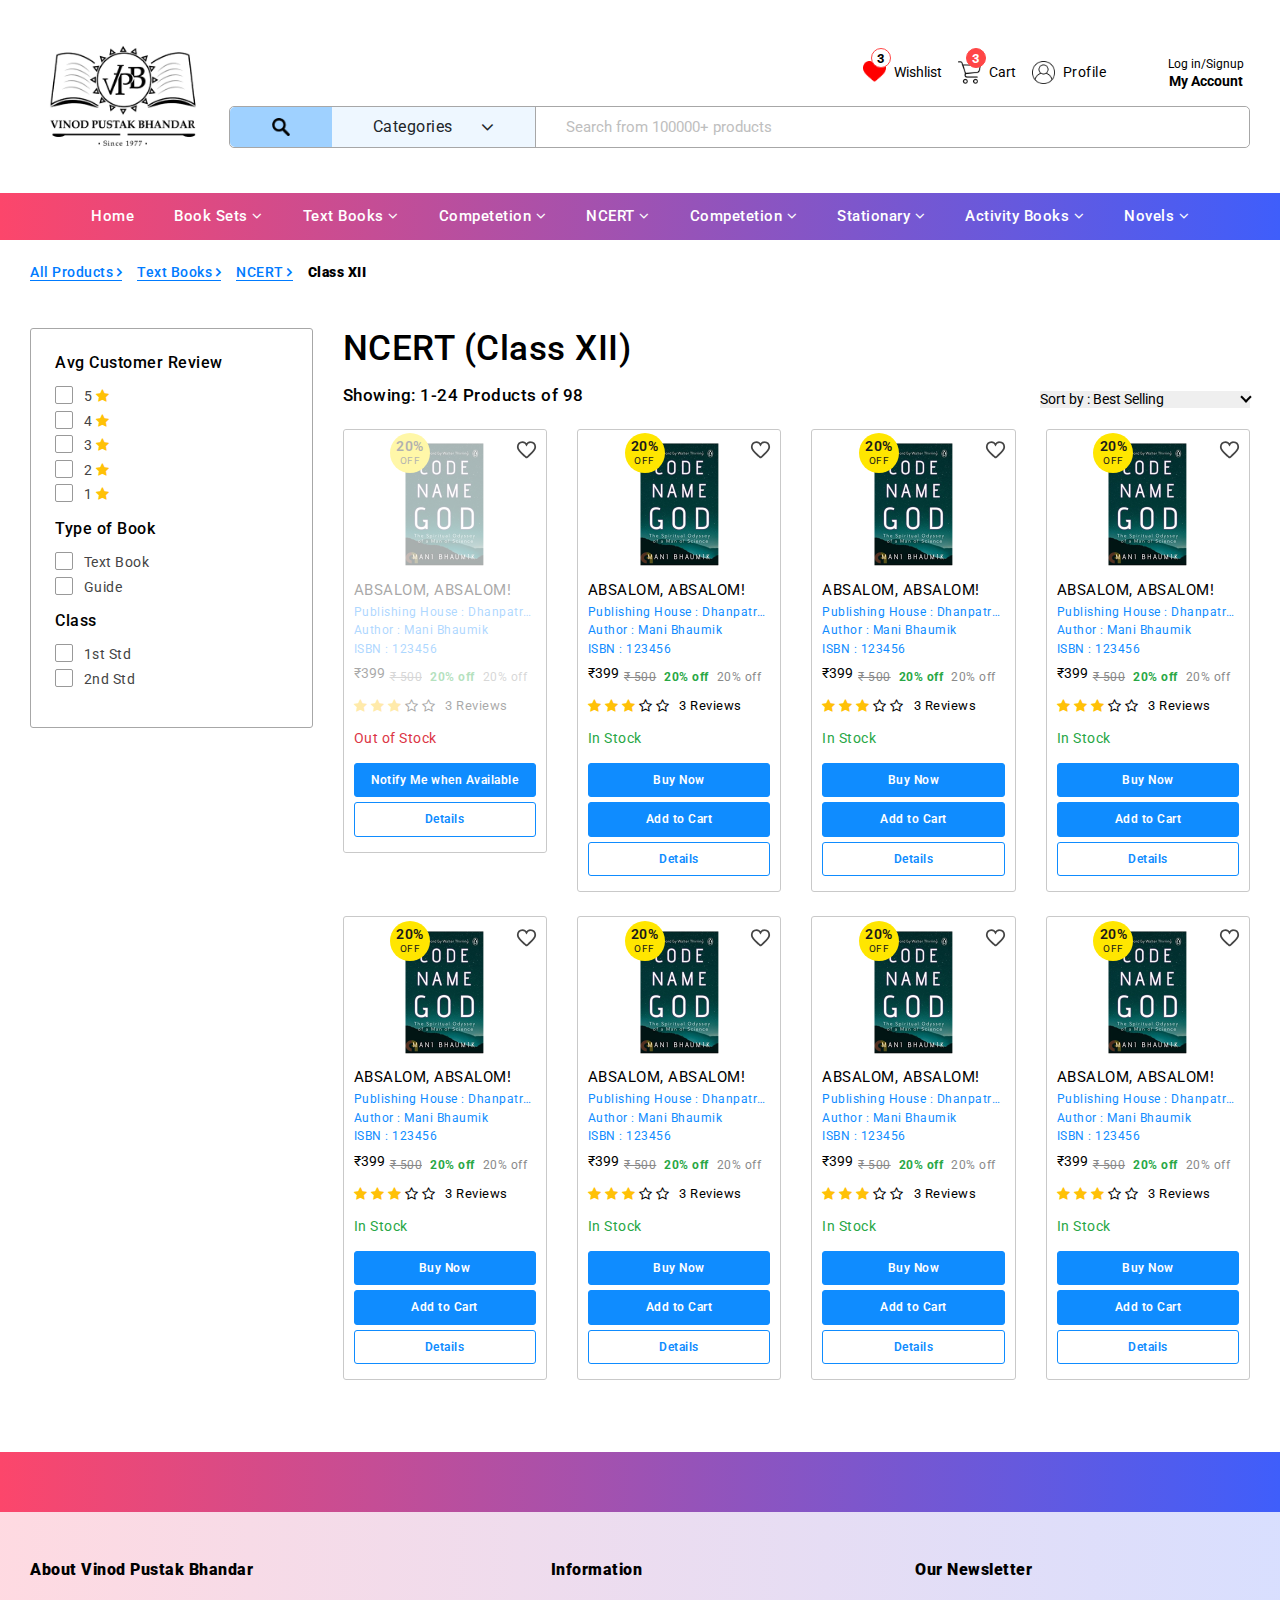
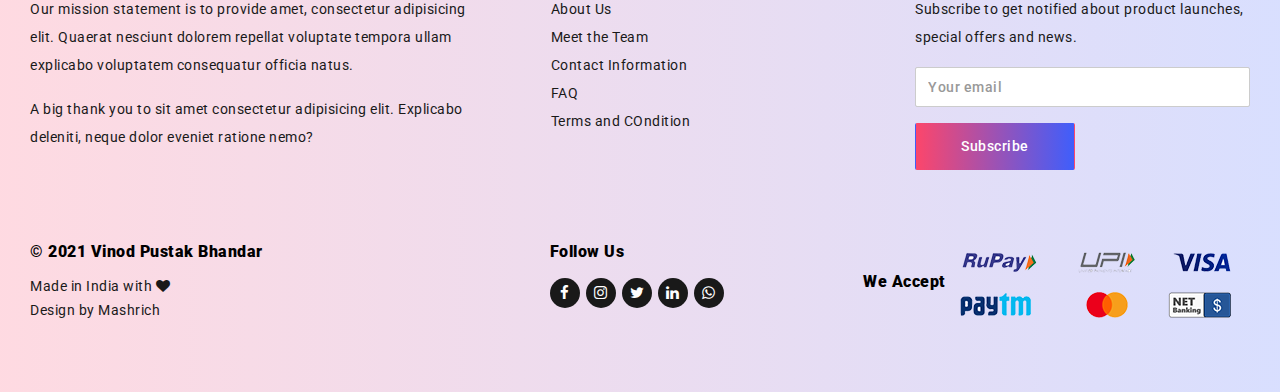
<file: listing.html>
<!DOCTYPE html>
<html lang="en">

<head>

    <meta charset="utf-8">
    <meta http-equiv="X-UA-Compatible" content="IE=edge">
    <meta name="viewport" content="width=device-width, initial-scale=1">
    <meta name="description" content="">
    <meta name="author" content="">
    <link rel="shortcut icon" href="images/favicon.png" type="image/x-icon">

    <title>Vinod Pustak Bhandar</title>

    <!-- Bootstrap Core CSS -->
    <link rel="stylesheet" href="css/bootstrap.min.css">

    <!-- Owl -->
    <link rel="stylesheet" href="css/owl.carousel.min.css">
    <link rel="stylesheet" href="css/owl.theme.default.min.css">
    
    <!-- Font Awesome 5 -->
	<link rel="stylesheet" href="https://cdnjs.cloudflare.com/ajax/libs/font-awesome/4.7.0/css/font-awesome.min.css">

    <!-- Linear Icons -->
    <link rel="stylesheet" href="https://cdn.linearicons.com/free/1.0.0/icon-font.min.css">

    <!-- Page Specific Links -->
    <link rel="stylesheet" href="css/general.css">
    <link rel="stylesheet" href="css/listing.css">

    <!-- Fonts -->
    <link rel="preconnect" href="https://fonts.gstatic.com">
    <link href="https://fonts.googleapis.com/css2?family=Roboto:wght@300;400;500;700;900&display=swap" rel="stylesheet">

</head>

<body>

    <!-- Header -->
    <header class="site-header">
        
        <div class="header-top">
            <div class="container-mid">

                <div class="header-utility">
                    
                    <div class="d-none d-lg-block">
                        <a href="index.html" class="navbar-brand">
                            <img src="images/logo-dark.png" class="img-fluid" alt="Vinod Pustak Bhandar">
                        </a>
                    </div>

                    <div class="utility-control-wrap">

                        <div class="utility-controls mb-3">

                            <ul class="no-bullets no-bullets align-items-center">

                                <li class="toggle-press">
                                    <div class="dropdown">
                                        <button class="wishlist-menu dropdown-toggle" type="button" id="dropdownMenuButton" data-toggle="dropdown" aria-haspopup="true" aria-expanded="false">
                                            <span class="badge badge-primary">3</span>
                                            <img src="images/wishlist.png" class="img-fluid mr-2" alt="wishlist">
                                            <span>Wishlist</span>
                                        </button>
                                        <div class="dropdown-menu whishlist-dropdown product-summary shadow-box utility-controls-dropdown" aria-labelledby="dropdownMenuButton">
                                            <div class="product-container">
                                                <article class="product-block mb-4">
                                                    <section class="product-img">
            
                                                        <div class="position-relative">
                                                            <img src="images/product.png" class="img-fluid" alt="Product">
                                                        </div>
            
                                                    </section>
                                                    <section class="product-details">
                                                        <div>
                                                            <h6 class="product-title">CODE NAME GOD</h6>
                                                            <p class="product-author">Publisher : Dhanpatray & Co</p>
                                                            <p class="product-author">Author: WILLIAM FAULKNER</p>
                                                        </div>
                                                        <div class="product-price">
                                                            <h5 class="current-price">₹399</h5>
                                                            <del>₹ 500</del>
                                                            <b class="text-success">20% off</b>
                                                        </div>
                                                    </section>                                                
                                                    <section class="product-action mt-1">
                                                        <a href="#">Add to Cart</a>
                                                        <a href="#">Remove</a>
                                                    </section>
                                                </article>
                                                <article class="product-block mb-4">
                                                    <section class="product-img">
            
                                                        <div class="position-relative">
                                                            <img src="images/product.png" class="img-fluid" alt="Product">
                                                        </div>
            
                                                    </section>
                                                    <section class="product-details">
                                                        <div>
                                                            <h6 class="product-title">CODE NAME GOD</h6>
                                                            <p class="product-author">Publisher : Dhanpatray & Co</p>
                                                            <p class="product-author">Author: WILLIAM FAULKNER</p>
                                                        </div>
                                                        <div class="product-price">
                                                            <h5 class="current-price">₹399</h5>
                                                            <del>₹ 500</del>
                                                            <b class="text-success">20% off</b>
                                                        </div>
                                                    </section>                                                
                                                    <section class="product-action mt-1">
                                                        <a href="#">Add to Cart</a>
                                                        <a href="#">Remove</a>
                                                    </section>
                                                </article>
                                                <article class="product-block mb-4">
                                                    <section class="product-img">
            
                                                        <div class="position-relative">
                                                            <img src="images/product.png" class="img-fluid" alt="Product">
                                                        </div>
            
                                                    </section>
                                                    <section class="product-details">
                                                        <div>
                                                            <h6 class="product-title">CODE NAME GOD</h6>
                                                            <p class="product-author">Publisher : Dhanpatray & Co</p>
                                                            <p class="product-author">Author: WILLIAM FAULKNER</p>
                                                        </div>
                                                        <div class="product-price">
                                                            <h5 class="current-price">₹399</h5>
                                                            <del>₹ 500</del>
                                                            <b class="text-success">20% off</b>
                                                        </div>
                                                    </section>                                                
                                                    <section class="product-action mt-1">
                                                        <a href="#">Add to Cart</a>
                                                        <a href="#">Remove</a>
                                                    </section>
                                                </article>
                                            </div>
    
                                            <div>
                                                <a href="#" class="site-btn w-100 mt-3">Add to Cart</a>
                                            </div>
                                        </div>
                                    </div>
                                </li>

                                <li class="toggle-press">

                                    <div class="dropdown">
                                        <button class="cart-menu dropdown-toggle" type="button" id="dropdownMenuButton" data-toggle="dropdown" aria-haspopup="true" aria-expanded="false">
                                            <span class="badge badge-primary">3</span>
                                            <img src="images/shopping-cart.png" class="img-fluid mr-2" alt="wishlist">
                                            <span>Cart</span>
                                        </button>
                                        <div class="dropdown-menu cart-dropdown shadow-box utility-controls-dropdown" aria-labelledby="dropdownMenuButton">
                                            <div class="product-container product-summary">
                                                <article class="product-block mb-4">
                                                    <section class="product-img">
            
                                                        <div class="position-relative">
                                                            <img src="images/product.png" class="img-fluid" alt="Product">
                                                        </div>
            
                                                    </section>
                                                    <section class="product-details">
                                                        <div>
                                                            <h6 class="product-title">CODE NAME GOD</h6>
                                                            <p class="product-author">Publisher : Dhanpatray & Co</p>
                                                            <p class="product-author">Author: WILLIAM FAULKNER</p>
                                                        </div>
                                                        <div class="product-price">
                                                            <h5 class="current-price">₹399</h5>
                                                            <del>₹ 500</del>
                                                            <b class="text-success">20% off</b>
                                                        </div>
                                                    </section>                                                
                                                    <section class="product-action mt-1">
                                                        <div class="cart-number-input mb-0 w-100">
                                                            <button onclick="this.parentNode.querySelector('input[type=number]').stepDown()" class="minus">-</button>
                                                            <input class="quantity" min="0" name="quantity" value="1" type="number">
                                                            <button onclick="this.parentNode.querySelector('input[type=number]').stepUp()" class="plus">+</button>
                                                        </div>
                                                        <a href="#">Remove</a>
                                                    </section>
                                                </article>
                                                <article class="product-block mb-4">
                                                    <section class="product-img">
            
                                                        <div class="position-relative">
                                                            <img src="images/product.png" class="img-fluid" alt="Product">
                                                        </div>
            
                                                    </section>
                                                    <section class="product-details">
                                                        <div>
                                                            <h6 class="product-title">CODE NAME GOD</h6>
                                                            <p class="product-author">Publisher : Dhanpatray & Co</p>
                                                            <p class="product-author">Author: WILLIAM FAULKNER</p>
                                                        </div>
                                                        <div class="product-price">
                                                            <h5 class="current-price">₹399</h5>
                                                            <del>₹ 500</del>
                                                            <b class="text-success">20% off</b>
                                                        </div>
                                                    </section>                                                
                                                    <section class="product-action mt-1">
                                                        <div class="cart-number-input mb-0 w-100">
                                                            <button onclick="this.parentNode.querySelector('input[type=number]').stepDown()" class="minus">-</button>
                                                            <input class="quantity" min="0" name="quantity" value="1" type="number">
                                                            <button onclick="this.parentNode.querySelector('input[type=number]').stepUp()" class="plus">+</button>
                                                        </div>
                                                        <a href="#">Remove</a>
                                                    </section>
                                                </article>
                                                <article class="product-block mb-4">
                                                    <section class="product-img">
            
                                                        <div class="position-relative">
                                                            <img src="images/product.png" class="img-fluid" alt="Product">
                                                        </div>
            
                                                    </section>
                                                    <section class="product-details">
                                                        <div>
                                                            <h6 class="product-title">CODE NAME GOD</h6>
                                                            <p class="product-author">Publisher : Dhanpatray & Co</p>
                                                            <p class="product-author">Author: WILLIAM FAULKNER</p>
                                                        </div>
                                                        <div class="product-price">
                                                            <h5 class="current-price">₹399</h5>
                                                            <del>₹ 500</del>
                                                            <b class="text-success">20% off</b>
                                                        </div>
                                                    </section>                                                
                                                    <section class="product-action mt-1">
                                                        <div class="cart-number-input mb-0 w-100">
                                                            <button onclick="this.parentNode.querySelector('input[type=number]').stepDown()" class="minus">-</button>
                                                            <input class="quantity" min="0" name="quantity" value="1" type="number">
                                                            <button onclick="this.parentNode.querySelector('input[type=number]').stepUp()" class="plus">+</button>
                                                        </div>
                                                        <a href="#">Remove</a>
                                                    </section>
                                                </article>
                                            </div>
    
                                            <div>
                                                <a href="#" class="site-btn w-100 mt-3">Proceed to Secure Checkout</a>
                                            </div>

                                            <!-- Empty Cart -->
                                            <!-- <div class="product-container">
                                                <div class="d-flex justify-content-center align-items-center flex-column">
                                                    <img src="images/shopping-cart-large.png" class="img-fluid" alt="Shop">
                                                    <h6>Your Cart is empty</h6>
                                                </div>
                                            </div>

                                            <div>
                                                <a href="#" class="site-btn w-100 mt-3">Continue Shopping</a>
                                            </div> -->

                                        </div>
                                    </div>

                                </li>

                                <li>
                                    <a href="#" class="user-profile-menu">
                                        <img src="images/user.png" class="img-fluid mr-2" alt="wishlist">
                                        <span>Profile</span>
                                    </a>
                                </li>

                            </ul>

                            <div class="user-login ml-3 ml-lg-5">
                                <div class="dropdown">
                                    <button class="dropdown-toggle" type="button" id="dropdownMenuButton" data-toggle="dropdown" aria-haspopup="true" aria-expanded="false">
                                        <span>Log in/Signup</span>
                                        <p class="mb-0"><b>My Account</b></p>
                                    </button>
                                    <div class="dropdown-menu user-login-dropdown shadow-box utility-controls-dropdown p-4" aria-labelledby="dropdownMenuButton">
                                        <div class="text-center mb-3">
                                            <h5>Login to My Account</h5>
                                            <p>Enter your e-mail and password</p>
                                        </div>
                                        <form action="">
                                            <div class="form-group">
                                                <input type="text" class="form-control" placeholder="Email/Phone Number">
                                            </div>
                                            <div class="form-group">
                                                <input type="password" placeholder="Password" class="form-control">
                                            </div>
                                            <button class="submit site-btn w-100">Login</button>
                                        </form>
    
                                        <div class="text-center mt-3">
                                            <p>Forgot Password? <a href="#">Reset Password</a></p>
                                            <p>New Customer? <a href="#">Create Your Account</a></p>
                                        </div>
                                    </div>
                                </div>

                                <!-- <a href="#">
                                    <span>Log in/Signup</span>
                                    <p class="mb-0"><b>My Account</b></p>
                                </a>
                                <div class="user-login-dropdown shadow-box utility-controls-dropdown p-4">
                                    <div class="text-center mb-3">
                                        <h5>Login to My Account</h5>
                                        <p>Enter your e-mail and password</p>
                                    </div>
                                    <form action="">
                                        <div class="form-group">
                                            <input type="text" class="form-control" placeholder="Email/Phone Number">
                                        </div>
                                        <div class="form-group">
                                            <input type="password" placeholder="Password" class="form-control">
                                        </div>
                                        <button class="submit site-btn w-100">Login</button>
                                    </form>

                                    <div class="text-center mt-3">
                                        <p>Forgot Password? <a href="#">Reset Password</a></p>
                                        <p>New Customer? <a href="#">Create Your Account</a></p>
                                    </div>

                                </div> -->
                            
                            </div>

                        </div>

                        <div class="menu-search-bar">
                            <form action="">
                                <div class="d-flex">

                                    <button type="submit" class="btn btn-default">
                                        <img src="images/search-icon.png" class="img-fluid" alt="search" title="search">
                                    </button>

                                    
                                    <div class="search-category">
                                        <div class="dropdown">
                                            <div class="btn btn-default dropdown-toggle" type="button" id="dropdownMenuButton" data-toggle="dropdown" aria-haspopup="true" aria-expanded="false">
                                                <span>Categories</span>
                                                <i class="fa fa-angle-down"></i>
                                            </div>
                                            <div class="dropdown-menu" aria-labelledby="dropdownMenuButton">
                                              <a class="dropdown-item" href="#">School Sets</a>
                                              <a class="dropdown-item" href="#">Text Books</a>
                                              <a class="dropdown-item" href="#">Competetion</a>
                                              <a class="dropdown-item" href="#">NCERT</a>
                                              <a class="dropdown-item" href="#">Sample Papers</a>
                                              <a class="dropdown-item" href="#">Novels</a>
                                              <a class="dropdown-item" href="#">College Books</a>
                                              <a class="dropdown-item" href="#">Stationary</a>
                                            </div>
                                          </div>
                                    </div>

                                    <div class="search-input">
                                        <input type="text" class="form-control" placeholder="Search from 100000+ products">
                                    </div>

                                </div>
                            </form>
                        </div>

                    </div>

                </div>

            </div>
        </div>

        <div class="mainMenubar">
            <div class="container-fluid p-0 pr-lg-3 pl-lg-3">
                <nav class="navbar navbar-expand-lg p-lg-0" role="navigation">
                    <a class="navbar-brand d-lg-none" href="index.html">
                        <img src="images/logo-mobile.png" class="img-fluid" alt="Used Cars Near Me"  title="Used Cars Near Me">
                    </a>
                    
                    <button class="navbar-toggler collapsed" type="button" data-toggle="collapse" data-target="#websitenavbar" aria-controls="websitenavbar" aria-expanded="false" aria-label="Toggle navigation">
                        <span class="icon-bar top-bar"></span>
                        <span class="icon-bar middle-bar"></span>
                        <span class="icon-bar bottom-bar"></span>						
                    </button>                    
            
                    <div class="collapse navbar-collapse" id="websitenavbar">	
                        <ul class="navbar-nav m-auto">
    
                            <li class="nav-item">
                                <a class="nav-link" href="#">Home</a>
                            </li>
    
                            <li class="dropdown nav-item mega-dropdown mymegamenu">

                                <a class="dropdown-toggle nav-link" href="#" data-toggle="dropdown">Book Sets <i class="fa fa-angle-down"></i></a>				
    
                                <ul class="dropdown-menu mega-dropdown-menu">
    
                                    <div class="tab-pane" >
    
                                        <div class="row m-0">

                                            <div class="col-xl-3 col-lg-4">    
                                                <div class="dropdownMenu-options">
                                                    
                                                    <p>Rudrapur (Uttarakhand)</p>

                                                    <ul class="alphabet-order">    
                                                        <li>
                                                            <span>A</span>
                                                            <div>
                                                                <a href="#">Amenity Public School</a>
                                                            </div>
                                                        </li>
                                                        <li>
                                                            <span>B</span>
                                                            <div>
                                                                <a href="#">Bhartiyam International School</a>
                                                                <a href="#">Blooming Dales' Modern School</a>
                                                            </div>
                                                        </li>
                                                        <li>
                                                            <span>C</span>
                                                            <div>
                                                                <a href="#">Columbus Public School</a>
                                                            </div>
                                                        </li>
                                                        <li>
                                                            <span>H</span>
                                                            <div>
                                                                <a href="#">Holy Child School</a>
                                                            </div>
                                                        </li>
                                                        <li>
                                                            <span>J</span>
                                                            <div>
                                                                <a href="#">Jaycees Public School</a>
                                                            </div>
                                                        </li>
                                                        <li>
                                                            <span>K</span>
                                                            <div>
                                                                <a href="#">Kids Planet Public School</a>
                                                            </div>
                                                        </li>
                                                    </ul>

                                                </div>    
                                            </div>  
    
                                            <div class="col-xl-3 col-lg-4">
    
                                                <div class="dropdownMenu-options">

                                                    <ul class="alphabet-order">
                                                        <li>
                                                            <span>N</span>
                                                            <div>
                                                                <a href="#">National Public School</a>
                                                            </div>
                                                        </li>
                                                        <li>
                                                            <span>T</span>
                                                            <div>
                                                                <a href="#">The Oxford Academy</a>
                                                                <a href="#">Tender Souls' School</a>
                                                                <a href="#">Togather EAD</a>
                                                            </div>
                                                        </li>
                                                        <li>
                                                            <span>R</span>
                                                            <div>
                                                                <a href="#">Radiant Academy</a>
                                                                <a href="#">Rainbow Public School</a>
                                                                <a href="#">RAN Public School - (Bilaspur Branch)</a>
                                                            </div>
                                                        </li>
                                                    </ul>
    
                                                </div>
    
                                            </div>
    
                                            <div class="col-xl-3 col-lg-4">
    
                                                <div class="dropdownMenu-options">
                                                    
                                                    <ul class="alphabet-order">
                                                        <li>
                                                            <span>S</span>
                                                            <div>
                                                                <a href="#">Sarv Sanskriti Public School</a>
                                                                <a href="#">Shri Guru Nanak Public School</a>
                                                                <a href="#">Stone Ridge International School</a>
                                                            </div>
                                                        </li>
                                                    </ul>
    
                                                </div>
    
                                            </div>
    
                                        </div>
    
                                    </div>

                                </ul>				
    
                            </li>
    
                            <li class="dropdown nav-item mega-dropdown mymegamenu">

                                <a class="dropdown-toggle nav-link" href="#" data-toggle="dropdown">Text Books <i class="fa fa-angle-down"></i></a>				
    
                                <ul class="dropdown-menu mega-dropdown-menu">       
    
                                    <div class="tab-pane" >
    
                                        <div class="row m-0">
    
                                            <div class="col-xl-3 col-lg-4">
    
                                                <div class="dropdownMenu-options">
    
                                                    <p>School Books (Nursery to Class XII)</p>
    
                                                    <ul class="no-bullets">
                                                        <li><a href="#">Nursery to KG </a></li>
                                                        <li><a href="#">Class I</a></li>    
                                                        <li><a href="#">Class II</a></li>    
                                                        <li><a href="#">Class III</a></li>    
                                                        <li><a href="#">Class IV</a></li>    
                                                        <li><a href="#">Class V</a></li>    
                                                        <li><a href="#">Class VI</a></li>    
                                                        <li><a href="#">Class VII</a></li>    
                                                        <li><a href="#">Class VIII</a></li>    
                                                        <li><a href="#">Class IX</a></li>    
                                                        <li><a href="#">Class x</a></li>    
                                                        <li><a href="#">Class XI (Science)</a></li>    
                                                        <li><a href="#">Class XI (Commerce)</a></li>    
                                                        <li><a href="#">Class XI (Arts)</a></li>    
                                                        <li><a href="#">Class XII (Science)</a></li>    
                                                        <li><a href="#">Class XII (Commerce)</a></li>    
                                                        <li><a href="#">Class XII (Arts)</a></li>    
                                                    </ul>
    
                                                </div>
    
                                            </div>

                                            <div class="col-xl-3 col-lg-4">    
                                                <div class="dropdownMenu-options">
                                                    <p>Sample Papers</p>
                                                    
                                                    <ul class="alphabet-order">    
                                                        <li>
                                                            <span>A</span>
                                                            <div>
                                                                <a href="#">Arihant - All-in-One</a>
                                                                <a href="#">Arihant - Chapterwise</a>
                                                                <a href="#">Arihant - i-Succeed</a>
                                                            </div>
                                                        </li>
                                                        <li>
                                                            <span>B</span>
                                                            <div>
                                                                <a href="#">Blueprint</a>
                                                            </div>
                                                        </li>
                                                        <li>
                                                            <span>E</span>
                                                            <div>
                                                                <a href="#">Evergreen</a>
                                                                <a href="#">Evergreen 100%</a>
                                                            </div>
                                                        </li>
                                                        <li>
                                                            <span>F</span>
                                                            <div>
                                                                <a href="#">Future - Track 2020</a>
                                                            </div>
                                                        </li>
                                                        <li>
                                                            <span>F</span>
                                                            <div>
                                                                <a href="#">Oswal - Question Bank</a>
                                                                <a href="#">Oswal - Sample Papers</a>
                                                            </div>
                                                        </li>
                                                        <li>
                                                            <span>S</span>
                                                            <div>
                                                                <a href="#">Satish Brothers</a>
                                                                <a href="#">Shivdas</a>
                                                                <a href="#">Super 20 (Full Marks)</a>
                                                            </div>
                                                        </li>
                                                        <li>
                                                            <span>T</span>
                                                            <div>
                                                                <a href="#">Togather</a>
                                                                <a href="#">Togather EAD</a>
                                                                <a href="#">Togather EAD</a>
                                                            </div>
                                                        </li>
                                                        <li>
                                                            <span>U</span>
                                                            <div>
                                                                <a href="#">Ulike</a>
                                                            </div>
                                                        </li>
                                                        <li>
                                                            <span>X</span>
                                                            <div>
                                                                <a href="#">Xamida</a>
                                                                <a href="#">Xamida 20 plus</a>
                                                            </div>
                                                        </li>
                                                    </ul>

                                                </div>    
                                            </div>  
    
                                            <div class="col-xl-3 col-lg-4">
    
                                                <div class="dropdownMenu-options">

                                                    <p>Lab Manuals</p>    
                                                    <ul class="alphabet-order">
                                                        <li>
                                                            <span>A</span>
                                                            <div>
                                                                <a href="#">Arihant - All-in-One</a>
                                                                <a href="#">Arihant - Chapterwise</a>
                                                                <a href="#">Arihant - i-Succeed</a>
                                                            </div>
                                                        </li>
                                                        <li>
                                                            <span>B</span>
                                                            <div>
                                                                <a href="#">Blueprint</a>
                                                            </div>
                                                        </li>
                                                        <li>
                                                            <span>E</span>
                                                            <div>
                                                                <a href="#">Evergreen</a>
                                                                <a href="#">Evergreen 100%</a>
                                                            </div>
                                                        </li>
                                                        <li>
                                                            <span>T</span>
                                                            <div>
                                                                <a href="#">Togather</a>
                                                                <a href="#">Togather EAD</a>
                                                                <a href="#">Togather EAD</a>
                                                            </div>
                                                        </li>
                                                        <li>
                                                            <span>U</span>
                                                            <div>
                                                                <a href="#">Ulike</a>
                                                            </div>
                                                        </li>
                                                        <li>
                                                            <span>X</span>
                                                            <div>
                                                                <a href="#">Xamida</a>
                                                                <a href="#">Xamida 20 plus</a>
                                                            </div>
                                                        </li>
                                                    </ul>

                                                    <p>Uttrakhand Board</p>    
                                                    <ul class="alphabet-order">
                                                        <li>
                                                            <span>A</span>
                                                            <div>
                                                                <a href="#">Arihant - All-in-One</a>
                                                                <a href="#">Arihant - Chapterwise</a>
                                                                <a href="#">Arihant - i-Succeed</a>
                                                            </div>
                                                        </li>
                                                        <li>
                                                            <span>B</span>
                                                            <div>
                                                                <a href="#">Blueprint</a>
                                                            </div>
                                                        </li>
                                                    </ul>
    
                                                </div>
    
                                            </div>
    
    
    
                                            <div class="col-xl-3 col-lg-4">
    
                                                <div class="dropdownMenu-options">
    
                                                    <p>Guides & Support Books</p>    
                                                    <ul class="no-bullets">    
                                                        <li><a href="#">Golden</a></li>
                                                        <li><a href="#">Full Marks</a></li>
                                                        <li><a href="#">N.D.</a></li>
                                                        <li><a href="#">Arihant NCERT</a></li>
                                                        <li><a href="#">NCERT Workbooks</a></li>
                                                    </ul>

                                                    <p>Assignments</p>    
                                                    <ul class="no-bullets">    
                                                        <li><a href="#">Bravia</a></li>
                                                        <li><a href="#">BBC</a></li>
                                                    </ul>

                                                    <li class="directLink"><a href="#">Dictionaries & Thesaurus</a></li>
                                                    <li class="directLink"><a href="#">Dictionaries & Thesaurus</a></li>
                                                    <li class="directLink"><a href="#">Atlas</a></li>
    
                                                </div>
    
                                            </div>
    
                                        </div>
    
                                    </div>

                                </ul>				
    
                            </li>
    
    
                            <li class="dropdown nav-item mega-dropdown mymegamenu">

                                <a class="dropdown-toggle nav-link" href="#" data-toggle="dropdown">Competetion <i class="fa fa-angle-down"></i></a>				
    
                                <ul class="dropdown-menu mega-dropdown-menu">       
    
                                    <div class="tab-pane" >
    
                                        <div class="row m-0">

                                            <div class="col-xl-3 col-lg-4">    
                                                <div class="dropdownMenu-options">

                                                    <ul class="alphabet-order">    
                                                        <li>
                                                            <span>A</span>
                                                            <div>
                                                                <a href="#">Arithmetic/ Reasoning/ Aptitude</a>
                                                                <a href="#">Agriculture/ PVT</a>
                                                            </div>
                                                        </li>
                                                        <li>
                                                            <span>B</span>
                                                            <div>
                                                                <a href="#">B. Pharma/ B.Sc. Nursing</a>
                                                                <a href="#">B.Ed./ M.Ed/ Teacher Aptitude</a>
                                                                <a href="#">Bank Entrances - IBPS/ SBI-PO/ Clerk</a>
                                                                <a href="#">BBA/ BBS</a>
                                                            </div>
                                                        </li>
                                                        <li>
                                                            <span>C</span>
                                                            <div>
                                                                <a href="#">CAT/ MAT/ CMAT</a>
                                                                <a href="#">Central Hindu School</a>
                                                                <a href="#">CSIR - NTA UGC NET/ JRF/ SET</a>
                                                                <a href="#">CTET/ TET's/ TGT & PGT</a>
                                                            </div>
                                                        </li>
                                                        <li>
                                                            <span>D</span>
                                                            <div>
                                                                <a href="#">DDA Exam</a>
                                                                <a href="#">Defence Services Exam</a>
                                                                <a href="#">Delhi SSSB</a>
                                                            </div>
                                                        </li>
                                                        <li>
                                                            <span>E</span>
                                                            <div>
                                                                <a href="#">English Language</a>
                                                            </div>
                                                        </li>
                                                    </ul>

                                                </div>    
                                            </div>  
    
                                            <div class="col-xl-3 col-lg-4">
    
                                                <div class="dropdownMenu-options">

                                                    <ul class="alphabet-order">
                                                        <li>
                                                            <span>E</span>
                                                            <div>
                                                                <a href="#">EPFO/ ESIC</a>
                                                                <a href="#">Essay/ Letters</a>
                                                            </div>
                                                        </li>
                                                        <li>
                                                            <span>F</span>
                                                            <div>
                                                                <a href="#">Food Corporation Of India (FCI)</a>
                                                            </div>
                                                        </li>
                                                        <li>
                                                            <span>G</span>
                                                            <div>
                                                                <a href="#">GATE/ PSUS/ JTO/ DRDO/ IES/ ISRO/ TTA</a>
                                                                <a href="#">General English</a>
                                                            </div>
                                                        </li>
                                                        <li>
                                                            <span>H</span>
                                                            <div>
                                                                <a href="#">Hindi Translator</a>
                                                                <a href="#">Hotel Management</a>
                                                            </div>
                                                        </li>
                                                        <li>
                                                            <span>I</span>
                                                            <div>
                                                                <a href="#">IAS/ PCS/ UPPSC</a>
                                                                <a href="#">IIT-JEE/ NEET/ Other Engineering & Medical Exam</a>
                                                                <a href="#">Intelligence Bureau (I.B.)</a>
                                                                <a href="#">Interviwes/ Personality Development/ SSB</a>
                                                            </div>
                                                        </li>
                                                        <li>
                                                            <span>K</span>
                                                            <div>
                                                                <a href="#">KVS/ NVS/ Teachers</a>
                                                            </div>
                                                        </li>
                                                        <li>
                                                            <span>L</span>
                                                            <div>
                                                                <a href="#">Law/ Judicial Services</a>
                                                                <a href="#">LIC/ GIC/ OIC</a>
                                                            </div>
                                                        </li>
                                                        <li>
                                                            <span>M</span>
                                                            <div>
                                                                <a href="#">Management Entrance</a>
                                                            </div>
                                                        </li>
                                                    </ul>
    
                                                </div>
    
                                            </div>
    
                                            <div class="col-xl-3 col-lg-4">
    
                                                <div class="dropdownMenu-options">

                                                    <ul class="alphabet-order">
                                                        <li>
                                                            <span>N</span>
                                                            <div>
                                                                <a href="#">NATA (B. Arch.)</a>
                                                                <a href="#">Navodaya/ Sainik/ Military School Exam</a>
                                                                <a href="#">NIFT/ NID</a>
                                                                <a href="#">NDA/ CDS/ Asst. Commander/ ACC/ Indian Army/ AFCAT</a>
                                                                <a href="#">NTSE/ Olympiads/ STSE</a>
                                                                <a href="#">Nursing (B.Sc.)</a>
                                                            </div>
                                                        </li>
                                                        <li>
                                                            <span>N</span>
                                                            <div>
                                                                <a href="#">Police</a>
                                                                <a href="#">Polytechnic</a>
                                                                <a href="#">Postal Services</a>
                                                            </div>
                                                        </li>
                                                    </ul>

                                                </div>
    
                                            </div>
    
                                        </div>
    
                                    </div>

                                </ul>				
    
                            </li>
    
                            <li class="dropdown nav-item mega-dropdown mymegamenu">

                                <a class="dropdown-toggle nav-link" href="#" data-toggle="dropdown">NCERT <i class="fa fa-angle-down"></i></a>				
    
                                <ul class="dropdown-menu mega-dropdown-menu">       
    
                                    <div class="tab-pane text-center">
    
                                        <div class="row m-0">
    
                                            <div class="col-xl-4 col-lg-4">
    
                                                <div class="dropdownMenu-options h-100">
    
                                                    <ul class="no-bullets h-100 d-flex flex-column justify-content-between">
                                                        <li><a href="#">Class I</a></li>    
                                                        <li><a href="#">Class II</a></li>    
                                                        <li><a href="#">Class III</a></li>    
                                                        <li><a href="#">Class IV</a></li>    
                                                        <li><a href="#">Class V</a></li>  
                                                    </ul>
    
                                                </div>
    
                                            </div>

                                            <div class="col-xl-4 col-lg-4">
    
                                                <div class="dropdownMenu-options h-100">
    
                                                    <ul class="no-bullets h-100 d-flex flex-column justify-content-between">
                                                        <li><a href="#">Class VI</a></li>    
                                                        <li><a href="#">Class VII</a></li>    
                                                        <li><a href="#">Class VIII</a></li>    
                                                        <li><a href="#">Class IX</a></li>    
                                                        <li><a href="#">Class X</a></li>
                                                    </ul>
    
                                                </div>
    
                                            </div>

                                            <div class="col-xl-4 col-lg-4">
    
                                                <div class="dropdownMenu-options">
                                                    <p>Class XI</p>
                                                    <ul class="no-bullets">
                                                        <li><a href="#">Science </a></li>
                                                        <li><a href="#">Commerce</a></li>    
                                                        <li><a href="#">Arts</a></li>
                                                    </ul>
                                                    
                                                    <p>Class XII</p>
                                                    <ul class="no-bullets">
                                                        <li><a href="#">Science </a></li>
                                                        <li><a href="#">Commerce</a></li>    
                                                        <li><a href="#">Arts</a></li>
                                                    </ul>
    
                                                </div>
    
                                            </div>
    
                                        </div>
    
                                    </div>
    
                                </ul>				
    
                            </li>
    
                            <li class="dropdown nav-item mega-dropdown mymegamenu">

                                <a class="dropdown-toggle nav-link" href="#" data-toggle="dropdown">Competetion <i class="fa fa-angle-down"></i></a>				
    
                                <ul class="dropdown-menu mega-dropdown-menu">       
    
                                    <div class="tab-pane" >
    
                                        <div class="row m-0">

                                            <div class="col-xl-3 col-lg-4">    
                                                <div class="dropdownMenu-options">

                                                    <ul class="alphabet-order">
                                                        <li>
                                                            <span>B</span>
                                                            <div>
                                                                <a href="#">B. Pharma/ B.Sc. Nursing</a>
                                                                <a href="#">B.Ed./ M.Ed/ Teacher Aptitude</a>
                                                                <a href="#">Bank Entrances - IBPS/ SBI-PO/ Clerk</a>
                                                                <a href="#">BBA/ BBS</a>
                                                            </div>
                                                        </li>
                                                        <li>
                                                            <span>C</span>
                                                            <div>
                                                                <a href="#">CAT/ MAT/ CMAT</a>
                                                                <a href="#">Central Hindu School</a>
                                                                <a href="#">CSIR - NTA UGC NET/ JRF/ SET</a>
                                                                <a href="#">CTET/ TET's/ TGT & PGT</a>
                                                            </div>
                                                        </li>
                                                        <li>
                                                            <span>D</span>
                                                            <div>
                                                                <a href="#">DDA Exam</a>
                                                                <a href="#">Defence Services Exam</a>
                                                                <a href="#">Delhi SSSB</a>
                                                            </div>
                                                        </li>
                                                        <li>
                                                            <span>E</span>
                                                            <div>
                                                                <a href="#">English Language</a>
                                                            </div>
                                                        </li>
                                                    </ul>

                                                </div>    
                                            </div>  
    
                                            <div class="col-xl-3 col-lg-4">
    
                                                <div class="dropdownMenu-options">

                                                    <ul class="alphabet-order">
                                                        <li>
                                                            <span>N</span>
                                                            <div>
                                                                <a href="#">NATA (B. Arch.)</a>
                                                                <a href="#">Navodaya/ Sainik/ Military School Exam</a>
                                                                <a href="#">NIFT/ NID</a>
                                                                <a href="#">NDA/ CDS/ Asst. Commander/ ACC/ Indian Army/ AFCAT</a>
                                                                <a href="#">NTSE/ Olympiads/ STSE</a>
                                                                <a href="#">Nursing (B.Sc.)</a>
                                                            </div>
                                                        </li>
                                                        <li>
                                                            <span>N</span>
                                                            <div>
                                                                <a href="#">Police</a>
                                                                <a href="#">Polytechnic</a>
                                                                <a href="#">Postal Services</a>
                                                            </div>
                                                        </li>
                                                    </ul>

                                                </div>
    
                                            </div>
    
                                        </div>
    
                                    </div>

                                </ul>				
    
                            </li>

                            <li class="dropdown nav-item mega-dropdown mymegamenu">

                                <a class="dropdown-toggle nav-link" href="#" data-toggle="dropdown">Stationary <i class="fa fa-angle-down"></i></a>				
    
                                <ul class="dropdown-menu mega-dropdown-menu">       
    
                                    <div class="tab-pane" >
    
                                        <div class="row m-0">
    
                                            <div class="col-xl-3 col-lg-4">
    
                                                <div class="dropdownMenu-options">
    
                                                    <p>Office Stationery</p>
    
                                                    <ul class="alphabet-order">    
                                                        <li>
                                                            <span>A</span>
                                                            <div>
                                                                <a href="#">Arihant - All-in-One</a>
                                                                <a href="#">Arihant - Chapterwise</a>
                                                                <a href="#">Arihant - i-Succeed</a>
                                                            </div>
                                                        </li>
                                                        <li>
                                                            <span>B</span>
                                                            <div>
                                                                <a href="#">Blueprint</a>
                                                            </div>
                                                        </li>
                                                        <li>
                                                            <span>E</span>
                                                            <div>
                                                                <a href="#">Evergreen</a>
                                                                <a href="#">Evergreen 100%</a>
                                                            </div>
                                                        </li>
                                                        <li>
                                                            <span>F</span>
                                                            <div>
                                                                <a href="#">Future - Track 2020</a>
                                                            </div>
                                                        </li>
                                                        <li>
                                                            <span>F</span>
                                                            <div>
                                                                <a href="#">Oswal - Question Bank</a>
                                                                <a href="#">Oswal - Sample Papers</a>
                                                            </div>
                                                        </li>
                                                        <li>
                                                            <span>S</span>
                                                            <div>
                                                                <a href="#">Satish Brothers</a>
                                                                <a href="#">Shivdas</a>
                                                                <a href="#">Super 20 (Full Marks)</a>
                                                            </div>
                                                        </li>
                                                        <li>
                                                            <span>T</span>
                                                            <div>
                                                                <a href="#">Togather</a>
                                                                <a href="#">Togather EAD</a>
                                                                <a href="#">Togather EAD</a>
                                                            </div>
                                                        </li>
                                                        <li>
                                                            <span>U</span>
                                                            <div>
                                                                <a href="#">Ulike</a>
                                                            </div>
                                                        </li>
                                                        <li>
                                                            <span>X</span>
                                                            <div>
                                                                <a href="#">Xamida</a>
                                                                <a href="#">Xamida 20 plus</a>
                                                            </div>
                                                        </li>
                                                    </ul>
    
                                                </div>
    
                                            </div>

                                            <div class="col-xl-3 col-lg-4">    
                                                <div class="dropdownMenu-options">
                                                    <p>Colours & Art Materials</p>
                                                    
                                                    <ul class="alphabet-order">    
                                                        <li>
                                                            <span>A</span>
                                                            <div>
                                                                <a href="#">Arihant - All-in-One</a>
                                                                <a href="#">Arihant - Chapterwise</a>
                                                                <a href="#">Arihant - i-Succeed</a>
                                                            </div>
                                                        </li>
                                                        <li>
                                                            <span>B</span>
                                                            <div>
                                                                <a href="#">Blueprint</a>
                                                            </div>
                                                        </li>
                                                        <li>
                                                            <span>E</span>
                                                            <div>
                                                                <a href="#">Evergreen</a>
                                                                <a href="#">Evergreen 100%</a>
                                                            </div>
                                                        </li>
                                                        <li>
                                                            <span>F</span>
                                                            <div>
                                                                <a href="#">Future - Track 2020</a>
                                                            </div>
                                                        </li>
                                                        <li>
                                                            <span>F</span>
                                                            <div>
                                                                <a href="#">Oswal - Question Bank</a>
                                                                <a href="#">Oswal - Sample Papers</a>
                                                            </div>
                                                        </li>
                                                        <li>
                                                            <span>S</span>
                                                            <div>
                                                                <a href="#">Satish Brothers</a>
                                                                <a href="#">Shivdas</a>
                                                                <a href="#">Super 20 (Full Marks)</a>
                                                            </div>
                                                        </li>
                                                        <li>
                                                            <span>T</span>
                                                            <div>
                                                                <a href="#">Togather</a>
                                                                <a href="#">Togather EAD</a>
                                                                <a href="#">Togather EAD</a>
                                                            </div>
                                                        </li>
                                                        <li>
                                                            <span>U</span>
                                                            <div>
                                                                <a href="#">Ulike</a>
                                                            </div>
                                                        </li>
                                                        <li>
                                                            <span>X</span>
                                                            <div>
                                                                <a href="#">Xamida</a>
                                                                <a href="#">Xamida 20 plus</a>
                                                            </div>
                                                        </li>
                                                    </ul>

                                                </div>    
                                            </div>  
    
                                            <div class="col-xl-3 col-lg-4">
    
                                                <div class="dropdownMenu-options">

                                                    <p>School Stationery</p>    
                                                    <ul class="alphabet-order">
                                                        <li>
                                                            <span>A</span>
                                                            <div>
                                                                <a href="#">Arihant - All-in-One</a>
                                                                <a href="#">Arihant - Chapterwise</a>
                                                                <a href="#">Arihant - i-Succeed</a>
                                                            </div>
                                                        </li>
                                                        <li>
                                                            <span>B</span>
                                                            <div>
                                                                <a href="#">Blueprint</a>
                                                            </div>
                                                        </li>
                                                        <li>
                                                            <span>E</span>
                                                            <div>
                                                                <a href="#">Evergreen</a>
                                                                <a href="#">Evergreen 100%</a>
                                                            </div>
                                                        </li>
                                                        <li>
                                                            <span>T</span>
                                                            <div>
                                                                <a href="#">Togather</a>
                                                                <a href="#">Togather EAD</a>
                                                                <a href="#">Togather EAD</a>
                                                            </div>
                                                        </li>
                                                        <li>
                                                            <span>U</span>
                                                            <div>
                                                                <a href="#">Ulike</a>
                                                            </div>
                                                        </li>
                                                        <li>
                                                            <span>X</span>
                                                            <div>
                                                                <a href="#">Xamida</a>
                                                                <a href="#">Xamida 20 plus</a>
                                                            </div>
                                                        </li>
                                                    </ul>
    
                                                </div>
    
                                            </div>
    
                                            <div class="col-xl-3 col-lg-4">
    
                                                <div class="dropdownMenu-options">
    
                                                    <p>Activity & Hobby Kits</p>    
                                                    <ul class="alphabet-order">
                                                        <li>
                                                            <span>A</span>
                                                            <div>
                                                                <a href="#">Arihant - All-in-One</a>
                                                                <a href="#">Arihant - Chapterwise</a>
                                                                <a href="#">Arihant - i-Succeed</a>
                                                            </div>
                                                        </li>
                                                        <li>
                                                            <span>B</span>
                                                            <div>
                                                                <a href="#">Blueprint</a>
                                                            </div>
                                                        </li>
                                                        <li>
                                                            <span>B</span>
                                                            <div>
                                                                <a href="#">Blueprint</a>
                                                            </div>
                                                        </li>
                                                        <li>
                                                            <span>B</span>
                                                            <div>
                                                                <a href="#">Blueprint</a>
                                                            </div>
                                                        </li>
                                                        <li>
                                                            <span>B</span>
                                                            <div>
                                                                <a href="#">Blueprint</a>
                                                            </div>
                                                        </li>
                                                    </ul>

                                                    <p>Gifts</p>    
                                                    <ul class="alphabet-order">
                                                        <li>
                                                            <span>A</span>
                                                            <div>
                                                                <a href="#">Arihant - All-in-One</a>
                                                            </div>
                                                        </li>
                                                        <li>
                                                            <span>B</span>
                                                            <div>
                                                                <a href="#">Blueprint</a>
                                                            </div>
                                                        </li>
                                                    </ul>
    
                                                </div>
    
                                            </div>
    
                                        
    
                                        </div>
    
                                    </div>
    
                                </ul>				
    
                            </li>

                            <li class="dropdown nav-item mega-dropdown mymegamenu">

                                <a class="dropdown-toggle nav-link" href="#" data-toggle="dropdown">Activity Books <i class="fa fa-angle-down"></i></a>				
    
                                <ul class="dropdown-menu mega-dropdown-menu">
    
                                    <div class="tab-pane" >
    
                                        <div class="row m-0">
    
                                            <div class="col-xl-3 col-lg-4">
    
                                                <div class="dropdownMenu-options">
    
                                                    <ul class="no-bullets">
                                                        <li><a href="#" class="py-lg-3">Colouring Books </a></li>
                                                        <li><a href="#" class="py-lg-3">Craft & Drawing Books I</a></li>    
                                                        <li><a href="#" class="py-lg-3">Encyclopedia</a></li>    
                                                        <li><a href="#" class="py-lg-3">Story Books</a></li>    
                                                        <li><a href="#" class="py-lg-3">Writing Books</a></li>
                                                    </ul>
    
                                                </div>
    
                                            </div>
    
                                        </div>
    
                                    </div>
    
                                </ul>				
    
                            </li>

                            <li class="dropdown nav-item mega-dropdown mymegamenu">

                                <a class="dropdown-toggle nav-link" href="#" data-toggle="dropdown">Novels <i class="fa fa-angle-down"></i></a>				
    
                                <ul class="dropdown-menu mega-dropdown-menu">       
    
                                    <div class="tab-pane text-center">
    
                                        <div class="row m-0">
    
                                            <div class="col-xl-4 col-lg-4">
    
                                                <div class="dropdownMenu-options">
    
                                                    <ul class="no-bullets">
                                                        <li><a href="#" class="py-lg-3">Biographies </a></li>
                                                        <li><a href="#" class="py-lg-3">Classic</a></li>    
                                                        <li><a href="#" class="py-lg-3">Cookbooks</a></li>    
                                                        <li><a href="#" class="py-lg-3">Mystery</a></li>
                                                    </ul>
    
                                                </div>
    
                                            </div>

                                            <div class="col-xl-4 col-lg-4">
    
                                                <div class="dropdownMenu-options">
    
                                                    <ul class="no-bullets">
                                                        <li><a href="#" class="py-lg-3">Biographies </a></li>
                                                        <li><a href="#" class="py-lg-3">Classic</a></li>    
                                                        <li><a href="#" class="py-lg-3">Cookbooks</a></li>    
                                                        <li><a href="#" class="py-lg-3">Mystery</a></li>
                                                    </ul>
    
                                                </div>
    
                                            </div>

                                            <div class="col-xl-4 col-lg-4">
    
                                                <div class="dropdownMenu-options">
    
                                                    <ul class="no-bullets">
                                                        <li><a href="#" class="py-lg-3">Biographies </a></li>
                                                        <li><a href="#" class="py-lg-3">Classic</a></li>    
                                                        <li><a href="#" class="py-lg-3">Cookbooks</a></li>    
                                                        <li><a href="#" class="py-lg-3">Mystery</a></li>
                                                    </ul>
    
                                                </div>
    
                                            </div>
    
                                        </div>
    
                                    </div>
    
                                </ul>				
    
                            </li>
    
                        </ul>
                    </div>
    
                </nav>
    
            </div>
        </div>

    </header>
    <!-- Ends Header -->

    <!-- Breadcrumbs -->
    <section class="breadcrumbs py-4">
        <div class="container-mid">
            <ul class="no-bullets">
                <li><a href="#">All Products <i class="fa fa-angle-right"></i></a></li>
                <li><a href="#">Text Books <i class="fa fa-angle-right"></i></a></li>
                <li><a href="#">NCERT <i class="fa fa-angle-right"></i></a></li>
                <li>Class XII</li>
            </ul>
        </div>
    </section>
    <!-- Ends Breadcrumbs -->

    <!-- Listing body -->
    <section class="product-listing pt-4 pb-5">
        <div class="container-mid">

            <div class="row">

                <div class="col-lg-3 col-md-4">

                    <div class="listing-filter p-4">

                        <div class="mobile-filter-options d-lg-none pb-4">
                            <div class="d-flex">
                                <div class="mobile-filter-inner">
                                    <a href="#" class="alterResult clearResult">Clear Filter</a>
                                </div>
                                <div class="mobile-filter-inner" data-filter="toggle-filter">
                                    <button class="alterResult">Apply Filter</button>
                                </div>
                            </div>
                        </div>

                        <form action="">

                            <div class="filter-option mb-3">
                                <h6 class="mb-3">Avg Customer Review</h6>
                                <ul class="no-bullets check-filter">
                                    <li class="mb-2">
                                        <label class="control-label" for="5_star">
                                            <input type="checkbox" id="5_star">
                                            <label for="5_star"></label>
                                            <span>5 <i class="fa fa-star" style="color: #ffc107;"></i></span>
                                        </label>
                                    </li>
                                    <li class="mb-2">
                                        <label class="control-label" for="4_star">
                                            <input type="checkbox" id="4_star">
                                            <label for="4_star"></label>
                                            <span>4 <i class="fa fa-star" style="color: #ffc107;"></i></span>
                                        </label>
                                    </li>
                                    <li class="mb-2">
                                        <label class="control-label" for="3_star">
                                            <input type="checkbox" id="3_star">
                                            <label for="3_star"></label>
                                            <span>3 <i class="fa fa-star" style="color: #ffc107;"></i></span>
                                        </label>
                                    </li>
                                    <li class="mb-2">
                                        <label class="control-label" for="2_star">
                                            <input type="checkbox" id="2_star">
                                            <label for="2_star"></label>
                                            <span>2 <i class="fa fa-star" style="color: #ffc107;"></i></span>
                                        </label>
                                    </li>
                                    <li class="mb-2">
                                        <label class="control-label" for="1_star">
                                            <input type="checkbox" id="1_star">
                                            <label for="1_star"></label>
                                            <span>1 <i class="fa fa-star" style="color: #ffc107;"></i></span>
                                        </label>
                                    </li>
                                </ul>
                            </div>

                            <div class="filter-option mb-3">
                                <h6 class="mb-3">Type of Book</h6>
                                <ul class="no-bullets check-filter">
                                    <li class="mb-2">
                                        <label class="control-label" for="text_book">
                                            <input type="checkbox" id="text_book">
                                            <label for="text_book"></label>
                                            <span>Text Book</span>
                                        </label>
                                    </li>
                                    <li class="mb-2">
                                        <label class="control-label" for="guide">
                                            <input type="checkbox" id="guide">
                                            <label for="guide"></label>
                                            <span>Guide</span>
                                        </label>
                                    </li>
                                </ul>
                            </div>

                            <div class="filter-option mb-3">
                                <h6 class="mb-3">Class</h6>
                                <ul class="no-bullets check-filter">
                                    <li class="mb-2">
                                        <label class="control-label" for="1_std">
                                            <input type="checkbox" id="1_std">
                                            <label for="1_std"></label>
                                            <span>1st std</span>
                                        </label>
                                    </li>
                                    <li class="mb-2">
                                        <label class="control-label" for="2_std">
                                            <input type="checkbox" id="2_std">
                                            <label for="2_std"></label>
                                            <span>2nd std</span>
                                        </label>
                                    </li>
                                </ul>
                            </div>

                        </form>

                    </div>

                </div>

                <div class="col-lg-9 col-md-8">

                    <div class="listing-container">
                        <h1>NCERT (Class XII)</h1>

                        <div class="listing-overview">
                            <div>
                                <h5>Showing: 1-24 Products of 98</h5>
                            </div>
                            <div class="view-options">
                                <div class="listing-mob-filter d-md-none">
                                    <button class="mobile-open-filter" data-filter="toggle-filter" title="Filter">Filter</button>
                                </div>
                                <div class="listing-sort">
                                    <form action="">
                                        <select name="" id="" class="">
                                            <option value="" selected><b>Sort by</b> : Best Selling</option>
                                            <option value="">Price (Low to High)</option>
                                            <option value="">Price (High to Low)</option>
                                            <option value="">Book Name (A to Z)</option>
                                            <option value="">Book Name (Z to A)</option>
                                            <option value="">Bestseller - 15 days sales basis</option>
                                        </select>
                                    </form>
                                </div>
                                
                            </div>
                        </div>

                        <div class="product-list">
                            <div class="row">

                                <div class="col-xl-3 col-lg-4 col-md-6 col-sm-6">
                                    <article class="product-block mb-4">
                                        
                                        <!-- out of stock overlay -->
                                        <div class="out-of-stock-overlay"></div>

                                        <section class="product-img mb-2">
                                            <a href="#" class="wishlist-btn">
                                                <svg xmlns="http://www.w3.org/2000/svg" viewBox="-2 0 24 22">
                                                    <path d="M14.688 1.172a4.722 4.722 0 00-2.958 1.023c-.84.649-1.402 1.477-1.73 2.078-.328-.601-.89-1.43-1.73-2.078a4.722 4.722 0 00-2.957-1.023C2.284 1.172 0 3.648 0 6.934c0 3.55 2.848 5.976 7.164 9.652.73.625 1.563 1.332 2.426 2.086a.61.61 0 00.41.156.61.61 0 00.41-.156c.863-.754 1.695-1.461 2.426-2.086C17.152 12.91 20 10.484 20 6.934c0-3.286-2.285-5.762-5.313-5.762zm0 0"></path>
                                                </svg>
                                            </a>
                                            <div class="position-relative">
                                                <img src="images/product.png" class="img-fluid" alt="Product">
                                                <div class="offer-badge">
                                                    <p>20%</p>
                                                    <span>OFF</span>
                                                </div>
                                            </div>

                                        </section>
                                        <section class="product-details mt-3">
                                            <div>
                                                <h6 class="product-title">ABSALOM, ABSALOM!</h6>
                                                <p class="product-author">Publishing House : Dhanpatray & Co</p>
                                                <p class="product-author">Author : Mani Bhaumik</p>
                                                <p class="product-author">ISBN : 123456</p>
                                            </div>
                                            <div class="product-price mt-2">
                                                <h5 class="current-price">₹399</h5>
                                                <del class="pr-2">₹ 500</del>
                                                <b class="text-success pr-2">20% off</b>
                                                <span class="pr-2">20% off</span>
                                            </div>
                                            <div class="product-rating my-2">
                                                <div>
                                                    <i class="fa fa-star fill"></i>
                                                    <i class="fa fa-star fill"></i>
                                                    <i class="fa fa-star fill"></i>
                                                    <i class="fa fa-star-o"></i>
                                                    <i class="fa fa-star-o"></i>
                                                </div>
                                                <span>3 Reviews</span>
                                            </div>
                                        </section>
                                        <section class="product-action mt-3">
                                            <div class="text-danger mb-3">Out of Stock</div>
                                            <a href="#">Notify Me when Available</a>
                                            <!-- <a href="#">Add to Cart</a> -->
                                            <a href="#" class="active">Details</a>
                                        </section>
                                    </article>
                                </div>

                                <div class="col-xl-3 col-lg-4 col-md-6 col-sm-6">
                                    <article class="product-block mb-4">
                                        <section class="product-img mb-2">
                                            <a href="#" class="wishlist-btn">
                                                <svg xmlns="http://www.w3.org/2000/svg" viewBox="-2 0 24 22">
                                                    <path d="M14.688 1.172a4.722 4.722 0 00-2.958 1.023c-.84.649-1.402 1.477-1.73 2.078-.328-.601-.89-1.43-1.73-2.078a4.722 4.722 0 00-2.957-1.023C2.284 1.172 0 3.648 0 6.934c0 3.55 2.848 5.976 7.164 9.652.73.625 1.563 1.332 2.426 2.086a.61.61 0 00.41.156.61.61 0 00.41-.156c.863-.754 1.695-1.461 2.426-2.086C17.152 12.91 20 10.484 20 6.934c0-3.286-2.285-5.762-5.313-5.762zm0 0"></path>
                                                </svg>
                                            </a>
                                            <div class="position-relative">
                                                <img src="images/product.png" class="img-fluid" alt="Product">
                                                <div class="offer-badge">
                                                    <p>20%</p>
                                                    <span>OFF</span>
                                                </div>
                                            </div>

                                        </section>
                                        <section class="product-details mt-3">
                                            <div>
                                                <h6 class="product-title">ABSALOM, ABSALOM!</h6>
                                                <p class="product-author">Publishing House : Dhanpatray & Co</p>
                                                <p class="product-author">Author : Mani Bhaumik</p>
                                                <p class="product-author">ISBN : 123456</p>
                                            </div>
                                            <div class="product-price mt-2">
                                                <h5 class="current-price">₹399</h5>
                                                <del class="pr-2">₹ 500</del>
                                                <b class="text-success pr-2">20% off</b>
                                                <span class="pr-2">20% off</span>
                                            </div>
                                            <div class="product-rating my-2">
                                                <div>
                                                    <i class="fa fa-star fill"></i>
                                                    <i class="fa fa-star fill"></i>
                                                    <i class="fa fa-star fill"></i>
                                                    <i class="fa fa-star-o"></i>
                                                    <i class="fa fa-star-o"></i>
                                                </div>
                                                <span>3 Reviews</span>
                                            </div>
                                        </section>
                                        <section class="product-action mt-3">
                                            <div class="text-success mb-3">In Stock</div>
                                            <a href="#">Buy Now</a>
                                            <a href="#">Add to Cart</a>
                                            <a href="#" class="active">Details</a>
                                        </section>
                                    </article>
                                </div>

                                <div class="col-xl-3 col-lg-4 col-md-6 col-sm-6">
                                    <article class="product-block mb-4">
                                        <section class="product-img mb-2">
                                            <a href="#" class="wishlist-btn">
                                                <svg xmlns="http://www.w3.org/2000/svg" viewBox="-2 0 24 22">
                                                    <path d="M14.688 1.172a4.722 4.722 0 00-2.958 1.023c-.84.649-1.402 1.477-1.73 2.078-.328-.601-.89-1.43-1.73-2.078a4.722 4.722 0 00-2.957-1.023C2.284 1.172 0 3.648 0 6.934c0 3.55 2.848 5.976 7.164 9.652.73.625 1.563 1.332 2.426 2.086a.61.61 0 00.41.156.61.61 0 00.41-.156c.863-.754 1.695-1.461 2.426-2.086C17.152 12.91 20 10.484 20 6.934c0-3.286-2.285-5.762-5.313-5.762zm0 0"></path>
                                                </svg>
                                            </a>
                                            <div class="position-relative">
                                                <img src="images/product.png" class="img-fluid" alt="Product">
                                                <div class="offer-badge">
                                                    <p>20%</p>
                                                    <span>OFF</span>
                                                </div>
                                            </div>

                                        </section>
                                        <section class="product-details mt-3">
                                            <div>
                                                <h6 class="product-title">ABSALOM, ABSALOM!</h6>
                                                <p class="product-author">Publishing House : Dhanpatray & Co</p>
                                                <p class="product-author">Author : Mani Bhaumik</p>
                                                <p class="product-author">ISBN : 123456</p>
                                            </div>
                                            <div class="product-price mt-2">
                                                <h5 class="current-price">₹399</h5>
                                                <del class="pr-2">₹ 500</del>
                                                <b class="text-success pr-2">20% off</b>
                                                <span class="pr-2">20% off</span>
                                            </div>
                                            <div class="product-rating my-2">
                                                <div>
                                                    <i class="fa fa-star fill"></i>
                                                    <i class="fa fa-star fill"></i>
                                                    <i class="fa fa-star fill"></i>
                                                    <i class="fa fa-star-o"></i>
                                                    <i class="fa fa-star-o"></i>
                                                </div>
                                                <span>3 Reviews</span>
                                            </div>
                                        </section>
                                        <section class="product-action mt-3">
                                            <div class="text-success mb-3">In Stock</div>
                                            <a href="#">Buy Now</a>
                                            <a href="#">Add to Cart</a>
                                            <a href="#" class="active">Details</a>
                                        </section>
                                    </article>
                                </div>

                                <div class="col-xl-3 col-lg-4 col-md-6 col-sm-6">
                                    <article class="product-block mb-4">
                                        <section class="product-img mb-2">
                                            <a href="#" class="wishlist-btn">
                                                <svg xmlns="http://www.w3.org/2000/svg" viewBox="-2 0 24 22">
                                                    <path d="M14.688 1.172a4.722 4.722 0 00-2.958 1.023c-.84.649-1.402 1.477-1.73 2.078-.328-.601-.89-1.43-1.73-2.078a4.722 4.722 0 00-2.957-1.023C2.284 1.172 0 3.648 0 6.934c0 3.55 2.848 5.976 7.164 9.652.73.625 1.563 1.332 2.426 2.086a.61.61 0 00.41.156.61.61 0 00.41-.156c.863-.754 1.695-1.461 2.426-2.086C17.152 12.91 20 10.484 20 6.934c0-3.286-2.285-5.762-5.313-5.762zm0 0"></path>
                                                </svg>
                                            </a>
                                            <div class="position-relative">
                                                <img src="images/product.png" class="img-fluid" alt="Product">
                                                <div class="offer-badge">
                                                    <p>20%</p>
                                                    <span>OFF</span>
                                                </div>
                                            </div>

                                        </section>
                                        <section class="product-details mt-3">
                                            <div>
                                                <h6 class="product-title">ABSALOM, ABSALOM!</h6>
                                                <p class="product-author">Publishing House : Dhanpatray & Co</p>
                                                <p class="product-author">Author : Mani Bhaumik</p>
                                                <p class="product-author">ISBN : 123456</p>
                                            </div>
                                            <div class="product-price mt-2">
                                                <h5 class="current-price">₹399</h5>
                                                <del class="pr-2">₹ 500</del>
                                                <b class="text-success pr-2">20% off</b>
                                                <span class="pr-2">20% off</span>
                                            </div>
                                            <div class="product-rating my-2">
                                                <div>
                                                    <i class="fa fa-star fill"></i>
                                                    <i class="fa fa-star fill"></i>
                                                    <i class="fa fa-star fill"></i>
                                                    <i class="fa fa-star-o"></i>
                                                    <i class="fa fa-star-o"></i>
                                                </div>
                                                <span>3 Reviews</span>
                                            </div>
                                        </section>
                                        <section class="product-action mt-3">
                                            <div class="text-success mb-3">In Stock</div>
                                            <a href="#">Buy Now</a>
                                            <a href="#">Add to Cart</a>
                                            <a href="#" class="active">Details</a>
                                        </section>
                                    </article>
                                </div>

                                <div class="col-xl-3 col-lg-4 col-md-6 col-sm-6">
                                    <article class="product-block mb-4">
                                        <section class="product-img mb-2">
                                            <a href="#" class="wishlist-btn">
                                                <svg xmlns="http://www.w3.org/2000/svg" viewBox="-2 0 24 22">
                                                    <path d="M14.688 1.172a4.722 4.722 0 00-2.958 1.023c-.84.649-1.402 1.477-1.73 2.078-.328-.601-.89-1.43-1.73-2.078a4.722 4.722 0 00-2.957-1.023C2.284 1.172 0 3.648 0 6.934c0 3.55 2.848 5.976 7.164 9.652.73.625 1.563 1.332 2.426 2.086a.61.61 0 00.41.156.61.61 0 00.41-.156c.863-.754 1.695-1.461 2.426-2.086C17.152 12.91 20 10.484 20 6.934c0-3.286-2.285-5.762-5.313-5.762zm0 0"></path>
                                                </svg>
                                            </a>
                                            <div class="position-relative">
                                                <img src="images/product.png" class="img-fluid" alt="Product">
                                                <div class="offer-badge">
                                                    <p>20%</p>
                                                    <span>OFF</span>
                                                </div>
                                            </div>

                                        </section>
                                        <section class="product-details mt-3">
                                            <div>
                                                <h6 class="product-title">ABSALOM, ABSALOM!</h6>
                                                <p class="product-author">Publishing House : Dhanpatray & Co</p>
                                                <p class="product-author">Author : Mani Bhaumik</p>
                                                <p class="product-author">ISBN : 123456</p>
                                            </div>
                                            <div class="product-price mt-2">
                                                <h5 class="current-price">₹399</h5>
                                                <del class="pr-2">₹ 500</del>
                                                <b class="text-success pr-2">20% off</b>
                                                <span class="pr-2">20% off</span>
                                            </div>
                                            <div class="product-rating my-2">
                                                <div>
                                                    <i class="fa fa-star fill"></i>
                                                    <i class="fa fa-star fill"></i>
                                                    <i class="fa fa-star fill"></i>
                                                    <i class="fa fa-star-o"></i>
                                                    <i class="fa fa-star-o"></i>
                                                </div>
                                                <span>3 Reviews</span>
                                            </div>
                                        </section>
                                        <section class="product-action mt-3">
                                            <div class="text-success mb-3">In Stock</div>
                                            <a href="#">Buy Now</a>
                                            <a href="#">Add to Cart</a>
                                            <a href="#" class="active">Details</a>
                                        </section>
                                    </article>
                                </div>

                                <div class="col-xl-3 col-lg-4 col-md-6 col-sm-6">
                                    <article class="product-block mb-4">
                                        <section class="product-img mb-2">
                                            <a href="#" class="wishlist-btn">
                                                <svg xmlns="http://www.w3.org/2000/svg" viewBox="-2 0 24 22">
                                                    <path d="M14.688 1.172a4.722 4.722 0 00-2.958 1.023c-.84.649-1.402 1.477-1.73 2.078-.328-.601-.89-1.43-1.73-2.078a4.722 4.722 0 00-2.957-1.023C2.284 1.172 0 3.648 0 6.934c0 3.55 2.848 5.976 7.164 9.652.73.625 1.563 1.332 2.426 2.086a.61.61 0 00.41.156.61.61 0 00.41-.156c.863-.754 1.695-1.461 2.426-2.086C17.152 12.91 20 10.484 20 6.934c0-3.286-2.285-5.762-5.313-5.762zm0 0"></path>
                                                </svg>
                                            </a>
                                            <div class="position-relative">
                                                <img src="images/product.png" class="img-fluid" alt="Product">
                                                <div class="offer-badge">
                                                    <p>20%</p>
                                                    <span>OFF</span>
                                                </div>
                                            </div>

                                        </section>
                                        <section class="product-details mt-3">
                                            <div>
                                                <h6 class="product-title">ABSALOM, ABSALOM!</h6>
                                                <p class="product-author">Publishing House : Dhanpatray & Co</p>
                                                <p class="product-author">Author : Mani Bhaumik</p>
                                                <p class="product-author">ISBN : 123456</p>
                                            </div>
                                            <div class="product-price mt-2">
                                                <h5 class="current-price">₹399</h5>
                                                <del class="pr-2">₹ 500</del>
                                                <b class="text-success pr-2">20% off</b>
                                                <span class="pr-2">20% off</span>
                                            </div>
                                            <div class="product-rating my-2">
                                                <div>
                                                    <i class="fa fa-star fill"></i>
                                                    <i class="fa fa-star fill"></i>
                                                    <i class="fa fa-star fill"></i>
                                                    <i class="fa fa-star-o"></i>
                                                    <i class="fa fa-star-o"></i>
                                                </div>
                                                <span>3 Reviews</span>
                                            </div>
                                        </section>
                                        <section class="product-action mt-3">
                                            <div class="text-success mb-3">In Stock</div>
                                            <a href="#">Buy Now</a>
                                            <a href="#">Add to Cart</a>
                                            <a href="#" class="active">Details</a>
                                        </section>
                                    </article>
                                </div>

                                <div class="col-xl-3 col-lg-4 col-md-6 col-sm-6">
                                    <article class="product-block mb-4">
                                        <section class="product-img mb-2">
                                            <a href="#" class="wishlist-btn">
                                                <svg xmlns="http://www.w3.org/2000/svg" viewBox="-2 0 24 22">
                                                    <path d="M14.688 1.172a4.722 4.722 0 00-2.958 1.023c-.84.649-1.402 1.477-1.73 2.078-.328-.601-.89-1.43-1.73-2.078a4.722 4.722 0 00-2.957-1.023C2.284 1.172 0 3.648 0 6.934c0 3.55 2.848 5.976 7.164 9.652.73.625 1.563 1.332 2.426 2.086a.61.61 0 00.41.156.61.61 0 00.41-.156c.863-.754 1.695-1.461 2.426-2.086C17.152 12.91 20 10.484 20 6.934c0-3.286-2.285-5.762-5.313-5.762zm0 0"></path>
                                                </svg>
                                            </a>
                                            <div class="position-relative">
                                                <img src="images/product.png" class="img-fluid" alt="Product">
                                                <div class="offer-badge">
                                                    <p>20%</p>
                                                    <span>OFF</span>
                                                </div>
                                            </div>

                                        </section>
                                        <section class="product-details mt-3">
                                            <div>
                                                <h6 class="product-title">ABSALOM, ABSALOM!</h6>
                                                <p class="product-author">Publishing House : Dhanpatray & Co</p>
                                                <p class="product-author">Author : Mani Bhaumik</p>
                                                <p class="product-author">ISBN : 123456</p>
                                            </div>
                                            <div class="product-price mt-2">
                                                <h5 class="current-price">₹399</h5>
                                                <del class="pr-2">₹ 500</del>
                                                <b class="text-success pr-2">20% off</b>
                                                <span class="pr-2">20% off</span>
                                            </div>
                                            <div class="product-rating my-2">
                                                <div>
                                                    <i class="fa fa-star fill"></i>
                                                    <i class="fa fa-star fill"></i>
                                                    <i class="fa fa-star fill"></i>
                                                    <i class="fa fa-star-o"></i>
                                                    <i class="fa fa-star-o"></i>
                                                </div>
                                                <span>3 Reviews</span>
                                            </div>
                                        </section>
                                        <section class="product-action mt-3">
                                            <div class="text-success mb-3">In Stock</div>
                                            <a href="#">Buy Now</a>
                                            <a href="#">Add to Cart</a>
                                            <a href="#" class="active">Details</a>
                                        </section>
                                    </article>
                                </div>

                                <div class="col-xl-3 col-lg-4 col-md-6 col-sm-6">
                                    <article class="product-block mb-4">
                                        <section class="product-img mb-2">
                                            <a href="#" class="wishlist-btn">
                                                <svg xmlns="http://www.w3.org/2000/svg" viewBox="-2 0 24 22">
                                                    <path d="M14.688 1.172a4.722 4.722 0 00-2.958 1.023c-.84.649-1.402 1.477-1.73 2.078-.328-.601-.89-1.43-1.73-2.078a4.722 4.722 0 00-2.957-1.023C2.284 1.172 0 3.648 0 6.934c0 3.55 2.848 5.976 7.164 9.652.73.625 1.563 1.332 2.426 2.086a.61.61 0 00.41.156.61.61 0 00.41-.156c.863-.754 1.695-1.461 2.426-2.086C17.152 12.91 20 10.484 20 6.934c0-3.286-2.285-5.762-5.313-5.762zm0 0"></path>
                                                </svg>
                                            </a>
                                            <div class="position-relative">
                                                <img src="images/product.png" class="img-fluid" alt="Product">
                                                <div class="offer-badge">
                                                    <p>20%</p>
                                                    <span>OFF</span>
                                                </div>
                                            </div>

                                        </section>
                                        <section class="product-details mt-3">
                                            <div>
                                                <h6 class="product-title">ABSALOM, ABSALOM!</h6>
                                                <p class="product-author">Publishing House : Dhanpatray & Co</p>
                                                <p class="product-author">Author : Mani Bhaumik</p>
                                                <p class="product-author">ISBN : 123456</p>
                                            </div>
                                            <div class="product-price mt-2">
                                                <h5 class="current-price">₹399</h5>
                                                <del class="pr-2">₹ 500</del>
                                                <b class="text-success pr-2">20% off</b>
                                                <span class="pr-2">20% off</span>
                                            </div>
                                            <div class="product-rating my-2">
                                                <div>
                                                    <i class="fa fa-star fill"></i>
                                                    <i class="fa fa-star fill"></i>
                                                    <i class="fa fa-star fill"></i>
                                                    <i class="fa fa-star-o"></i>
                                                    <i class="fa fa-star-o"></i>
                                                </div>
                                                <span>3 Reviews</span>
                                            </div>
                                        </section>
                                        <section class="product-action mt-3">
                                            <div class="text-success mb-3">In Stock</div>
                                            <a href="#">Buy Now</a>
                                            <a href="#">Add to Cart</a>
                                            <a href="#" class="active">Details</a>
                                        </section>
                                    </article>
                                </div>

                            </div>
                        </div>

                    </div>

                </div>

            </div>

        </div>
    </section>
    <!-- Ends Listing body -->

    <section class="empty-footer-border">

    </section>

    <!-- Footer -->
    <footer class="site-footer">
        <div class="container-mid">

            <div class="footer-middle py-5">
                <div class="row">

                    <div class="col-lg-5">
                        <div class="footer-about-us pr-lg-5 mb-3">
                            <h6 class="mb-3">About Vinod Pustak Bhandar</h6>
                            <p>Our mission statement is to provide amet, consectetur adipisicing elit. Quaerat nesciunt dolorem repellat voluptate tempora ullam explicabo voluptatem consequatur officia natus.</p>
                            <p>A big thank you to sit amet consectetur adipisicing elit. Explicabo deleniti, neque dolor eveniet ratione nemo?</p>
                        </div>
                    </div>

                    <div class="col-lg-7">
                        <div class="row">


                            <div class="col-lg-6">
                                <div class="footer-menu mb-3">
                                    <h6 class="mb-3">Information</h6>
                                    <ul class="no-bullets">
                                        <li><a href="#">About Us</a></li>
                                        <li><a href="#">Meet the Team</a></li>
                                        <li><a href="#">Contact Information</a></li>
                                        <li><a href="#">FAQ</a></li>
                                        <li><a href="#">Terms and COndition</a></li>
                                    </ul>
                                </div>
                            </div>
        
                            <div class="col-lg-6">
                                <div class="footer-menu footer-newsletter">
                                    <h6 class="mb-3">Our Newsletter</h6>
                                    <p>Subscribe to get notified about product launches, special offers and news.</p>
                                    
                                    <form action="">
                                        <div class="form-group">
                                            <input type="email" placeholder="Your email" class="form-control">
                                        </div>
                                        <div class="form-group">
                                            <button type="submit" class="btn btn-default">Subscribe</button>
                                        </div>
                                    </form>
                                
                                </div>
                            </div>

                        </div>
                    </div>

                </div>
            </div>

            <div class="footer-bottom pt-2 pb-5">
                <div class="row">

                    <div class="col-md-4">
                        <div class="footer-copyright">
                            
                            <div class="">
                                <h6 class="mb-3">© 2021 Vinod Pustak Bhandar</h6>
                                <p class="mb-2">Made in India with <i class="fa fa-heart"></i> </p>
                                <p>Design by Mashrich</p>
                            </div>

                        </div>
                    </div>

                    <div class="col-md-4 d-flex">
                        <div class="social-profiles mb-3">
                            <h6 class="mb-3">Follow Us</h6>
                            <ul class="no-bullets">
                                <li><a href="#" class="facebook" title="Facebook"><i class="fa fa-facebook"></i></a></li>
                                <li><a href="#" class="instagram" title="Instagram"><i class="fa fa-instagram"></i></a></li>
                                <li><a href="#" class="twitter" title="twitter"><i class="fa fa-twitter"></i></a></li>
                                <li><a href="#" class="linkedin" title="Linkedin"><i class="fa fa-linkedin"></i></a></li>
                                <li><a href="#" class="whatsapp" title="whatsapp"><i class="fa fa-whatsapp"></i></a></li>
                            </ul>
                        </div>
                    </div>

                    <div class="col-md-4">
                        <div class="footer-payemnt-options mb-3">
                            <h6>We Accept</h6>
                            <img src="images/payment-options.png" class="img-fluid" alt="Payment options" title="Payement options">
                        </div>
                    </div>

                </div>
            </div>

        </div>
    </footer>
    <!-- Ends Footer -->

    

    <!-- Bootstrap Core JS -->
    <script src="js/jquery.min.js"></script>
    <script src="js/popper.min.js"></script>
    <script src="js/bootstrap.min.js"></script>

    <!-- Owl -->
    <script src="js/owl.carousel.js"></script>

    <script src="js/main.js"></script>

</body>

</html>
</file>
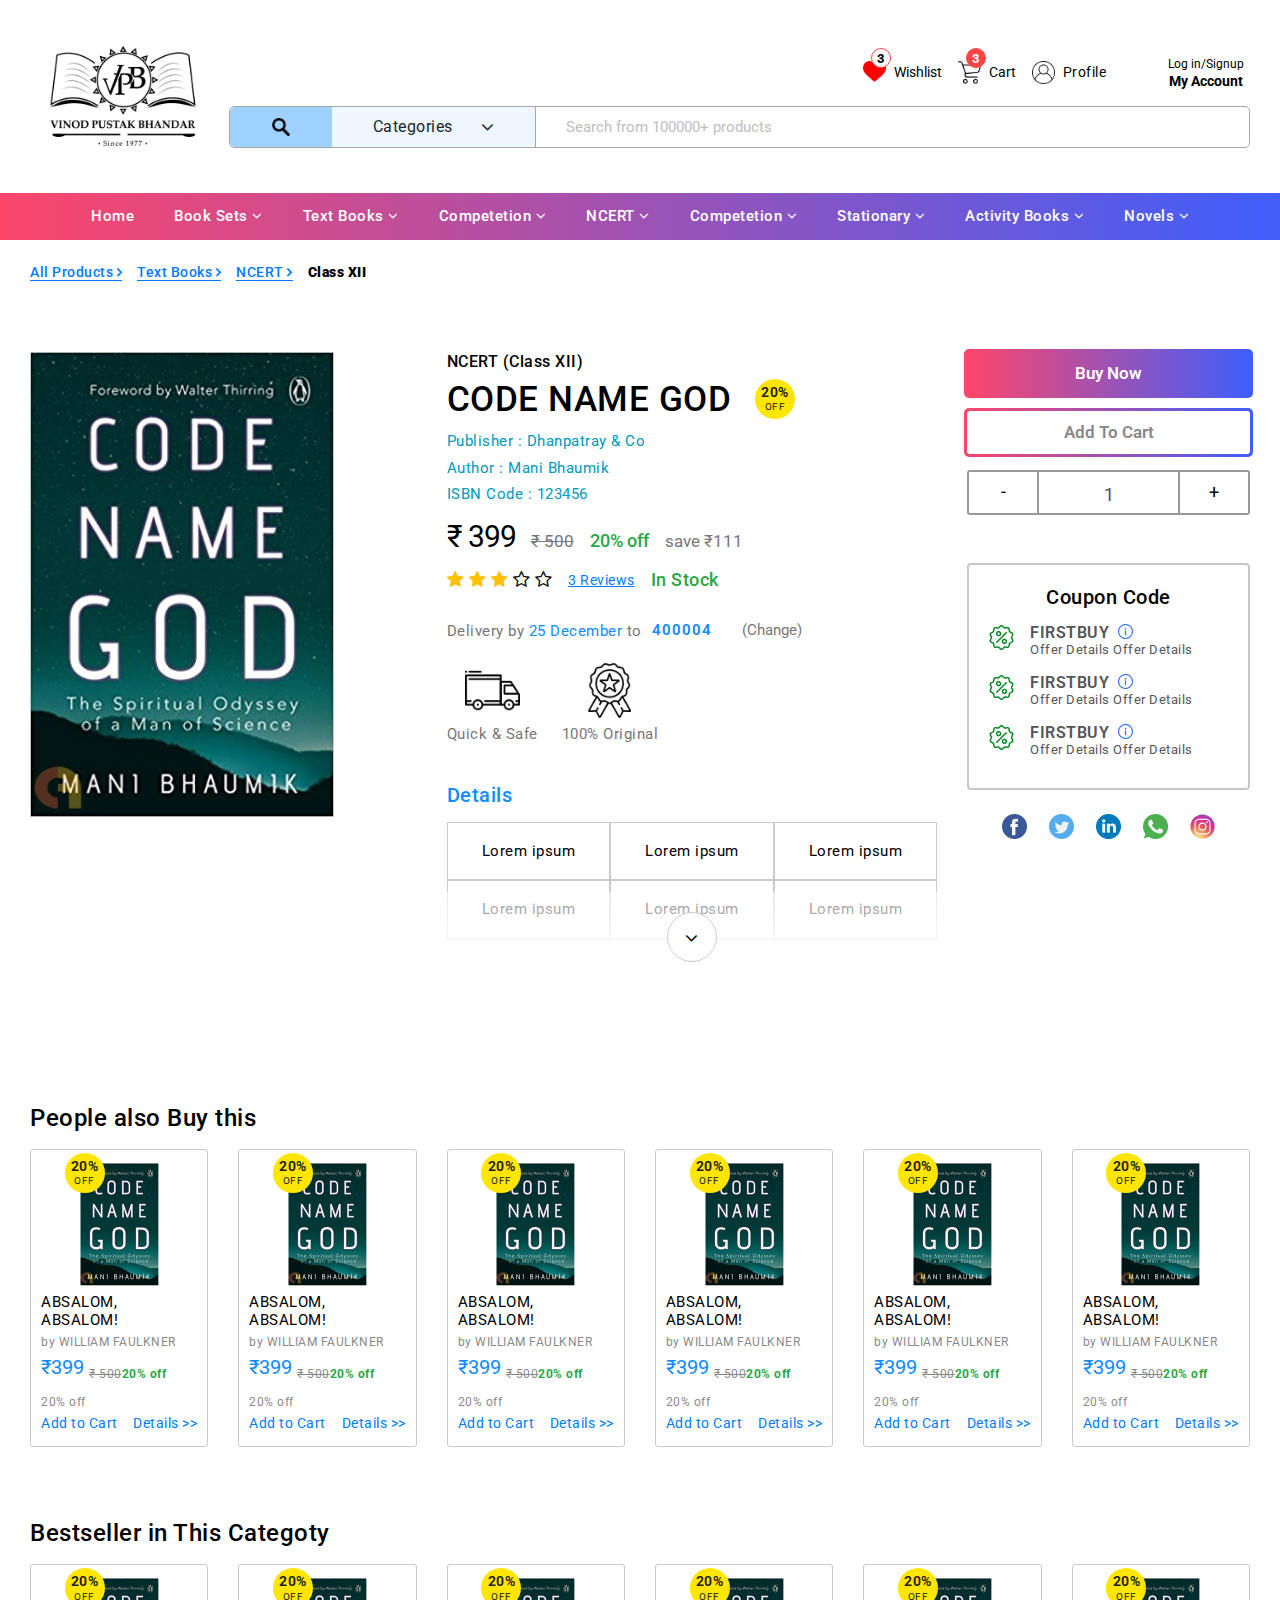
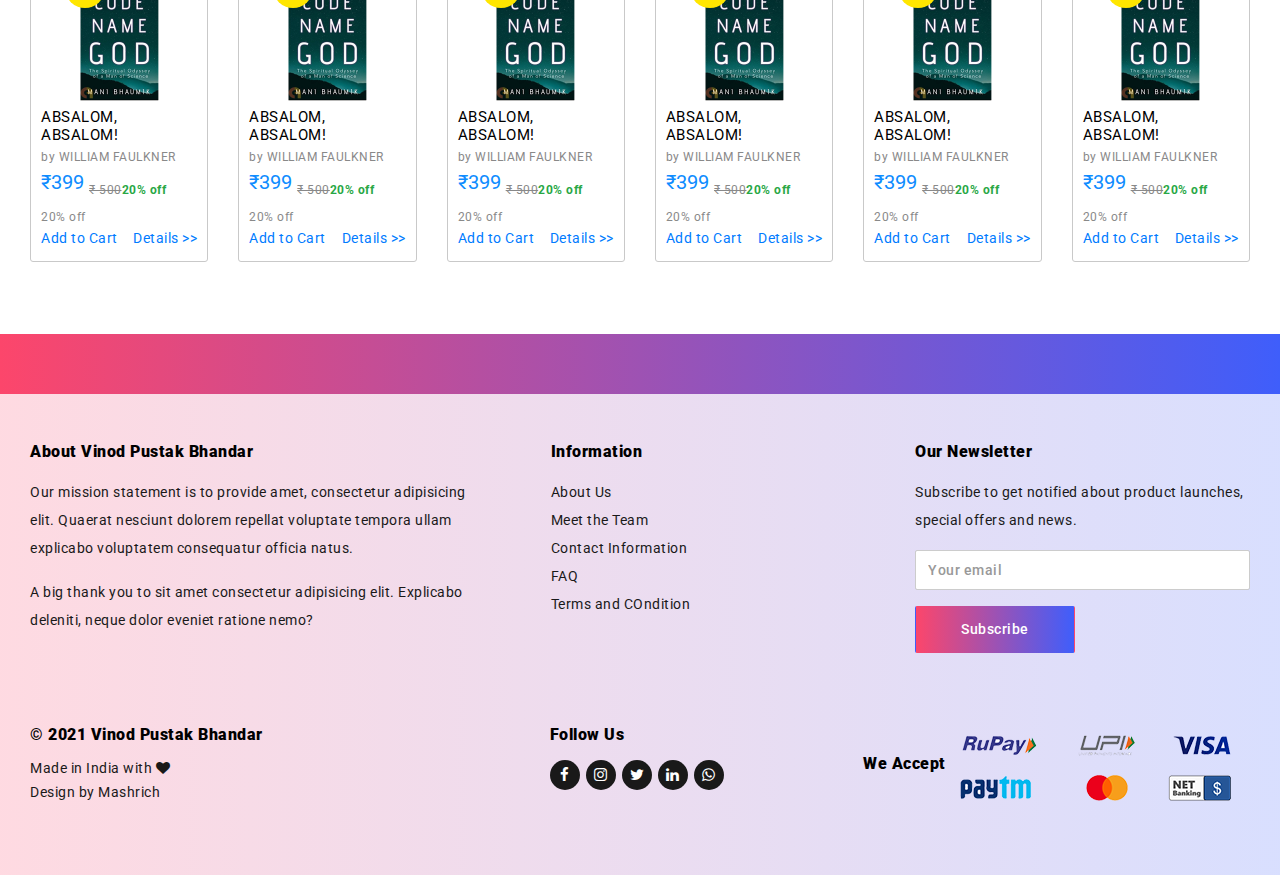
<file: single.html>
<!DOCTYPE html>
<html lang="en">

<head>

    <meta charset="utf-8">
    <meta http-equiv="X-UA-Compatible" content="IE=edge">
    <meta name="viewport" content="width=device-width, initial-scale=1">
    <meta name="description" content="">
    <meta name="author" content="">
    <link rel="shortcut icon" href="images/favicon.png" type="image/x-icon">

    <title>Vinod Pustak Bhandar</title>

    <!-- Bootstrap Core CSS -->
    <link rel="stylesheet" href="css/bootstrap.min.css">

    <!-- Owl -->
    <link rel="stylesheet" href="css/owl.carousel.min.css">
    <link rel="stylesheet" href="css/owl.theme.default.min.css">
    
    <!-- Font Awesome 5 -->
	<link rel="stylesheet" href="https://cdnjs.cloudflare.com/ajax/libs/font-awesome/4.7.0/css/font-awesome.min.css">

    <!-- Linear Icons -->
    <link rel="stylesheet" href="https://cdn.linearicons.com/free/1.0.0/icon-font.min.css">

    <!-- Page Specific Links -->
    <link rel="stylesheet" href="css/general.css">
    <link rel="stylesheet" href="css/listing.css">
    <link rel="stylesheet" href="css/single.css">

    <!-- Fonts -->
    <link rel="preconnect" href="https://fonts.gstatic.com">
    <link href="https://fonts.googleapis.com/css2?family=Roboto:wght@300;400;500;700;900&display=swap" rel="stylesheet">

</head>

<body>

    <!-- Header -->
    <header class="site-header">
        
        <div class="header-top">
            <div class="container-mid">

                <div class="header-utility">
                    
                    <div class="d-none d-lg-block">
                        <a href="index.html" class="navbar-brand">
                            <img src="images/logo-dark.png" class="img-fluid" alt="Vinod Pustak Bhandar">
                        </a>
                    </div>

                    <div class="utility-control-wrap">

                        <div class="utility-controls mb-3">

                            <ul class="no-bullets no-bullets align-items-center">

                                <li class="toggle-press">
                                    <div class="dropdown">
                                        <button class="wishlist-menu dropdown-toggle" type="button" id="dropdownMenuButton" data-toggle="dropdown" aria-haspopup="true" aria-expanded="false">
                                            <span class="badge badge-primary">3</span>
                                            <img src="images/wishlist.png" class="img-fluid mr-2" alt="wishlist">
                                            <span>Wishlist</span>
                                        </button>
                                        <div class="dropdown-menu whishlist-dropdown product-summary shadow-box utility-controls-dropdown" aria-labelledby="dropdownMenuButton">
                                            <div class="product-container">
                                                <article class="product-block mb-4">
                                                    <section class="product-img">
            
                                                        <div class="position-relative">
                                                            <img src="images/product.png" class="img-fluid" alt="Product">
                                                        </div>
            
                                                    </section>
                                                    <section class="product-details">
                                                        <div>
                                                            <h6 class="product-title">CODE NAME GOD</h6>
                                                            <p class="product-author">Publisher : Dhanpatray & Co</p>
                                                            <p class="product-author">Author: WILLIAM FAULKNER</p>
                                                        </div>
                                                        <div class="product-price">
                                                            <h5 class="current-price">₹399</h5>
                                                            <del>₹ 500</del>
                                                            <b class="text-success">20% off</b>
                                                        </div>
                                                    </section>                                                
                                                    <section class="product-action mt-1">
                                                        <a href="#">Add to Cart</a>
                                                        <a href="#">Remove</a>
                                                    </section>
                                                </article>
                                                <article class="product-block mb-4">
                                                    <section class="product-img">
            
                                                        <div class="position-relative">
                                                            <img src="images/product.png" class="img-fluid" alt="Product">
                                                        </div>
            
                                                    </section>
                                                    <section class="product-details">
                                                        <div>
                                                            <h6 class="product-title">CODE NAME GOD</h6>
                                                            <p class="product-author">Publisher : Dhanpatray & Co</p>
                                                            <p class="product-author">Author: WILLIAM FAULKNER</p>
                                                        </div>
                                                        <div class="product-price">
                                                            <h5 class="current-price">₹399</h5>
                                                            <del>₹ 500</del>
                                                            <b class="text-success">20% off</b>
                                                        </div>
                                                    </section>                                                
                                                    <section class="product-action mt-1">
                                                        <a href="#">Add to Cart</a>
                                                        <a href="#">Remove</a>
                                                    </section>
                                                </article>
                                                <article class="product-block mb-4">
                                                    <section class="product-img">
            
                                                        <div class="position-relative">
                                                            <img src="images/product.png" class="img-fluid" alt="Product">
                                                        </div>
            
                                                    </section>
                                                    <section class="product-details">
                                                        <div>
                                                            <h6 class="product-title">CODE NAME GOD</h6>
                                                            <p class="product-author">Publisher : Dhanpatray & Co</p>
                                                            <p class="product-author">Author: WILLIAM FAULKNER</p>
                                                        </div>
                                                        <div class="product-price">
                                                            <h5 class="current-price">₹399</h5>
                                                            <del>₹ 500</del>
                                                            <b class="text-success">20% off</b>
                                                        </div>
                                                    </section>                                                
                                                    <section class="product-action mt-1">
                                                        <a href="#">Add to Cart</a>
                                                        <a href="#">Remove</a>
                                                    </section>
                                                </article>
                                            </div>
    
                                            <div>
                                                <a href="#" class="site-btn w-100 mt-3">Add to Cart</a>
                                            </div>
                                        </div>
                                    </div>
                                </li>

                                <li class="toggle-press">

                                    <div class="dropdown">
                                        <button class="cart-menu dropdown-toggle" type="button" id="dropdownMenuButton" data-toggle="dropdown" aria-haspopup="true" aria-expanded="false">
                                            <span class="badge badge-primary">3</span>
                                            <img src="images/shopping-cart.png" class="img-fluid mr-2" alt="wishlist">
                                            <span>Cart</span>
                                        </button>
                                        <div class="dropdown-menu cart-dropdown shadow-box utility-controls-dropdown" aria-labelledby="dropdownMenuButton">
                                            <div class="product-container product-summary">
                                                <article class="product-block mb-4">
                                                    <section class="product-img">
            
                                                        <div class="position-relative">
                                                            <img src="images/product.png" class="img-fluid" alt="Product">
                                                        </div>
            
                                                    </section>
                                                    <section class="product-details">
                                                        <div>
                                                            <h6 class="product-title">CODE NAME GOD</h6>
                                                            <p class="product-author">Publisher : Dhanpatray & Co</p>
                                                            <p class="product-author">Author: WILLIAM FAULKNER</p>
                                                        </div>
                                                        <div class="product-price">
                                                            <h5 class="current-price">₹399</h5>
                                                            <del>₹ 500</del>
                                                            <b class="text-success">20% off</b>
                                                        </div>
                                                    </section>                                                
                                                    <section class="product-action mt-1">
                                                        <div class="cart-number-input mb-0 w-100">
                                                            <button onclick="this.parentNode.querySelector('input[type=number]').stepDown()" class="minus">-</button>
                                                            <input class="quantity" min="0" name="quantity" value="1" type="number">
                                                            <button onclick="this.parentNode.querySelector('input[type=number]').stepUp()" class="plus">+</button>
                                                        </div>
                                                        <a href="#">Remove</a>
                                                    </section>
                                                </article>
                                                <article class="product-block mb-4">
                                                    <section class="product-img">
            
                                                        <div class="position-relative">
                                                            <img src="images/product.png" class="img-fluid" alt="Product">
                                                        </div>
            
                                                    </section>
                                                    <section class="product-details">
                                                        <div>
                                                            <h6 class="product-title">CODE NAME GOD</h6>
                                                            <p class="product-author">Publisher : Dhanpatray & Co</p>
                                                            <p class="product-author">Author: WILLIAM FAULKNER</p>
                                                        </div>
                                                        <div class="product-price">
                                                            <h5 class="current-price">₹399</h5>
                                                            <del>₹ 500</del>
                                                            <b class="text-success">20% off</b>
                                                        </div>
                                                    </section>                                                
                                                    <section class="product-action mt-1">
                                                        <div class="cart-number-input mb-0 w-100">
                                                            <button onclick="this.parentNode.querySelector('input[type=number]').stepDown()" class="minus">-</button>
                                                            <input class="quantity" min="0" name="quantity" value="1" type="number">
                                                            <button onclick="this.parentNode.querySelector('input[type=number]').stepUp()" class="plus">+</button>
                                                        </div>
                                                        <a href="#">Remove</a>
                                                    </section>
                                                </article>
                                                <article class="product-block mb-4">
                                                    <section class="product-img">
            
                                                        <div class="position-relative">
                                                            <img src="images/product.png" class="img-fluid" alt="Product">
                                                        </div>
            
                                                    </section>
                                                    <section class="product-details">
                                                        <div>
                                                            <h6 class="product-title">CODE NAME GOD</h6>
                                                            <p class="product-author">Publisher : Dhanpatray & Co</p>
                                                            <p class="product-author">Author: WILLIAM FAULKNER</p>
                                                        </div>
                                                        <div class="product-price">
                                                            <h5 class="current-price">₹399</h5>
                                                            <del>₹ 500</del>
                                                            <b class="text-success">20% off</b>
                                                        </div>
                                                    </section>                                                
                                                    <section class="product-action mt-1">
                                                        <div class="cart-number-input mb-0 w-100">
                                                            <button onclick="this.parentNode.querySelector('input[type=number]').stepDown()" class="minus">-</button>
                                                            <input class="quantity" min="0" name="quantity" value="1" type="number">
                                                            <button onclick="this.parentNode.querySelector('input[type=number]').stepUp()" class="plus">+</button>
                                                        </div>
                                                        <a href="#">Remove</a>
                                                    </section>
                                                </article>
                                            </div>
    
                                            <div>
                                                <a href="#" class="site-btn w-100 mt-3">Proceed to Secure Checkout</a>
                                            </div>

                                            <!-- Empty Cart -->
                                            <!-- <div class="product-container">
                                                <div class="d-flex justify-content-center align-items-center flex-column">
                                                    <img src="images/shopping-cart-large.png" class="img-fluid" alt="Shop">
                                                    <h6>Your Cart is empty</h6>
                                                </div>
                                            </div>

                                            <div>
                                                <a href="#" class="site-btn w-100 mt-3">Continue Shopping</a>
                                            </div> -->

                                        </div>
                                    </div>

                                </li>

                                <li>
                                    <a href="#" class="user-profile-menu">
                                        <img src="images/user.png" class="img-fluid mr-2" alt="wishlist">
                                        <span>Profile</span>
                                    </a>
                                </li>

                            </ul>

                            <div class="user-login ml-3 ml-lg-5">
                                <div class="dropdown">
                                    <button class="dropdown-toggle" type="button" id="dropdownMenuButton" data-toggle="dropdown" aria-haspopup="true" aria-expanded="false">
                                        <span>Log in/Signup</span>
                                        <p class="mb-0"><b>My Account</b></p>
                                    </button>
                                    <div class="dropdown-menu user-login-dropdown shadow-box utility-controls-dropdown p-4" aria-labelledby="dropdownMenuButton">
                                        <div class="text-center mb-3">
                                            <h5>Login to My Account</h5>
                                            <p>Enter your e-mail and password</p>
                                        </div>
                                        <form action="">
                                            <div class="form-group">
                                                <input type="text" class="form-control" placeholder="Email/Phone Number">
                                            </div>
                                            <div class="form-group">
                                                <input type="password" placeholder="Password" class="form-control">
                                            </div>
                                            <button class="submit site-btn w-100">Login</button>
                                        </form>
    
                                        <div class="text-center mt-3">
                                            <p>Forgot Password? <a href="#">Reset Password</a></p>
                                            <p>New Customer? <a href="#">Create Your Account</a></p>
                                        </div>
                                    </div>
                                </div>

                                <!-- <a href="#">
                                    <span>Log in/Signup</span>
                                    <p class="mb-0"><b>My Account</b></p>
                                </a>
                                <div class="user-login-dropdown shadow-box utility-controls-dropdown p-4">
                                    <div class="text-center mb-3">
                                        <h5>Login to My Account</h5>
                                        <p>Enter your e-mail and password</p>
                                    </div>
                                    <form action="">
                                        <div class="form-group">
                                            <input type="text" class="form-control" placeholder="Email/Phone Number">
                                        </div>
                                        <div class="form-group">
                                            <input type="password" placeholder="Password" class="form-control">
                                        </div>
                                        <button class="submit site-btn w-100">Login</button>
                                    </form>

                                    <div class="text-center mt-3">
                                        <p>Forgot Password? <a href="#">Reset Password</a></p>
                                        <p>New Customer? <a href="#">Create Your Account</a></p>
                                    </div>

                                </div> -->
                            
                            </div>

                        </div>

                        <div class="menu-search-bar">
                            <form action="">
                                <div class="d-flex">

                                    <button type="submit" class="btn btn-default">
                                        <img src="images/search-icon.png" class="img-fluid" alt="search" title="search">
                                    </button>

                                    
                                    <div class="search-category">
                                        <div class="dropdown">
                                            <div class="btn btn-default dropdown-toggle" type="button" id="dropdownMenuButton" data-toggle="dropdown" aria-haspopup="true" aria-expanded="false">
                                                <span>Categories</span>
                                                <i class="fa fa-angle-down"></i>
                                            </div>
                                            <div class="dropdown-menu" aria-labelledby="dropdownMenuButton">
                                              <a class="dropdown-item" href="#">School Sets</a>
                                              <a class="dropdown-item" href="#">Text Books</a>
                                              <a class="dropdown-item" href="#">Competetion</a>
                                              <a class="dropdown-item" href="#">NCERT</a>
                                              <a class="dropdown-item" href="#">Sample Papers</a>
                                              <a class="dropdown-item" href="#">Novels</a>
                                              <a class="dropdown-item" href="#">College Books</a>
                                              <a class="dropdown-item" href="#">Stationary</a>
                                            </div>
                                          </div>
                                    </div>

                                    <div class="search-input">
                                        <input type="text" class="form-control" placeholder="Search from 100000+ products">
                                    </div>

                                </div>
                            </form>
                        </div>

                    </div>

                </div>

            </div>
        </div>

        <div class="mainMenubar">
            <div class="container-fluid p-0 pr-lg-3 pl-lg-3">
                <nav class="navbar navbar-expand-lg p-lg-0" role="navigation">
                    <a class="navbar-brand d-lg-none" href="index.html">
                        <img src="images/logo-mobile.png" class="img-fluid" alt="Used Cars Near Me"  title="Used Cars Near Me">
                    </a>
                    
                    <button class="navbar-toggler collapsed" type="button" data-toggle="collapse" data-target="#websitenavbar" aria-controls="websitenavbar" aria-expanded="false" aria-label="Toggle navigation">
                        <span class="icon-bar top-bar"></span>
                        <span class="icon-bar middle-bar"></span>
                        <span class="icon-bar bottom-bar"></span>						
                    </button>                    
            
                    <div class="collapse navbar-collapse" id="websitenavbar">	
                        <ul class="navbar-nav m-auto">
    
                            <li class="nav-item">
                                <a class="nav-link" href="#">Home</a>
                            </li>
    
                            <li class="dropdown nav-item mega-dropdown mymegamenu">

                                <a class="dropdown-toggle nav-link" href="#" data-toggle="dropdown">Book Sets <i class="fa fa-angle-down"></i></a>				
    
                                <ul class="dropdown-menu mega-dropdown-menu">
    
                                    <div class="tab-pane" >
    
                                        <div class="row m-0">

                                            <div class="col-xl-3 col-lg-4">    
                                                <div class="dropdownMenu-options">
                                                    
                                                    <p>Rudrapur (Uttarakhand)</p>

                                                    <ul class="alphabet-order">    
                                                        <li>
                                                            <span>A</span>
                                                            <div>
                                                                <a href="#">Amenity Public School</a>
                                                            </div>
                                                        </li>
                                                        <li>
                                                            <span>B</span>
                                                            <div>
                                                                <a href="#">Bhartiyam International School</a>
                                                                <a href="#">Blooming Dales' Modern School</a>
                                                            </div>
                                                        </li>
                                                        <li>
                                                            <span>C</span>
                                                            <div>
                                                                <a href="#">Columbus Public School</a>
                                                            </div>
                                                        </li>
                                                        <li>
                                                            <span>H</span>
                                                            <div>
                                                                <a href="#">Holy Child School</a>
                                                            </div>
                                                        </li>
                                                        <li>
                                                            <span>J</span>
                                                            <div>
                                                                <a href="#">Jaycees Public School</a>
                                                            </div>
                                                        </li>
                                                        <li>
                                                            <span>K</span>
                                                            <div>
                                                                <a href="#">Kids Planet Public School</a>
                                                            </div>
                                                        </li>
                                                    </ul>

                                                </div>    
                                            </div>  
    
                                            <div class="col-xl-3 col-lg-4">
    
                                                <div class="dropdownMenu-options">

                                                    <ul class="alphabet-order">
                                                        <li>
                                                            <span>N</span>
                                                            <div>
                                                                <a href="#">National Public School</a>
                                                            </div>
                                                        </li>
                                                        <li>
                                                            <span>T</span>
                                                            <div>
                                                                <a href="#">The Oxford Academy</a>
                                                                <a href="#">Tender Souls' School</a>
                                                                <a href="#">Togather EAD</a>
                                                            </div>
                                                        </li>
                                                        <li>
                                                            <span>R</span>
                                                            <div>
                                                                <a href="#">Radiant Academy</a>
                                                                <a href="#">Rainbow Public School</a>
                                                                <a href="#">RAN Public School - (Bilaspur Branch)</a>
                                                            </div>
                                                        </li>
                                                    </ul>
    
                                                </div>
    
                                            </div>
    
                                            <div class="col-xl-3 col-lg-4">
    
                                                <div class="dropdownMenu-options">
                                                    
                                                    <ul class="alphabet-order">
                                                        <li>
                                                            <span>S</span>
                                                            <div>
                                                                <a href="#">Sarv Sanskriti Public School</a>
                                                                <a href="#">Shri Guru Nanak Public School</a>
                                                                <a href="#">Stone Ridge International School</a>
                                                            </div>
                                                        </li>
                                                    </ul>
    
                                                </div>
    
                                            </div>
    
                                        </div>
    
                                    </div>

                                </ul>				
    
                            </li>
    
                            <li class="dropdown nav-item mega-dropdown mymegamenu">

                                <a class="dropdown-toggle nav-link" href="#" data-toggle="dropdown">Text Books <i class="fa fa-angle-down"></i></a>				
    
                                <ul class="dropdown-menu mega-dropdown-menu">       
    
                                    <div class="tab-pane" >
    
                                        <div class="row m-0">
    
                                            <div class="col-xl-3 col-lg-4">
    
                                                <div class="dropdownMenu-options">
    
                                                    <p>School Books (Nursery to Class XII)</p>
    
                                                    <ul class="no-bullets">
                                                        <li><a href="#">Nursery to KG </a></li>
                                                        <li><a href="#">Class I</a></li>    
                                                        <li><a href="#">Class II</a></li>    
                                                        <li><a href="#">Class III</a></li>    
                                                        <li><a href="#">Class IV</a></li>    
                                                        <li><a href="#">Class V</a></li>    
                                                        <li><a href="#">Class VI</a></li>    
                                                        <li><a href="#">Class VII</a></li>    
                                                        <li><a href="#">Class VIII</a></li>    
                                                        <li><a href="#">Class IX</a></li>    
                                                        <li><a href="#">Class x</a></li>    
                                                        <li><a href="#">Class XI (Science)</a></li>    
                                                        <li><a href="#">Class XI (Commerce)</a></li>    
                                                        <li><a href="#">Class XI (Arts)</a></li>    
                                                        <li><a href="#">Class XII (Science)</a></li>    
                                                        <li><a href="#">Class XII (Commerce)</a></li>    
                                                        <li><a href="#">Class XII (Arts)</a></li>    
                                                    </ul>
    
                                                </div>
    
                                            </div>

                                            <div class="col-xl-3 col-lg-4">    
                                                <div class="dropdownMenu-options">
                                                    <p>Sample Papers</p>
                                                    
                                                    <ul class="alphabet-order">    
                                                        <li>
                                                            <span>A</span>
                                                            <div>
                                                                <a href="#">Arihant - All-in-One</a>
                                                                <a href="#">Arihant - Chapterwise</a>
                                                                <a href="#">Arihant - i-Succeed</a>
                                                            </div>
                                                        </li>
                                                        <li>
                                                            <span>B</span>
                                                            <div>
                                                                <a href="#">Blueprint</a>
                                                            </div>
                                                        </li>
                                                        <li>
                                                            <span>E</span>
                                                            <div>
                                                                <a href="#">Evergreen</a>
                                                                <a href="#">Evergreen 100%</a>
                                                            </div>
                                                        </li>
                                                        <li>
                                                            <span>F</span>
                                                            <div>
                                                                <a href="#">Future - Track 2020</a>
                                                            </div>
                                                        </li>
                                                        <li>
                                                            <span>F</span>
                                                            <div>
                                                                <a href="#">Oswal - Question Bank</a>
                                                                <a href="#">Oswal - Sample Papers</a>
                                                            </div>
                                                        </li>
                                                        <li>
                                                            <span>S</span>
                                                            <div>
                                                                <a href="#">Satish Brothers</a>
                                                                <a href="#">Shivdas</a>
                                                                <a href="#">Super 20 (Full Marks)</a>
                                                            </div>
                                                        </li>
                                                        <li>
                                                            <span>T</span>
                                                            <div>
                                                                <a href="#">Togather</a>
                                                                <a href="#">Togather EAD</a>
                                                                <a href="#">Togather EAD</a>
                                                            </div>
                                                        </li>
                                                        <li>
                                                            <span>U</span>
                                                            <div>
                                                                <a href="#">Ulike</a>
                                                            </div>
                                                        </li>
                                                        <li>
                                                            <span>X</span>
                                                            <div>
                                                                <a href="#">Xamida</a>
                                                                <a href="#">Xamida 20 plus</a>
                                                            </div>
                                                        </li>
                                                    </ul>

                                                </div>    
                                            </div>  
    
                                            <div class="col-xl-3 col-lg-4">
    
                                                <div class="dropdownMenu-options">

                                                    <p>Lab Manuals</p>    
                                                    <ul class="alphabet-order">
                                                        <li>
                                                            <span>A</span>
                                                            <div>
                                                                <a href="#">Arihant - All-in-One</a>
                                                                <a href="#">Arihant - Chapterwise</a>
                                                                <a href="#">Arihant - i-Succeed</a>
                                                            </div>
                                                        </li>
                                                        <li>
                                                            <span>B</span>
                                                            <div>
                                                                <a href="#">Blueprint</a>
                                                            </div>
                                                        </li>
                                                        <li>
                                                            <span>E</span>
                                                            <div>
                                                                <a href="#">Evergreen</a>
                                                                <a href="#">Evergreen 100%</a>
                                                            </div>
                                                        </li>
                                                        <li>
                                                            <span>T</span>
                                                            <div>
                                                                <a href="#">Togather</a>
                                                                <a href="#">Togather EAD</a>
                                                                <a href="#">Togather EAD</a>
                                                            </div>
                                                        </li>
                                                        <li>
                                                            <span>U</span>
                                                            <div>
                                                                <a href="#">Ulike</a>
                                                            </div>
                                                        </li>
                                                        <li>
                                                            <span>X</span>
                                                            <div>
                                                                <a href="#">Xamida</a>
                                                                <a href="#">Xamida 20 plus</a>
                                                            </div>
                                                        </li>
                                                    </ul>

                                                    <p>Uttrakhand Board</p>    
                                                    <ul class="alphabet-order">
                                                        <li>
                                                            <span>A</span>
                                                            <div>
                                                                <a href="#">Arihant - All-in-One</a>
                                                                <a href="#">Arihant - Chapterwise</a>
                                                                <a href="#">Arihant - i-Succeed</a>
                                                            </div>
                                                        </li>
                                                        <li>
                                                            <span>B</span>
                                                            <div>
                                                                <a href="#">Blueprint</a>
                                                            </div>
                                                        </li>
                                                    </ul>
    
                                                </div>
    
                                            </div>
    
    
    
                                            <div class="col-xl-3 col-lg-4">
    
                                                <div class="dropdownMenu-options">
    
                                                    <p>Guides & Support Books</p>    
                                                    <ul class="no-bullets">    
                                                        <li><a href="#">Golden</a></li>
                                                        <li><a href="#">Full Marks</a></li>
                                                        <li><a href="#">N.D.</a></li>
                                                        <li><a href="#">Arihant NCERT</a></li>
                                                        <li><a href="#">NCERT Workbooks</a></li>
                                                    </ul>

                                                    <p>Assignments</p>    
                                                    <ul class="no-bullets">    
                                                        <li><a href="#">Bravia</a></li>
                                                        <li><a href="#">BBC</a></li>
                                                    </ul>

                                                    <li class="directLink"><a href="#">Dictionaries & Thesaurus</a></li>
                                                    <li class="directLink"><a href="#">Dictionaries & Thesaurus</a></li>
                                                    <li class="directLink"><a href="#">Atlas</a></li>
    
                                                </div>
    
                                            </div>
    
                                        </div>
    
                                    </div>

                                </ul>				
    
                            </li>
    
    
                            <li class="dropdown nav-item mega-dropdown mymegamenu">

                                <a class="dropdown-toggle nav-link" href="#" data-toggle="dropdown">Competetion <i class="fa fa-angle-down"></i></a>				
    
                                <ul class="dropdown-menu mega-dropdown-menu">       
    
                                    <div class="tab-pane" >
    
                                        <div class="row m-0">

                                            <div class="col-xl-3 col-lg-4">    
                                                <div class="dropdownMenu-options">

                                                    <ul class="alphabet-order">    
                                                        <li>
                                                            <span>A</span>
                                                            <div>
                                                                <a href="#">Arithmetic/ Reasoning/ Aptitude</a>
                                                                <a href="#">Agriculture/ PVT</a>
                                                            </div>
                                                        </li>
                                                        <li>
                                                            <span>B</span>
                                                            <div>
                                                                <a href="#">B. Pharma/ B.Sc. Nursing</a>
                                                                <a href="#">B.Ed./ M.Ed/ Teacher Aptitude</a>
                                                                <a href="#">Bank Entrances - IBPS/ SBI-PO/ Clerk</a>
                                                                <a href="#">BBA/ BBS</a>
                                                            </div>
                                                        </li>
                                                        <li>
                                                            <span>C</span>
                                                            <div>
                                                                <a href="#">CAT/ MAT/ CMAT</a>
                                                                <a href="#">Central Hindu School</a>
                                                                <a href="#">CSIR - NTA UGC NET/ JRF/ SET</a>
                                                                <a href="#">CTET/ TET's/ TGT & PGT</a>
                                                            </div>
                                                        </li>
                                                        <li>
                                                            <span>D</span>
                                                            <div>
                                                                <a href="#">DDA Exam</a>
                                                                <a href="#">Defence Services Exam</a>
                                                                <a href="#">Delhi SSSB</a>
                                                            </div>
                                                        </li>
                                                        <li>
                                                            <span>E</span>
                                                            <div>
                                                                <a href="#">English Language</a>
                                                            </div>
                                                        </li>
                                                    </ul>

                                                </div>    
                                            </div>  
    
                                            <div class="col-xl-3 col-lg-4">
    
                                                <div class="dropdownMenu-options">

                                                    <ul class="alphabet-order">
                                                        <li>
                                                            <span>E</span>
                                                            <div>
                                                                <a href="#">EPFO/ ESIC</a>
                                                                <a href="#">Essay/ Letters</a>
                                                            </div>
                                                        </li>
                                                        <li>
                                                            <span>F</span>
                                                            <div>
                                                                <a href="#">Food Corporation Of India (FCI)</a>
                                                            </div>
                                                        </li>
                                                        <li>
                                                            <span>G</span>
                                                            <div>
                                                                <a href="#">GATE/ PSUS/ JTO/ DRDO/ IES/ ISRO/ TTA</a>
                                                                <a href="#">General English</a>
                                                            </div>
                                                        </li>
                                                        <li>
                                                            <span>H</span>
                                                            <div>
                                                                <a href="#">Hindi Translator</a>
                                                                <a href="#">Hotel Management</a>
                                                            </div>
                                                        </li>
                                                        <li>
                                                            <span>I</span>
                                                            <div>
                                                                <a href="#">IAS/ PCS/ UPPSC</a>
                                                                <a href="#">IIT-JEE/ NEET/ Other Engineering & Medical Exam</a>
                                                                <a href="#">Intelligence Bureau (I.B.)</a>
                                                                <a href="#">Interviwes/ Personality Development/ SSB</a>
                                                            </div>
                                                        </li>
                                                        <li>
                                                            <span>K</span>
                                                            <div>
                                                                <a href="#">KVS/ NVS/ Teachers</a>
                                                            </div>
                                                        </li>
                                                        <li>
                                                            <span>L</span>
                                                            <div>
                                                                <a href="#">Law/ Judicial Services</a>
                                                                <a href="#">LIC/ GIC/ OIC</a>
                                                            </div>
                                                        </li>
                                                        <li>
                                                            <span>M</span>
                                                            <div>
                                                                <a href="#">Management Entrance</a>
                                                            </div>
                                                        </li>
                                                    </ul>
    
                                                </div>
    
                                            </div>
    
                                            <div class="col-xl-3 col-lg-4">
    
                                                <div class="dropdownMenu-options">

                                                    <ul class="alphabet-order">
                                                        <li>
                                                            <span>N</span>
                                                            <div>
                                                                <a href="#">NATA (B. Arch.)</a>
                                                                <a href="#">Navodaya/ Sainik/ Military School Exam</a>
                                                                <a href="#">NIFT/ NID</a>
                                                                <a href="#">NDA/ CDS/ Asst. Commander/ ACC/ Indian Army/ AFCAT</a>
                                                                <a href="#">NTSE/ Olympiads/ STSE</a>
                                                                <a href="#">Nursing (B.Sc.)</a>
                                                            </div>
                                                        </li>
                                                        <li>
                                                            <span>N</span>
                                                            <div>
                                                                <a href="#">Police</a>
                                                                <a href="#">Polytechnic</a>
                                                                <a href="#">Postal Services</a>
                                                            </div>
                                                        </li>
                                                    </ul>

                                                </div>
    
                                            </div>
    
                                        </div>
    
                                    </div>

                                </ul>				
    
                            </li>
    
                            <li class="dropdown nav-item mega-dropdown mymegamenu">

                                <a class="dropdown-toggle nav-link" href="#" data-toggle="dropdown">NCERT <i class="fa fa-angle-down"></i></a>				
    
                                <ul class="dropdown-menu mega-dropdown-menu">       
    
                                    <div class="tab-pane text-center">
    
                                        <div class="row m-0">
    
                                            <div class="col-xl-4 col-lg-4">
    
                                                <div class="dropdownMenu-options h-100">
    
                                                    <ul class="no-bullets h-100 d-flex flex-column justify-content-between">
                                                        <li><a href="#">Class I</a></li>    
                                                        <li><a href="#">Class II</a></li>    
                                                        <li><a href="#">Class III</a></li>    
                                                        <li><a href="#">Class IV</a></li>    
                                                        <li><a href="#">Class V</a></li>  
                                                    </ul>
    
                                                </div>
    
                                            </div>

                                            <div class="col-xl-4 col-lg-4">
    
                                                <div class="dropdownMenu-options h-100">
    
                                                    <ul class="no-bullets h-100 d-flex flex-column justify-content-between">
                                                        <li><a href="#">Class VI</a></li>    
                                                        <li><a href="#">Class VII</a></li>    
                                                        <li><a href="#">Class VIII</a></li>    
                                                        <li><a href="#">Class IX</a></li>    
                                                        <li><a href="#">Class X</a></li>
                                                    </ul>
    
                                                </div>
    
                                            </div>

                                            <div class="col-xl-4 col-lg-4">
    
                                                <div class="dropdownMenu-options">
                                                    <p>Class XI</p>
                                                    <ul class="no-bullets">
                                                        <li><a href="#">Science </a></li>
                                                        <li><a href="#">Commerce</a></li>    
                                                        <li><a href="#">Arts</a></li>
                                                    </ul>
                                                    
                                                    <p>Class XII</p>
                                                    <ul class="no-bullets">
                                                        <li><a href="#">Science </a></li>
                                                        <li><a href="#">Commerce</a></li>    
                                                        <li><a href="#">Arts</a></li>
                                                    </ul>
    
                                                </div>
    
                                            </div>
    
                                        </div>
    
                                    </div>
    
                                </ul>				
    
                            </li>
    
                            <li class="dropdown nav-item mega-dropdown mymegamenu">

                                <a class="dropdown-toggle nav-link" href="#" data-toggle="dropdown">Competetion <i class="fa fa-angle-down"></i></a>				
    
                                <ul class="dropdown-menu mega-dropdown-menu">       
    
                                    <div class="tab-pane" >
    
                                        <div class="row m-0">

                                            <div class="col-xl-3 col-lg-4">    
                                                <div class="dropdownMenu-options">

                                                    <ul class="alphabet-order">
                                                        <li>
                                                            <span>B</span>
                                                            <div>
                                                                <a href="#">B. Pharma/ B.Sc. Nursing</a>
                                                                <a href="#">B.Ed./ M.Ed/ Teacher Aptitude</a>
                                                                <a href="#">Bank Entrances - IBPS/ SBI-PO/ Clerk</a>
                                                                <a href="#">BBA/ BBS</a>
                                                            </div>
                                                        </li>
                                                        <li>
                                                            <span>C</span>
                                                            <div>
                                                                <a href="#">CAT/ MAT/ CMAT</a>
                                                                <a href="#">Central Hindu School</a>
                                                                <a href="#">CSIR - NTA UGC NET/ JRF/ SET</a>
                                                                <a href="#">CTET/ TET's/ TGT & PGT</a>
                                                            </div>
                                                        </li>
                                                        <li>
                                                            <span>D</span>
                                                            <div>
                                                                <a href="#">DDA Exam</a>
                                                                <a href="#">Defence Services Exam</a>
                                                                <a href="#">Delhi SSSB</a>
                                                            </div>
                                                        </li>
                                                        <li>
                                                            <span>E</span>
                                                            <div>
                                                                <a href="#">English Language</a>
                                                            </div>
                                                        </li>
                                                    </ul>

                                                </div>    
                                            </div>  
    
                                            <div class="col-xl-3 col-lg-4">
    
                                                <div class="dropdownMenu-options">

                                                    <ul class="alphabet-order">
                                                        <li>
                                                            <span>N</span>
                                                            <div>
                                                                <a href="#">NATA (B. Arch.)</a>
                                                                <a href="#">Navodaya/ Sainik/ Military School Exam</a>
                                                                <a href="#">NIFT/ NID</a>
                                                                <a href="#">NDA/ CDS/ Asst. Commander/ ACC/ Indian Army/ AFCAT</a>
                                                                <a href="#">NTSE/ Olympiads/ STSE</a>
                                                                <a href="#">Nursing (B.Sc.)</a>
                                                            </div>
                                                        </li>
                                                        <li>
                                                            <span>N</span>
                                                            <div>
                                                                <a href="#">Police</a>
                                                                <a href="#">Polytechnic</a>
                                                                <a href="#">Postal Services</a>
                                                            </div>
                                                        </li>
                                                    </ul>

                                                </div>
    
                                            </div>
    
                                        </div>
    
                                    </div>

                                </ul>				
    
                            </li>

                            <li class="dropdown nav-item mega-dropdown mymegamenu">

                                <a class="dropdown-toggle nav-link" href="#" data-toggle="dropdown">Stationary <i class="fa fa-angle-down"></i></a>				
    
                                <ul class="dropdown-menu mega-dropdown-menu">       
    
                                    <div class="tab-pane" >
    
                                        <div class="row m-0">
    
                                            <div class="col-xl-3 col-lg-4">
    
                                                <div class="dropdownMenu-options">
    
                                                    <p>Office Stationery</p>
    
                                                    <ul class="alphabet-order">    
                                                        <li>
                                                            <span>A</span>
                                                            <div>
                                                                <a href="#">Arihant - All-in-One</a>
                                                                <a href="#">Arihant - Chapterwise</a>
                                                                <a href="#">Arihant - i-Succeed</a>
                                                            </div>
                                                        </li>
                                                        <li>
                                                            <span>B</span>
                                                            <div>
                                                                <a href="#">Blueprint</a>
                                                            </div>
                                                        </li>
                                                        <li>
                                                            <span>E</span>
                                                            <div>
                                                                <a href="#">Evergreen</a>
                                                                <a href="#">Evergreen 100%</a>
                                                            </div>
                                                        </li>
                                                        <li>
                                                            <span>F</span>
                                                            <div>
                                                                <a href="#">Future - Track 2020</a>
                                                            </div>
                                                        </li>
                                                        <li>
                                                            <span>F</span>
                                                            <div>
                                                                <a href="#">Oswal - Question Bank</a>
                                                                <a href="#">Oswal - Sample Papers</a>
                                                            </div>
                                                        </li>
                                                        <li>
                                                            <span>S</span>
                                                            <div>
                                                                <a href="#">Satish Brothers</a>
                                                                <a href="#">Shivdas</a>
                                                                <a href="#">Super 20 (Full Marks)</a>
                                                            </div>
                                                        </li>
                                                        <li>
                                                            <span>T</span>
                                                            <div>
                                                                <a href="#">Togather</a>
                                                                <a href="#">Togather EAD</a>
                                                                <a href="#">Togather EAD</a>
                                                            </div>
                                                        </li>
                                                        <li>
                                                            <span>U</span>
                                                            <div>
                                                                <a href="#">Ulike</a>
                                                            </div>
                                                        </li>
                                                        <li>
                                                            <span>X</span>
                                                            <div>
                                                                <a href="#">Xamida</a>
                                                                <a href="#">Xamida 20 plus</a>
                                                            </div>
                                                        </li>
                                                    </ul>
    
                                                </div>
    
                                            </div>

                                            <div class="col-xl-3 col-lg-4">    
                                                <div class="dropdownMenu-options">
                                                    <p>Colours & Art Materials</p>
                                                    
                                                    <ul class="alphabet-order">    
                                                        <li>
                                                            <span>A</span>
                                                            <div>
                                                                <a href="#">Arihant - All-in-One</a>
                                                                <a href="#">Arihant - Chapterwise</a>
                                                                <a href="#">Arihant - i-Succeed</a>
                                                            </div>
                                                        </li>
                                                        <li>
                                                            <span>B</span>
                                                            <div>
                                                                <a href="#">Blueprint</a>
                                                            </div>
                                                        </li>
                                                        <li>
                                                            <span>E</span>
                                                            <div>
                                                                <a href="#">Evergreen</a>
                                                                <a href="#">Evergreen 100%</a>
                                                            </div>
                                                        </li>
                                                        <li>
                                                            <span>F</span>
                                                            <div>
                                                                <a href="#">Future - Track 2020</a>
                                                            </div>
                                                        </li>
                                                        <li>
                                                            <span>F</span>
                                                            <div>
                                                                <a href="#">Oswal - Question Bank</a>
                                                                <a href="#">Oswal - Sample Papers</a>
                                                            </div>
                                                        </li>
                                                        <li>
                                                            <span>S</span>
                                                            <div>
                                                                <a href="#">Satish Brothers</a>
                                                                <a href="#">Shivdas</a>
                                                                <a href="#">Super 20 (Full Marks)</a>
                                                            </div>
                                                        </li>
                                                        <li>
                                                            <span>T</span>
                                                            <div>
                                                                <a href="#">Togather</a>
                                                                <a href="#">Togather EAD</a>
                                                                <a href="#">Togather EAD</a>
                                                            </div>
                                                        </li>
                                                        <li>
                                                            <span>U</span>
                                                            <div>
                                                                <a href="#">Ulike</a>
                                                            </div>
                                                        </li>
                                                        <li>
                                                            <span>X</span>
                                                            <div>
                                                                <a href="#">Xamida</a>
                                                                <a href="#">Xamida 20 plus</a>
                                                            </div>
                                                        </li>
                                                    </ul>

                                                </div>    
                                            </div>  
    
                                            <div class="col-xl-3 col-lg-4">
    
                                                <div class="dropdownMenu-options">

                                                    <p>School Stationery</p>    
                                                    <ul class="alphabet-order">
                                                        <li>
                                                            <span>A</span>
                                                            <div>
                                                                <a href="#">Arihant - All-in-One</a>
                                                                <a href="#">Arihant - Chapterwise</a>
                                                                <a href="#">Arihant - i-Succeed</a>
                                                            </div>
                                                        </li>
                                                        <li>
                                                            <span>B</span>
                                                            <div>
                                                                <a href="#">Blueprint</a>
                                                            </div>
                                                        </li>
                                                        <li>
                                                            <span>E</span>
                                                            <div>
                                                                <a href="#">Evergreen</a>
                                                                <a href="#">Evergreen 100%</a>
                                                            </div>
                                                        </li>
                                                        <li>
                                                            <span>T</span>
                                                            <div>
                                                                <a href="#">Togather</a>
                                                                <a href="#">Togather EAD</a>
                                                                <a href="#">Togather EAD</a>
                                                            </div>
                                                        </li>
                                                        <li>
                                                            <span>U</span>
                                                            <div>
                                                                <a href="#">Ulike</a>
                                                            </div>
                                                        </li>
                                                        <li>
                                                            <span>X</span>
                                                            <div>
                                                                <a href="#">Xamida</a>
                                                                <a href="#">Xamida 20 plus</a>
                                                            </div>
                                                        </li>
                                                    </ul>
    
                                                </div>
    
                                            </div>
    
                                            <div class="col-xl-3 col-lg-4">
    
                                                <div class="dropdownMenu-options">
    
                                                    <p>Activity & Hobby Kits</p>    
                                                    <ul class="alphabet-order">
                                                        <li>
                                                            <span>A</span>
                                                            <div>
                                                                <a href="#">Arihant - All-in-One</a>
                                                                <a href="#">Arihant - Chapterwise</a>
                                                                <a href="#">Arihant - i-Succeed</a>
                                                            </div>
                                                        </li>
                                                        <li>
                                                            <span>B</span>
                                                            <div>
                                                                <a href="#">Blueprint</a>
                                                            </div>
                                                        </li>
                                                        <li>
                                                            <span>B</span>
                                                            <div>
                                                                <a href="#">Blueprint</a>
                                                            </div>
                                                        </li>
                                                        <li>
                                                            <span>B</span>
                                                            <div>
                                                                <a href="#">Blueprint</a>
                                                            </div>
                                                        </li>
                                                        <li>
                                                            <span>B</span>
                                                            <div>
                                                                <a href="#">Blueprint</a>
                                                            </div>
                                                        </li>
                                                    </ul>

                                                    <p>Gifts</p>    
                                                    <ul class="alphabet-order">
                                                        <li>
                                                            <span>A</span>
                                                            <div>
                                                                <a href="#">Arihant - All-in-One</a>
                                                            </div>
                                                        </li>
                                                        <li>
                                                            <span>B</span>
                                                            <div>
                                                                <a href="#">Blueprint</a>
                                                            </div>
                                                        </li>
                                                    </ul>
    
                                                </div>
    
                                            </div>
    
                                        
    
                                        </div>
    
                                    </div>
    
                                </ul>				
    
                            </li>

                            <li class="dropdown nav-item mega-dropdown mymegamenu">

                                <a class="dropdown-toggle nav-link" href="#" data-toggle="dropdown">Activity Books <i class="fa fa-angle-down"></i></a>				
    
                                <ul class="dropdown-menu mega-dropdown-menu">
    
                                    <div class="tab-pane" >
    
                                        <div class="row m-0">
    
                                            <div class="col-xl-3 col-lg-4">
    
                                                <div class="dropdownMenu-options">
    
                                                    <ul class="no-bullets">
                                                        <li><a href="#" class="py-lg-3">Colouring Books </a></li>
                                                        <li><a href="#" class="py-lg-3">Craft & Drawing Books I</a></li>    
                                                        <li><a href="#" class="py-lg-3">Encyclopedia</a></li>    
                                                        <li><a href="#" class="py-lg-3">Story Books</a></li>    
                                                        <li><a href="#" class="py-lg-3">Writing Books</a></li>
                                                    </ul>
    
                                                </div>
    
                                            </div>
    
                                        </div>
    
                                    </div>
    
                                </ul>				
    
                            </li>

                            <li class="dropdown nav-item mega-dropdown mymegamenu">

                                <a class="dropdown-toggle nav-link" href="#" data-toggle="dropdown">Novels <i class="fa fa-angle-down"></i></a>				
    
                                <ul class="dropdown-menu mega-dropdown-menu">       
    
                                    <div class="tab-pane text-center">
    
                                        <div class="row m-0">
    
                                            <div class="col-xl-4 col-lg-4">
    
                                                <div class="dropdownMenu-options">
    
                                                    <ul class="no-bullets">
                                                        <li><a href="#" class="py-lg-3">Biographies </a></li>
                                                        <li><a href="#" class="py-lg-3">Classic</a></li>    
                                                        <li><a href="#" class="py-lg-3">Cookbooks</a></li>    
                                                        <li><a href="#" class="py-lg-3">Mystery</a></li>
                                                    </ul>
    
                                                </div>
    
                                            </div>

                                            <div class="col-xl-4 col-lg-4">
    
                                                <div class="dropdownMenu-options">
    
                                                    <ul class="no-bullets">
                                                        <li><a href="#" class="py-lg-3">Biographies </a></li>
                                                        <li><a href="#" class="py-lg-3">Classic</a></li>    
                                                        <li><a href="#" class="py-lg-3">Cookbooks</a></li>    
                                                        <li><a href="#" class="py-lg-3">Mystery</a></li>
                                                    </ul>
    
                                                </div>
    
                                            </div>

                                            <div class="col-xl-4 col-lg-4">
    
                                                <div class="dropdownMenu-options">
    
                                                    <ul class="no-bullets">
                                                        <li><a href="#" class="py-lg-3">Biographies </a></li>
                                                        <li><a href="#" class="py-lg-3">Classic</a></li>    
                                                        <li><a href="#" class="py-lg-3">Cookbooks</a></li>    
                                                        <li><a href="#" class="py-lg-3">Mystery</a></li>
                                                    </ul>
    
                                                </div>
    
                                            </div>
    
                                        </div>
    
                                    </div>
    
                                </ul>				
    
                            </li>
    
                        </ul>
                    </div>
    
                </nav>
    
            </div>
        </div>

    </header>
    <!-- Ends Header -->

    <!-- Breadcrumbs -->
    <section class="breadcrumbs py-4">
        <div class="container-mid">
            <ul class="no-bullets">
                <li><a href="#">All Products <i class="fa fa-angle-right"></i></a></li>
                <li><a href="#">Text Books <i class="fa fa-angle-right"></i></a></li>
                <li><a href="#">NCERT <i class="fa fa-angle-right"></i></a></li>
                <li>Class XII</li>
            </ul>
        </div>
    </section>
    <!-- Ends Breadcrumbs -->

    <!-- Product Details -->
    <section class="product-body py-5">
        <div class="container-mid">

            <div class="row">
                
                <div class="col-lg-4">
                    <div class="product-image text-lg-left text-center mb-5">
                        <img src="images/product-large.png" class="img-fluid" alt="Product">
                    </div>
                </div>

                <div class="col-lg-5 col-md-8">
                    <div class="product-main-details">
                        
                        <section class="product-overview">
                            <h6>NCERT (Class XII)</h6><!-- PRoduct Category Name -->
                            <div class="d-flex mb-1">
                                <h1>CODE NAME GOD</h1>
                                <div class="offer-badge ml-4">
                                    <p>20%</p>
                                    <span>OFF</span>
                                </div>
                            </div>
                            <div class="product-writers">
                                <p><span>Publisher :</span> Dhanpatray & Co</p>
                                <p><span>Author :</span> Mani Bhaumik</p>
                                <p><span>ISBN Code : </span> 123456</p>
                            </div>
                        </section>

                        <section class="product-single-price mt-3 mb-2">
                            <div class="product-price mt-2">
                                <h5 class="current-price">₹ 399</h5>
                                <del class="pr-3">₹ 500</del>
                                <b class="text-success pr-3">20% off</b>
                                <span class="pr-2">save    ₹111</span>
                            </div>
                        </section>

                        <section class="d-flex align-items-end my-2">
                            <div class="product-rating">
                                <div>
                                    <i class="fa fa-star fill"></i>
                                    <i class="fa fa-star fill"></i>
                                    <i class="fa fa-star fill"></i>
                                    <i class="fa fa-star-o"></i>
                                    <i class="fa fa-star-o"></i>
                                </div>
                                <a href="#" class="ml-3">3 Reviews</a>
                            </div>
                            <div class="text-success ml-3">In Stock</div>
                        </section>

                        <section class="delivery-details py-4">
                            <div>
                                Delivery by
                                <span class="delivery-date">25 December</span>
                                to
                            </div>
                            <div class="product-delivery-pincode">
                                <form action="">
                                    <input type="text" id="delivery-pincode" value="400004" disabled>
                                    <button class="change-pincode">(Change)</button>
                                </form>
                            </div>
                        </section>

                        <section class="d-flex delivery-features">
                            <div class="pr-4">
                                <img src="images/truck.png" class="img-fluid mb-2" alt="">
                                <p>Quick & Safe</p>
                            </div>
                            <div class="pr-4">
                                <img src="images/ribbon.png" class="img-fluid mb-2" alt="">
                                <p>100% Original</p>
                            </div>
                        </section>

                        <section class="product-details my-4">
                            <h5>Details</h5>
                            <div class="product-details-specs">
                                <ul class="no-bullets">
                                    <li>Lorem ipsum</li>
                                    <li>Lorem ipsum</li>
                                    <li>Lorem ipsum</li>
                                    <li>Lorem ipsum</li>
                                    <li>Lorem ipsum</li>
                                    <li>Lorem ipsum</li>
                                    <li>Lorem ipsum</li>
                                    <li>Lorem ipsum</li>
                                    <li>Lorem ipsum</li>
                                    <li>Lorem ipsum</li>
                                    <li>Lorem ipsum</li>
                                </ul>
                            </div>
                            <div class="text-center more-product-details">
                                <i class="fa fa-angle-down"></i>
                            </div>
                        </section>

                    </div>
                </div>

                <div class="col-lg-3 col-md-4">
                    <div>
                        
                        <section class="quantity-add-to-cart">
                            <div class="form-group">
                                <button class="site-btn cart-btn w-100">Buy Now</button>
                            </div>
                            <div class="form-group">
                                <button class="site-btn add-to-cart w-100">Add To Cart</button>
                            </div>
                            <div class="form-group">
                                <div class="cart-number-input mb-0 w-100">
                                    <button onclick="this.parentNode.querySelector('input[name=product_quantity]').stepDown()" class="minus">-</button>
                                    <input class="quantity" min="0" name="product_quantity" value="1" type="number">
                                    <button onclick="this.parentNode.querySelector('input[name=product_quantity]').stepUp()" class="plus">+</button>
                                </div>
                            </div>
                        </section>

                        <section class="cart-discount-coupons mt-5">

                            <h5 class="text-center mb-3">Coupon Code</h5>
                            
                            <div class="discount-coupon mb-3">
                                <div>
                                    <img src="images/discount.png" class="img-fluid" alt="Discount">
                                </div>
                                <div class="pl-3">
                                    <h6>FIRSTBUY <img src="images/discount-info.png" class="img-fluid ml-1" data-toggle="tooltip" title="Hooray!"></h6>
                                    <span>Offer Details Offer Details</span>
                                </div>
                            </div>

                            <div class="discount-coupon mb-3">
                                <div>
                                    <img src="images/discount.png" class="img-fluid" alt="Discount">
                                </div>
                                <div class="pl-3">
                                    <h6>FIRSTBUY <img src="images/discount-info.png" class="img-fluid ml-1" data-toggle="tooltip" title="Hooray!"></h6>
                                    <span>Offer Details Offer Details</span>
                                </div>
                            </div>

                            <div class="discount-coupon mbd-3">
                                <div>
                                    <img src="images/discount.png" class="img-fluid" alt="Discount">
                                </div>
                                <div class="pl-3">
                                    <h6>FIRSTBUY <img src="images/discount-info.png" class="img-fluid ml-1" data-toggle="tooltip" title="Hooray!"></h6>
                                    <span>Offer Details Offer Details</span>
                                </div>
                            </div>

                        </section>

                        <section class="share-product mt-4 px-4">
                            <ul class="no-bullets d-flex justify-content-around">
                                <li>
                                    <a href="#"><img src="images/facebook.png" class="img-fluid" alt="Facebook"></a>
                                </li>
                                <li>
                                    <a href="#"><img src="images/twitter.png" class="img-fluid" alt="Facebook"></a>
                                </li>
                                <li>
                                    <a href="#"><img src="images/linkedin.png" class="img-fluid" alt="Facebook"></a>
                                </li>
                                <li>
                                    <a href="#"><img src="images/whatsapp.png" class="img-fluid" alt="Facebook"></a>
                                </li>
                                <li>
                                    <a href="#"><img src="images/instagram.png" class="img-fluid" alt="Facebook"></a>
                                </li>
                            </ul>
                        </section>

                    </div>
                </div>

            </div>

        </div>
    </section>
    <!-- Ends Product Details -->

    <!-- Related products -->
    <section class="related-products">
        <div class="container-mid">

            <div class="mb-5">
                <h4 class="mb-3">People also Buy this</h4>
                <div class="row">

                    <div class="col-xl-2 col-lg-4 col-md-4 col-sm-6">
                        <article class="product-block mb-4">
                            <section class="product-img mb-2">

                                <div class="position-relative">
                                    <img src="images/product.png" class="img-fluid" alt="Product">
                                    <div class="offer-badge">
                                        <p>20%</p>
                                        <span>OFF</span>
                                    </div>
                                </div>

                            </section>
                            <section class="product-details">
                                <div>
                                    <h6 class="product-title">ABSALOM, ABSALOM!</h6>
                                    <p class="product-author">by WILLIAM FAULKNER</p>
                                </div>
                                <div class="product-price">
                                    <h5 class="current-price">₹399</h5>
                                    <del>₹ 500</del>
                                    <b class="text-success">20% off</b>
                                    <span>20% off</span>
                                </div>
                                <div class="product-action mt-1">
                                    <div class="d-flex justify-content-between">
                                        <a href="#">Add to Cart</a>
                                        <a href="#">Details >></a>
                                    </div>
                                </div>
                            </section>
                        </article>
                    </div>

                    <div class="col-xl-2 col-lg-4 col-md-4 col-sm-6">
                        <article class="product-block mb-4">
                            <section class="product-img mb-2">

                                <div class="position-relative">
                                    <img src="images/product.png" class="img-fluid" alt="Product">
                                    <div class="offer-badge">
                                        <p>20%</p>
                                        <span>OFF</span>
                                    </div>
                                </div>

                            </section>
                            <section class="product-details">
                                <div>
                                    <h6 class="product-title">ABSALOM, ABSALOM!</h6>
                                    <p class="product-author">by WILLIAM FAULKNER</p>
                                </div>
                                <div class="product-price">
                                    <h5 class="current-price">₹399</h5>
                                    <del>₹ 500</del>
                                    <b class="text-success">20% off</b>
                                    <span>20% off</span>
                                </div>
                                <div class="product-action mt-1">
                                    <div class="d-flex justify-content-between">
                                        <a href="#">Add to Cart</a>
                                        <a href="#">Details >></a>
                                    </div>
                                </div>
                            </section>
                        </article>
                    </div>

                    <div class="col-xl-2 col-lg-4 col-md-4 col-sm-6">
                        <article class="product-block mb-4">
                            <section class="product-img mb-2">

                                <div class="position-relative">
                                    <img src="images/product.png" class="img-fluid" alt="Product">
                                    <div class="offer-badge">
                                        <p>20%</p>
                                        <span>OFF</span>
                                    </div>
                                </div>

                            </section>
                            <section class="product-details">
                                <div>
                                    <h6 class="product-title">ABSALOM, ABSALOM!</h6>
                                    <p class="product-author">by WILLIAM FAULKNER</p>
                                </div>
                                <div class="product-price">
                                    <h5 class="current-price">₹399</h5>
                                    <del>₹ 500</del>
                                    <b class="text-success">20% off</b>
                                    <span>20% off</span>
                                </div>
                                <div class="product-action mt-1">
                                    <div class="d-flex justify-content-between">
                                        <a href="#">Add to Cart</a>
                                        <a href="#">Details >></a>
                                    </div>
                                </div>
                            </section>
                        </article>
                    </div>

                    <div class="col-xl-2 col-lg-4 col-md-4 col-sm-6">
                        <article class="product-block mb-4">
                            <section class="product-img mb-2">

                                <div class="position-relative">
                                    <img src="images/product.png" class="img-fluid" alt="Product">
                                    <div class="offer-badge">
                                        <p>20%</p>
                                        <span>OFF</span>
                                    </div>
                                </div>

                            </section>
                            <section class="product-details">
                                <div>
                                    <h6 class="product-title">ABSALOM, ABSALOM!</h6>
                                    <p class="product-author">by WILLIAM FAULKNER</p>
                                </div>
                                <div class="product-price">
                                    <h5 class="current-price">₹399</h5>
                                    <del>₹ 500</del>
                                    <b class="text-success">20% off</b>
                                    <span>20% off</span>
                                </div>
                                <div class="product-action mt-1">
                                    <div class="d-flex justify-content-between">
                                        <a href="#">Add to Cart</a>
                                        <a href="#">Details >></a>
                                    </div>
                                </div>
                            </section>
                        </article>
                    </div>

                    <div class="col-xl-2 col-lg-4 col-md-4 col-sm-6">
                        <article class="product-block mb-4">
                            <section class="product-img mb-2">

                                <div class="position-relative">
                                    <img src="images/product.png" class="img-fluid" alt="Product">
                                    <div class="offer-badge">
                                        <p>20%</p>
                                        <span>OFF</span>
                                    </div>
                                </div>

                            </section>
                            <section class="product-details">
                                <div>
                                    <h6 class="product-title">ABSALOM, ABSALOM!</h6>
                                    <p class="product-author">by WILLIAM FAULKNER</p>
                                </div>
                                <div class="product-price">
                                    <h5 class="current-price">₹399</h5>
                                    <del>₹ 500</del>
                                    <b class="text-success">20% off</b>
                                    <span>20% off</span>
                                </div>
                                <div class="product-action mt-1">
                                    <div class="d-flex justify-content-between">
                                        <a href="#">Add to Cart</a>
                                        <a href="#">Details >></a>
                                    </div>
                                </div>
                            </section>
                        </article>
                    </div>

                    <div class="col-xl-2 col-lg-4 col-md-4 col-sm-6">
                        <article class="product-block mb-4">
                            <section class="product-img mb-2">

                                <div class="position-relative">
                                    <img src="images/product.png" class="img-fluid" alt="Product">
                                    <div class="offer-badge">
                                        <p>20%</p>
                                        <span>OFF</span>
                                    </div>
                                </div>

                            </section>
                            <section class="product-details">
                                <div>
                                    <h6 class="product-title">ABSALOM, ABSALOM!</h6>
                                    <p class="product-author">by WILLIAM FAULKNER</p>
                                </div>
                                <div class="product-price">
                                    <h5 class="current-price">₹399</h5>
                                    <del>₹ 500</del>
                                    <b class="text-success">20% off</b>
                                    <span>20% off</span>
                                </div>
                                <div class="product-action mt-1">
                                    <div class="d-flex justify-content-between">
                                        <a href="#">Add to Cart</a>
                                        <a href="#">Details >></a>
                                    </div>
                                </div>
                            </section>
                        </article>
                    </div>

                </div>

            </div>

            <div class="mb-5">
            
                <h4 class="mb-3">Bestseller in This Categoty</h4>
                <div class="row">

                    <div class="col-xl-2 col-lg-4 col-md-4 col-sm-6">
                        <article class="product-block mb-4">
                            <section class="product-img mb-2">

                                <div class="position-relative">
                                    <img src="images/product.png" class="img-fluid" alt="Product">
                                    <div class="offer-badge">
                                        <p>20%</p>
                                        <span>OFF</span>
                                    </div>
                                </div>

                            </section>
                            <section class="product-details">
                                <div>
                                    <h6 class="product-title">ABSALOM, ABSALOM!</h6>
                                    <p class="product-author">by WILLIAM FAULKNER</p>
                                </div>
                                <div class="product-price">
                                    <h5 class="current-price">₹399</h5>
                                    <del>₹ 500</del>
                                    <b class="text-success">20% off</b>
                                    <span>20% off</span>
                                </div>
                                <div class="product-action mt-1">
                                    <div class="d-flex justify-content-between">
                                        <a href="#">Add to Cart</a>
                                        <a href="#">Details >></a>
                                    </div>
                                </div>
                            </section>
                        </article>
                    </div>

                    <div class="col-xl-2 col-lg-4 col-md-4 col-sm-6">
                        <article class="product-block mb-4">
                            <section class="product-img mb-2">

                                <div class="position-relative">
                                    <img src="images/product.png" class="img-fluid" alt="Product">
                                    <div class="offer-badge">
                                        <p>20%</p>
                                        <span>OFF</span>
                                    </div>
                                </div>

                            </section>
                            <section class="product-details">
                                <div>
                                    <h6 class="product-title">ABSALOM, ABSALOM!</h6>
                                    <p class="product-author">by WILLIAM FAULKNER</p>
                                </div>
                                <div class="product-price">
                                    <h5 class="current-price">₹399</h5>
                                    <del>₹ 500</del>
                                    <b class="text-success">20% off</b>
                                    <span>20% off</span>
                                </div>
                                <div class="product-action mt-1">
                                    <div class="d-flex justify-content-between">
                                        <a href="#">Add to Cart</a>
                                        <a href="#">Details >></a>
                                    </div>
                                </div>
                            </section>
                        </article>
                    </div>

                    <div class="col-xl-2 col-lg-4 col-md-4 col-sm-6">
                        <article class="product-block mb-4">
                            <section class="product-img mb-2">

                                <div class="position-relative">
                                    <img src="images/product.png" class="img-fluid" alt="Product">
                                    <div class="offer-badge">
                                        <p>20%</p>
                                        <span>OFF</span>
                                    </div>
                                </div>

                            </section>
                            <section class="product-details">
                                <div>
                                    <h6 class="product-title">ABSALOM, ABSALOM!</h6>
                                    <p class="product-author">by WILLIAM FAULKNER</p>
                                </div>
                                <div class="product-price">
                                    <h5 class="current-price">₹399</h5>
                                    <del>₹ 500</del>
                                    <b class="text-success">20% off</b>
                                    <span>20% off</span>
                                </div>
                                <div class="product-action mt-1">
                                    <div class="d-flex justify-content-between">
                                        <a href="#">Add to Cart</a>
                                        <a href="#">Details >></a>
                                    </div>
                                </div>
                            </section>
                        </article>
                    </div>

                    <div class="col-xl-2 col-lg-4 col-md-4 col-sm-6">
                        <article class="product-block mb-4">
                            <section class="product-img mb-2">

                                <div class="position-relative">
                                    <img src="images/product.png" class="img-fluid" alt="Product">
                                    <div class="offer-badge">
                                        <p>20%</p>
                                        <span>OFF</span>
                                    </div>
                                </div>

                            </section>
                            <section class="product-details">
                                <div>
                                    <h6 class="product-title">ABSALOM, ABSALOM!</h6>
                                    <p class="product-author">by WILLIAM FAULKNER</p>
                                </div>
                                <div class="product-price">
                                    <h5 class="current-price">₹399</h5>
                                    <del>₹ 500</del>
                                    <b class="text-success">20% off</b>
                                    <span>20% off</span>
                                </div>
                                <div class="product-action mt-1">
                                    <div class="d-flex justify-content-between">
                                        <a href="#">Add to Cart</a>
                                        <a href="#">Details >></a>
                                    </div>
                                </div>
                            </section>
                        </article>
                    </div>

                    <div class="col-xl-2 col-lg-4 col-md-4 col-sm-6">
                        <article class="product-block mb-4">
                            <section class="product-img mb-2">

                                <div class="position-relative">
                                    <img src="images/product.png" class="img-fluid" alt="Product">
                                    <div class="offer-badge">
                                        <p>20%</p>
                                        <span>OFF</span>
                                    </div>
                                </div>

                            </section>
                            <section class="product-details">
                                <div>
                                    <h6 class="product-title">ABSALOM, ABSALOM!</h6>
                                    <p class="product-author">by WILLIAM FAULKNER</p>
                                </div>
                                <div class="product-price">
                                    <h5 class="current-price">₹399</h5>
                                    <del>₹ 500</del>
                                    <b class="text-success">20% off</b>
                                    <span>20% off</span>
                                </div>
                                <div class="product-action mt-1">
                                    <div class="d-flex justify-content-between">
                                        <a href="#">Add to Cart</a>
                                        <a href="#">Details >></a>
                                    </div>
                                </div>
                            </section>
                        </article>
                    </div>

                    <div class="col-xl-2 col-lg-4 col-md-4 col-sm-6">
                        <article class="product-block mb-4">
                            <section class="product-img mb-2">

                                <div class="position-relative">
                                    <img src="images/product.png" class="img-fluid" alt="Product">
                                    <div class="offer-badge">
                                        <p>20%</p>
                                        <span>OFF</span>
                                    </div>
                                </div>

                            </section>
                            <section class="product-details">
                                <div>
                                    <h6 class="product-title">ABSALOM, ABSALOM!</h6>
                                    <p class="product-author">by WILLIAM FAULKNER</p>
                                </div>
                                <div class="product-price">
                                    <h5 class="current-price">₹399</h5>
                                    <del>₹ 500</del>
                                    <b class="text-success">20% off</b>
                                    <span>20% off</span>
                                </div>
                                <div class="product-action mt-1">
                                    <div class="d-flex justify-content-between">
                                        <a href="#">Add to Cart</a>
                                        <a href="#">Details >></a>
                                    </div>
                                </div>
                            </section>
                        </article>
                    </div>

                </div>

            </div>

        </div>
    </section>
    <!-- Ends Related products -->

    <section class="empty-footer-border">

    </section>

    <!-- Footer -->
    <footer class="site-footer">
        <div class="container-mid">

            <div class="footer-middle py-5">
                <div class="row">

                    <div class="col-lg-5">
                        <div class="footer-about-us pr-lg-5 mb-3">
                            <h6 class="mb-3">About Vinod Pustak Bhandar</h6>
                            <p>Our mission statement is to provide amet, consectetur adipisicing elit. Quaerat nesciunt dolorem repellat voluptate tempora ullam explicabo voluptatem consequatur officia natus.</p>
                            <p>A big thank you to sit amet consectetur adipisicing elit. Explicabo deleniti, neque dolor eveniet ratione nemo?</p>
                        </div>
                    </div>

                    <div class="col-lg-7">
                        <div class="row">


                            <div class="col-lg-6">
                                <div class="footer-menu mb-3">
                                    <h6 class="mb-3">Information</h6>
                                    <ul class="no-bullets">
                                        <li><a href="#">About Us</a></li>
                                        <li><a href="#">Meet the Team</a></li>
                                        <li><a href="#">Contact Information</a></li>
                                        <li><a href="#">FAQ</a></li>
                                        <li><a href="#">Terms and COndition</a></li>
                                    </ul>
                                </div>
                            </div>
        
                            <div class="col-lg-6">
                                <div class="footer-menu footer-newsletter">
                                    <h6 class="mb-3">Our Newsletter</h6>
                                    <p>Subscribe to get notified about product launches, special offers and news.</p>
                                    
                                    <form action="">
                                        <div class="form-group">
                                            <input type="email" placeholder="Your email" class="form-control">
                                        </div>
                                        <div class="form-group">
                                            <button type="submit" class="btn btn-default">Subscribe</button>
                                        </div>
                                    </form>
                                
                                </div>
                            </div>

                        </div>
                    </div>

                </div>
            </div>

            <div class="footer-bottom pt-2 pb-5">
                <div class="row">

                    <div class="col-md-4">
                        <div class="footer-copyright">
                            
                            <div class="">
                                <h6 class="mb-3">© 2021 Vinod Pustak Bhandar</h6>
                                <p class="mb-2">Made in India with <i class="fa fa-heart"></i> </p>
                                <p>Design by Mashrich</p>
                            </div>

                        </div>
                    </div>

                    <div class="col-md-4 d-flex">
                        <div class="social-profiles mb-3">
                            <h6 class="mb-3">Follow Us</h6>
                            <ul class="no-bullets">
                                <li><a href="#" class="facebook" title="Facebook"><i class="fa fa-facebook"></i></a></li>
                                <li><a href="#" class="instagram" title="Instagram"><i class="fa fa-instagram"></i></a></li>
                                <li><a href="#" class="twitter" title="twitter"><i class="fa fa-twitter"></i></a></li>
                                <li><a href="#" class="linkedin" title="Linkedin"><i class="fa fa-linkedin"></i></a></li>
                                <li><a href="#" class="whatsapp" title="whatsapp"><i class="fa fa-whatsapp"></i></a></li>
                            </ul>
                        </div>
                    </div>

                    <div class="col-md-4">
                        <div class="footer-payemnt-options mb-3">
                            <h6>We Accept</h6>
                            <img src="images/payment-options.png" class="img-fluid" alt="Payment options" title="Payement options">
                        </div>
                    </div>

                </div>
            </div>

        </div>
    </footer>
    <!-- Ends Footer -->
    

    <!-- Bootstrap Core JS -->
    <script src="js/jquery.min.js"></script>
    <script src="js/popper.min.js"></script>
    <script src="js/bootstrap.min.js"></script>

    <!-- Owl -->
    <script src="js/owl.carousel.js"></script>

    <script src="js/main.js"></script>

</body>

</html>
</file>
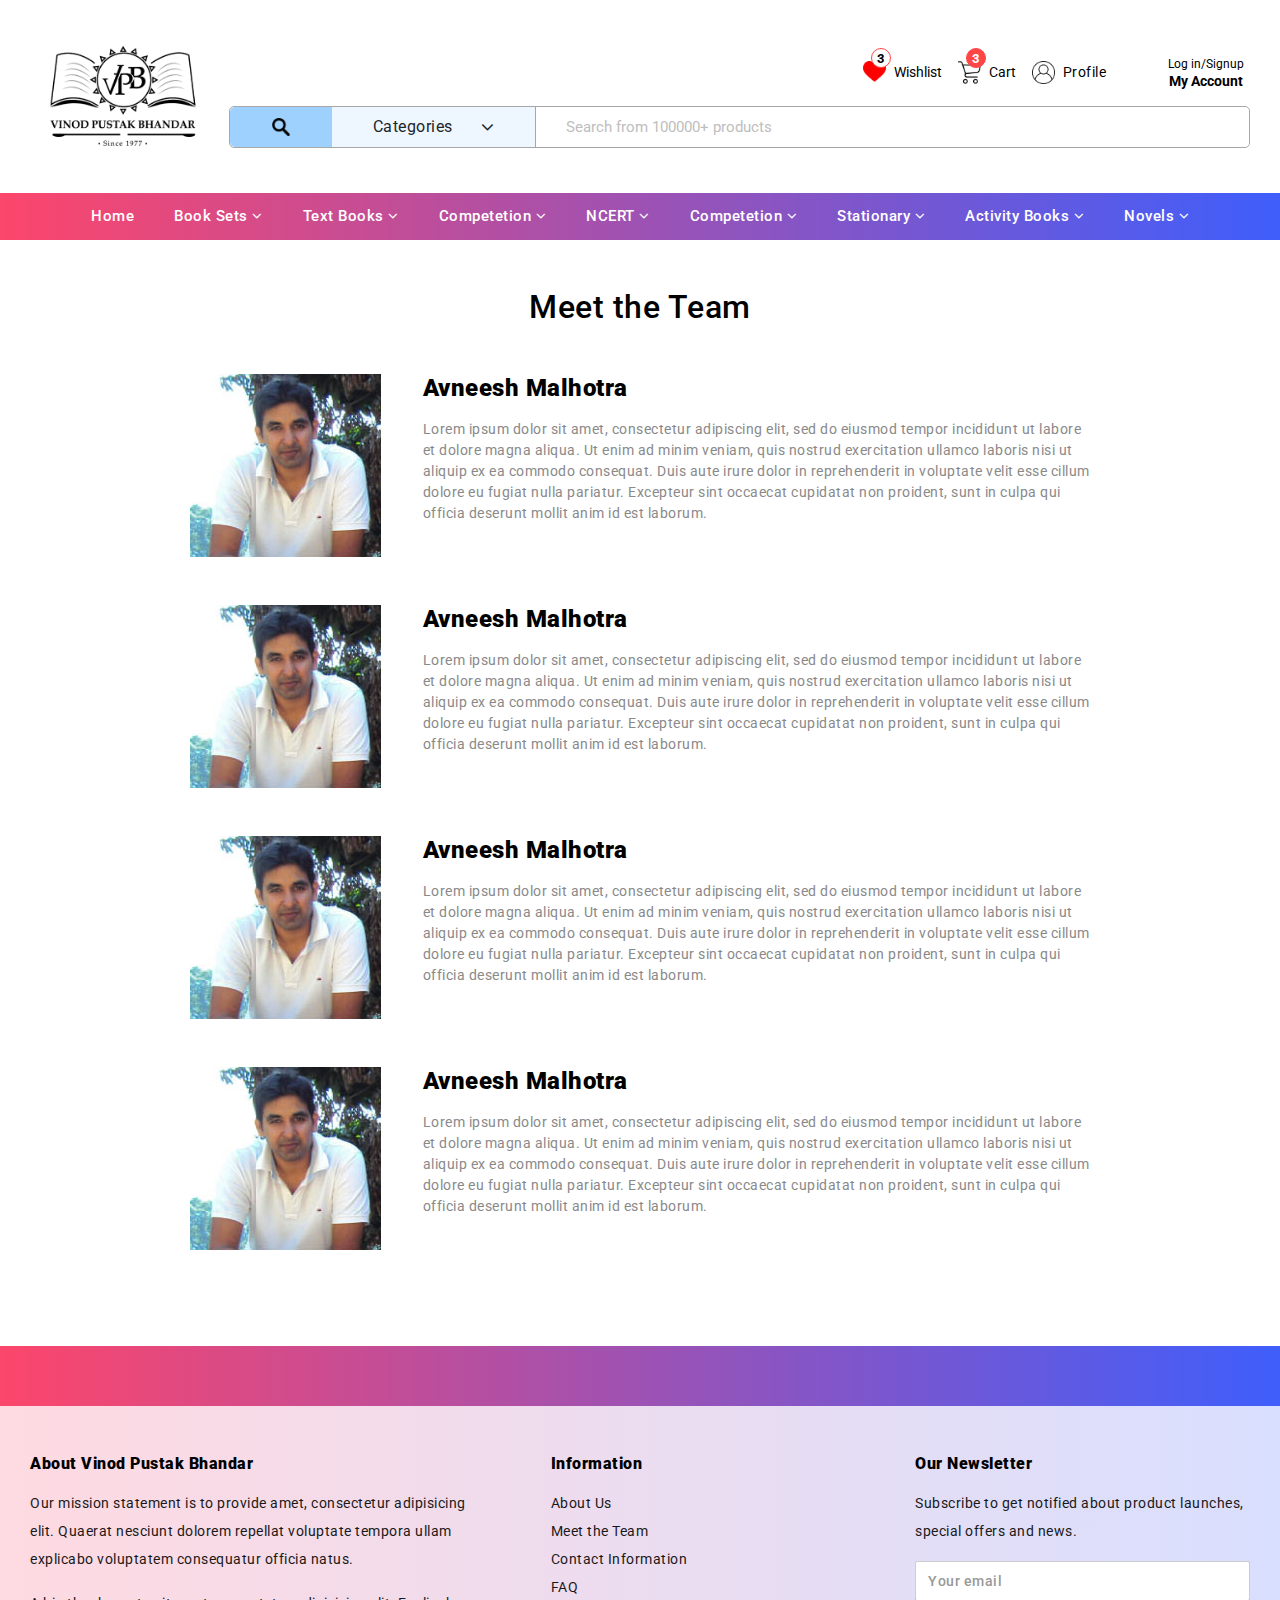
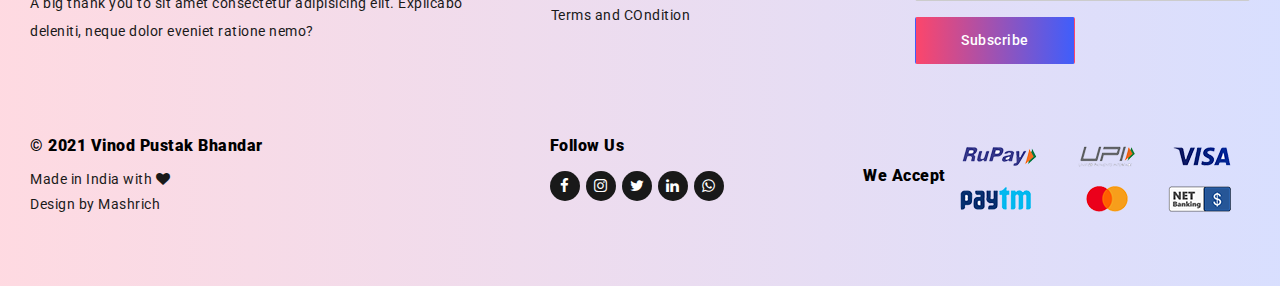
<file: team.html>
<!DOCTYPE html>
<html lang="en">

<head>

    <meta charset="utf-8">
    <meta http-equiv="X-UA-Compatible" content="IE=edge">
    <meta name="viewport" content="width=device-width, initial-scale=1">
    <meta name="description" content="">
    <meta name="author" content="">
    <link rel="shortcut icon" href="images/favicon.png" type="image/x-icon">

    <title>Vinod Pustak Bhandar</title>

    <!-- Bootstrap Core CSS -->
    <link rel="stylesheet" href="css/bootstrap.min.css">

    <!-- Owl -->
    <link rel="stylesheet" href="css/owl.carousel.min.css">
    <link rel="stylesheet" href="css/owl.theme.default.min.css">
    
    <!-- Font Awesome 5 -->
	<link rel="stylesheet" href="https://cdnjs.cloudflare.com/ajax/libs/font-awesome/4.7.0/css/font-awesome.min.css">

    <!-- Linear Icons -->
    <link rel="stylesheet" href="https://cdn.linearicons.com/free/1.0.0/icon-font.min.css">

    <!-- Page Specific Links -->
    <link rel="stylesheet" href="css/general.css">
    <link rel="stylesheet" href="css/team.css">

    <!-- Fonts -->
    <link rel="preconnect" href="https://fonts.gstatic.com">
    <link href="https://fonts.googleapis.com/css2?family=Roboto:wght@300;400;500;700;900&display=swap" rel="stylesheet">

</head>

<body>

    <!-- Header -->
    <header class="site-header">
        
        <div class="header-top">
            <div class="container-mid">

                <div class="header-utility">
                    
                    <div class="d-none d-lg-block">
                        <a href="index.html" class="navbar-brand">
                            <img src="images/logo-dark.png" class="img-fluid" alt="Vinod Pustak Bhandar">
                        </a>
                    </div>

                    <div class="utility-control-wrap">

                        <div class="utility-controls mb-3">

                            <ul class="no-bullets no-bullets align-items-center">

                                <li class="toggle-press">
                                    <div class="dropdown">
                                        <button class="wishlist-menu dropdown-toggle" type="button" id="dropdownMenuButton" data-toggle="dropdown" aria-haspopup="true" aria-expanded="false">
                                            <span class="badge badge-primary">3</span>
                                            <img src="images/wishlist.png" class="img-fluid mr-2" alt="wishlist">
                                            <span>Wishlist</span>
                                        </button>
                                        <div class="dropdown-menu whishlist-dropdown product-summary shadow-box utility-controls-dropdown" aria-labelledby="dropdownMenuButton">
                                            <div class="product-container">
                                                <article class="product-block mb-4">
                                                    <section class="product-img">
            
                                                        <div class="position-relative">
                                                            <img src="images/product.png" class="img-fluid" alt="Product">
                                                        </div>
            
                                                    </section>
                                                    <section class="product-details">
                                                        <div>
                                                            <h6 class="product-title">CODE NAME GOD</h6>
                                                            <p class="product-author">Publisher : Dhanpatray & Co</p>
                                                            <p class="product-author">Author: WILLIAM FAULKNER</p>
                                                        </div>
                                                        <div class="product-price">
                                                            <h5 class="current-price">₹399</h5>
                                                            <del>₹ 500</del>
                                                            <b class="text-success">20% off</b>
                                                        </div>
                                                    </section>                                                
                                                    <section class="product-action mt-1">
                                                        <a href="#">Add to Cart</a>
                                                        <a href="#">Remove</a>
                                                    </section>
                                                </article>
                                                <article class="product-block mb-4">
                                                    <section class="product-img">
            
                                                        <div class="position-relative">
                                                            <img src="images/product.png" class="img-fluid" alt="Product">
                                                        </div>
            
                                                    </section>
                                                    <section class="product-details">
                                                        <div>
                                                            <h6 class="product-title">CODE NAME GOD</h6>
                                                            <p class="product-author">Publisher : Dhanpatray & Co</p>
                                                            <p class="product-author">Author: WILLIAM FAULKNER</p>
                                                        </div>
                                                        <div class="product-price">
                                                            <h5 class="current-price">₹399</h5>
                                                            <del>₹ 500</del>
                                                            <b class="text-success">20% off</b>
                                                        </div>
                                                    </section>                                                
                                                    <section class="product-action mt-1">
                                                        <a href="#">Add to Cart</a>
                                                        <a href="#">Remove</a>
                                                    </section>
                                                </article>
                                                <article class="product-block mb-4">
                                                    <section class="product-img">
            
                                                        <div class="position-relative">
                                                            <img src="images/product.png" class="img-fluid" alt="Product">
                                                        </div>
            
                                                    </section>
                                                    <section class="product-details">
                                                        <div>
                                                            <h6 class="product-title">CODE NAME GOD</h6>
                                                            <p class="product-author">Publisher : Dhanpatray & Co</p>
                                                            <p class="product-author">Author: WILLIAM FAULKNER</p>
                                                        </div>
                                                        <div class="product-price">
                                                            <h5 class="current-price">₹399</h5>
                                                            <del>₹ 500</del>
                                                            <b class="text-success">20% off</b>
                                                        </div>
                                                    </section>                                                
                                                    <section class="product-action mt-1">
                                                        <a href="#">Add to Cart</a>
                                                        <a href="#">Remove</a>
                                                    </section>
                                                </article>
                                            </div>
    
                                            <div>
                                                <a href="#" class="site-btn w-100 mt-3">Add to Cart</a>
                                            </div>
                                        </div>
                                    </div>
                                </li>

                                <li class="toggle-press">

                                    <div class="dropdown">
                                        <button class="cart-menu dropdown-toggle" type="button" id="dropdownMenuButton" data-toggle="dropdown" aria-haspopup="true" aria-expanded="false">
                                            <span class="badge badge-primary">3</span>
                                            <img src="images/shopping-cart.png" class="img-fluid mr-2" alt="wishlist">
                                            <span>Cart</span>
                                        </button>
                                        <div class="dropdown-menu cart-dropdown shadow-box utility-controls-dropdown" aria-labelledby="dropdownMenuButton">
                                            <div class="product-container product-summary">
                                                <article class="product-block mb-4">
                                                    <section class="product-img">
            
                                                        <div class="position-relative">
                                                            <img src="images/product.png" class="img-fluid" alt="Product">
                                                        </div>
            
                                                    </section>
                                                    <section class="product-details">
                                                        <div>
                                                            <h6 class="product-title">CODE NAME GOD</h6>
                                                            <p class="product-author">Publisher : Dhanpatray & Co</p>
                                                            <p class="product-author">Author: WILLIAM FAULKNER</p>
                                                        </div>
                                                        <div class="product-price">
                                                            <h5 class="current-price">₹399</h5>
                                                            <del>₹ 500</del>
                                                            <b class="text-success">20% off</b>
                                                        </div>
                                                    </section>                                                
                                                    <section class="product-action mt-1">
                                                        <div class="cart-number-input mb-0 w-100">
                                                            <button onclick="this.parentNode.querySelector('input[type=number]').stepDown()" class="minus">-</button>
                                                            <input class="quantity" min="0" name="quantity" value="1" type="number">
                                                            <button onclick="this.parentNode.querySelector('input[type=number]').stepUp()" class="plus">+</button>
                                                        </div>
                                                        <a href="#">Remove</a>
                                                    </section>
                                                </article>
                                                <article class="product-block mb-4">
                                                    <section class="product-img">
            
                                                        <div class="position-relative">
                                                            <img src="images/product.png" class="img-fluid" alt="Product">
                                                        </div>
            
                                                    </section>
                                                    <section class="product-details">
                                                        <div>
                                                            <h6 class="product-title">CODE NAME GOD</h6>
                                                            <p class="product-author">Publisher : Dhanpatray & Co</p>
                                                            <p class="product-author">Author: WILLIAM FAULKNER</p>
                                                        </div>
                                                        <div class="product-price">
                                                            <h5 class="current-price">₹399</h5>
                                                            <del>₹ 500</del>
                                                            <b class="text-success">20% off</b>
                                                        </div>
                                                    </section>                                                
                                                    <section class="product-action mt-1">
                                                        <div class="cart-number-input mb-0 w-100">
                                                            <button onclick="this.parentNode.querySelector('input[type=number]').stepDown()" class="minus">-</button>
                                                            <input class="quantity" min="0" name="quantity" value="1" type="number">
                                                            <button onclick="this.parentNode.querySelector('input[type=number]').stepUp()" class="plus">+</button>
                                                        </div>
                                                        <a href="#">Remove</a>
                                                    </section>
                                                </article>
                                                <article class="product-block mb-4">
                                                    <section class="product-img">
            
                                                        <div class="position-relative">
                                                            <img src="images/product.png" class="img-fluid" alt="Product">
                                                        </div>
            
                                                    </section>
                                                    <section class="product-details">
                                                        <div>
                                                            <h6 class="product-title">CODE NAME GOD</h6>
                                                            <p class="product-author">Publisher : Dhanpatray & Co</p>
                                                            <p class="product-author">Author: WILLIAM FAULKNER</p>
                                                        </div>
                                                        <div class="product-price">
                                                            <h5 class="current-price">₹399</h5>
                                                            <del>₹ 500</del>
                                                            <b class="text-success">20% off</b>
                                                        </div>
                                                    </section>                                                
                                                    <section class="product-action mt-1">
                                                        <div class="cart-number-input mb-0 w-100">
                                                            <button onclick="this.parentNode.querySelector('input[type=number]').stepDown()" class="minus">-</button>
                                                            <input class="quantity" min="0" name="quantity" value="1" type="number">
                                                            <button onclick="this.parentNode.querySelector('input[type=number]').stepUp()" class="plus">+</button>
                                                        </div>
                                                        <a href="#">Remove</a>
                                                    </section>
                                                </article>
                                            </div>
    
                                            <div>
                                                <a href="#" class="site-btn w-100 mt-3">Proceed to Secure Checkout</a>
                                            </div>

                                            <!-- Empty Cart -->
                                            <!-- <div class="product-container">
                                                <div class="d-flex justify-content-center align-items-center flex-column">
                                                    <img src="images/shopping-cart-large.png" class="img-fluid" alt="Shop">
                                                    <h6>Your Cart is empty</h6>
                                                </div>
                                            </div>

                                            <div>
                                                <a href="#" class="site-btn w-100 mt-3">Continue Shopping</a>
                                            </div> -->

                                        </div>
                                    </div>

                                </li>

                                <li>
                                    <a href="#" class="user-profile-menu">
                                        <img src="images/user.png" class="img-fluid mr-2" alt="wishlist">
                                        <span>Profile</span>
                                    </a>
                                </li>

                            </ul>

                            <div class="user-login ml-3 ml-lg-5">
                                <div class="dropdown">
                                    <button class="dropdown-toggle" type="button" id="dropdownMenuButton" data-toggle="dropdown" aria-haspopup="true" aria-expanded="false">
                                        <span>Log in/Signup</span>
                                        <p class="mb-0"><b>My Account</b></p>
                                    </button>
                                    <div class="dropdown-menu user-login-dropdown shadow-box utility-controls-dropdown p-4" aria-labelledby="dropdownMenuButton">
                                        <div class="text-center mb-3">
                                            <h5>Login to My Account</h5>
                                            <p>Enter your e-mail and password</p>
                                        </div>
                                        <form action="">
                                            <div class="form-group">
                                                <input type="text" class="form-control" placeholder="Email/Phone Number">
                                            </div>
                                            <div class="form-group">
                                                <input type="password" placeholder="Password" class="form-control">
                                            </div>
                                            <button class="submit site-btn w-100">Login</button>
                                        </form>
    
                                        <div class="text-center mt-3">
                                            <p>Forgot Password? <a href="#">Reset Password</a></p>
                                            <p>New Customer? <a href="#">Create Your Account</a></p>
                                        </div>
                                    </div>
                                </div>

                                <!-- <a href="#">
                                    <span>Log in/Signup</span>
                                    <p class="mb-0"><b>My Account</b></p>
                                </a>
                                <div class="user-login-dropdown shadow-box utility-controls-dropdown p-4">
                                    <div class="text-center mb-3">
                                        <h5>Login to My Account</h5>
                                        <p>Enter your e-mail and password</p>
                                    </div>
                                    <form action="">
                                        <div class="form-group">
                                            <input type="text" class="form-control" placeholder="Email/Phone Number">
                                        </div>
                                        <div class="form-group">
                                            <input type="password" placeholder="Password" class="form-control">
                                        </div>
                                        <button class="submit site-btn w-100">Login</button>
                                    </form>

                                    <div class="text-center mt-3">
                                        <p>Forgot Password? <a href="#">Reset Password</a></p>
                                        <p>New Customer? <a href="#">Create Your Account</a></p>
                                    </div>

                                </div> -->
                            
                            </div>

                        </div>

                        <div class="menu-search-bar">
                            <form action="">
                                <div class="d-flex">

                                    <button type="submit" class="btn btn-default">
                                        <img src="images/search-icon.png" class="img-fluid" alt="search" title="search">
                                    </button>

                                    
                                    <div class="search-category">
                                        <div class="dropdown">
                                            <div class="btn btn-default dropdown-toggle" type="button" id="dropdownMenuButton" data-toggle="dropdown" aria-haspopup="true" aria-expanded="false">
                                                <span>Categories</span>
                                                <i class="fa fa-angle-down"></i>
                                            </div>
                                            <div class="dropdown-menu" aria-labelledby="dropdownMenuButton">
                                              <a class="dropdown-item" href="#">School Sets</a>
                                              <a class="dropdown-item" href="#">Text Books</a>
                                              <a class="dropdown-item" href="#">Competetion</a>
                                              <a class="dropdown-item" href="#">NCERT</a>
                                              <a class="dropdown-item" href="#">Sample Papers</a>
                                              <a class="dropdown-item" href="#">Novels</a>
                                              <a class="dropdown-item" href="#">College Books</a>
                                              <a class="dropdown-item" href="#">Stationary</a>
                                            </div>
                                          </div>
                                    </div>

                                    <div class="search-input">
                                        <input type="text" class="form-control" placeholder="Search from 100000+ products">
                                    </div>

                                </div>
                            </form>
                        </div>

                    </div>

                </div>

            </div>
        </div>

        <div class="mainMenubar">
            <div class="container-fluid p-0 pr-lg-3 pl-lg-3">
                <nav class="navbar navbar-expand-lg p-lg-0" role="navigation">
                    <a class="navbar-brand d-lg-none" href="index.html">
                        <img src="images/logo-mobile.png" class="img-fluid" alt="Used Cars Near Me"  title="Used Cars Near Me">
                    </a>
                    
                    <button class="navbar-toggler collapsed" type="button" data-toggle="collapse" data-target="#websitenavbar" aria-controls="websitenavbar" aria-expanded="false" aria-label="Toggle navigation">
                        <span class="icon-bar top-bar"></span>
                        <span class="icon-bar middle-bar"></span>
                        <span class="icon-bar bottom-bar"></span>						
                    </button>                    
            
                    <div class="collapse navbar-collapse" id="websitenavbar">	
                        <ul class="navbar-nav m-auto">
    
                            <li class="nav-item">
                                <a class="nav-link" href="#">Home</a>
                            </li>
    
                            <li class="dropdown nav-item mega-dropdown mymegamenu">

                                <a class="dropdown-toggle nav-link" href="#" data-toggle="dropdown">Book Sets <i class="fa fa-angle-down"></i></a>				
    
                                <ul class="dropdown-menu mega-dropdown-menu">
    
                                    <div class="tab-pane" >
    
                                        <div class="row m-0">

                                            <div class="col-xl-3 col-lg-4">    
                                                <div class="dropdownMenu-options">
                                                    
                                                    <p>Rudrapur (Uttarakhand)</p>

                                                    <ul class="alphabet-order">    
                                                        <li>
                                                            <span>A</span>
                                                            <div>
                                                                <a href="#">Amenity Public School</a>
                                                            </div>
                                                        </li>
                                                        <li>
                                                            <span>B</span>
                                                            <div>
                                                                <a href="#">Bhartiyam International School</a>
                                                                <a href="#">Blooming Dales' Modern School</a>
                                                            </div>
                                                        </li>
                                                        <li>
                                                            <span>C</span>
                                                            <div>
                                                                <a href="#">Columbus Public School</a>
                                                            </div>
                                                        </li>
                                                        <li>
                                                            <span>H</span>
                                                            <div>
                                                                <a href="#">Holy Child School</a>
                                                            </div>
                                                        </li>
                                                        <li>
                                                            <span>J</span>
                                                            <div>
                                                                <a href="#">Jaycees Public School</a>
                                                            </div>
                                                        </li>
                                                        <li>
                                                            <span>K</span>
                                                            <div>
                                                                <a href="#">Kids Planet Public School</a>
                                                            </div>
                                                        </li>
                                                    </ul>

                                                </div>    
                                            </div>  
    
                                            <div class="col-xl-3 col-lg-4">
    
                                                <div class="dropdownMenu-options">

                                                    <ul class="alphabet-order">
                                                        <li>
                                                            <span>N</span>
                                                            <div>
                                                                <a href="#">National Public School</a>
                                                            </div>
                                                        </li>
                                                        <li>
                                                            <span>T</span>
                                                            <div>
                                                                <a href="#">The Oxford Academy</a>
                                                                <a href="#">Tender Souls' School</a>
                                                                <a href="#">Togather EAD</a>
                                                            </div>
                                                        </li>
                                                        <li>
                                                            <span>R</span>
                                                            <div>
                                                                <a href="#">Radiant Academy</a>
                                                                <a href="#">Rainbow Public School</a>
                                                                <a href="#">RAN Public School - (Bilaspur Branch)</a>
                                                            </div>
                                                        </li>
                                                    </ul>
    
                                                </div>
    
                                            </div>
    
                                            <div class="col-xl-3 col-lg-4">
    
                                                <div class="dropdownMenu-options">
                                                    
                                                    <ul class="alphabet-order">
                                                        <li>
                                                            <span>S</span>
                                                            <div>
                                                                <a href="#">Sarv Sanskriti Public School</a>
                                                                <a href="#">Shri Guru Nanak Public School</a>
                                                                <a href="#">Stone Ridge International School</a>
                                                            </div>
                                                        </li>
                                                    </ul>
    
                                                </div>
    
                                            </div>
    
                                        </div>
    
                                    </div>

                                </ul>				
    
                            </li>
    
                            <li class="dropdown nav-item mega-dropdown mymegamenu">

                                <a class="dropdown-toggle nav-link" href="#" data-toggle="dropdown">Text Books <i class="fa fa-angle-down"></i></a>				
    
                                <ul class="dropdown-menu mega-dropdown-menu">       
    
                                    <div class="tab-pane" >
    
                                        <div class="row m-0">
    
                                            <div class="col-xl-3 col-lg-4">
    
                                                <div class="dropdownMenu-options">
    
                                                    <p>School Books (Nursery to Class XII)</p>
    
                                                    <ul class="no-bullets">
                                                        <li><a href="#">Nursery to KG </a></li>
                                                        <li><a href="#">Class I</a></li>    
                                                        <li><a href="#">Class II</a></li>    
                                                        <li><a href="#">Class III</a></li>    
                                                        <li><a href="#">Class IV</a></li>    
                                                        <li><a href="#">Class V</a></li>    
                                                        <li><a href="#">Class VI</a></li>    
                                                        <li><a href="#">Class VII</a></li>    
                                                        <li><a href="#">Class VIII</a></li>    
                                                        <li><a href="#">Class IX</a></li>    
                                                        <li><a href="#">Class x</a></li>    
                                                        <li><a href="#">Class XI (Science)</a></li>    
                                                        <li><a href="#">Class XI (Commerce)</a></li>    
                                                        <li><a href="#">Class XI (Arts)</a></li>    
                                                        <li><a href="#">Class XII (Science)</a></li>    
                                                        <li><a href="#">Class XII (Commerce)</a></li>    
                                                        <li><a href="#">Class XII (Arts)</a></li>    
                                                    </ul>
    
                                                </div>
    
                                            </div>

                                            <div class="col-xl-3 col-lg-4">    
                                                <div class="dropdownMenu-options">
                                                    <p>Sample Papers</p>
                                                    
                                                    <ul class="alphabet-order">    
                                                        <li>
                                                            <span>A</span>
                                                            <div>
                                                                <a href="#">Arihant - All-in-One</a>
                                                                <a href="#">Arihant - Chapterwise</a>
                                                                <a href="#">Arihant - i-Succeed</a>
                                                            </div>
                                                        </li>
                                                        <li>
                                                            <span>B</span>
                                                            <div>
                                                                <a href="#">Blueprint</a>
                                                            </div>
                                                        </li>
                                                        <li>
                                                            <span>E</span>
                                                            <div>
                                                                <a href="#">Evergreen</a>
                                                                <a href="#">Evergreen 100%</a>
                                                            </div>
                                                        </li>
                                                        <li>
                                                            <span>F</span>
                                                            <div>
                                                                <a href="#">Future - Track 2020</a>
                                                            </div>
                                                        </li>
                                                        <li>
                                                            <span>F</span>
                                                            <div>
                                                                <a href="#">Oswal - Question Bank</a>
                                                                <a href="#">Oswal - Sample Papers</a>
                                                            </div>
                                                        </li>
                                                        <li>
                                                            <span>S</span>
                                                            <div>
                                                                <a href="#">Satish Brothers</a>
                                                                <a href="#">Shivdas</a>
                                                                <a href="#">Super 20 (Full Marks)</a>
                                                            </div>
                                                        </li>
                                                        <li>
                                                            <span>T</span>
                                                            <div>
                                                                <a href="#">Togather</a>
                                                                <a href="#">Togather EAD</a>
                                                                <a href="#">Togather EAD</a>
                                                            </div>
                                                        </li>
                                                        <li>
                                                            <span>U</span>
                                                            <div>
                                                                <a href="#">Ulike</a>
                                                            </div>
                                                        </li>
                                                        <li>
                                                            <span>X</span>
                                                            <div>
                                                                <a href="#">Xamida</a>
                                                                <a href="#">Xamida 20 plus</a>
                                                            </div>
                                                        </li>
                                                    </ul>

                                                </div>    
                                            </div>  
    
                                            <div class="col-xl-3 col-lg-4">
    
                                                <div class="dropdownMenu-options">

                                                    <p>Lab Manuals</p>    
                                                    <ul class="alphabet-order">
                                                        <li>
                                                            <span>A</span>
                                                            <div>
                                                                <a href="#">Arihant - All-in-One</a>
                                                                <a href="#">Arihant - Chapterwise</a>
                                                                <a href="#">Arihant - i-Succeed</a>
                                                            </div>
                                                        </li>
                                                        <li>
                                                            <span>B</span>
                                                            <div>
                                                                <a href="#">Blueprint</a>
                                                            </div>
                                                        </li>
                                                        <li>
                                                            <span>E</span>
                                                            <div>
                                                                <a href="#">Evergreen</a>
                                                                <a href="#">Evergreen 100%</a>
                                                            </div>
                                                        </li>
                                                        <li>
                                                            <span>T</span>
                                                            <div>
                                                                <a href="#">Togather</a>
                                                                <a href="#">Togather EAD</a>
                                                                <a href="#">Togather EAD</a>
                                                            </div>
                                                        </li>
                                                        <li>
                                                            <span>U</span>
                                                            <div>
                                                                <a href="#">Ulike</a>
                                                            </div>
                                                        </li>
                                                        <li>
                                                            <span>X</span>
                                                            <div>
                                                                <a href="#">Xamida</a>
                                                                <a href="#">Xamida 20 plus</a>
                                                            </div>
                                                        </li>
                                                    </ul>

                                                    <p>Uttrakhand Board</p>    
                                                    <ul class="alphabet-order">
                                                        <li>
                                                            <span>A</span>
                                                            <div>
                                                                <a href="#">Arihant - All-in-One</a>
                                                                <a href="#">Arihant - Chapterwise</a>
                                                                <a href="#">Arihant - i-Succeed</a>
                                                            </div>
                                                        </li>
                                                        <li>
                                                            <span>B</span>
                                                            <div>
                                                                <a href="#">Blueprint</a>
                                                            </div>
                                                        </li>
                                                    </ul>
    
                                                </div>
    
                                            </div>
    
    
    
                                            <div class="col-xl-3 col-lg-4">
    
                                                <div class="dropdownMenu-options">
    
                                                    <p>Guides & Support Books</p>    
                                                    <ul class="no-bullets">    
                                                        <li><a href="#">Golden</a></li>
                                                        <li><a href="#">Full Marks</a></li>
                                                        <li><a href="#">N.D.</a></li>
                                                        <li><a href="#">Arihant NCERT</a></li>
                                                        <li><a href="#">NCERT Workbooks</a></li>
                                                    </ul>

                                                    <p>Assignments</p>    
                                                    <ul class="no-bullets">    
                                                        <li><a href="#">Bravia</a></li>
                                                        <li><a href="#">BBC</a></li>
                                                    </ul>

                                                    <li class="directLink"><a href="#">Dictionaries & Thesaurus</a></li>
                                                    <li class="directLink"><a href="#">Dictionaries & Thesaurus</a></li>
                                                    <li class="directLink"><a href="#">Atlas</a></li>
    
                                                </div>
    
                                            </div>
    
                                        </div>
    
                                    </div>

                                </ul>				
    
                            </li>
    
    
                            <li class="dropdown nav-item mega-dropdown mymegamenu">

                                <a class="dropdown-toggle nav-link" href="#" data-toggle="dropdown">Competetion <i class="fa fa-angle-down"></i></a>				
    
                                <ul class="dropdown-menu mega-dropdown-menu">       
    
                                    <div class="tab-pane" >
    
                                        <div class="row m-0">

                                            <div class="col-xl-3 col-lg-4">    
                                                <div class="dropdownMenu-options">

                                                    <ul class="alphabet-order">    
                                                        <li>
                                                            <span>A</span>
                                                            <div>
                                                                <a href="#">Arithmetic/ Reasoning/ Aptitude</a>
                                                                <a href="#">Agriculture/ PVT</a>
                                                            </div>
                                                        </li>
                                                        <li>
                                                            <span>B</span>
                                                            <div>
                                                                <a href="#">B. Pharma/ B.Sc. Nursing</a>
                                                                <a href="#">B.Ed./ M.Ed/ Teacher Aptitude</a>
                                                                <a href="#">Bank Entrances - IBPS/ SBI-PO/ Clerk</a>
                                                                <a href="#">BBA/ BBS</a>
                                                            </div>
                                                        </li>
                                                        <li>
                                                            <span>C</span>
                                                            <div>
                                                                <a href="#">CAT/ MAT/ CMAT</a>
                                                                <a href="#">Central Hindu School</a>
                                                                <a href="#">CSIR - NTA UGC NET/ JRF/ SET</a>
                                                                <a href="#">CTET/ TET's/ TGT & PGT</a>
                                                            </div>
                                                        </li>
                                                        <li>
                                                            <span>D</span>
                                                            <div>
                                                                <a href="#">DDA Exam</a>
                                                                <a href="#">Defence Services Exam</a>
                                                                <a href="#">Delhi SSSB</a>
                                                            </div>
                                                        </li>
                                                        <li>
                                                            <span>E</span>
                                                            <div>
                                                                <a href="#">English Language</a>
                                                            </div>
                                                        </li>
                                                    </ul>

                                                </div>    
                                            </div>  
    
                                            <div class="col-xl-3 col-lg-4">
    
                                                <div class="dropdownMenu-options">

                                                    <ul class="alphabet-order">
                                                        <li>
                                                            <span>E</span>
                                                            <div>
                                                                <a href="#">EPFO/ ESIC</a>
                                                                <a href="#">Essay/ Letters</a>
                                                            </div>
                                                        </li>
                                                        <li>
                                                            <span>F</span>
                                                            <div>
                                                                <a href="#">Food Corporation Of India (FCI)</a>
                                                            </div>
                                                        </li>
                                                        <li>
                                                            <span>G</span>
                                                            <div>
                                                                <a href="#">GATE/ PSUS/ JTO/ DRDO/ IES/ ISRO/ TTA</a>
                                                                <a href="#">General English</a>
                                                            </div>
                                                        </li>
                                                        <li>
                                                            <span>H</span>
                                                            <div>
                                                                <a href="#">Hindi Translator</a>
                                                                <a href="#">Hotel Management</a>
                                                            </div>
                                                        </li>
                                                        <li>
                                                            <span>I</span>
                                                            <div>
                                                                <a href="#">IAS/ PCS/ UPPSC</a>
                                                                <a href="#">IIT-JEE/ NEET/ Other Engineering & Medical Exam</a>
                                                                <a href="#">Intelligence Bureau (I.B.)</a>
                                                                <a href="#">Interviwes/ Personality Development/ SSB</a>
                                                            </div>
                                                        </li>
                                                        <li>
                                                            <span>K</span>
                                                            <div>
                                                                <a href="#">KVS/ NVS/ Teachers</a>
                                                            </div>
                                                        </li>
                                                        <li>
                                                            <span>L</span>
                                                            <div>
                                                                <a href="#">Law/ Judicial Services</a>
                                                                <a href="#">LIC/ GIC/ OIC</a>
                                                            </div>
                                                        </li>
                                                        <li>
                                                            <span>M</span>
                                                            <div>
                                                                <a href="#">Management Entrance</a>
                                                            </div>
                                                        </li>
                                                    </ul>
    
                                                </div>
    
                                            </div>
    
                                            <div class="col-xl-3 col-lg-4">
    
                                                <div class="dropdownMenu-options">

                                                    <ul class="alphabet-order">
                                                        <li>
                                                            <span>N</span>
                                                            <div>
                                                                <a href="#">NATA (B. Arch.)</a>
                                                                <a href="#">Navodaya/ Sainik/ Military School Exam</a>
                                                                <a href="#">NIFT/ NID</a>
                                                                <a href="#">NDA/ CDS/ Asst. Commander/ ACC/ Indian Army/ AFCAT</a>
                                                                <a href="#">NTSE/ Olympiads/ STSE</a>
                                                                <a href="#">Nursing (B.Sc.)</a>
                                                            </div>
                                                        </li>
                                                        <li>
                                                            <span>N</span>
                                                            <div>
                                                                <a href="#">Police</a>
                                                                <a href="#">Polytechnic</a>
                                                                <a href="#">Postal Services</a>
                                                            </div>
                                                        </li>
                                                    </ul>

                                                </div>
    
                                            </div>
    
                                        </div>
    
                                    </div>

                                </ul>				
    
                            </li>
    
                            <li class="dropdown nav-item mega-dropdown mymegamenu">

                                <a class="dropdown-toggle nav-link" href="#" data-toggle="dropdown">NCERT <i class="fa fa-angle-down"></i></a>				
    
                                <ul class="dropdown-menu mega-dropdown-menu">       
    
                                    <div class="tab-pane text-center">
    
                                        <div class="row m-0">
    
                                            <div class="col-xl-4 col-lg-4">
    
                                                <div class="dropdownMenu-options h-100">
    
                                                    <ul class="no-bullets h-100 d-flex flex-column justify-content-between">
                                                        <li><a href="#">Class I</a></li>    
                                                        <li><a href="#">Class II</a></li>    
                                                        <li><a href="#">Class III</a></li>    
                                                        <li><a href="#">Class IV</a></li>    
                                                        <li><a href="#">Class V</a></li>  
                                                    </ul>
    
                                                </div>
    
                                            </div>

                                            <div class="col-xl-4 col-lg-4">
    
                                                <div class="dropdownMenu-options h-100">
    
                                                    <ul class="no-bullets h-100 d-flex flex-column justify-content-between">
                                                        <li><a href="#">Class VI</a></li>    
                                                        <li><a href="#">Class VII</a></li>    
                                                        <li><a href="#">Class VIII</a></li>    
                                                        <li><a href="#">Class IX</a></li>    
                                                        <li><a href="#">Class X</a></li>
                                                    </ul>
    
                                                </div>
    
                                            </div>

                                            <div class="col-xl-4 col-lg-4">
    
                                                <div class="dropdownMenu-options">
                                                    <p>Class XI</p>
                                                    <ul class="no-bullets">
                                                        <li><a href="#">Science </a></li>
                                                        <li><a href="#">Commerce</a></li>    
                                                        <li><a href="#">Arts</a></li>
                                                    </ul>
                                                    
                                                    <p>Class XII</p>
                                                    <ul class="no-bullets">
                                                        <li><a href="#">Science </a></li>
                                                        <li><a href="#">Commerce</a></li>    
                                                        <li><a href="#">Arts</a></li>
                                                    </ul>
    
                                                </div>
    
                                            </div>
    
                                        </div>
    
                                    </div>
    
                                </ul>				
    
                            </li>
    
                            <li class="dropdown nav-item mega-dropdown mymegamenu">

                                <a class="dropdown-toggle nav-link" href="#" data-toggle="dropdown">Competetion <i class="fa fa-angle-down"></i></a>				
    
                                <ul class="dropdown-menu mega-dropdown-menu">       
    
                                    <div class="tab-pane" >
    
                                        <div class="row m-0">

                                            <div class="col-xl-3 col-lg-4">    
                                                <div class="dropdownMenu-options">

                                                    <ul class="alphabet-order">
                                                        <li>
                                                            <span>B</span>
                                                            <div>
                                                                <a href="#">B. Pharma/ B.Sc. Nursing</a>
                                                                <a href="#">B.Ed./ M.Ed/ Teacher Aptitude</a>
                                                                <a href="#">Bank Entrances - IBPS/ SBI-PO/ Clerk</a>
                                                                <a href="#">BBA/ BBS</a>
                                                            </div>
                                                        </li>
                                                        <li>
                                                            <span>C</span>
                                                            <div>
                                                                <a href="#">CAT/ MAT/ CMAT</a>
                                                                <a href="#">Central Hindu School</a>
                                                                <a href="#">CSIR - NTA UGC NET/ JRF/ SET</a>
                                                                <a href="#">CTET/ TET's/ TGT & PGT</a>
                                                            </div>
                                                        </li>
                                                        <li>
                                                            <span>D</span>
                                                            <div>
                                                                <a href="#">DDA Exam</a>
                                                                <a href="#">Defence Services Exam</a>
                                                                <a href="#">Delhi SSSB</a>
                                                            </div>
                                                        </li>
                                                        <li>
                                                            <span>E</span>
                                                            <div>
                                                                <a href="#">English Language</a>
                                                            </div>
                                                        </li>
                                                    </ul>

                                                </div>    
                                            </div>  
    
                                            <div class="col-xl-3 col-lg-4">
    
                                                <div class="dropdownMenu-options">

                                                    <ul class="alphabet-order">
                                                        <li>
                                                            <span>N</span>
                                                            <div>
                                                                <a href="#">NATA (B. Arch.)</a>
                                                                <a href="#">Navodaya/ Sainik/ Military School Exam</a>
                                                                <a href="#">NIFT/ NID</a>
                                                                <a href="#">NDA/ CDS/ Asst. Commander/ ACC/ Indian Army/ AFCAT</a>
                                                                <a href="#">NTSE/ Olympiads/ STSE</a>
                                                                <a href="#">Nursing (B.Sc.)</a>
                                                            </div>
                                                        </li>
                                                        <li>
                                                            <span>N</span>
                                                            <div>
                                                                <a href="#">Police</a>
                                                                <a href="#">Polytechnic</a>
                                                                <a href="#">Postal Services</a>
                                                            </div>
                                                        </li>
                                                    </ul>

                                                </div>
    
                                            </div>
    
                                        </div>
    
                                    </div>

                                </ul>				
    
                            </li>

                            <li class="dropdown nav-item mega-dropdown mymegamenu">

                                <a class="dropdown-toggle nav-link" href="#" data-toggle="dropdown">Stationary <i class="fa fa-angle-down"></i></a>				
    
                                <ul class="dropdown-menu mega-dropdown-menu">       
    
                                    <div class="tab-pane" >
    
                                        <div class="row m-0">
    
                                            <div class="col-xl-3 col-lg-4">
    
                                                <div class="dropdownMenu-options">
    
                                                    <p>Office Stationery</p>
    
                                                    <ul class="alphabet-order">    
                                                        <li>
                                                            <span>A</span>
                                                            <div>
                                                                <a href="#">Arihant - All-in-One</a>
                                                                <a href="#">Arihant - Chapterwise</a>
                                                                <a href="#">Arihant - i-Succeed</a>
                                                            </div>
                                                        </li>
                                                        <li>
                                                            <span>B</span>
                                                            <div>
                                                                <a href="#">Blueprint</a>
                                                            </div>
                                                        </li>
                                                        <li>
                                                            <span>E</span>
                                                            <div>
                                                                <a href="#">Evergreen</a>
                                                                <a href="#">Evergreen 100%</a>
                                                            </div>
                                                        </li>
                                                        <li>
                                                            <span>F</span>
                                                            <div>
                                                                <a href="#">Future - Track 2020</a>
                                                            </div>
                                                        </li>
                                                        <li>
                                                            <span>F</span>
                                                            <div>
                                                                <a href="#">Oswal - Question Bank</a>
                                                                <a href="#">Oswal - Sample Papers</a>
                                                            </div>
                                                        </li>
                                                        <li>
                                                            <span>S</span>
                                                            <div>
                                                                <a href="#">Satish Brothers</a>
                                                                <a href="#">Shivdas</a>
                                                                <a href="#">Super 20 (Full Marks)</a>
                                                            </div>
                                                        </li>
                                                        <li>
                                                            <span>T</span>
                                                            <div>
                                                                <a href="#">Togather</a>
                                                                <a href="#">Togather EAD</a>
                                                                <a href="#">Togather EAD</a>
                                                            </div>
                                                        </li>
                                                        <li>
                                                            <span>U</span>
                                                            <div>
                                                                <a href="#">Ulike</a>
                                                            </div>
                                                        </li>
                                                        <li>
                                                            <span>X</span>
                                                            <div>
                                                                <a href="#">Xamida</a>
                                                                <a href="#">Xamida 20 plus</a>
                                                            </div>
                                                        </li>
                                                    </ul>
    
                                                </div>
    
                                            </div>

                                            <div class="col-xl-3 col-lg-4">    
                                                <div class="dropdownMenu-options">
                                                    <p>Colours & Art Materials</p>
                                                    
                                                    <ul class="alphabet-order">    
                                                        <li>
                                                            <span>A</span>
                                                            <div>
                                                                <a href="#">Arihant - All-in-One</a>
                                                                <a href="#">Arihant - Chapterwise</a>
                                                                <a href="#">Arihant - i-Succeed</a>
                                                            </div>
                                                        </li>
                                                        <li>
                                                            <span>B</span>
                                                            <div>
                                                                <a href="#">Blueprint</a>
                                                            </div>
                                                        </li>
                                                        <li>
                                                            <span>E</span>
                                                            <div>
                                                                <a href="#">Evergreen</a>
                                                                <a href="#">Evergreen 100%</a>
                                                            </div>
                                                        </li>
                                                        <li>
                                                            <span>F</span>
                                                            <div>
                                                                <a href="#">Future - Track 2020</a>
                                                            </div>
                                                        </li>
                                                        <li>
                                                            <span>F</span>
                                                            <div>
                                                                <a href="#">Oswal - Question Bank</a>
                                                                <a href="#">Oswal - Sample Papers</a>
                                                            </div>
                                                        </li>
                                                        <li>
                                                            <span>S</span>
                                                            <div>
                                                                <a href="#">Satish Brothers</a>
                                                                <a href="#">Shivdas</a>
                                                                <a href="#">Super 20 (Full Marks)</a>
                                                            </div>
                                                        </li>
                                                        <li>
                                                            <span>T</span>
                                                            <div>
                                                                <a href="#">Togather</a>
                                                                <a href="#">Togather EAD</a>
                                                                <a href="#">Togather EAD</a>
                                                            </div>
                                                        </li>
                                                        <li>
                                                            <span>U</span>
                                                            <div>
                                                                <a href="#">Ulike</a>
                                                            </div>
                                                        </li>
                                                        <li>
                                                            <span>X</span>
                                                            <div>
                                                                <a href="#">Xamida</a>
                                                                <a href="#">Xamida 20 plus</a>
                                                            </div>
                                                        </li>
                                                    </ul>

                                                </div>    
                                            </div>  
    
                                            <div class="col-xl-3 col-lg-4">
    
                                                <div class="dropdownMenu-options">

                                                    <p>School Stationery</p>    
                                                    <ul class="alphabet-order">
                                                        <li>
                                                            <span>A</span>
                                                            <div>
                                                                <a href="#">Arihant - All-in-One</a>
                                                                <a href="#">Arihant - Chapterwise</a>
                                                                <a href="#">Arihant - i-Succeed</a>
                                                            </div>
                                                        </li>
                                                        <li>
                                                            <span>B</span>
                                                            <div>
                                                                <a href="#">Blueprint</a>
                                                            </div>
                                                        </li>
                                                        <li>
                                                            <span>E</span>
                                                            <div>
                                                                <a href="#">Evergreen</a>
                                                                <a href="#">Evergreen 100%</a>
                                                            </div>
                                                        </li>
                                                        <li>
                                                            <span>T</span>
                                                            <div>
                                                                <a href="#">Togather</a>
                                                                <a href="#">Togather EAD</a>
                                                                <a href="#">Togather EAD</a>
                                                            </div>
                                                        </li>
                                                        <li>
                                                            <span>U</span>
                                                            <div>
                                                                <a href="#">Ulike</a>
                                                            </div>
                                                        </li>
                                                        <li>
                                                            <span>X</span>
                                                            <div>
                                                                <a href="#">Xamida</a>
                                                                <a href="#">Xamida 20 plus</a>
                                                            </div>
                                                        </li>
                                                    </ul>
    
                                                </div>
    
                                            </div>
    
                                            <div class="col-xl-3 col-lg-4">
    
                                                <div class="dropdownMenu-options">
    
                                                    <p>Activity & Hobby Kits</p>    
                                                    <ul class="alphabet-order">
                                                        <li>
                                                            <span>A</span>
                                                            <div>
                                                                <a href="#">Arihant - All-in-One</a>
                                                                <a href="#">Arihant - Chapterwise</a>
                                                                <a href="#">Arihant - i-Succeed</a>
                                                            </div>
                                                        </li>
                                                        <li>
                                                            <span>B</span>
                                                            <div>
                                                                <a href="#">Blueprint</a>
                                                            </div>
                                                        </li>
                                                        <li>
                                                            <span>B</span>
                                                            <div>
                                                                <a href="#">Blueprint</a>
                                                            </div>
                                                        </li>
                                                        <li>
                                                            <span>B</span>
                                                            <div>
                                                                <a href="#">Blueprint</a>
                                                            </div>
                                                        </li>
                                                        <li>
                                                            <span>B</span>
                                                            <div>
                                                                <a href="#">Blueprint</a>
                                                            </div>
                                                        </li>
                                                    </ul>

                                                    <p>Gifts</p>    
                                                    <ul class="alphabet-order">
                                                        <li>
                                                            <span>A</span>
                                                            <div>
                                                                <a href="#">Arihant - All-in-One</a>
                                                            </div>
                                                        </li>
                                                        <li>
                                                            <span>B</span>
                                                            <div>
                                                                <a href="#">Blueprint</a>
                                                            </div>
                                                        </li>
                                                    </ul>
    
                                                </div>
    
                                            </div>
    
                                        
    
                                        </div>
    
                                    </div>
    
                                </ul>				
    
                            </li>

                            <li class="dropdown nav-item mega-dropdown mymegamenu">

                                <a class="dropdown-toggle nav-link" href="#" data-toggle="dropdown">Activity Books <i class="fa fa-angle-down"></i></a>				
    
                                <ul class="dropdown-menu mega-dropdown-menu">
    
                                    <div class="tab-pane" >
    
                                        <div class="row m-0">
    
                                            <div class="col-xl-3 col-lg-4">
    
                                                <div class="dropdownMenu-options">
    
                                                    <ul class="no-bullets">
                                                        <li><a href="#" class="py-lg-3">Colouring Books </a></li>
                                                        <li><a href="#" class="py-lg-3">Craft & Drawing Books I</a></li>    
                                                        <li><a href="#" class="py-lg-3">Encyclopedia</a></li>    
                                                        <li><a href="#" class="py-lg-3">Story Books</a></li>    
                                                        <li><a href="#" class="py-lg-3">Writing Books</a></li>
                                                    </ul>
    
                                                </div>
    
                                            </div>
    
                                        </div>
    
                                    </div>
    
                                </ul>				
    
                            </li>

                            <li class="dropdown nav-item mega-dropdown mymegamenu">

                                <a class="dropdown-toggle nav-link" href="#" data-toggle="dropdown">Novels <i class="fa fa-angle-down"></i></a>				
    
                                <ul class="dropdown-menu mega-dropdown-menu">       
    
                                    <div class="tab-pane text-center">
    
                                        <div class="row m-0">
    
                                            <div class="col-xl-4 col-lg-4">
    
                                                <div class="dropdownMenu-options">
    
                                                    <ul class="no-bullets">
                                                        <li><a href="#" class="py-lg-3">Biographies </a></li>
                                                        <li><a href="#" class="py-lg-3">Classic</a></li>    
                                                        <li><a href="#" class="py-lg-3">Cookbooks</a></li>    
                                                        <li><a href="#" class="py-lg-3">Mystery</a></li>
                                                    </ul>
    
                                                </div>
    
                                            </div>

                                            <div class="col-xl-4 col-lg-4">
    
                                                <div class="dropdownMenu-options">
    
                                                    <ul class="no-bullets">
                                                        <li><a href="#" class="py-lg-3">Biographies </a></li>
                                                        <li><a href="#" class="py-lg-3">Classic</a></li>    
                                                        <li><a href="#" class="py-lg-3">Cookbooks</a></li>    
                                                        <li><a href="#" class="py-lg-3">Mystery</a></li>
                                                    </ul>
    
                                                </div>
    
                                            </div>

                                            <div class="col-xl-4 col-lg-4">
    
                                                <div class="dropdownMenu-options">
    
                                                    <ul class="no-bullets">
                                                        <li><a href="#" class="py-lg-3">Biographies </a></li>
                                                        <li><a href="#" class="py-lg-3">Classic</a></li>    
                                                        <li><a href="#" class="py-lg-3">Cookbooks</a></li>    
                                                        <li><a href="#" class="py-lg-3">Mystery</a></li>
                                                    </ul>
    
                                                </div>
    
                                            </div>
    
                                        </div>
    
                                    </div>
    
                                </ul>				
    
                            </li>
    
                        </ul>
                    </div>
    
                </nav>
    
            </div>
        </div>

    </header>
    <!-- Ends Header -->

    <section class="ourTeam py-5">
        <div class="container">

            <div class="row">
                <div class="col-md-12">
                    <div class="themeHeading text-center mb-5">
                        <h2>Meet the Team</h2>
                    </div>
                </div>
            </div>

            <div class="teamMember mb-5">
                <div class="row">
                    <div class="col-md-3">
                        <div class="memeber-img">
                            <img src="images/team.png" class="img-fluid" alt="Aveeesh Malhotra">
                        </div>
                    </div>
                    <div class="col-md-9">
                        <div class="memeber-details">
                            <h4 class="mb-3">Avneesh Malhotra</h4>
                            <p>Lorem ipsum dolor sit amet, consectetur adipiscing elit, sed do eiusmod tempor incididunt ut labore et dolore magna aliqua. Ut enim ad minim veniam, quis nostrud exercitation ullamco laboris nisi ut aliquip ex ea commodo consequat. Duis aute irure dolor in reprehenderit in voluptate velit esse cillum dolore eu fugiat nulla pariatur. Excepteur sint occaecat cupidatat non proident, sunt in culpa qui officia deserunt mollit anim id est laborum.</p>
                        </div>
                    </div>
                </div>
            </div>

            <div class="teamMember mb-5">
                <div class="row">
                    <div class="col-md-3">
                        <div class="memeber-img">
                            <img src="images/team.png" class="img-fluid" alt="Aveeesh Malhotra">
                        </div>
                    </div>
                    <div class="col-md-9">
                        <div class="memeber-details">
                            <h4 class="mb-3">Avneesh Malhotra</h4>
                            <p>Lorem ipsum dolor sit amet, consectetur adipiscing elit, sed do eiusmod tempor incididunt ut labore et dolore magna aliqua. Ut enim ad minim veniam, quis nostrud exercitation ullamco laboris nisi ut aliquip ex ea commodo consequat. Duis aute irure dolor in reprehenderit in voluptate velit esse cillum dolore eu fugiat nulla pariatur. Excepteur sint occaecat cupidatat non proident, sunt in culpa qui officia deserunt mollit anim id est laborum.</p>
                        </div>
                    </div>
                </div>
            </div>

            <div class="teamMember mb-5">
                <div class="row">
                    <div class="col-md-3">
                        <div class="memeber-img">
                            <img src="images/team.png" class="img-fluid" alt="Aveeesh Malhotra">
                        </div>
                    </div>
                    <div class="col-md-9">
                        <div class="memeber-details">
                            <h4 class="mb-3">Avneesh Malhotra</h4>
                            <p>Lorem ipsum dolor sit amet, consectetur adipiscing elit, sed do eiusmod tempor incididunt ut labore et dolore magna aliqua. Ut enim ad minim veniam, quis nostrud exercitation ullamco laboris nisi ut aliquip ex ea commodo consequat. Duis aute irure dolor in reprehenderit in voluptate velit esse cillum dolore eu fugiat nulla pariatur. Excepteur sint occaecat cupidatat non proident, sunt in culpa qui officia deserunt mollit anim id est laborum.</p>
                        </div>
                    </div>
                </div>
            </div>

            <div class="teamMember mb-5">
                <div class="row">
                    <div class="col-md-3">
                        <div class="memeber-img">
                            <img src="images/team.png" class="img-fluid" alt="Aveeesh Malhotra">
                        </div>
                    </div>
                    <div class="col-md-9">
                        <div class="memeber-details">
                            <h4 class="mb-3">Avneesh Malhotra</h4>
                            <p>Lorem ipsum dolor sit amet, consectetur adipiscing elit, sed do eiusmod tempor incididunt ut labore et dolore magna aliqua. Ut enim ad minim veniam, quis nostrud exercitation ullamco laboris nisi ut aliquip ex ea commodo consequat. Duis aute irure dolor in reprehenderit in voluptate velit esse cillum dolore eu fugiat nulla pariatur. Excepteur sint occaecat cupidatat non proident, sunt in culpa qui officia deserunt mollit anim id est laborum.</p>
                        </div>
                    </div>
                </div>
            </div>

        </div>
    </section>

    <section class="empty-footer-border">

    </section>

    <!-- Footer -->
    <footer class="site-footer">
        <div class="container-mid">

            <div class="footer-middle py-5">
                <div class="row">

                    <div class="col-lg-5">
                        <div class="footer-about-us pr-lg-5 mb-3">
                            <h6 class="mb-3">About Vinod Pustak Bhandar</h6>
                            <p>Our mission statement is to provide amet, consectetur adipisicing elit. Quaerat nesciunt dolorem repellat voluptate tempora ullam explicabo voluptatem consequatur officia natus.</p>
                            <p>A big thank you to sit amet consectetur adipisicing elit. Explicabo deleniti, neque dolor eveniet ratione nemo?</p>
                        </div>
                    </div>

                    <div class="col-lg-7">
                        <div class="row">


                            <div class="col-lg-6">
                                <div class="footer-menu mb-3">
                                    <h6 class="mb-3">Information</h6>
                                    <ul class="no-bullets">
                                        <li><a href="#">About Us</a></li>
                                        <li><a href="#">Meet the Team</a></li>
                                        <li><a href="#">Contact Information</a></li>
                                        <li><a href="#">FAQ</a></li>
                                        <li><a href="#">Terms and COndition</a></li>
                                    </ul>
                                </div>
                            </div>
        
                            <div class="col-lg-6">
                                <div class="footer-menu footer-newsletter">
                                    <h6 class="mb-3">Our Newsletter</h6>
                                    <p>Subscribe to get notified about product launches, special offers and news.</p>
                                    
                                    <form action="">
                                        <div class="form-group">
                                            <input type="email" placeholder="Your email" class="form-control">
                                        </div>
                                        <div class="form-group">
                                            <button type="submit" class="btn btn-default">Subscribe</button>
                                        </div>
                                    </form>
                                
                                </div>
                            </div>

                        </div>
                    </div>

                </div>
            </div>

            <div class="footer-bottom pt-2 pb-5">
                <div class="row">

                    <div class="col-md-4">
                        <div class="footer-copyright">
                            
                            <div class="">
                                <h6 class="mb-3">© 2021 Vinod Pustak Bhandar</h6>
                                <p class="mb-2">Made in India with <i class="fa fa-heart"></i> </p>
                                <p>Design by Mashrich</p>
                            </div>

                        </div>
                    </div>

                    <div class="col-md-4 d-flex">
                        <div class="social-profiles mb-3">
                            <h6 class="mb-3">Follow Us</h6>
                            <ul class="no-bullets">
                                <li><a href="#" class="facebook" title="Facebook"><i class="fa fa-facebook"></i></a></li>
                                <li><a href="#" class="instagram" title="Instagram"><i class="fa fa-instagram"></i></a></li>
                                <li><a href="#" class="twitter" title="twitter"><i class="fa fa-twitter"></i></a></li>
                                <li><a href="#" class="linkedin" title="Linkedin"><i class="fa fa-linkedin"></i></a></li>
                                <li><a href="#" class="whatsapp" title="whatsapp"><i class="fa fa-whatsapp"></i></a></li>
                            </ul>
                        </div>
                    </div>

                    <div class="col-md-4">
                        <div class="footer-payemnt-options mb-3">
                            <h6>We Accept</h6>
                            <img src="images/payment-options.png" class="img-fluid" alt="Payment options" title="Payement options">
                        </div>
                    </div>

                </div>
            </div>

        </div>
    </footer>
    <!-- Ends Footer -->
    

    <!-- Bootstrap Core JS -->
    <script src="js/jquery.min.js"></script>
    <script src="js/popper.min.js"></script>
    <script src="js/bootstrap.min.js"></script>

    <!-- Owl -->
    <script src="js/owl.carousel.js"></script>

    <script src="js/main.js"></script>

</body>

</html>
</file>
<file: css/general.css>
* {
    box-sizing: border-box;
}

body {
    font-family: 'Roboto', sans-serif;
    font-weight: 400;
    font-size: 14px;
    color: #898989;
    letter-spacing: .5px;
    line-height: 16.5px;
}

h1, h2, h3, h4, h5, h6 {
    color: #000000;
}

a, a:hover, a:focus {
    text-decoration: none;
    transition: .3s ease-in-out;
}

.no-bullets {
    padding: 0;
    margin: 0;
    list-style: none;
}

.container-mid {
    max-width: 1250px;
    width: 100%;
    padding: 0 15px;
    margin: 0 auto;
}

.shadow-box {
    box-shadow: 3px 3px 5px rgba(0, 0, 0, 0.5);
    border-radius: 5px;
}

.site-btn {
    position: relative;
    display: inline-block;
    padding: 10px 20px;
    background: linear-gradient(90deg, #FC466B 0%, #3F5EFB 100%);
    color: #fff;
    border-radius: 3px;
    text-align: center;
}

.site-btn:hover {
    color: #fff;
}

.breadcrumbs ul {
    display: flex;
    flex-wrap: wrap;
}

.breadcrumbs ul li {
    padding: 0 15px 0 0;
    color: #000;
    font-weight: 900;
}

.breadcrumbs ul li a {
    position: relative;
    font-size: 14px;
    font-weight: 500;
}

.breadcrumbs ul li a::before {
    position: absolute;
    content: '';
    bottom: -1px;
    width: 100%;
    height: .07rem;
    background-color: #007bff;
}

.breadcrumbs ul li a i {
    font-weight: 900;
}

/**********************************************
    Site Header
**********************************************/

.header-utility {
    display: flex;
    justify-content: space-between;
    align-items: flex-end;
    color: #000;
}

.utility-control-wrap {
	display: flex;
	flex-direction: column;
	width: 100%;
    align-items: flex-end;
    margin-bottom: 45px;
}

.utility-controls,
.utility-controls ul {
    display: flex;
}

.utility-controls ul li {
    position: relative;
}

.utility-controls ul li .user-profile-menu {
    position: relative;
    display: flex;
    align-items: center;
    color: #000;
    padding: 0 8px;
}

.utility-controls ul li .dropdown-toggle {
    position: relative;
    display: flex;
    align-items: center;
    color: #000;
    background: #fff;
    outline: none;
    border-color: transparent;
}

.utility-controls ul li .dropdown-toggle::after {
    display: none;
}

.utility-controls ul li .dropdown-toggle img,
.utility-controls ul li .user-profile-menu img {
    max-width: 23px;
}

.utility-controls ul li .dropdown-toggle span.badge {
    position: absolute;
    top: -12px;
    left: 14px;
    width: 20px;
    height: 20px;
    line-height: 20px;
    font-size: 13px;
    padding: 0;
    border-radius: 50%;
    background-color: #FF4646;
    border: 1px solid #FF4646;
    color: #fff;
}

.utility-controls ul li .dropdown-toggle.wishlist-menu span.badge {
    background-color: #fff;
    color: #000;
}

.user-login {
    position: relative;
}

.user-login a {
    color: #000;
}

.user-login span {
    font-size: 12px;
}

.menu-search-bar {
    width: 100%;
    border: 1px solid #A7A7A7;
    border-radius: 5px;
}

.menu-search-bar button[type=submit] {
    display: flex;
    justify-content: center;
    align-items: center;
    width: 10%;
    padding: 0;
    background: #9FD1FF;
    box-sizing: border-box;
    border-radius: 5px 0px 0px 5px;
}

.menu-search-bar button[type=submit] img {
    max-width: 18px;
}

.menu-search-bar button:hover {
    background: #70b8fc;
}

.menu-search-bar .search-category {
    width: 20%;
    background: #EEF7FF;
    border-right: 1px solid #A7A7A7;
    box-sizing: border-box;
    border-radius: 0px;
    cursor: pointer;
}

.search-category .btn {
    width: 100%;
    height: 40px;
    display: flex;
    align-items: center;
    justify-content: space-evenly;
}

.search-category .btn::after {
    display: none;
}

.search-category .dropdown-menu {
    width: 100%;
    top: 2px !important;
    border-radius: 0;
    border: 0;
    box-shadow: 0px 4px 4px rgba(0, 0, 0, 0.25);
}

.search-category .dropdown-menu > a {
    font-size: 14px;
    padding: 8px 15px;
}

.menu-search-bar .search-category i {
    font-size: 20px;
}

.menu-search-bar .search-input {
    position: relative;
    flex: 1;
}

.menu-search-bar .search-input input {
    height: 40px;
    border: 0;
    border-radius: 0 5px 5px 0;
    padding-left: 30px;
    padding-right: 30px;
    font-size: 15px;
}

.menu-search-bar .search-input input:focus,
.menu-search-bar button:focus {
    box-shadow: none;
}

.menu-search-bar .search-input input::placeholder {
    color: #BEBEBE;
}

.menu-search-bar .search-input .search-options {
    position: absolute;
    top: 101%;
    width: 100%;
    padding: 10px 0;
    background-color: #fff;
    box-shadow: 0px 4px 4px rgba(0, 0, 0, 0.25);
    z-index: 9;
}

.menu-search-bar .search-input .search-options li a {
    display: block;
    padding: 10px;
    color: #888;
}

.menu-search-bar .search-input .search-options li a:hover {
    background-color: #f1f1f1;
}

@media (max-width: 991px) {
    .menu-search-bar .search-category {width: 25%}
    .utility-control-wrap {margin: 0; padding: 30px 0;}
}

@media (max-width: 768px) {
    .menu-search-bar .search-category {display: none;}
    .utility-controls ul li a {font-size: 13px;}
    .menu-search-bar button[type="submit"] {width: 15%;}
    .menu-search-bar button[type="submit"] img {max-width: 15px;}
}

/* utility drop dowm */


.utility-controls-dropdown {
    padding: 15px 10px 15px 15px;
    left: auto !important;
    right: 0 !important;
    width: 340px;
    border-radius: 0;
    background-color: #fff;
    z-index: 99;
}

.product-container {
    max-height: 200px;
    overflow-y: scroll;
    scrollbar-color: rgba(0,0,0,.2) hsla(0,0%,100%,.2);
	scrollbar-width: thin;
}

.product-container::-webkit-scrollbar-track{
	border-radius: 6px;
	background-color: transparent;
}

.product-container::-webkit-scrollbar {
	width: 6px;
	background-color: transparent;
}

.product-container::-webkit-scrollbar-thumb {
	border-radius: 6px;
	background-color: #ccc;
}


.product-summary .product-block {
    display: flex;
    border: none;
    padding: 0 0 10px 0;
    height: 110px;
    border-bottom: 1px solid #ccc;
}

.product-summary .product-img {
    width: 75px;
    height: auto;
    overflow: hidden;
}

.product-summary .product-details,
.product-summary .product-action {
    width: 65%;
    display: flex;
    padding-left: 15px;
    flex-direction: column;
    justify-content: space-between;
}

.product-summary .product-action {
    align-items: flex-end;
    width: 90px;
    padding-left: 0;
    padding-right: 10px;
}

.product-summary .product-action a {
    color: #009ABC;
    font-size: 12px;
    font-weight: 600;
    letter-spacing: 0;
    margin: 0;
}

.product-summary .product-title {
    font-size: 14px;
    font-weight: 600;
}

.product-summary .product-title,
.product-summary .product-author {
    width: 100%;
    overflow: hidden;
    white-space: nowrap;
    text-overflow: ellipsis;
}

.product-summary .product-author {
    color: #009ABC;
    font-size: 10px;
    line-height: 1;
}

.product-summary .product-price {
    font-size: 10px;
}

.product-summary .product-price .current-price {
    margin: 0;
    font-size: 13px;
    font-weight: 600;
}

.utility-controls-dropdown .site-btn {
    text-align: center;
    color: #fff;
    display: inline-block;
}


/* Empty Cart dropdown*/

.cart-empty img {
    max-width: 50px;
    margin: 20px 0
}

.cart-dropdown.utility-controls-dropdown .product-action {
    padding-left: 10px;
}

.cart-number-input {
    display: flex;
    border-radius: 5px;
    border: 2px solid #999;
    overflow: hidden;
}

.cart-number-input input[type="number"] {
    max-width: 1.3rem;
    padding: .2rem;
    border: none;
    border-width: 0 1px;
    font-size: 12px;
    text-align: center;
    height: 1.5rem;
    color: #495057;
    outline: none;
    appearance: textfield;
}

.cart-number-input input[type="number"]::-webkit-outer-spin-button,
.cart-number-input input[type="number"]::-webkit-inner-spin-button {
  -webkit-appearance: none;
  margin: 0;
}

.cart-number-input button {
    background-color: #fff;
    border: none;
    outline: none;
}

.cart-number-input button:first-child {
    border-right: 2px solid #999;
}

.cart-number-input button:last-child {
    border-left: 2px solid #999;
}

/* User login/signup dropdown */

.user-login {
    position: relative;
}

.user-login .dropdown-toggle {
    background-color: transparent;
    border: none;
    outline: none;
}

.user-login .dropdown-toggle::after {
    display: none;
}

.user-login-dropdown {
    right: 0 !important;
    left: auto !important;
    transform: translate3d(0, 34px, 0px) !important;
}

.user-login-dropdown p {
    color: #666;
    font-size: 13px;
    margin-bottom: 5px;
}

.user-login-dropdown p a {
    color: #0f8cff;
}

.cart-empty h6,
.user-login-dropdown h5 {
    font-weight: 700;
    background: linear-gradient(to right, #FB466C, #405EFA);
    color:transparent;
    -webkit-background-clip: text;
    background-clip: text;
}

@media (max-width: 650px) {
    .toggle-press, .toggle-press .dropdown, .user-login, .user-login .dropdown {position: unset !important;}
    .utility-controls-dropdown, .user-login-dropdown {
        position: absolute !important;
        top: 70px !important;
        width: 90%;
        right: auto !important;
        left: 5% !important;
        transform: none !important;
    }
}

/******************************************************
    Main Menu Bar 
******************************************************/

.mainMenubar {
    background: linear-gradient(90deg, #FC466B 0%, #3F5EFB 100%);
}

.mainMenubar .navbar-expand-lg .navbar-nav .nav-link {
    color: #fff;
    padding: 15px 20px;
    font-size: 15px;
    font-weight: 500;
    letter-spacing: .5px;
    text-transform: capitalize;
}

.mainMenubar .navbar-brand img {
    max-width: 100px;
}

.mainMenubar .navbar .navbar-toggler {
    background: transparent;
    border-radius: 0;
    outline: none;
}

.mainMenubar .navbar .navbar-toggler .icon-bar {
    width: 25px;
    height: 2px;
    background-color: #000;
    display: block;
    -webkit-transition: all 0.2s;
    transition: all 0.2s;
    margin: 5px 0;
}

.mainMenubar .navbar .navbar-toggler .top-bar {
    -webkit-transform: rotate(-42deg);
            transform: rotate(-42deg);
    -webkit-transform-origin: 90% 90%;
            transform-origin: 90% 90%;
}

.mainMenubar .navbar .navbar-toggler .middle-bar {
    opacity: 0;
}

.mainMenubar .navbar .navbar-toggler .bottom-bar {
    -webkit-transform: rotate(42deg);
            transform: rotate(42deg);
    -webkit-transform-origin: 90% 10%;
            transform-origin: 90% 10%;
}

.mainMenubar .navbar .navbar-toggler.collapsed .top-bar {
    -webkit-transform: rotate(0);
            transform: rotate(0);
}

.mainMenubar .navbar .navbar-toggler.collapsed .middle-bar {
    opacity: 1;
}

.mainMenubar .navbar .navbar-toggler.collapsed .bottom-bar {
    -webkit-transform: rotate(0);
            transform: rotate(0);
}

/* Mega Menu */

.mainMenubar .dropdown-toggle::after {
    display: none;
}
  
.mainMenubar .navbar-nav li.mega-dropdown {
    position: static;
}
  
.mainMenubar .navbar-nav li.mega-dropdown::after {
    position: relative !important;
}
  
.mainMenubar .navbar .navbar-nav li .dropdown-menu {
    padding: 0;
    border-radius: 0;
    border: 0;
}
  
.mainMenubar .navbar .navbar-nav li .dropdown-menu li {
    width: 100%;
    padding: 0;
  }
  
.mainMenubar .navbar .navbar-nav li .dropdown-menu li a {
    color: #333;
    padding:  18px 10px;
    display: block;
    border: none;
    font-size: 13px;
    -webkit-transition: 0.2s ease-in-out;
    transition: 0.2s ease-in-out;
}
  
.mainMenubar .navbar .navbar-nav li .dropdown-menu li a:hover,
.mainMenubar .navbar .navbar-nav li .dropdown-menu li a.active:hover {
    border-radius: 0;
    border: none;
}
  
.mainMenubar .navbar .navbar-nav li.mega-dropdown .mega-dropdown-menu {
    padding: 10px 30px;
    width: 100%;
    top: 97%;
    box-shadow: 0 0 10px rgba(0,0,0,.1);
}
  
.mainMenubar .nav-tabs {
    box-shadow: 1px 0 4px 0 rgba(1,1,1,.1);
    padding: 0;
}
  
.mainMenubar .nav-tabs {
    display: block;
}
  
@media screen and (max-width: 767px) {
    .mainMenubar .navbar .navbar-nav li.mega-dropdown .mega-dropdown-menu li ul li a {
      margin-bottom: 0;
      border-radius: 0;
    }
}
  
  
.mainMenubar .navbar .navbar-nav li .dropdown-menu li a.active {
    background-color: #eee;
}
  
.mainMenubar .navbar .navbar-nav li .dropdown-menu li a.active::before {
    width: 100%;
    display: none;
    background-color: #333;
}
  
.mainMenubar .navbar .navbar-nav li .dropdown-menu li a .model-nav-item h6 {
    position: relative;
    font-weight: unset;
    font-size: 13px;
    padding: 0 10px;
    font-weight: 600;
}
  
.mainMenubar .navbar .navbar-nav li .dropdown-menu li a .model-nav-item h6::after {
    position: absolute;
    font-family: 'FontAwesome';
    content: "\f105";
    top: 0px;
    right: 15px;
}
  
.dropdownMenu-options {
    padding: 20px 0;
    text-transform: uppercase;
}
  
.dropdownMenu-options p,
.dropdownMenu-options .directLink a {
    position: relative;
    display: inline-block;
    font-size: 15px;
    font-weight: bold;
    color: #000;
}

.dropdownMenu-options .directLink {
    margin-top: 50px;
}

.mainMenubar .navbar .navbar-nav li .dropdown-menu li.directLink a {
    display: inline-block;
    padding: 0;
    font-size: 15px;
}

.dropdownMenu-options p::before,
.dropdownMenu-options .directLink a::before {
    position: absolute;
    content: '';
    bottom: -2px;
    left: 0;
    height: 2px;
    width: 100%;
    background-color: #000;
}

.mainMenubar .navbar .navbar-nav li .dropdown-menu .tab-pane .dropdownMenu-options ul {
    margin-bottom: 10px
}

.mainMenubar .navbar .navbar-nav li .dropdown-menu .tab-pane .dropdownMenu-options ul.alphabet-order {
    padding-left: 0;
}

.mainMenubar .navbar .navbar-nav li .dropdown-menu .tab-pane .dropdownMenu-options ul.alphabet-order li {
    display: flex;
}

.mainMenubar .navbar .navbar-nav li .dropdown-menu .tab-pane .dropdownMenu-options ul.alphabet-order li span {
    display: inline-block;
    color: #999;
    margin: 5px 10px 0 0;
    font-weight: 600;
}
  
.mainMenubar .navbar .navbar-nav li .dropdown-menu .tab-pane .dropdownMenu-options ul li a {
    padding: 5px 0;
    line-height: 1;
    display: block;
    text-transform: capitalize;
    color: #000;
    font-size: 14px;
}
  
.mainMenubar .navbar .navbar-nav li .dropdown-menu .tab-pane .dropdownMenu-options ul li a::after {
    position: relative;
    font-family: 'FontAwesome';
    content: "\f105";
    margin-left: 5px;
    transition: .3s ease-in-out;
    opacity: 0;
}
  
.mainMenubar .navbar .navbar-nav li .dropdown-menu .tab-pane .dropdownMenu-options ul li a:hover {
    color: #222;
    font-weight: 600;
}
  
.mainMenubar .navbar .navbar-nav li .dropdown-menu .tab-pane .dropdownMenu-options ul li a:hover::after {
    opacity: 1;
    margin-left: 10px;
}
  
  
.mainMenubar .navbar .navbar-nav li .dropdown-menu .tab-pane .dropdownMenu-options ul li a::before {
    background-color: #999;
    display: none;
}

/* Ends Mega Menu */

@media (max-width: 1100px) {
    .mainMenubar .navbar-expand-lg .navbar-nav .nav-link {padding: 15px;font-size: 14px;}
}

@media (max-width: 991px) {
    .mainMenubar {background: #f1f1f1;}
    .mainMenubar .navbar-expand-lg .navbar-nav .nav-link {padding: 15px 0;font-size: 14px; color: #000}
}

@media (max-width: 768px) {
    .mainMenubar .navbar .navbar-nav li.mega-dropdown .mega-dropdown-menu {padding: 10px}
    .mainMenubar .navbar-brand img {max-width: 70px;}
}

@media (min-width: 992px) {
    .navbar-expand-lg .navbar-nav .dropdown-menu.show {
        animation: menu-slideIn .5s linear forwards;
    }
}

@keyframes menu-slideIn {
    0% {
      transform: translateY(-200%);
    }
    100% {
      transform:translateY(0%);
    }
  }


/**********************************************
    Site Footer
**********************************************/

.empty-footer-border {
    height: 60px;
    background: linear-gradient(90deg, #FC466B 0%, #3F5EFB 100%);
}

.site-footer {
    background: linear-gradient(90deg, rgb(252, 70, 107, .2) 0%, rgb(63, 94, 251,.2) 100%);
    color: #191919;
}

.footer-middle {
    line-height: 28px;
}

.site-footer h6 {
    font-weight: 900;
}

.footer-menu li a {
    color: #191919;
}

.footer-menu li a:hover {
    color: #000;
}

.footer-newsletter form .form-control {
    font-size: 14px;
    border: 1px solid #ccc;
    border-radius: 2px;
    height: 40px;
    font-weight: 500;
    letter-spacing: .5px;
}

.footer-newsletter form .form-control::placeholder {
    color: #999;
}

.footer-newsletter form .form-control:focus {
    box-shadow: none;
}

.footer-newsletter form .btn {
    background: linear-gradient(90deg, #FC466B 0%, #3F5EFB 100%);
    color: #fff;
    font-size: 14px;
    padding: 12px 45px;
    border-radius: 2px;
    font-weight: 500;
    letter-spacing: .5px;
}

@media (min-width: 768px) {
    .footer-bottom .col-md-4:nth-child(2) {
        justify-content: center;
    }
    
    .footer-bottom .col-md-4:last-child {
        justify-content: end;
    }
}

.social-profiles ul {
    display: flex;
    justify-content: center;
}

.social-profiles ul li a {
    display: inline-block;
    height: 30px;
    width: 30px;
    line-height: 30px;
    margin: 0 6px 0 0;
    text-align: center;
    border-radius: 50%;
    font-size: 15px;
    background: #191919;
    color: #fff;
}

.social-profiles ul li a.facebook:hover {
    background-color: #3B5998;
}

.social-profiles ul li a.instagram:hover {
    background: linear-gradient(45deg, #f09433 0%,#e6683c 25%,#dc2743 50%,#cc2366 75%,#bc1888 100%);
}

.social-profiles ul li a.twitter:hover {
    background-color: #1DA1F2;
}

.social-profiles ul li a.linkedin:hover {
    background-color: #0E76A8;
}

.social-profiles ul li a.whatsapp:hover {
    background-color: #25D366;
}

.footer-payemnt-options {
    display: flex;
    align-items: center;
    flex-wrap: wrap;
}






/********************************************************
    Product Grids
********************************************************/

.product-block {
    position: relative;
    padding: 15px 10px;
    background: #FFFFFF;
    border: 1px solid #C9C9C9;
    border-radius: 3px;
}

.product-img {
    position: relative;
    display: flex;
    height: 120px;
    justify-content: center;
    align-items: center;
}

.offer-badge {
    position: absolute;
    top: -10px;
    left: -15px;
    height: 40px;
    width: 40px;
    display: flex;
    flex-direction: column;
    align-items: center;
    justify-content: center;
    overflow: hidden;
    background-color: #FFE600;
    color: #191919;
    line-height: .8;
    text-align: center;
    border-radius: 50%;
    font-size: 10px;
}

.offer-badge p {
    margin: 0 0 5px;
    font-weight: 600;
    font-size: 14px;
}

.product-img img {
    height: 100%;
    width: 100%;
    object-fit: contain;
}

.product-title {
    font-size: 15px;
    margin: 0 0 5px;
    font-weight: 400;
}

.product-author {
    font-size: 12px;
    margin: 0 0 5px;
    white-space: nowrap;
    text-overflow: ellipsis;
    overflow: hidden;
}

.product-price {
    display: flex;
    font-size: 12px;
    flex-wrap: wrap;
    align-items: center;
}

.product-price .current-price {
    padding-right: 5px;
    font-weight: 400;
    letter-spacing: 0;
}

.product-rating {
    color: #000;
    display: flex;
}

.product-rating .fill {
    color: #ffc107;
}

.product-rating span {
    display: inline-block;
    font-size: 13px;
    margin-left: 10px;
}
</file>
<file: css/homepage.css>
/*****************************************************
    Main Slider
*****************************************************/

.mainBanner .carousel-item {
    height: 350px;
    background-position: center;
    background-size: cover;
}

.mainBanner .carousel-item-inner {
    color: #fff;
}

.mainBanner .carousel-item-inner h2 {
    color: #fff;
    font-size: 64px;
    line-height: 75px;
    font-weight: 400;
}

.mainBanner .carousel-item-inner h2 span {
    font-weight: 600;
}

.mainBanner .carousel-item-inner p {
    font-size: 22px;
}

.mainBanner .carousel-item-inner img {
    max-width: 280px;
}

.mainBanner .carousel-item-inner h3 {
    color: #fff;
    padding: 10px 20px;
    font-weight: 400;
    font-size: 22px;
    background: rgba(255, 255, 255, 0.15);
    border: 1px solid #FFFFFF;
    border-radius: 5px;
}

.mainBanner .carousel-indicators li {
    height: 12px;
    width: 12px;
    border-radius: 50%;
    background: #C5C5C5;
    border: 1px solid #000000;
    opacity: 1;
}

.mainBanner .carousel-indicators li.active {
    background-color: #868686;
}

@media (max-width: 767px) {
    .mainBanner .carousel-item {height: auto; text-align: center; padding-top: 40px;}
    .mainBanner .carousel-item-inner h2 {font-size: 40px; line-height: 50px;}
}

/**************************************************
    Shop By School
**************************************************/

.shopBySchool-carousel .owl-carousel .owl-item img {
    max-width: 100px;
    height: 120px;
    margin: 0 auto;
}

.shopBySchool-block {
    text-align: center;
}

.shopBySchool-block p {
    margin-top: 10px;
    color: #000;
    line-height: 1.5;
}

.shopBySchool-carousel .owl-carousel .owl-nav .owl-prev,
.shopBySchool-carousel .owl-carousel .owl-nav .owl-next {
    position: absolute;
    top: 30%;
    left: -40px;
    background-color: transparent;
    color: #444;
    font-size: 50px;
    transform: translateY(-50%);
}

.shopBySchool-carousel .owl-carousel .owl-nav .owl-next {
    left: auto;
    right: -40px;
}

/**************************************************
    Shop By CLass
**************************************************/


.shopByClass-block {
    display: block;
    color: #000;
    font-size: 13px;
    text-align: center;
}

.shopByClass-block h3 {
    display: flex;
    justify-content: center;
    align-items: center;
    height: 70px;
    width: 70px;
    margin: 0 auto 10px;
    background: linear-gradient(180deg, #F09819 0%, #EDDE5D 100%);
    border: 1px solid #F09B1C;
    box-shadow: 3px 3px 5px rgba(0, 0, 0, 0.25);
    border-radius: 2px;
}

/********************************************************
    Shop by Categoty
********************************************************/

.shopByCategory .shopBySchool-carousel .owl-carousel .owl-item img {
    height: auto;
}

/*******************************************************
    Testimonials
*******************************************************/

.testimonial-block {
    display: flex;
}

.testimonial-user {
    width: 100px;
    text-align: center;
}

.testimonial-user h6 {
    margin: 5px 0;
    color: #898989,
}

.testimonial-text {
    flex: 1;
    line-height: 1.5;
    padding: 0 40px;
}

@media (max-width: 767px) {
    .testimonial-text {padding: 0 15px 0 40px;}
}

@media (max-width: 575px) {
    .testimonial-block {flex-direction: column; justify-content: center;}
    .testimonial-user {width: 100%; margin-bottom: 20px;}
    .testimonial-text {width: 100%; padding: 0; text-align: center;}
}


/*******************************************************
    Today's Deal
*******************************************************/

.todaysDeal .shopBySchool-carousel .owl-carousel .owl-item img {
    height: auto
}

.todaysDeal .themeHeading a {
    font-size: 18px;
    font-weight: 500;
}

.todaysDeal .themeHeading a i {
    font-size: 22px;
    font-weight: 900;
}


/*******************************************************
    Best Seller
*******************************************************/

.bestSeller-img {
    background-position: center;
    background-size: cover;
}
</file>
<file: css/about-us.css>
.aboutUs {
    color: #191919;
    line-height: 1.8;
}
</file>
<file: css/checkout.css>
.checkout-summary {
    padding: 20px;
    border: 1px solid #ccc;
    border-radius: 4px;
}

.checkout-summary .product-summary .product-img {
    width: 25%;
}

.checkout-summary .product-summary .product-block {
    height: auto;
}

.checkout-summary .product-summary .product-price,
.checkout-summary .product-summary .product-price .current-price {
    font-size: 14px;
}

.checkout-summary .product-summary .product-price del {
    margin: 0 10px;
}

.coupon-ribbon {
    height: 60px;
    padding: 10px 20px;
    display: flex;
    align-items: center;
    border: 2px dashed #999;
    border-radius: 4px;
}

.coupon-ribbon h5 {
    margin: 0;
    font-weight: 400;
}

/****************************************************
    Order SUmmary
****************************************************/

.invoice-row {
    display: flex;
    justify-content: space-between;
    font-size: 15px;
    padding: 10px 0;
}

.invoice-row  p {
    margin: 0;
}

.invoice-row span {
    color: #000;
}

.invoice-taxes,
.invoice-total {
    border-top: 1px solid #ccc;
    margin-top: 5px;
    padding-top: 15px;
}

.invoice-total {
    border-top: 3px solid #999;
}




/**************************************************
    Checkout field
**************************************************/

.co-color {
    color: #2f80ed;
}

.user-checkout-info {
	position: relative;
	max-width: 550px;
	width: 100%;
}


.user-checkout-info::before {
    position: absolute;
    content: '';
    top: 40px;
    bottom: 40px;
    left: 40px;
    width: .08rem;
    background-color: #089dbe;
    z-index: -1;
}

.checkout-field-info {
    flex: 1;
}

.checkout-field {
    display: flex;
    margin-bottom: 50px;
}

.checkout-field-icon {
    height: 80px;
    width: 80px;
    margin-right: 20px;
    display: flex;
    background-color: #fff;
    justify-content: center;
    align-items: center;
    border: 2px solid #ccc;
    border-radius: 2px;
}

.checkout-btn {
    position: relative;
    display: inline-block;
    padding: 10px 20px;
    background-color: #e9e9e9;
    color: #898989;
    border-radius: 3px;
    text-align: center;
}

.checkout-btn:hover {
    color: #898989;
}

.checkout-field.active .checkout-field-icon {
    border: 2px solid #898989;
}

.checkout-field-info .site-btn {
    margin-right: 10px;
    color: #fff;
}

.checkout-field-info .site-btn::after {
	position: absolute;
	content: '';
	left: -3px;
	top: -3px;
	bottom: -3px;
	right: -3px;
	border-radius: 5px;
	background: linear-gradient(90deg, #FC466B 0%, #3F5EFB 100%);
	z-index: -1;
	transition: .4s ease-in-out;
}

.checkout-field-info .site-btn.active {
    background: #fff;
    color: #555;
}

.checkout-field-info .checkout-btn span {
    font-size: 13px;
}

.checkout-field-info .checkout-btn p {
    margin: 0 0 0 10px;
    font-weight: 600;
    font-size: 15px;
}

.checkout-address .co-field-next p {
    font-size: 13px;
    font-weight: 400;
    margin: 0 0 5px 0;
}

@media (max-width: 570px) {
    .checkout-account .co-field .d-flex {flex-direction: column;}
    .checkout-account .site-btn {margin-bottom: 15px;}
}
</file>
<file: css/contact.css>
.contact-form {
    max-width: 900px;
    width: 100%;
    margin: 0 auto;
}

.contact-form input.form-control,
.contact-form textarea.form-control {
    border-radius: 0;
    padding: 10px 20px;
    font-size: 14px;
    border-color: #ccc;
}

.contact-form input.form-control:focus,
.contact-form textarea.form-control:focus {
    box-shadow: none;
    border-color: #777;
}

.contact-form button {
    border: 0;
    padding: 15px;
}
</file>
<file: css/faq.css>
.faq-inner {
    max-width: 750px;
    width: 100%;
    margin: 0 auto;
}
</file>
<file: css/listing.css>
/***************************************************
    Lisiting Filter
***************************************************/

.listing-filter {
    border: 1px solid #A7A7A7;
    border-radius: 3px;
}

.check-filter input[type="checkbox"] {
	position: absolute;
    opacity: 0;
    z-index: -3;
}

.check-filter input[type="checkbox"] + label {
	padding-left: 25px;
	cursor: pointer;
	position: relative;
	-webkit-touch-callout: none;
	-webkit-user-select: none;
	-khtml-user-select: none;
	-moz-user-select: none;
	-ms-user-select: none;
	user-select: none;
}

.check-filter input[type="checkbox"] + label:before {
	content: "";
	position: absolute;
	left: 0;
	top: -7px;
	width: 18px;
	height: 18px;
	border: 1px solid #999;
	border-radius: 2px;
	background: #fff;
}

.check-filter input[type="checkbox"]:not(:checked) + label:after,
.check-filter input[type="checkbox"]:checked + label:after {
	position: absolute;
	top: -4px;
	left: 3px;
	font-size: 12px;
	transition: all .2s;
	color: #fff;  
	font-family: 'FontAwesome';
	-webkit-font-smoothing: antialiased;
	font-style: normal;
	font-weight: normal;
	line-height: 1;
	-moz-osx-font-smoothing: grayscale;
	content: "\f00c";
}

.check-filter input[type="checkbox"]:not(:checked) + label:after {
	opacity: 0;
	transform: scale(0);
}

.check-filter input[type="checkbox"]:checked + label:after {
	opacity: 1;
	transform: scale(1);
}

.check-filter input[type="checkbox"]:checked + label:before {
	background: #0f8cff;
	border: 1px solid #0f8cff;
}

.check-filter .control-label {
    display: block;
    font-size: 14px;
    letter-spacing: .5px;
    color: #444;
    margin: 0;
    text-transform: capitalize;
	cursor: pointer;
}

.mobile-filter-inner {
	flex-grow: 1;
}

.mobile-filter-inner:first-child {
	padding-right: 5px;
}
.mobile-filter-inner:last-child {
	padding-left: 5px;
}

.alterResult {
	display: block;
	width: 100%;
    padding: 10px;
    border: none;
	background: linear-gradient(90deg, #FC466B 0%, #3F5EFB 100%);
	color: #fff;
	border-radius: 30px;
	font-weight: 600;
	font-size: 16px;
	text-align: center;
}

.alterResult.clearResult, .alterResult.clearResult:hover, .alterResult.clearResult:focus {
    background: #fff;
    box-shadow: inset 0 0 0 2px #ccc;
	color: #888;
}


/***************************************************
    Product Listing
***************************************************/

.listing-container h1 {
    font-size: 35px;
}

.listing-overview {
    display: flex;
    align-items: center;
    justify-content: space-between;
    margin: 15px 0;
}

.listing-overview h5 {
    font-size: 17px;
}

.listing-sort select {
    position: relative;
    padding-right: 20px;
    border: none;
    -o-appearance: none;
    -webkit-appearance: none;
    -moz-appearance: none;
    appearance: none;
    cursor: pointer;
}

.listing-sort select option {
    font-size: 13px;
}

.listing-sort form {
    position: relative;
}

.listing-sort form::after {
    position: absolute;
    content: '';
    right: 0px;
    top: 2px;
    height: 8px;
    width: 8px;
    border-right: 2px solid #000;
    border-bottom: 2px solid #000;
    transform: rotate(45deg);
}


@media (max-width: 767px) {
    .listing-overview {flex-direction: column-reverse; align-items: flex-start;}
    .view-options {display: flex; width: 100%; margin: 20px 0;}
    .view-options > div {flex: 1; width: 100%;}
    .listing-sort select, .mobile-open-filter {
        width: 100%;
        height: 40px;
        font-size: 14px;
        line-height: 18px;
        letter-spacing: .5px;
        background: linear-gradient(90deg, #FC466B 0%, #3F5EFB 100%);
        color: #fff;
        padding: 10px 50px 10px 20px;
        border-radius: 20px;
        border: 1px solid transparent;
        cursor: pointer;
        outline: none;
        transition: border .25s cubic-bezier(.5,.25,.25,.75);
        -webkit-appearance: none;
        -moz-appearance: none;
        appearance: none;
    }
    .listing-sort {
        padding-left: 5px;
    }
    .listing-mob-filter {
        padding-right: 5px;
    }
    .mobile-open-filter {
        padding: 10px 20px;
    }
    .mobile-open-filter:focus {
        outline: none;
    }
    .listing-sort form::after {
        top: 14px;
        right: 20px;
        border-color: #fff;
    }

    .listing-filter {
        position: fixed;
        top: 0;
        left: 0;
        z-index: 111;
        width: 100%;
        height: 100vh;
        overflow-y: scroll;
        display: none;
        background-color: #fff;
    }
}

/********************************************************
    Product List
********************************************************/

.product-list .product-author {
    color: #0F8CFF;
    margin-bottom: 2px;
}

.product-list .product-price .current-price {
    font-size: 14px;
}

.product-list .product-action a {
    display: block;
    padding: 8px;
    margin-bottom: 5px;
    border-radius: 3px;
    text-align: center;
    font-size: 12px;
    background-color: #0F8CFF;
    border: 1px solid #0F8CFF;
    color: #fff;
    font-weight: 600;
}

.product-list .product-action a:last-child {
    margin-bottom: 0;
}

.product-list .product-action a.active {
    background-color: #fff;
    color: #0F8CFF;
}

.product-list .product-action a:hover {
    background-color: #fc466B;
    border-color: #FC466B;
    color: #fff;
}

.product-action {
    position: relative;
    z-index: 3;
}

.wishlist-btn {
	display: inline-block;
	position: absolute;
	top: -15px;
	right: -5px;
	text-align: center;
	height: 30px;
	width: 30px;
	padding: 1px 0 0 1px;
    line-height: 38px;
    outline: none;
    z-index: 10;
	transition: none;
}

.wishlist-btn svg {
	width: 21px;
	fill: #fff;
	stroke: #444;
	stroke-width: 2px;
}

.wishlist-btn:hover svg {
	animation: beat .8s linear alternate;
}

.wishlist-btn.in_wishlist svg {
	stroke: #ff0000;
	fill: #ff0000;
}

@keyframes beat {
    0% {
        transform: scale(1);
    }
    25% {
        transform: scale(1.3);
    }
    40% {
        transform: scale(1);
    }
    60% {
        transform: scale(1.3);
    }
    100% {
        transform: scale(1);
    }
}


.out-of-stock-overlay {
	position: absolute;
	top: 0;
	left: 0;
	width: 100%;
	height: 100%;
	background: #fff;
	border-radius: 3px;
	opacity: .66;
    bottom: 35%;
	z-index: 2;
}
</file>
<file: css/single.css>
.product-main-details {
    color: #000;
    font-size: 15px;
}

.product-overview h1 {
    font-size: 35px;
}

.product-overview .offer-badge {
    position: unset;
}

.product-writers p {
    margin-bottom: 10px;
    color: #009ABC;
}

.product-main-details .product-price {
    font-size: 17px;
    color: #777;
    letter-spacing: 0;
}

.product-main-details .product-price .current-price {
    font-size: 30px;
    margin-right: 10px;
    letter-spacing: -1px;
}

.product-main-details .product-rating {
    font-size: 18px;
    align-items: flex-end;
}

.product-main-details .product-rating a {
    font-size: 14px;
    text-decoration: underline;
}

.product-main-details .text-success {
    font-size: 18px;
    font-weight: 500;
}

.delivery-details {
    color: #777;
    display: flex;
    align-items: flex-end;
}

.delivery-details .delivery-date {
    color: #0F8CFF;
}

.product-delivery-pincode {
    padding-left: 10px;
}

.product-delivery-pincode form input {
    font-weight: 600;
    color: #0F8CFF;
    width: 80px;
    border: none;
    padding: 0;
    outline: none;
    letter-spacing: 1px;
}

.product-delivery-pincode form input.active {
    border: 1px solid #999;
}

.product-delivery-pincode form input:disabled {
    background-color: #fff;
}

.product-delivery-pincode form button {
    background-color: #fff;
    border: none;
    color: #777;
}

.product-delivery-pincode form button:focus {
    outline: none;
}

.delivery-features {
    color: #777;
    text-align: center;
    font-size: 15px;
}

.delivery-features img {
    max-width: 55px;
}

.product-details h5 {
    color: #0F8CFF;
    margin-bottom: 15px;
}

.product-details-specs {
    height: 120px;
    overflow: hidden;
}

.product-details ul {
    columns: 3;
    column-gap: 0;
}

.product-details ul li {
    display: block;
    padding: 20px;
    text-align: center;
    border: 1px solid #ccc;
}

.more-product-details {
    position: relative;
    top: -50px;
    padding: 20px;
    background: linear-gradient(#ffffff99 10%, #fff 90%);
    cursor: pointer;
}

.more-product-details i {
    display: inline-block;
    height: 50px;
    width: 50px;
    line-height: 50px;
    border: 1px solid #ccc;
    border-radius: 50%;
    background-color: #fff;
    color: #000;
    font-size: 20px;
}

/********************************************************
    Add to Cart
********************************************************/

.quantity-add-to-cart .site-btn {
    position: relative;
    font-size: 17px;
    font-weight: 600;
    border: none;
    height: 43px;
    transition: .4s ease-in-out;
}

.quantity-add-to-cart .cart-btn:hover {
    background: #fff;
    color:#888;
}

.quantity-add-to-cart .site-btn.add-to-cart {
    background: #fff;
    color: #888;
}

.quantity-add-to-cart .site-btn::after {
    position: absolute;
    content: '';
    left: -3px;
    top: -3px;
    bottom: -3px;
    right: -3px;
    border-radius: 5px;
    background: linear-gradient(90deg, #FC466B 0%, #3F5EFB 100%);
    z-index: -1;
    transition: .4s ease-in-out;
}

.quantity-add-to-cart .site-btn.add-to-cart:hover {
    background: linear-gradient(90deg, #FC466B 0%, #3F5EFB 100%);
    color: #fff;
}

.quantity-add-to-cart .cart-number-input {
    height: 45px;
    font-size: 18px;
    border-radius: 3px;
}

.quantity-add-to-cart .cart-number-input button {
    width: 25%;
}

.quantity-add-to-cart .cart-number-input input[type="number"] {
    height: 45px;
    max-width: 50%;
    font-size: 18px;
}

.cart-discount-coupons {
    padding: 20px 20px 30px;
    border: 2px solid #C6C6C6;
    border-radius: 4px;
}

.discount-coupon {
    display: flex ;
}

.discount-coupon h6 {
    color: #555;
    margin: 0;
    line-height: 1;
    font-weight: 600;
}

.discount-coupon h6 img {
    cursor: pointer;
    position: relative;
    top: -2px;
}

.discount-coupon span {
    font-size: 13px;
    color: #555;
}
</file>
<file: css/team.css>
.teamMember {
    max-width: 900px;
    width: 100%;
    margin: 0 auto;
    line-height: 1.5;
}

.teamMember h4 {
    font-weight: 900;
}
</file>
